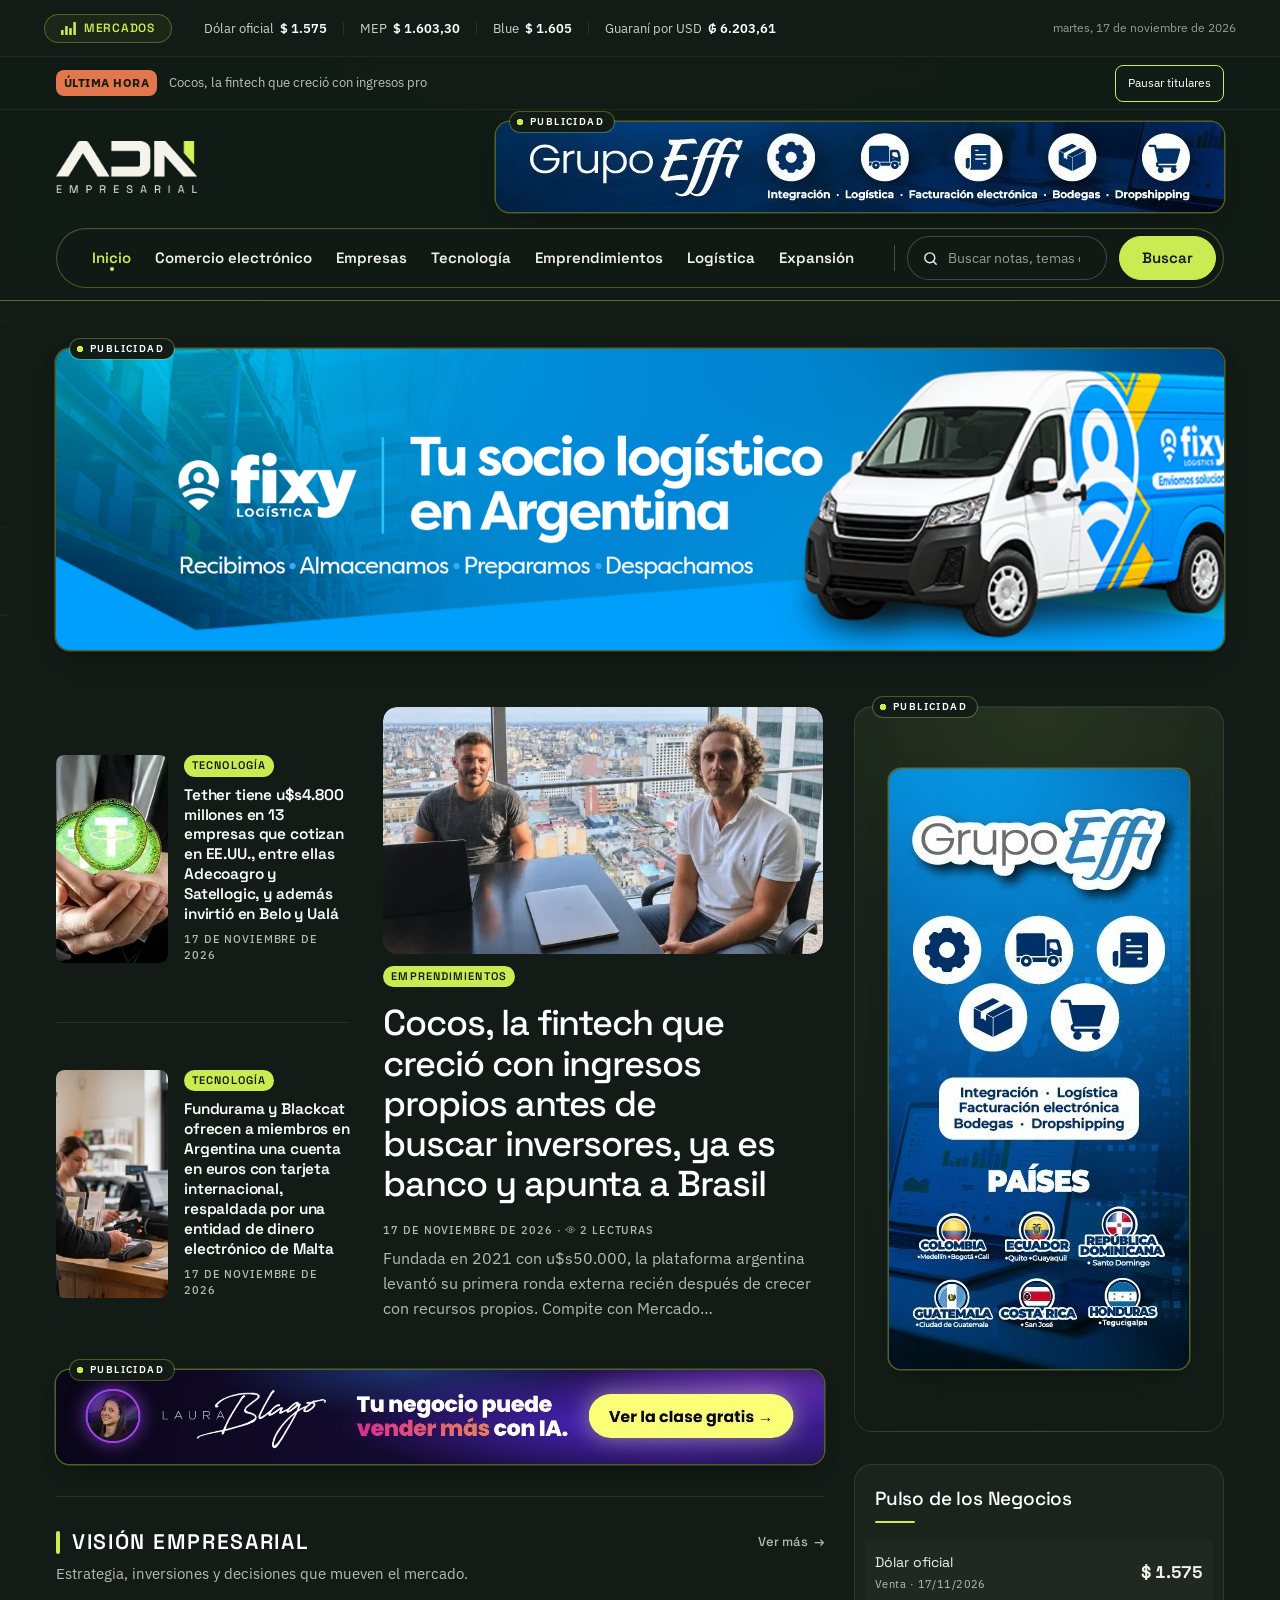
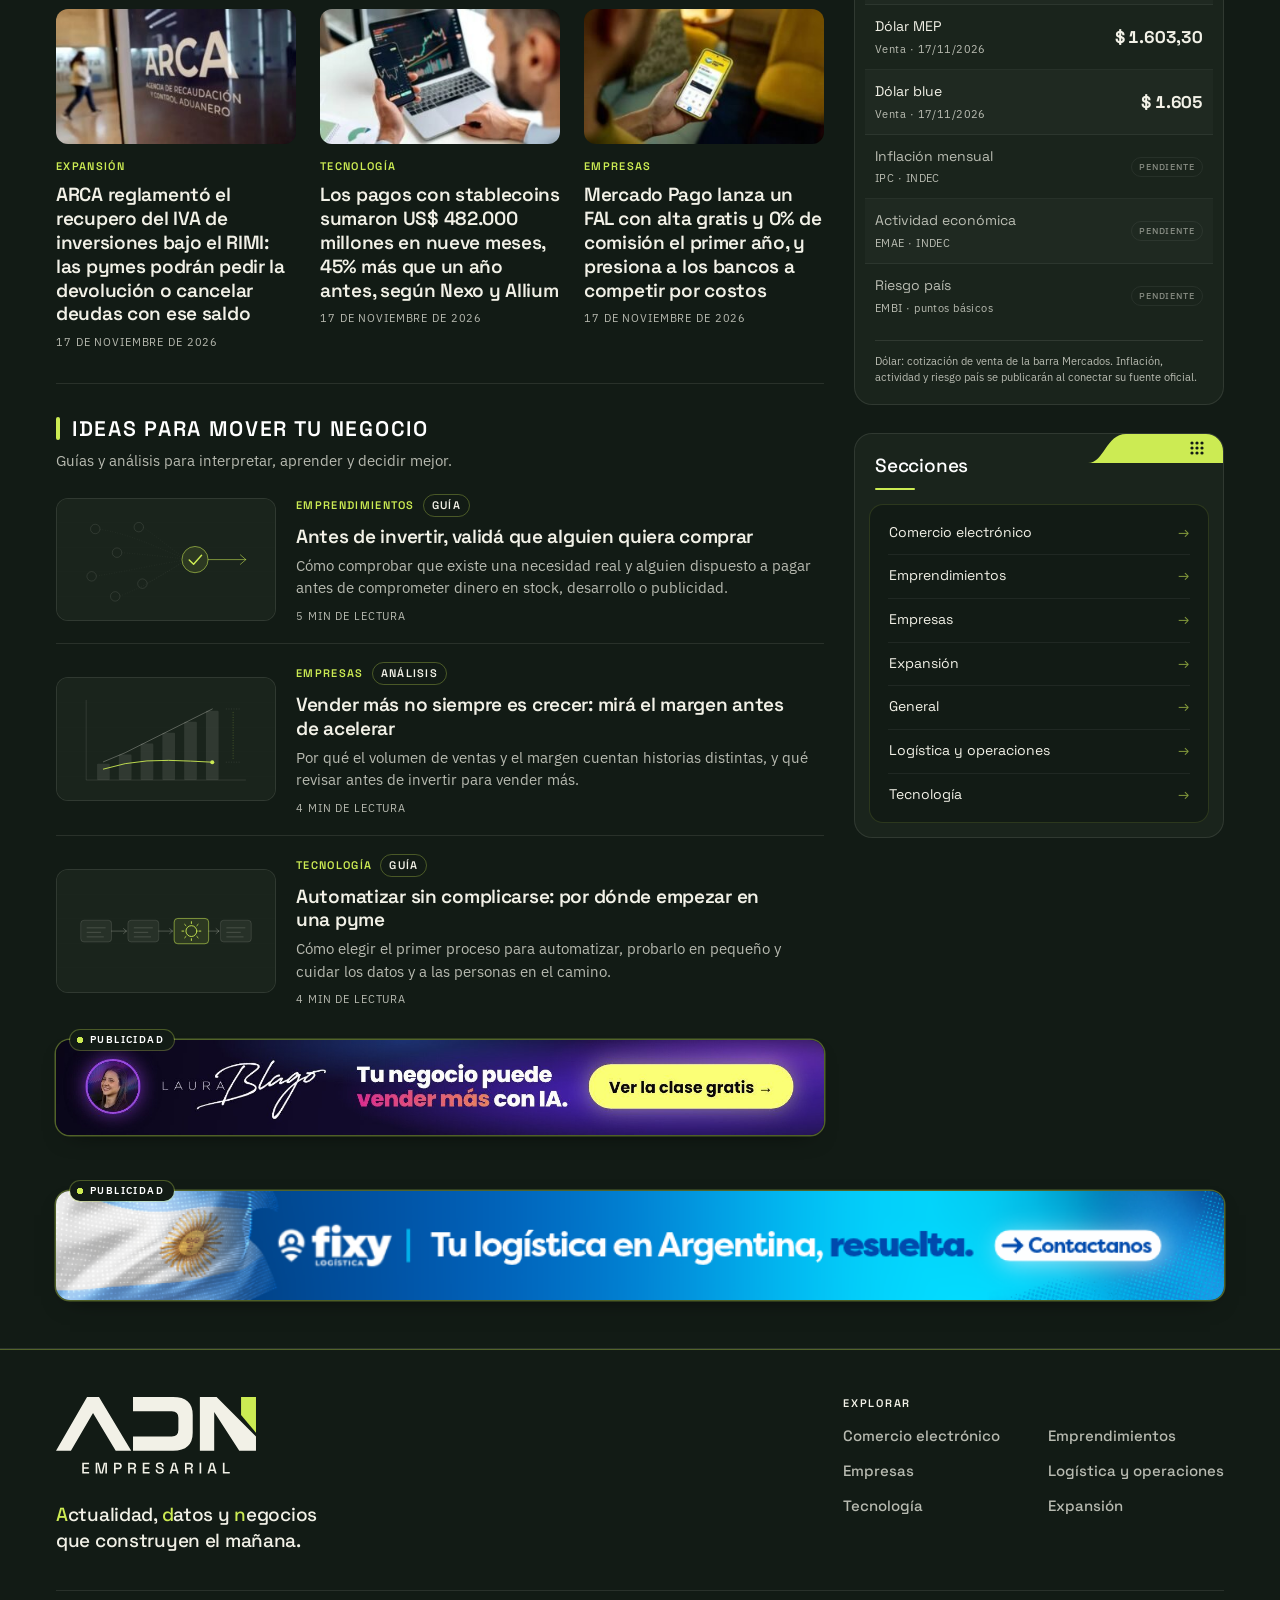
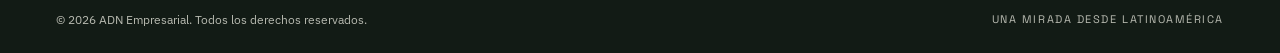
<file: index.html>
<!DOCTYPE html><html lang="es-CO"><head>
	<meta charset="utf-8">
	<meta name="viewport" content="width=device-width, initial-scale=1">
	<title>ADN Empresarial – Actualidad, datos y negocios que construyen el mañana</title>
<meta name="robots" content="max-image-preview:large">
<link rel="dns-prefetch" href="//cdn-reach.hostinger.com">
<link rel="dns-prefetch" href="//fonts.googleapis.com">
<link href="https://fonts.gstatic.com" crossorigin="" rel="preconnect">
<link rel="preconnect" href="https://fonts.googleapis.com">
<link rel="alternate" type="application/rss+xml" title="ADN Empresarial » Feed" href="https://adnempresariallatam.com/feed/">
<link rel="alternate" type="application/rss+xml" title="ADN Empresarial » RSS de los comentarios" href="https://adnempresariallatam.com/comments/feed/">
<link rel="icon" href="images/adn-icono.svg" type="image/svg+xml">
<link rel="alternate" title="oEmbed (JSON)" type="application/json+oembed" href="https://adnempresariallatam.com/wp-json/oembed/1.0/embed?url=https%3A%2F%2Fadnempresariallatam.com%2F">
<link rel="alternate" title="oEmbed (XML)" type="text/xml+oembed" href="https://adnempresariallatam.com/wp-json/oembed/1.0/embed?url=https%3A%2F%2Fadnempresariallatam.com%2F&amp;format=xml">

<!-- ADN: vista previa al compartir -->
<meta property="og:locale" content="es_AR">
<meta property="og:site_name" content="ADN Empresarial">
<meta property="og:type" content="website">
<meta property="og:title" content="ADN Empresarial – Actualidad, datos y negocios que construyen el mañana">
<meta property="og:description" content="Actualidad, datos y negocios de Argentina, Paraguay y Latinoamérica: comercio electrónico, empresas, tecnología, emprendimientos, logística y expansión.">
<meta property="og:url" content="https://adnempresariallatam.com/">
<meta property="og:image" content="images/1000000746.jpg">
<meta property="og:image:width" content="640">
<meta property="og:image:height" content="360">
<meta property="og:image:alt" content="Cocos, la fintech que creció con ingresos propios antes de buscar inversores, ya es banco y apunta a Brasil">
<meta name="twitter:card" content="summary_large_image">
<meta name="twitter:title" content="ADN Empresarial – Actualidad, datos y negocios que construyen el mañana">
<meta name="twitter:description" content="Actualidad, datos y negocios de Argentina, Paraguay y Latinoamérica: comercio electrónico, empresas, tecnología, emprendimientos, logística y expansión.">
<meta name="twitter:image" content="images/1000000746.jpg">
<meta name="description" content="Actualidad, datos y negocios de Argentina, Paraguay y Latinoamérica: comercio electrónico, empresas, tecnología, emprendimientos, logística y expansión.">
<style id="wp-img-auto-sizes-contain-inline-css">
img:is([sizes=auto i],[sizes^="auto," i]){contain-intrinsic-size:3000px 1500px}
/*# sourceURL=wp-img-auto-sizes-contain-inline-css */
</style>
 
<style id="wp-emoji-styles-inline-css">

	img.wp-smiley, img.emoji {
		display: inline !important;
		border: none !important;
		box-shadow: none !important;
		height: 1em !important;
		width: 1em !important;
		margin: 0 0.07em !important;
		vertical-align: -0.1em !important;
		background: none !important;
		padding: 0 !important;
	}
/*# sourceURL=wp-emoji-styles-inline-css */
</style>
<style id="wp-block-library-inline-css">
:root{--wp-block-synced-color:#7a00df;--wp-block-synced-color--rgb:122,0,223;--wp-bound-block-color:var(--wp-block-synced-color);--wp-editor-canvas-background:#ddd;--wp-admin-theme-color:#007cba;--wp-admin-theme-color--rgb:0,124,186;--wp-admin-theme-color-darker-10:#006ba1;--wp-admin-theme-color-darker-10--rgb:0,107,160.5;--wp-admin-theme-color-darker-20:#005a87;--wp-admin-theme-color-darker-20--rgb:0,90,135;--wp-admin-border-width-focus:2px}@media (min-resolution:192dpi){:root{--wp-admin-border-width-focus:1.5px}}.wp-element-button{cursor:pointer}:root .has-very-light-gray-background-color{background-color:#eee}:root .has-very-dark-gray-background-color{background-color:#313131}:root .has-very-light-gray-color{color:#eee}:root .has-very-dark-gray-color{color:#313131}:root .has-vivid-green-cyan-to-vivid-cyan-blue-gradient-background{background:linear-gradient(135deg,#00d084,#0693e3)}:root .has-purple-crush-gradient-background{background:linear-gradient(135deg,#34e2e4,#4721fb 50%,#ab1dfe)}:root .has-hazy-dawn-gradient-background{background:linear-gradient(135deg,#faaca8,#dad0ec)}:root .has-subdued-olive-gradient-background{background:linear-gradient(135deg,#fafae1,#67a671)}:root .has-atomic-cream-gradient-background{background:linear-gradient(135deg,#fdd79a,#004a59)}:root .has-nightshade-gradient-background{background:linear-gradient(135deg,#330968,#31cdcf)}:root .has-midnight-gradient-background{background:linear-gradient(135deg,#020381,#2874fc)}:root{--wp--preset--font-size--normal:16px;--wp--preset--font-size--huge:42px}.has-regular-font-size{font-size:1em}.has-larger-font-size{font-size:2.625em}.has-normal-font-size{font-size:var(--wp--preset--font-size--normal)}.has-huge-font-size{font-size:var(--wp--preset--font-size--huge)}:root .has-text-align-center{text-align:center}:root .has-text-align-left{text-align:left}:root .has-text-align-right{text-align:right}.has-fit-text{white-space:nowrap!important}#end-resizable-editor-section{display:none}.aligncenter{clear:both}.items-justified-left{justify-content:flex-start}.items-justified-center{justify-content:center}.items-justified-right{justify-content:flex-end}.items-justified-space-between{justify-content:space-between}.screen-reader-text{word-wrap:normal!important;border:0;clip-path:inset(50%);height:1px;margin:-1px;overflow:hidden;padding:0;position:absolute;width:1px;word-break:normal!important}.screen-reader-text:focus{background-color:#ddd;clip-path:none;color:#444;display:block;font-size:1em;height:auto;left:5px;line-height:normal;padding:15px 23px 14px;text-decoration:none;top:5px;width:auto;z-index:100000}html :where(.has-border-color){border-style:solid}html :where([style^=border-color],[style*=";border-color"],[style*="; border-color"]){border-style:solid}html :where([style^=border-top-color],[style*=";border-top-color"],[style*="; border-top-color"]){border-top-style:solid}html :where([style^=border-right-color],[style*=";border-right-color"],[style*="; border-right-color"]){border-right-style:solid}html :where([style^=border-bottom-color],[style*=";border-bottom-color"],[style*="; border-bottom-color"]){border-bottom-style:solid}html :where([style^=border-left-color],[style*=";border-left-color"],[style*="; border-left-color"]){border-left-style:solid}html :where([style^=border-width],[style*=";border-width"],[style*="; border-width"]){border-style:solid}html :where([style^=border-top-width],[style*=";border-top-width"],[style*="; border-top-width"]){border-top-style:solid}html :where([style^=border-right-width],[style*=";border-right-width"],[style*="; border-right-width"]){border-right-style:solid}html :where([style^=border-bottom-width],[style*=";border-bottom-width"],[style*="; border-bottom-width"]){border-bottom-style:solid}html :where([style^=border-left-width],[style*=";border-left-width"],[style*="; border-left-width"]){border-left-style:solid}html :where(img[class*=wp-image-]){height:auto;max-width:100%}:where(figure){margin:0 0 1em}html :where(.is-position-sticky){--wp-admin--admin-bar--position-offset:var(--wp-admin--admin-bar--height,0px)}@media screen and (max-width:600px){html :where(.is-position-sticky){--wp-admin--admin-bar--position-offset:0px}}

/*# sourceURL=/wp-includes/css/dist/block-library/common.min.css */
</style>
<style id="wp-block-categories-inline-css">
.wp-block-categories{box-sizing:border-box}.wp-block-categories.alignleft{margin-right:2em}.wp-block-categories.alignright{margin-left:2em}.wp-block-categories.wp-block-categories-dropdown.aligncenter{text-align:center}.wp-block-categories .wp-block-categories__label:not(.screen-reader-text){display:block;width:100%}
/*# sourceURL=https://adnempresariallatam.com/wp-includes/blocks/categories/style.min.css */
</style>
<style id="wp-block-heading-inline-css">
h1:where(.wp-block-heading).has-background,h2:where(.wp-block-heading).has-background,h3:where(.wp-block-heading).has-background,h4:where(.wp-block-heading).has-background,h5:where(.wp-block-heading).has-background,h6:where(.wp-block-heading).has-background{padding:1.25em 2.375em}h1.has-text-align-left[style*=writing-mode]:where([style*=vertical-lr]),h1.has-text-align-right[style*=writing-mode]:where([style*=vertical-rl]),h2.has-text-align-left[style*=writing-mode]:where([style*=vertical-lr]),h2.has-text-align-right[style*=writing-mode]:where([style*=vertical-rl]),h3.has-text-align-left[style*=writing-mode]:where([style*=vertical-lr]),h3.has-text-align-right[style*=writing-mode]:where([style*=vertical-rl]),h4.has-text-align-left[style*=writing-mode]:where([style*=vertical-lr]),h4.has-text-align-right[style*=writing-mode]:where([style*=vertical-rl]),h5.has-text-align-left[style*=writing-mode]:where([style*=vertical-lr]),h5.has-text-align-right[style*=writing-mode]:where([style*=vertical-rl]),h6.has-text-align-left[style*=writing-mode]:where([style*=vertical-lr]),h6.has-text-align-right[style*=writing-mode]:where([style*=vertical-rl]){rotate:180deg}
/*# sourceURL=https://adnempresariallatam.com/wp-includes/blocks/heading/style.min.css */
</style>
<style id="wp-block-post-date-inline-css">
.wp-block-post-date{box-sizing:border-box}
/*# sourceURL=https://adnempresariallatam.com/wp-includes/blocks/post-date/style.min.css */
</style>
<style id="wp-block-post-excerpt-inline-css">
:where(.wp-block-post-excerpt){box-sizing:border-box;margin-bottom:var(--wp--style--block-gap);margin-top:var(--wp--style--block-gap)}.wp-block-post-excerpt__excerpt{margin-bottom:0;margin-top:0}.wp-block-post-excerpt__more-text{margin-bottom:0;margin-top:var(--wp--style--block-gap)}.wp-block-post-excerpt__more-link{display:inline-block}
/*# sourceURL=https://adnempresariallatam.com/wp-includes/blocks/post-excerpt/style.min.css */
</style>
<style id="wp-block-post-featured-image-inline-css">
.wp-block-post-featured-image{margin-left:0;margin-right:0}.wp-block-post-featured-image a{display:block;height:100%}.wp-block-post-featured-image :where(img){box-sizing:border-box;height:auto;max-width:100%;vertical-align:bottom;width:100%}.wp-block-post-featured-image.alignfull img,.wp-block-post-featured-image.alignwide img{width:100%}.wp-block-post-featured-image .wp-block-post-featured-image__overlay.has-background-dim{background-color:#000;inset:0;position:absolute}.wp-block-post-featured-image{position:relative}.wp-block-post-featured-image .wp-block-post-featured-image__overlay.has-background-gradient{background-color:transparent}.wp-block-post-featured-image .wp-block-post-featured-image__overlay.has-background-dim-0{opacity:0}.wp-block-post-featured-image .wp-block-post-featured-image__overlay.has-background-dim-10{opacity:.1}.wp-block-post-featured-image .wp-block-post-featured-image__overlay.has-background-dim-20{opacity:.2}.wp-block-post-featured-image .wp-block-post-featured-image__overlay.has-background-dim-30{opacity:.3}.wp-block-post-featured-image .wp-block-post-featured-image__overlay.has-background-dim-40{opacity:.4}.wp-block-post-featured-image .wp-block-post-featured-image__overlay.has-background-dim-50{opacity:.5}.wp-block-post-featured-image .wp-block-post-featured-image__overlay.has-background-dim-60{opacity:.6}.wp-block-post-featured-image .wp-block-post-featured-image__overlay.has-background-dim-70{opacity:.7}.wp-block-post-featured-image .wp-block-post-featured-image__overlay.has-background-dim-80{opacity:.8}.wp-block-post-featured-image .wp-block-post-featured-image__overlay.has-background-dim-90{opacity:.9}.wp-block-post-featured-image .wp-block-post-featured-image__overlay.has-background-dim-100{opacity:1}.wp-block-post-featured-image:where(.alignleft,.alignright){width:100%}
/*# sourceURL=https://adnempresariallatam.com/wp-includes/blocks/post-featured-image/style.min.css */
</style>
<style id="wp-block-post-template-inline-css">
.wp-block-post-template{box-sizing:border-box;list-style:none;margin-bottom:0;margin-top:0;max-width:100%;padding:0}.wp-block-post-template.is-flex-container{display:flex;flex-direction:row;flex-wrap:wrap;gap:1.25em}.wp-block-post-template.is-flex-container>li{margin:0;width:100%}@media (min-width:600px){.wp-block-post-template.is-flex-container.is-flex-container.columns-2>li{width:calc(50% - .625em)}.wp-block-post-template.is-flex-container.is-flex-container.columns-3>li{width:calc(33.33333% - .83333em)}.wp-block-post-template.is-flex-container.is-flex-container.columns-4>li{width:calc(25% - .9375em)}.wp-block-post-template.is-flex-container.is-flex-container.columns-5>li{width:calc(20% - 1em)}.wp-block-post-template.is-flex-container.is-flex-container.columns-6>li{width:calc(16.66667% - 1.04167em)}}@media (max-width:600px){.wp-block-post-template-is-layout-grid[class*=columns-]:not(.has-native-responsive-grid){grid-template-columns:1fr}}.wp-block-post-template-is-layout-constrained>li>.alignright,.wp-block-post-template-is-layout-flow>li>.alignright{float:right;margin-inline-end:0;margin-inline-start:2em}.wp-block-post-template-is-layout-constrained>li>.alignleft,.wp-block-post-template-is-layout-flow>li>.alignleft{float:left;margin-inline-end:2em;margin-inline-start:0}.wp-block-post-template-is-layout-constrained>li>.aligncenter,.wp-block-post-template-is-layout-flow>li>.aligncenter{margin-inline-end:auto;margin-inline-start:auto}
/*# sourceURL=https://adnempresariallatam.com/wp-includes/blocks/post-template/style.min.css */
</style>
<style id="wp-block-post-terms-inline-css">
.wp-block-post-terms{box-sizing:border-box}.wp-block-post-terms .wp-block-post-terms__separator{white-space:pre-wrap}
/*# sourceURL=https://adnempresariallatam.com/wp-includes/blocks/post-terms/style.min.css */
</style>
<style id="wp-block-post-title-inline-css">
.wp-block-post-title{box-sizing:border-box;word-break:break-word}.wp-block-post-title :where(a){display:inline-block;font-family:inherit;font-size:inherit;font-style:inherit;font-weight:inherit;letter-spacing:inherit;line-height:inherit;text-decoration:inherit}
/*# sourceURL=https://adnempresariallatam.com/wp-includes/blocks/post-title/style.min.css */
</style>
<style id="wp-block-columns-inline-css">
.wp-block-columns{box-sizing:border-box;display:flex;flex-wrap:wrap!important}@media (min-width:782px){.wp-block-columns{flex-wrap:nowrap!important}}.wp-block-columns{align-items:normal!important}.wp-block-columns.are-vertically-aligned-top{align-items:flex-start}.wp-block-columns.are-vertically-aligned-center{align-items:center}.wp-block-columns.are-vertically-aligned-bottom{align-items:flex-end}@media (max-width:781px){.wp-block-columns:not(.is-not-stacked-on-mobile)>.wp-block-column{flex-basis:100%!important}}@media (min-width:782px){.wp-block-columns:not(.is-not-stacked-on-mobile)>.wp-block-column{flex-basis:0;flex-grow:1}.wp-block-columns:not(.is-not-stacked-on-mobile)>.wp-block-column[style*=flex-basis]{flex-grow:0}}.wp-block-columns.is-not-stacked-on-mobile{flex-wrap:nowrap!important}.wp-block-columns.is-not-stacked-on-mobile>.wp-block-column{flex-basis:0;flex-grow:1}.wp-block-columns.is-not-stacked-on-mobile>.wp-block-column[style*=flex-basis]{flex-grow:0}:where(.wp-block-columns){margin-bottom:1.75em}:where(.wp-block-columns.has-background){padding:1.25em 2.375em}.wp-block-column{flex-grow:1;min-width:0;overflow-wrap:break-word;word-break:break-word}.wp-block-column.is-vertically-aligned-top{align-self:flex-start}.wp-block-column.is-vertically-aligned-center{align-self:center}.wp-block-column.is-vertically-aligned-bottom{align-self:flex-end}.wp-block-column.is-vertically-aligned-stretch{align-self:stretch}.wp-block-column.is-vertically-aligned-bottom,.wp-block-column.is-vertically-aligned-center,.wp-block-column.is-vertically-aligned-top{width:100%}
/*# sourceURL=https://adnempresariallatam.com/wp-includes/blocks/columns/style.min.css */
</style>
<style id="wp-block-group-inline-css">
.wp-block-group{box-sizing:border-box}:where(.wp-block-group.wp-block-group-is-layout-constrained){position:relative}
/*# sourceURL=https://adnempresariallatam.com/wp-includes/blocks/group/style.min.css */
</style>

<style id="classic-theme-styles-inline-css">
/*! This file is auto-generated */
.wp-block-button__link{color:#fff;background-color:#32373c;border-radius:9999px;box-shadow:none;text-decoration:none;padding:calc(.667em + 2px) calc(1.333em + 2px);font-size:1.125em}.wp-block-file__button{background:#32373c;color:#fff;text-decoration:none}
/*# sourceURL=/wp-includes/css/classic-themes.min.css */
</style>

<style id="global-styles-inline-css">
:root{--wp--preset--aspect-ratio--square: 1;--wp--preset--aspect-ratio--4-3: 4/3;--wp--preset--aspect-ratio--3-4: 3/4;--wp--preset--aspect-ratio--3-2: 3/2;--wp--preset--aspect-ratio--2-3: 2/3;--wp--preset--aspect-ratio--16-9: 16/9;--wp--preset--aspect-ratio--9-16: 9/16;--wp--preset--color--black: #000000;--wp--preset--color--cyan-bluish-gray: #abb8c3;--wp--preset--color--white: #ffffff;--wp--preset--color--pale-pink: #f78da7;--wp--preset--color--vivid-red: #cf2e2e;--wp--preset--color--luminous-vivid-orange: #ff6900;--wp--preset--color--luminous-vivid-amber: #fcb900;--wp--preset--color--light-green-cyan: #7bdcb5;--wp--preset--color--vivid-green-cyan: #00d084;--wp--preset--color--pale-cyan-blue: #8ed1fc;--wp--preset--color--vivid-cyan-blue: #0693e3;--wp--preset--color--vivid-purple: #9b51e0;--wp--preset--gradient--vivid-cyan-blue-to-vivid-purple: linear-gradient(135deg,rgb(6,147,227) 0%,rgb(155,81,224) 100%);--wp--preset--gradient--light-green-cyan-to-vivid-green-cyan: linear-gradient(135deg,rgb(122,220,180) 0%,rgb(0,208,130) 100%);--wp--preset--gradient--luminous-vivid-amber-to-luminous-vivid-orange: linear-gradient(135deg,rgb(252,185,0) 0%,rgb(255,105,0) 100%);--wp--preset--gradient--luminous-vivid-orange-to-vivid-red: linear-gradient(135deg,rgb(255,105,0) 0%,rgb(207,46,46) 100%);--wp--preset--gradient--very-light-gray-to-cyan-bluish-gray: linear-gradient(135deg,rgb(238,238,238) 0%,rgb(169,184,195) 100%);--wp--preset--gradient--cool-to-warm-spectrum: linear-gradient(135deg,rgb(74,234,220) 0%,rgb(151,120,209) 20%,rgb(207,42,186) 40%,rgb(238,44,130) 60%,rgb(251,105,98) 80%,rgb(254,248,76) 100%);--wp--preset--gradient--blush-light-purple: linear-gradient(135deg,rgb(255,206,236) 0%,rgb(152,150,240) 100%);--wp--preset--gradient--blush-bordeaux: linear-gradient(135deg,rgb(254,205,165) 0%,rgb(254,45,45) 50%,rgb(107,0,62) 100%);--wp--preset--gradient--luminous-dusk: linear-gradient(135deg,rgb(255,203,112) 0%,rgb(199,81,192) 50%,rgb(65,88,208) 100%);--wp--preset--gradient--pale-ocean: linear-gradient(135deg,rgb(255,245,203) 0%,rgb(182,227,212) 50%,rgb(51,167,181) 100%);--wp--preset--gradient--electric-grass: linear-gradient(135deg,rgb(202,248,128) 0%,rgb(113,206,126) 100%);--wp--preset--gradient--midnight: linear-gradient(135deg,rgb(2,3,129) 0%,rgb(40,116,252) 100%);--wp--preset--font-size--small: 13px;--wp--preset--font-size--medium: 20px;--wp--preset--font-size--large: 36px;--wp--preset--font-size--x-large: 42px;--wp--preset--spacing--20: 0.44rem;--wp--preset--spacing--30: 0.67rem;--wp--preset--spacing--40: 1rem;--wp--preset--spacing--50: 1.5rem;--wp--preset--spacing--60: 2.25rem;--wp--preset--spacing--70: 3.38rem;--wp--preset--spacing--80: 5.06rem;--wp--preset--shadow--natural: 6px 6px 9px rgba(0, 0, 0, 0.2);--wp--preset--shadow--deep: 12px 12px 50px rgba(0, 0, 0, 0.4);--wp--preset--shadow--sharp: 6px 6px 0px rgba(0, 0, 0, 0.2);--wp--preset--shadow--outlined: 6px 6px 0px -3px rgb(255, 255, 255), 6px 6px rgb(0, 0, 0);--wp--preset--shadow--crisp: 6px 6px 0px rgb(0, 0, 0);}.wp-block-button{--wp--preset--dimension--25: 25%;--wp--preset--dimension--50: 50%;--wp--preset--dimension--75: 75%;--wp--preset--dimension--100: 100%;}:where(body) { margin: 0; }:where(.is-layout-flex){gap: 0.5em;}:where(.is-layout-grid){gap: 0.5em;}body .is-layout-flex{display: flex;}.is-layout-flex{flex-wrap: wrap;align-items: center;}.is-layout-flex > :is(*, div){margin: 0;}body .is-layout-grid{display: grid;}.is-layout-grid > :is(*, div){margin: 0;}body{padding-top: 0px;padding-right: 0px;padding-bottom: 0px;padding-left: 0px;}:root :where(.wp-element-button, .wp-block-button__link){background-color: #32373c;border-width: 0;color: #fff;font-family: inherit;font-size: inherit;font-style: inherit;font-weight: inherit;letter-spacing: inherit;line-height: inherit;padding-top: calc(0.667em + 2px);padding-right: calc(1.333em + 2px);padding-bottom: calc(0.667em + 2px);padding-left: calc(1.333em + 2px);text-decoration: none;text-transform: inherit;}.has-black-color{color: var(--wp--preset--color--black) !important;}.has-cyan-bluish-gray-color{color: var(--wp--preset--color--cyan-bluish-gray) !important;}.has-white-color{color: var(--wp--preset--color--white) !important;}.has-pale-pink-color{color: var(--wp--preset--color--pale-pink) !important;}.has-vivid-red-color{color: var(--wp--preset--color--vivid-red) !important;}.has-luminous-vivid-orange-color{color: var(--wp--preset--color--luminous-vivid-orange) !important;}.has-luminous-vivid-amber-color{color: var(--wp--preset--color--luminous-vivid-amber) !important;}.has-light-green-cyan-color{color: var(--wp--preset--color--light-green-cyan) !important;}.has-vivid-green-cyan-color{color: var(--wp--preset--color--vivid-green-cyan) !important;}.has-pale-cyan-blue-color{color: var(--wp--preset--color--pale-cyan-blue) !important;}.has-vivid-cyan-blue-color{color: var(--wp--preset--color--vivid-cyan-blue) !important;}.has-vivid-purple-color{color: var(--wp--preset--color--vivid-purple) !important;}.has-black-background-color{background-color: var(--wp--preset--color--black) !important;}.has-cyan-bluish-gray-background-color{background-color: var(--wp--preset--color--cyan-bluish-gray) !important;}.has-white-background-color{background-color: var(--wp--preset--color--white) !important;}.has-pale-pink-background-color{background-color: var(--wp--preset--color--pale-pink) !important;}.has-vivid-red-background-color{background-color: var(--wp--preset--color--vivid-red) !important;}.has-luminous-vivid-orange-background-color{background-color: var(--wp--preset--color--luminous-vivid-orange) !important;}.has-luminous-vivid-amber-background-color{background-color: var(--wp--preset--color--luminous-vivid-amber) !important;}.has-light-green-cyan-background-color{background-color: var(--wp--preset--color--light-green-cyan) !important;}.has-vivid-green-cyan-background-color{background-color: var(--wp--preset--color--vivid-green-cyan) !important;}.has-pale-cyan-blue-background-color{background-color: var(--wp--preset--color--pale-cyan-blue) !important;}.has-vivid-cyan-blue-background-color{background-color: var(--wp--preset--color--vivid-cyan-blue) !important;}.has-vivid-purple-background-color{background-color: var(--wp--preset--color--vivid-purple) !important;}.has-black-border-color{border-color: var(--wp--preset--color--black) !important;}.has-cyan-bluish-gray-border-color{border-color: var(--wp--preset--color--cyan-bluish-gray) !important;}.has-white-border-color{border-color: var(--wp--preset--color--white) !important;}.has-pale-pink-border-color{border-color: var(--wp--preset--color--pale-pink) !important;}.has-vivid-red-border-color{border-color: var(--wp--preset--color--vivid-red) !important;}.has-luminous-vivid-orange-border-color{border-color: var(--wp--preset--color--luminous-vivid-orange) !important;}.has-luminous-vivid-amber-border-color{border-color: var(--wp--preset--color--luminous-vivid-amber) !important;}.has-light-green-cyan-border-color{border-color: var(--wp--preset--color--light-green-cyan) !important;}.has-vivid-green-cyan-border-color{border-color: var(--wp--preset--color--vivid-green-cyan) !important;}.has-pale-cyan-blue-border-color{border-color: var(--wp--preset--color--pale-cyan-blue) !important;}.has-vivid-cyan-blue-border-color{border-color: var(--wp--preset--color--vivid-cyan-blue) !important;}.has-vivid-purple-border-color{border-color: var(--wp--preset--color--vivid-purple) !important;}.has-vivid-cyan-blue-to-vivid-purple-gradient-background{background: var(--wp--preset--gradient--vivid-cyan-blue-to-vivid-purple) !important;}.has-light-green-cyan-to-vivid-green-cyan-gradient-background{background: var(--wp--preset--gradient--light-green-cyan-to-vivid-green-cyan) !important;}.has-luminous-vivid-amber-to-luminous-vivid-orange-gradient-background{background: var(--wp--preset--gradient--luminous-vivid-amber-to-luminous-vivid-orange) !important;}.has-luminous-vivid-orange-to-vivid-red-gradient-background{background: var(--wp--preset--gradient--luminous-vivid-orange-to-vivid-red) !important;}.has-very-light-gray-to-cyan-bluish-gray-gradient-background{background: var(--wp--preset--gradient--very-light-gray-to-cyan-bluish-gray) !important;}.has-cool-to-warm-spectrum-gradient-background{background: var(--wp--preset--gradient--cool-to-warm-spectrum) !important;}.has-blush-light-purple-gradient-background{background: var(--wp--preset--gradient--blush-light-purple) !important;}.has-blush-bordeaux-gradient-background{background: var(--wp--preset--gradient--blush-bordeaux) !important;}.has-luminous-dusk-gradient-background{background: var(--wp--preset--gradient--luminous-dusk) !important;}.has-pale-ocean-gradient-background{background: var(--wp--preset--gradient--pale-ocean) !important;}.has-electric-grass-gradient-background{background: var(--wp--preset--gradient--electric-grass) !important;}.has-midnight-gradient-background{background: var(--wp--preset--gradient--midnight) !important;}.has-small-font-size{font-size: var(--wp--preset--font-size--small) !important;}.has-medium-font-size{font-size: var(--wp--preset--font-size--medium) !important;}.has-large-font-size{font-size: var(--wp--preset--font-size--large) !important;}.has-x-large-font-size{font-size: var(--wp--preset--font-size--x-large) !important;}
:where(.wp-block-post-template.is-layout-flex){gap: 1.25em;}:where(.wp-block-post-template.is-layout-grid){gap: 1.25em;}
:where(.wp-block-columns.is-layout-flex){gap: 2em;}:where(.wp-block-columns.is-layout-grid){gap: 2em;}
/*# sourceURL=global-styles-inline-css */
</style>

<link rel="stylesheet" id="sic-ads-css" href="css/sic-ads.css" media="all">
<link rel="stylesheet" id="sic-prensa-style-css" href="css/style.css" media="all">
<style id="sic-prensa-style-inline-css">
.sic-redes{display:flex;flex-wrap:wrap;gap:var(--sic-sp-2);margin:0;padding:0;list-style:none}.sic-redes__enlace{display:inline-flex;align-items:center;justify-content:center;min-width:44px;min-height:44px;color:inherit}.sic-redes__enlace .sic-icono{width:24px;height:24px;fill:none;stroke:currentColor;stroke-width:1.5}
/*# sourceURL=sic-prensa-style-inline-css */
</style>
<link rel="stylesheet" id="sic-prensa-blocks-css" href="css/blocks.css" media="all">
<link rel="stylesheet" id="sic-prensa-barra-css" href="css/barra.css" media="all">
<link rel="stylesheet" id="sic-prensa-layout-css" href="css/layout.css" media="all">
<link rel="stylesheet" id="sic-prensa-nav-css" href="css/nav.css" media="all">
<link rel="stylesheet" id="sic-prensa-tarjeta-css" href="css/tarjeta.css" media="all">
<link rel="stylesheet" id="sic-prensa-cabecera-css" href="css/cabecera.css" media="all">
<link rel="stylesheet" id="adn-fuentes-css" href="https://fonts.googleapis.com/css2?family=IBM+Plex+Sans:ital,wght@0,400;0,500;0,600;1,400&amp;family=Space+Grotesk:wght@400;500;600&amp;display=swap" media="all">
<link rel="stylesheet" id="pia-brand-tokens-css" href="css/pia-brand-tokens.css" media="all">
<link rel="stylesheet" id="pia-components-css" href="css/pia-components.css" media="all">
<link rel="stylesheet" id="pia-bloques-css" href="css/pia-bloques.css" media="all">
<link rel="stylesheet" id="adn-empresarial-child-css" href="css/style_1.css" media="all">
<link rel="stylesheet" id="pia-senal-css" href="css/pia-senal.css" media="all">
<link rel="stylesheet" id="adn-sobre-efectos-css" href="css/adn-sobre-efectos.css" media="all">
<link rel="stylesheet" id="adn-marca-css" href="css/adn-marca.css" media="all">
<link rel="stylesheet" id="adn-cabecera-lateral-css" href="css/adn-cabecera-lateral.css" media="all">
<link rel="stylesheet" id="adn-mega-css" href="css/adn-mega.css" media="all">
<link rel="stylesheet" id="adn-vision-css" href="css/adn-vision.css" media="all">
<link rel="stylesheet" id="adn-grilla-css" href="css/adn-grilla.css" media="all">
<link rel="stylesheet" id="adn-pie-css" href="css/adn-pie.css" media="all">
<link rel="stylesheet" id="adn-ideas-css" href="css/adn-ideas.css" media="all">
<link rel="https://api.w.org/" href="https://adnempresariallatam.com/wp-json/"><link rel="alternate" title="JSON" type="application/json" href="https://adnempresariallatam.com/wp-json/wp/v2/pages/10"><link rel="EditURI" type="application/rsd+xml" title="RSD" href="https://adnempresariallatam.com/xmlrpc.php?rsd">
<meta name="generator" content="WordPress 7.1.4">
<link rel="canonical" href="https://adnempresariallatam.com/">
<link rel="shortlink" href="https://adnempresariallatam.com/">
<link rel="describedby" href="https://adnempresariallatam.com/llms.txt">
<style id="core-block-supports-inline-css">
.wp-container-core-columns-is-layout-8f761849{flex-wrap:nowrap;}.wp-container-core-post-template-is-layout-0fed8f92{grid-template-columns:repeat(3, minmax(0, 1fr));}
/*# sourceURL=core-block-supports-inline-css */
</style>

<script src="js/wp-emoji-release.min.js" defer=""></script></head>
<body class="home wp-singular page-template-default page page-id-10 wp-theme-sic-prensa wp-child-theme-adn-empresarial-child sic-zona-lectura sic-tiene-lateral" data-tono="oscuro">
<svg id="sic-iconos" xmlns="http://www.w3.org/2000/svg" width="0" height="0" style="position:absolute" aria-hidden="true" focusable="false" fill="none" stroke="currentColor" stroke-width="1.5" stroke-linecap="round" stroke-linejoin="round"><symbol id="sic-i-lupa" viewBox="0 0 24 24"><circle cx="11" cy="11" r="6.5"></circle><path d="M16 16l4.5 4.5"></path></symbol><symbol id="sic-i-menu" viewBox="0 0 24 24"><path d="M4 7h16M4 12h16M4 17h16"></path></symbol><symbol id="sic-i-cerrar" viewBox="0 0 24 24"><path d="M6 6l12 12M18 6L6 18"></path></symbol><symbol id="sic-i-flecha" viewBox="0 0 24 24"><path d="M5 12h14M13 6l6 6-6 6"></path></symbol><symbol id="sic-i-flecha-arriba" viewBox="0 0 24 24"><path d="M12 19V5M6 11l6-6 6 6"></path></symbol><symbol id="sic-i-ojo" viewBox="0 0 24 24"><path d="M2.5 12S6 5.5 12 5.5 21.5 12 21.5 12 18 18.5 12 18.5 2.5 12 2.5 12z"></path><circle cx="12" cy="12" r="3"></circle></symbol><symbol id="sic-i-compartir" viewBox="0 0 24 24"><circle cx="6" cy="12" r="2.5"></circle><circle cx="18" cy="6" r="2.5"></circle><circle cx="18" cy="18" r="2.5"></circle><path d="M8.2 10.8l7.6-3.6M8.2 13.2l7.6 3.6"></path></symbol><symbol id="sic-i-enlace" viewBox="0 0 24 24"><path d="M10 14a4 4 0 0 0 5.7 0l3-3a4 4 0 0 0-5.7-5.7l-1 1M14 10a4 4 0 0 0-5.7 0l-3 3a4 4 0 0 0 5.7 5.7l1-1"></path></symbol><symbol id="sic-i-facebook" viewBox="0 0 24 24"><path d="M14.5 4.5h-2A3.5 3.5 0 0 0 9 8v2.5H6.5V14H9v6.5h3.5V14H15l.5-3.5h-3V8a.5.5 0 0 1 .5-.5h1.5z"></path></symbol><symbol id="sic-i-x" viewBox="0 0 24 24"><path d="M4.5 4.5h4l11 15h-4z"></path><path d="M19 4.5l-6.2 6.7M5 19.5l6.2-6.7"></path></symbol><symbol id="sic-i-instagram" viewBox="0 0 24 24"><rect x="4" y="4" width="16" height="16" rx="4.5"></rect><circle cx="12" cy="12" r="3.7"></circle><path d="M16.8 7.2h.01"></path></symbol><symbol id="sic-i-youtube" viewBox="0 0 24 24"><rect x="3" y="6" width="18" height="12" rx="4"></rect><path d="M10.5 9.5v5l4-2.5z"></path></symbol><symbol id="sic-i-tiktok" viewBox="0 0 24 24"><path d="M14 4v10.5a3.5 3.5 0 1 1-3.5-3.5"></path><path d="M14 4c.3 2.3 1.8 3.8 4.5 4"></path></symbol><symbol id="sic-i-linkedin" viewBox="0 0 24 24"><path d="M6 10v8M6 6.5h.01M10.5 18v-8M10.5 13a3 3 0 0 1 6 0v5"></path></symbol><symbol id="sic-i-whatsapp" viewBox="0 0 24 24"><path d="M4 20l1.2-4A8 8 0 1 1 8 18.8z"></path><path d="M9.5 9c0 3 2.5 5.5 5.5 5.5l1-1.5-2-1-1 .8c-.8-.3-1.6-1-2-2l.8-1-1-2z"></path></symbol><symbol id="sic-i-telegram" viewBox="0 0 24 24"><path d="M20 5L3.5 11.5l5.5 2L11 19l2.5-3.5 4 3z"></path><path d="M9 13.5L20 5"></path></symbol></svg>
<a href="#contenido" class="sic-saltar">Saltar al contenido</a>
<div class="adn-divisas" data-tono="oscuro"><div class="adn-divisas__fila"><span class="adn-divisas__rotulo">Mercados</span><ul class="adn-divisas__lista" aria-label="Cotizaciones del dólar y el guaraní"><li class="adn-divisas__item"><span class="adn-divisas__nombre">Dólar oficial</span> <span class="adn-divisas__valor">$&nbsp;1.575</span></li><li class="adn-divisas__item"><span class="adn-divisas__nombre">MEP</span> <span class="adn-divisas__valor">$&nbsp;1.603,30</span></li><li class="adn-divisas__item"><span class="adn-divisas__nombre">Blue</span> <span class="adn-divisas__valor">$&nbsp;1.605</span></li><li class="adn-divisas__item"><span class="adn-divisas__nombre">Guaraní por USD</span> <span class="adn-divisas__valor">₲&nbsp;6.203,61</span></li></ul><span class="adn-divisas__hora"><time datetime="2026-11-17">martes, 17 de noviembre de 2026</time></span></div></div>
	<div class="sic-barra" data-tono="oscuro">
		<div class="sic-barra__fila">
			<div class="sic-ticker">
				<span class="sic-ticker__rotulo">Última hora</span>
				<ol class="sic-ticker__lista" aria-label="Última hora">
											<li class="sic-ticker__item is-activo"><a href="https://adnempresariallatam.com/cocos-la-fintech-que-crecio-con-ingresos-propios-antes-de-buscar-inversores-ya-es-banco-y-apunta-a-brasil/">Cocos, la fintech que creció con ingresos propios antes de buscar inversores, ya es banco y apunta a Brasil</a></li>
											<li class="sic-ticker__item"><a href="https://adnempresariallatam.com/tether-tiene-us4-800-millones-en-13-empresas-que-cotizan-en-ee-uu-entre-ellas-adecoagro-y-satellogic-y-ademas-invirtio-en-belo-y-uala/">Tether tiene u$s4.800 millones en 13 empresas que cotizan en EE.UU., entre ellas Adecoagro y Satellogic, y además invirtió en Belo y Ualá</a></li>
											<li class="sic-ticker__item"><a href="https://adnempresariallatam.com/fundurama-y-blackcat-ofrecen-a-miembros-en-argentina-una-cuenta-en-euros-con-tarjeta-internacional-respaldada-por-una-entidad-de-dinero-electronico-de-malta/">Fundurama y Blackcat ofrecen a miembros en Argentina una cuenta en euros con tarjeta internacional, respaldada por una entidad de dinero electrónico de Malta</a></li>
											<li class="sic-ticker__item"><a href="https://adnempresariallatam.com/arca-reglamento-el-recupero-del-iva-de-inversiones-bajo-el-rimi-las-pymes-podran-pedir-la-devolucion-o-cancelar-deudas-con-ese-saldo/">ARCA reglamentó el recupero del IVA de inversiones bajo el RIMI: las pymes podrán pedir la devolución o cancelar deudas con ese saldo</a></li>
											<li class="sic-ticker__item"><a href="https://adnempresariallatam.com/los-pagos-con-stablecoins-sumaron-us-482-000-millones-en-nueve-meses-45-mas-que-un-ano-antes-segun-nexo-y-allium/">Los pagos con stablecoins sumaron US$ 482.000 millones en nueve meses, 45% más que un año antes, según Nexo y Allium</a></li>
									</ol>
				<button type="button" class="sic-ticker__pausa" aria-pressed="false">Pausar titulares</button>
			</div>
					</div>
	</div>
	<header id="theme-header" class="sic-cabecera" role="banner" data-tono="oscuro">
	<div class="sic-cabecera__fila">
		<div id="logo" class="sic-logo">
			<a class="logo-text" href="https://adnempresariallatam.com/" rel="home">ADN Empresarial</a>			<div class="pia-cabecera-anuncio"><div class="sic-ads sic-ads--cabecera-logo" data-posicion="cabecera-logo" data-ancho="728" data-alto="90" data-ancho-movil="320" data-alto-movil="50" role="complementary" aria-label="Publicidad"><a class="sic-ads__pieza" data-creativo="84" data-anunciante="20" data-posicion="cabecera-logo" data-peso="5" data-duracion="5" hidden="" href="https://grupoeffi.com/" target="_blank" rel="nofollow sponsored noopener"><img class="sic-ads__img" data-src="images/grupoeffi_leaderboard_728x90.jpg" data-src-movil="https://adnempresariallatam.com/wp-content/uploads/2026/11/grupoeffi_leaderboard_728x90.jpg" alt="Publicidad de Grupo Effi" width="728" height="90" loading="lazy" decoding="async"></a><a class="sic-ads__pieza" data-creativo="83" data-anunciante="19" data-posicion="cabecera-logo" data-peso="5" data-duracion="5" hidden="" href="https://wa.me/5491125426386?text=Hola%21%20quiero%20vender%20en%20Argentina" target="_blank" rel="nofollow sponsored noopener"><img class="sic-ads__img" data-src="images/fixy_leaderboard_728x90.png" data-src-movil="https://adnempresariallatam.com/wp-content/uploads/2026/11/fixy_cabecera_320x50.png" alt="Publicidad de FIXI" width="728" height="90" loading="lazy" decoding="async"></a><a class="sic-ads__pieza" data-creativo="82" data-anunciante="18" data-posicion="cabecera-logo" data-peso="5" data-duracion="5" hidden="" href="https://laurablago.com/clase" target="_blank" rel="nofollow sponsored noopener"><img class="sic-ads__img" data-src="images/tallerdeia_leaderboard_728x90.jpg" data-src-movil="https://adnempresariallatam.com/wp-content/uploads/2026/11/tallerdeia_cabecera_320x50.jpg" alt="Publicidad de LAURA BLANGO" width="728" height="90" loading="lazy" decoding="async"></a><noscript><a href="https://grupoeffi.com/" target="_blank" rel="nofollow sponsored noopener"><img src="https://adnempresariallatam.com/wp-content/uploads/2026/11/grupoeffi_leaderboard_728x90.jpg" alt="Publicidad de Grupo Effi" width="728" height="90" /></a></noscript></div></div>
		</div>
					<nav id="sic-nav" class="sic-nav" aria-label="Principal" data-tono="oscuro">
				<ul id="menu-principal" class="sic-nav__lista"><li id="menu-item-11" class="menu-item menu-item-type-custom menu-item-object-custom current-menu-item current_page_item menu-item-home menu-item-11"><a href="https://adnempresariallatam.com/" aria-current="page">Inicio</a></li>
<li id="menu-item-13" class="menu-item menu-item-type-taxonomy menu-item-object-category menu-item-13"><a href="https://adnempresariallatam.com/category/comercio-electronico/">Comercio electrónico</a></li>
<li id="menu-item-12" class="menu-item menu-item-type-taxonomy menu-item-object-category menu-item-12"><a href="https://adnempresariallatam.com/category/empresas/">Empresas</a></li>
<li id="menu-item-15" class="menu-item menu-item-type-taxonomy menu-item-object-category menu-item-15"><a href="https://adnempresariallatam.com/category/tecnologia/">Tecnología</a></li>
<li id="menu-item-14" class="menu-item menu-item-type-taxonomy menu-item-object-category menu-item-14"><a href="https://adnempresariallatam.com/category/emprendimientos/">Emprendimientos</a></li>
<li id="menu-item-26" class="menu-item menu-item-type-taxonomy menu-item-object-category menu-item-26"><a href="https://adnempresariallatam.com/category/logistica/">Logística</a></li>
<li id="menu-item-16" class="menu-item menu-item-type-taxonomy menu-item-object-category menu-item-16"><a href="https://adnempresariallatam.com/category/expansion/">Expansión</a></li>
</ul>			</nav>
					<form role="search" method="get" class="sic-buscador" action="https://adnempresariallatam.com/">
		<label class="sic-buscador__etiqueta" for="sic-buscador-campo">Buscar en ADN Empresarial</label>
		<input type="search" id="sic-buscador-campo" class="sic-buscador__campo" name="s" value="" placeholder="Buscar notas, temas o personas" autocomplete="off" aria-describedby="sic-buscador-aviso">
		<button type="submit" class="sic-buscador__boton" data-texto="Buscar"><svg class="sic-icono" aria-hidden="true" focusable="false"><use href="#sic-i-lupa"></use></svg><span>Buscar</span></button>
		<p id="sic-buscador-aviso" class="sic-buscador__aviso" role="alert" hidden=""></p>
	</form>
		</div>
</header>
<div class="container"><div class="pia-espacio-publicitario" id="pia-ad-portada-top"><div class="sic-ads sic-ads--portada-billboard" data-posicion="portada-billboard" data-ancho="970" data-alto="250" data-ancho-movil="320" data-alto-movil="100" role="complementary" aria-label="Publicidad"><a class="sic-ads__pieza" data-creativo="84" data-anunciante="20" data-posicion="portada-billboard" data-peso="5" data-duracion="5" hidden="" href="https://grupoeffi.com/" target="_blank" rel="nofollow sponsored noopener"><img class="sic-ads__img" data-src="images/grupoeffi_billboard_970x250.jpg" data-src-movil="https://adnempresariallatam.com/wp-content/uploads/2026/11/grupoeffi_billboard_970x250.jpg" alt="Publicidad de Grupo Effi" width="970" height="250" loading="lazy" decoding="async"></a><a class="sic-ads__pieza" data-creativo="83" data-anunciante="19" data-posicion="portada-billboard" data-peso="5" data-duracion="5" hidden="" href="https://wa.me/5491125426386?text=Hola%21%20quiero%20vender%20en%20Argentina" target="_blank" rel="nofollow sponsored noopener"><img class="sic-ads__img" data-src="images/fixy_billboard_970x250.png" data-src-movil="https://adnempresariallatam.com/wp-content/uploads/2026/11/fixy_movil_320x100.png" alt="Publicidad de FIXI" width="970" height="250" loading="lazy" decoding="async"></a><a class="sic-ads__pieza" data-creativo="82" data-anunciante="18" data-posicion="portada-billboard" data-peso="5" data-duracion="5" hidden="" href="https://laurablago.com/clase" target="_blank" rel="nofollow sponsored noopener"><img class="sic-ads__img" data-src="images/tallerdeia_billboard_970x250.jpg" data-src-movil="https://adnempresariallatam.com/wp-content/uploads/2026/11/tallerdeia_horizontal_320x100.jpg" alt="Publicidad de LAURA BLANGO" width="970" height="250" loading="lazy" decoding="async"></a><noscript><a href="https://grupoeffi.com/" target="_blank" rel="nofollow sponsored noopener"><img src="https://adnempresariallatam.com/wp-content/uploads/2026/11/grupoeffi_billboard_970x250.jpg" alt="Publicidad de Grupo Effi" width="970" height="250" /></a></noscript></div></div></div>
<main id="contenido" class="sic-contenido" tabindex="-1">
<div class="sic-envoltorio">
	<div class="sic-con-lateral"><div class="sic-con-lateral__principal">								<nav class="sic-migas" aria-label="Migas de pan">
				<ol>
					<li><a href="https://adnempresariallatam.com/">Inicio</a></li>
					<li><span aria-current="page">Portada</span></li>
				</ol>
			</nav>
				<article id="post-10" class="sic-pagina post-10 page type-page status-publish hentry">
			<h1 class="sic-nota__titulo">Portada</h1>
			<div class="sic-nota__cuerpo entry-content">
				
<div class="wp-block-columns alignwide pia-fila pia-fila-apertura is-layout-flex wp-container-core-columns-is-layout-8f761849 wp-block-columns-is-layout-flex">

<div class="wp-block-column is-layout-flow wp-block-column-is-layout-flow" style="flex-basis:66.66%">

<div class="wp-block-query is-style-sic-apertura pia-apertura is-layout-flow wp-block-query-is-layout-flow"><ul class="wp-block-post-template is-layout-flow wp-block-post-template-is-layout-flow"><li class="wp-block-post post-218 post type-post status-publish format-standard has-post-thumbnail hentry category-emprendimientos post-item">
<figure class="wp-block-post-featured-image"><a href="https://adnempresariallatam.com/cocos-la-fintech-que-crecio-con-ingresos-propios-antes-de-buscar-inversores-ya-es-banco-y-apunta-a-brasil/" target="_self"><img fetchpriority="high" decoding="async" width="640" height="360" src="images/1000000746.jpg" class="attachment-large size-large wp-post-image" alt="Cocos, la fintech que creció con ingresos propios antes de buscar inversores, ya es banco y apunta a Brasil" style="aspect-ratio:16/9;width:100%;object-fit:cover;" srcset="images/1000000746.jpg 640w, images/1000000746-300x169.jpg 300w" sizes="(max-width: 640px) 100vw, 640px"></a></figure>
<div class="taxonomy-category post-cat wp-block-post-terms"><a href="https://adnempresariallatam.com/category/emprendimientos/" rel="tag">Emprendimientos</a></div>
<h2 class="post-title wp-block-post-title"><a href="https://adnempresariallatam.com/cocos-la-fintech-que-crecio-con-ingresos-propios-antes-de-buscar-inversores-ya-es-banco-y-apunta-a-brasil/" target="_self">Cocos, la fintech que creció con ingresos propios antes de buscar inversores, ya es banco y apunta a Brasil</a></h2>
<div class="post-meta wp-block-post-date"><time datetime="2026-11-17T05:04:10-03:00">17 de noviembre de 2026</time> <span aria-hidden="true">·</span> <span class="sic-lecturas"><svg class="sic-icono" aria-hidden="true" focusable="false"><use href="#sic-i-ojo"></use></svg> <data value="2">2 lecturas</data></span></div>
<div class="wp-block-post-excerpt"><p class="wp-block-post-excerpt__excerpt">Fundada en 2021 con u$s50.000, la plataforma argentina levantó su primera ronda externa recién después de crecer con recursos propios. Compite con Mercado… </p></div>
</li></ul></div>

</div>



<div class="wp-block-column is-layout-flow wp-block-column-is-layout-flow" style="flex-basis:33.33%">

<div class="wp-block-query is-style-sic-media pia-secundarias is-layout-flow wp-block-query-is-layout-flow"><ul class="wp-block-post-template is-layout-flow wp-block-post-template-is-layout-flow"><li class="wp-block-post post-187 post type-post status-publish format-standard has-post-thumbnail hentry category-tecnologia post-item">
<figure class="wp-block-post-featured-image"><a href="https://adnempresariallatam.com/tether-tiene-us4-800-millones-en-13-empresas-que-cotizan-en-ee-uu-entre-ellas-adecoagro-y-satellogic-y-ademas-invirtio-en-belo-y-uala/" target="_self"><img decoding="async" width="640" height="360" src="images/1000000737.jpg" class="attachment-large size-large wp-post-image" alt="Tether tiene u$s4.800 millones en 13 empresas que cotizan en EE.UU., entre ellas Adecoagro y Satellogic, y además invirtió en Belo y Ualá" style="aspect-ratio:16/9;width:100%;object-fit:cover;" srcset="images/1000000737.jpg 640w, images/1000000737-300x169.jpg 300w" sizes="(max-width: 640px) 100vw, 640px"></a></figure>
<div class="taxonomy-category post-cat wp-block-post-terms"><a href="https://adnempresariallatam.com/category/tecnologia/" rel="tag">Tecnología</a></div>
<h3 class="post-title wp-block-post-title"><a href="https://adnempresariallatam.com/tether-tiene-us4-800-millones-en-13-empresas-que-cotizan-en-ee-uu-entre-ellas-adecoagro-y-satellogic-y-ademas-invirtio-en-belo-y-uala/" target="_self">Tether tiene u$s4.800 millones en 13 empresas que cotizan en EE.UU., entre ellas Adecoagro y Satellogic, y además invirtió en Belo y Ualá</a></h3>
<div class="post-meta wp-block-post-date"><time datetime="2026-11-17T04:34:32-03:00">17 de noviembre de 2026</time></div>
</li><li class="wp-block-post post-173 post type-post status-publish format-standard has-post-thumbnail hentry category-tecnologia post-item">
<figure class="wp-block-post-featured-image"><a href="https://adnempresariallatam.com/fundurama-y-blackcat-ofrecen-a-miembros-en-argentina-una-cuenta-en-euros-con-tarjeta-internacional-respaldada-por-una-entidad-de-dinero-electronico-de-malta/" target="_self"><img decoding="async" width="640" height="360" src="images/1000000743.jpg" class="attachment-large size-large wp-post-image" alt="Fundurama y Blackcat ofrecen a miembros en Argentina una cuenta en euros con tarjeta internacional, respaldada por una entidad de dinero electrónico de Malta" style="aspect-ratio:16/9;width:100%;object-fit:cover;" srcset="images/1000000743.jpg 640w, images/1000000743-300x169.jpg 300w" sizes="(max-width: 640px) 100vw, 640px"></a></figure>
<div class="taxonomy-category post-cat wp-block-post-terms"><a href="https://adnempresariallatam.com/category/tecnologia/" rel="tag">Tecnología</a></div>
<h3 class="post-title wp-block-post-title"><a href="https://adnempresariallatam.com/fundurama-y-blackcat-ofrecen-a-miembros-en-argentina-una-cuenta-en-euros-con-tarjeta-internacional-respaldada-por-una-entidad-de-dinero-electronico-de-malta/" target="_self">Fundurama y Blackcat ofrecen a miembros en Argentina una cuenta en euros con tarjeta internacional, respaldada por una entidad de dinero electrónico de Malta</a></h3>
<div class="post-meta wp-block-post-date"><time datetime="2026-11-17T04:19:20-03:00">17 de noviembre de 2026</time></div>
</li></ul></div>

</div>

</div>



<div class="wp-block-group alignwide pia-franja-publicitaria"><div class="wp-block-group__inner-container is-layout-flow wp-block-group-is-layout-flow"><div class="sic-ads sic-ads--portada-superior" data-posicion="portada-superior" data-ancho="728" data-alto="90" data-ancho-movil="320" data-alto-movil="100" role="complementary" aria-label="Publicidad"><a class="sic-ads__pieza" data-creativo="84" data-anunciante="20" data-posicion="portada-superior" data-peso="5" data-duracion="5" hidden="" href="https://grupoeffi.com/" target="_blank" rel="nofollow sponsored noopener"><img class="sic-ads__img" data-src="images/grupoeffi_leaderboard_728x90.jpg" data-src-movil="https://adnempresariallatam.com/wp-content/uploads/2026/11/grupoeffi_leaderboard_728x90.jpg" alt="Publicidad de Grupo Effi" width="728" height="90" loading="lazy" decoding="async"></a><a class="sic-ads__pieza" data-creativo="83" data-anunciante="19" data-posicion="portada-superior" data-peso="5" data-duracion="5" hidden="" href="https://wa.me/5491125426386?text=Hola%21%20quiero%20vender%20en%20Argentina" target="_blank" rel="nofollow sponsored noopener"><img class="sic-ads__img" data-src="images/fixy_leaderboard_728x90.png" data-src-movil="https://adnempresariallatam.com/wp-content/uploads/2026/11/fixy_movil_320x100.png" alt="Publicidad de FIXI" width="728" height="90" loading="lazy" decoding="async"></a><a class="sic-ads__pieza" data-creativo="82" data-anunciante="18" data-posicion="portada-superior" data-peso="5" data-duracion="5" hidden="" href="https://laurablago.com/clase" target="_blank" rel="nofollow sponsored noopener"><img class="sic-ads__img" data-src="images/tallerdeia_leaderboard_728x90.jpg" data-src-movil="https://adnempresariallatam.com/wp-content/uploads/2026/11/tallerdeia_horizontal_320x100.jpg" alt="Publicidad de LAURA BLANGO" width="728" height="90" loading="lazy" decoding="async"></a><noscript><a href="https://grupoeffi.com/" target="_blank" rel="nofollow sponsored noopener"><img loading="lazy" decoding="async" src="https://adnempresariallatam.com/wp-content/uploads/2026/11/grupoeffi_leaderboard_728x90.jpg" alt="Publicidad de Grupo Effi" width="728" height="90" /></a></noscript></div></div></div>



<div class="wp-block-group alignwide pia-fila"><div class="wp-block-group__inner-container is-layout-flow wp-block-group-is-layout-flow">

<h2 class="wp-block-heading pia-seccion-titulo">Comercio electrónico</h2>


<div class="wp-block-query is-style-sic-media pia-tarjetas is-layout-flow wp-block-query-is-layout-flow"><ul class="columns-3 wp-block-post-template is-layout-grid wp-container-core-post-template-is-layout-0fed8f92 wp-block-post-template-is-layout-grid"><li class="wp-block-post post-94 post type-post status-publish format-standard has-post-thumbnail hentry category-comercio-electronico post-item">
<figure class="wp-block-post-featured-image"><a href="https://adnempresariallatam.com/en-espana-uno-de-cada-cuatro-compradores-online-ya-compra-casi-todo-por-internet/" target="_self"><img loading="lazy" decoding="async" width="1024" height="683" src="images/Compras-online-Foto-SumUp-Unsplash-1024x683.jpg" class="attachment-large size-large wp-post-image" alt="En España, uno de cada cuatro compradores online ya compra casi todo por internet" style="aspect-ratio:16/9;width:100%;object-fit:cover;" srcset="images/Compras-online-Foto-SumUp-Unsplash-1024x683.jpg 1024w, images/Compras-online-Foto-SumUp-Unsplash-300x200.jpg 300w, images/Compras-online-Foto-SumUp-Unsplash-768x512.jpg 768w, images/Compras-online-Foto-SumUp-Unsplash.jpg 1080w" sizes="auto, (max-width: 1024px) 100vw, 1024px"></a></figure>
<div class="taxonomy-category post-cat wp-block-post-terms"><a href="https://adnempresariallatam.com/category/comercio-electronico/" rel="tag">Comercio electrónico</a></div>
<h3 class="post-title wp-block-post-title"><a href="https://adnempresariallatam.com/en-espana-uno-de-cada-cuatro-compradores-online-ya-compra-casi-todo-por-internet/" target="_self">En España, uno de cada cuatro compradores online ya compra casi todo por internet</a></h3>
<div class="post-meta wp-block-post-date"><time datetime="2026-11-12T21:25:22-03:00">12 de noviembre de 2026</time> <span aria-hidden="true">·</span> <span class="sic-lecturas"><svg class="sic-icono" aria-hidden="true" focusable="false"><use href="#sic-i-ojo"></use></svg> <data value="2">2 lecturas</data></span></div>
</li><li class="wp-block-post post-95 post type-post status-publish format-standard has-post-thumbnail hentry category-comercio-electronico post-item">
<figure class="wp-block-post-featured-image"><a href="https://adnempresariallatam.com/chatgpt-ads-en-su-primer-mes-completo-en-espana-se-habrian-invertido-unos-824-000-euros/" target="_self"><img loading="lazy" decoding="async" width="1024" height="683" src="images/Publicidad-digital-Foto-Will-Francis-Unsplash-1024x683.jpg" class="attachment-large size-large wp-post-image" alt="ChatGPT Ads: en su primer mes completo en España se habrían invertido unos 824.000 euros" style="aspect-ratio:16/9;width:100%;object-fit:cover;" srcset="images/Publicidad-digital-Foto-Will-Francis-Unsplash-1024x683.jpg 1024w, images/Publicidad-digital-Foto-Will-Francis-Unsplash-300x200.jpg 300w, images/Publicidad-digital-Foto-Will-Francis-Unsplash-768x512.jpg 768w, images/Publicidad-digital-Foto-Will-Francis-Unsplash.jpg 1080w" sizes="auto, (max-width: 1024px) 100vw, 1024px"></a></figure>
<div class="taxonomy-category post-cat wp-block-post-terms"><a href="https://adnempresariallatam.com/category/comercio-electronico/" rel="tag">Comercio electrónico</a></div>
<h3 class="post-title wp-block-post-title"><a href="https://adnempresariallatam.com/chatgpt-ads-en-su-primer-mes-completo-en-espana-se-habrian-invertido-unos-824-000-euros/" target="_self">ChatGPT Ads: en su primer mes completo en España se habrían invertido unos 824.000 euros</a></h3>
<div class="post-meta wp-block-post-date"><time datetime="2026-11-12T21:25:22-03:00">12 de noviembre de 2026</time> <span aria-hidden="true">·</span> <span class="sic-lecturas"><svg class="sic-icono" aria-hidden="true" focusable="false"><use href="#sic-i-ojo"></use></svg> <data value="4">4 lecturas</data></span></div>
</li><li class="wp-block-post post-27 post type-post status-publish format-standard has-post-thumbnail hentry category-comercio-electronico tag-noticia post-item">
<figure class="wp-block-post-featured-image"><a href="https://adnempresariallatam.com/cybermonday-2026-solo-88-de-descuento-real-pese-a-259-anunciados/" target="_self"><img loading="lazy" decoding="async" width="1024" height="683" src="images/CyberMonday-compras-online-Foto-rupixen-Unsplash-1024x683.jpg" class="attachment-large size-large wp-post-image" alt="CyberMonday 2026: solo 8,8% de descuento real pese a 25,9% anunciados" style="aspect-ratio:16/9;width:100%;object-fit:cover;" srcset="images/CyberMonday-compras-online-Foto-rupixen-Unsplash-1024x683.jpg 1024w, images/CyberMonday-compras-online-Foto-rupixen-Unsplash-300x200.jpg 300w, images/CyberMonday-compras-online-Foto-rupixen-Unsplash-768x512.jpg 768w, images/CyberMonday-compras-online-Foto-rupixen-Unsplash.jpg 1080w" sizes="auto, (max-width: 1024px) 100vw, 1024px"></a></figure>
<div class="taxonomy-category post-cat wp-block-post-terms"><a href="https://adnempresariallatam.com/category/comercio-electronico/" rel="tag">Comercio electrónico</a></div>
<h3 class="post-title wp-block-post-title"><a href="https://adnempresariallatam.com/cybermonday-2026-solo-88-de-descuento-real-pese-a-259-anunciados/" target="_self">CyberMonday 2026: solo 8,8% de descuento real pese a 25,9% anunciados</a></h3>
<div class="post-meta wp-block-post-date"><time datetime="2026-11-09T18:00:00-03:00">9 de noviembre de 2026</time> <span aria-hidden="true">·</span> <span class="sic-lecturas"><svg class="sic-icono" aria-hidden="true" focusable="false"><use href="#sic-i-ojo"></use></svg> <data value="2">2 lecturas</data></span></div>
</li></ul></div>

</div></div>



<div class="wp-block-group alignwide pia-fila"><div class="wp-block-group__inner-container is-layout-flow wp-block-group-is-layout-flow">

<h2 class="wp-block-heading pia-seccion-titulo">Empresas</h2>


<div class="wp-block-query is-style-sic-media pia-tarjetas is-layout-flow wp-block-query-is-layout-flow"><ul class="columns-3 wp-block-post-template is-layout-grid wp-container-core-post-template-is-layout-0fed8f92 wp-block-post-template-is-layout-grid"><li class="wp-block-post post-160 post type-post status-publish format-standard has-post-thumbnail hentry category-empresas post-item">
<figure class="wp-block-post-featured-image"><a href="https://adnempresariallatam.com/mercado-pago-lanza-un-fal-con-alta-gratis-y-0-de-comision-el-primer-ano-y-presiona-a-los-bancos-a-competir-por-costos/" target="_self"><img loading="lazy" decoding="async" width="640" height="360" src="images/1000000727.jpg" class="attachment-large size-large wp-post-image" alt="Mercado Pago lanza un FAL con alta gratis y 0% de comisión el primer año, y presiona a los bancos a competir por costos" style="aspect-ratio:16/9;width:100%;object-fit:cover;" srcset="images/1000000727.jpg 640w, images/1000000727-300x169.jpg 300w" sizes="auto, (max-width: 640px) 100vw, 640px"></a></figure>
<div class="taxonomy-category post-cat wp-block-post-terms"><a href="https://adnempresariallatam.com/category/empresas/" rel="tag">Empresas</a></div>
<h3 class="post-title wp-block-post-title"><a href="https://adnempresariallatam.com/mercado-pago-lanza-un-fal-con-alta-gratis-y-0-de-comision-el-primer-ano-y-presiona-a-los-bancos-a-competir-por-costos/" target="_self">Mercado Pago lanza un FAL con alta gratis y 0% de comisión el primer año, y presiona a los bancos a competir por costos</a></h3>
<div class="post-meta wp-block-post-date"><time datetime="2026-11-17T03:49:19-03:00">17 de noviembre de 2026</time></div>
</li><li class="wp-block-post post-126 post type-post status-publish format-standard has-post-thumbnail hentry category-empresas post-item">
<figure class="wp-block-post-featured-image"><a href="https://adnempresariallatam.com/nubank-cierra-un-tercer-trimestre-record-con-us1-100-millones-de-ganancia-pero-la-mora-de-mas-de-90-dias-sube-a-73/" target="_self"><img loading="lazy" decoding="async" width="640" height="360" src="images/1000000716.jpg" class="attachment-large size-large wp-post-image" alt="Nubank cierra un tercer trimestre récord con u$s1.100 millones de ganancia, pero la mora de más de 90 días sube a 7,3%" style="aspect-ratio:16/9;width:100%;object-fit:cover;" srcset="images/1000000716.jpg 640w, images/1000000716-300x169.jpg 300w" sizes="auto, (max-width: 640px) 100vw, 640px"></a></figure>
<div class="taxonomy-category post-cat wp-block-post-terms"><a href="https://adnempresariallatam.com/category/empresas/" rel="tag">Empresas</a></div>
<h3 class="post-title wp-block-post-title"><a href="https://adnempresariallatam.com/nubank-cierra-un-tercer-trimestre-record-con-us1-100-millones-de-ganancia-pero-la-mora-de-mas-de-90-dias-sube-a-73/" target="_self">Nubank cierra un tercer trimestre récord con u$s1.100 millones de ganancia, pero la mora de más de 90 días sube a 7,3%</a></h3>
<div class="post-meta wp-block-post-date"><time datetime="2026-11-17T02:49:26-03:00">17 de noviembre de 2026</time></div>
</li><li class="wp-block-post post-90 post type-post status-publish format-standard has-post-thumbnail hentry category-empresas post-item">
<figure class="wp-block-post-featured-image"><a href="https://adnempresariallatam.com/la-serenisima-vuelve-a-ganar-8-133-millones-en-nueve-meses-bajo-el-control-de-arcor-y-danone/" target="_self"><img loading="lazy" decoding="async" width="1024" height="768" src="images/Industria-lactea-Foto-Elizabeth-Dunne-Unsplash-1024x768.jpg" class="attachment-large size-large wp-post-image" alt="La Serenísima vuelve a ganar: $8.133 millones en nueve meses bajo el control de Arcor y Danone" style="aspect-ratio:16/9;width:100%;object-fit:cover;" srcset="images/Industria-lactea-Foto-Elizabeth-Dunne-Unsplash-1024x768.jpg 1024w, images/Industria-lactea-Foto-Elizabeth-Dunne-Unsplash-300x225.jpg 300w, images/Industria-lactea-Foto-Elizabeth-Dunne-Unsplash-768x576.jpg 768w, images/Industria-lactea-Foto-Elizabeth-Dunne-Unsplash.jpg 1080w" sizes="auto, (max-width: 1024px) 100vw, 1024px"></a></figure>
<div class="taxonomy-category post-cat wp-block-post-terms"><a href="https://adnempresariallatam.com/category/empresas/" rel="tag">Empresas</a></div>
<h3 class="post-title wp-block-post-title"><a href="https://adnempresariallatam.com/la-serenisima-vuelve-a-ganar-8-133-millones-en-nueve-meses-bajo-el-control-de-arcor-y-danone/" target="_self">La Serenísima vuelve a ganar: $8.133 millones en nueve meses bajo el control de Arcor y Danone</a></h3>
<div class="post-meta wp-block-post-date"><time datetime="2026-11-12T21:05:50-03:00">12 de noviembre de 2026</time> <span aria-hidden="true">·</span> <span class="sic-lecturas"><svg class="sic-icono" aria-hidden="true" focusable="false"><use href="#sic-i-ojo"></use></svg> <data value="1">1 lectura</data></span></div>
</li></ul></div>

</div></div>



<div class="wp-block-group alignwide pia-fila"><div class="wp-block-group__inner-container is-layout-flow wp-block-group-is-layout-flow">

<h2 class="wp-block-heading pia-seccion-titulo">Tecnología</h2>


<div class="wp-block-query is-style-sic-media pia-tarjetas is-layout-flow wp-block-query-is-layout-flow"><ul class="columns-3 wp-block-post-template is-layout-grid wp-container-core-post-template-is-layout-0fed8f92 wp-block-post-template-is-layout-grid"><li class="wp-block-post post-187 post type-post status-publish format-standard has-post-thumbnail hentry category-tecnologia post-item">
<figure class="wp-block-post-featured-image"><a href="https://adnempresariallatam.com/tether-tiene-us4-800-millones-en-13-empresas-que-cotizan-en-ee-uu-entre-ellas-adecoagro-y-satellogic-y-ademas-invirtio-en-belo-y-uala/" target="_self"><img decoding="async" width="640" height="360" src="images/1000000737.jpg" class="attachment-large size-large wp-post-image" alt="Tether tiene u$s4.800 millones en 13 empresas que cotizan en EE.UU., entre ellas Adecoagro y Satellogic, y además invirtió en Belo y Ualá" style="aspect-ratio:16/9;width:100%;object-fit:cover;" srcset="images/1000000737.jpg 640w, images/1000000737-300x169.jpg 300w" sizes="(max-width: 640px) 100vw, 640px"></a></figure>
<div class="taxonomy-category post-cat wp-block-post-terms"><a href="https://adnempresariallatam.com/category/tecnologia/" rel="tag">Tecnología</a></div>
<h3 class="post-title wp-block-post-title"><a href="https://adnempresariallatam.com/tether-tiene-us4-800-millones-en-13-empresas-que-cotizan-en-ee-uu-entre-ellas-adecoagro-y-satellogic-y-ademas-invirtio-en-belo-y-uala/" target="_self">Tether tiene u$s4.800 millones en 13 empresas que cotizan en EE.UU., entre ellas Adecoagro y Satellogic, y además invirtió en Belo y Ualá</a></h3>
<div class="post-meta wp-block-post-date"><time datetime="2026-11-17T04:34:32-03:00">17 de noviembre de 2026</time></div>
</li><li class="wp-block-post post-173 post type-post status-publish format-standard has-post-thumbnail hentry category-tecnologia post-item">
<figure class="wp-block-post-featured-image"><a href="https://adnempresariallatam.com/fundurama-y-blackcat-ofrecen-a-miembros-en-argentina-una-cuenta-en-euros-con-tarjeta-internacional-respaldada-por-una-entidad-de-dinero-electronico-de-malta/" target="_self"><img decoding="async" width="640" height="360" src="images/1000000743.jpg" class="attachment-large size-large wp-post-image" alt="Fundurama y Blackcat ofrecen a miembros en Argentina una cuenta en euros con tarjeta internacional, respaldada por una entidad de dinero electrónico de Malta" style="aspect-ratio:16/9;width:100%;object-fit:cover;" srcset="images/1000000743.jpg 640w, images/1000000743-300x169.jpg 300w" sizes="(max-width: 640px) 100vw, 640px"></a></figure>
<div class="taxonomy-category post-cat wp-block-post-terms"><a href="https://adnempresariallatam.com/category/tecnologia/" rel="tag">Tecnología</a></div>
<h3 class="post-title wp-block-post-title"><a href="https://adnempresariallatam.com/fundurama-y-blackcat-ofrecen-a-miembros-en-argentina-una-cuenta-en-euros-con-tarjeta-internacional-respaldada-por-una-entidad-de-dinero-electronico-de-malta/" target="_self">Fundurama y Blackcat ofrecen a miembros en Argentina una cuenta en euros con tarjeta internacional, respaldada por una entidad de dinero electrónico de Malta</a></h3>
<div class="post-meta wp-block-post-date"><time datetime="2026-11-17T04:19:20-03:00">17 de noviembre de 2026</time></div>
</li><li class="wp-block-post post-162 post type-post status-publish format-standard has-post-thumbnail hentry category-tecnologia post-item">
<figure class="wp-block-post-featured-image"><a href="https://adnempresariallatam.com/los-pagos-con-stablecoins-sumaron-us-482-000-millones-en-nueve-meses-45-mas-que-un-ano-antes-segun-nexo-y-allium/" target="_self"><img loading="lazy" decoding="async" width="640" height="360" src="images/1000000733.jpg" class="attachment-large size-large wp-post-image" alt="Los pagos con stablecoins sumaron US$ 482.000 millones en nueve meses, 45% más que un año antes, según Nexo y Allium" style="aspect-ratio:16/9;width:100%;object-fit:cover;" srcset="images/1000000733.jpg 640w, images/1000000733-300x169.jpg 300w" sizes="auto, (max-width: 640px) 100vw, 640px"></a></figure>
<div class="taxonomy-category post-cat wp-block-post-terms"><a href="https://adnempresariallatam.com/category/tecnologia/" rel="tag">Tecnología</a></div>
<h3 class="post-title wp-block-post-title"><a href="https://adnempresariallatam.com/los-pagos-con-stablecoins-sumaron-us-482-000-millones-en-nueve-meses-45-mas-que-un-ano-antes-segun-nexo-y-allium/" target="_self">Los pagos con stablecoins sumaron US$ 482.000 millones en nueve meses, 45% más que un año antes, según Nexo y Allium</a></h3>
<div class="post-meta wp-block-post-date"><time datetime="2026-11-17T03:49:37-03:00">17 de noviembre de 2026</time></div>
</li></ul></div>

</div></div>



<div class="wp-block-group alignwide pia-fila"><div class="wp-block-group__inner-container is-layout-flow wp-block-group-is-layout-flow">

<h2 class="wp-block-heading pia-seccion-titulo">Emprendimientos</h2>


<div class="wp-block-query is-style-sic-media pia-tarjetas is-layout-flow wp-block-query-is-layout-flow"><ul class="columns-3 wp-block-post-template is-layout-grid wp-container-core-post-template-is-layout-0fed8f92 wp-block-post-template-is-layout-grid"><li class="wp-block-post post-218 post type-post status-publish format-standard has-post-thumbnail hentry category-emprendimientos post-item">
<figure class="wp-block-post-featured-image"><a href="https://adnempresariallatam.com/cocos-la-fintech-que-crecio-con-ingresos-propios-antes-de-buscar-inversores-ya-es-banco-y-apunta-a-brasil/" target="_self"><img fetchpriority="high" decoding="async" width="640" height="360" src="images/1000000746.jpg" class="attachment-large size-large wp-post-image" alt="Cocos, la fintech que creció con ingresos propios antes de buscar inversores, ya es banco y apunta a Brasil" style="aspect-ratio:16/9;width:100%;object-fit:cover;" srcset="images/1000000746.jpg 640w, images/1000000746-300x169.jpg 300w" sizes="(max-width: 640px) 100vw, 640px"></a></figure>
<div class="taxonomy-category post-cat wp-block-post-terms"><a href="https://adnempresariallatam.com/category/emprendimientos/" rel="tag">Emprendimientos</a></div>
<h3 class="post-title wp-block-post-title"><a href="https://adnempresariallatam.com/cocos-la-fintech-que-crecio-con-ingresos-propios-antes-de-buscar-inversores-ya-es-banco-y-apunta-a-brasil/" target="_self">Cocos, la fintech que creció con ingresos propios antes de buscar inversores, ya es banco y apunta a Brasil</a></h3>
<div class="post-meta wp-block-post-date"><time datetime="2026-11-17T05:04:10-03:00">17 de noviembre de 2026</time> <span aria-hidden="true">·</span> <span class="sic-lecturas"><svg class="sic-icono" aria-hidden="true" focusable="false"><use href="#sic-i-ojo"></use></svg> <data value="2">2 lecturas</data></span></div>
</li></ul></div>

</div></div>



<div class="wp-block-group alignwide pia-fila"><div class="wp-block-group__inner-container is-layout-flow wp-block-group-is-layout-flow">

<h2 class="wp-block-heading pia-seccion-titulo">Logística y operaciones</h2>


<div class="wp-block-query is-style-sic-media pia-tarjetas is-layout-flow wp-block-query-is-layout-flow"><ul class="columns-3 wp-block-post-template is-layout-grid wp-container-core-post-template-is-layout-0fed8f92 wp-block-post-template-is-layout-grid"><li class="wp-block-post post-89 post type-post status-publish format-standard has-post-thumbnail hentry category-logistica post-item">
<figure class="wp-block-post-featured-image"><a href="https://adnempresariallatam.com/tras-la-salida-de-flybondi-aerolineas-argentinas-y-jetsmart-concentran-casi-todo-el-cabotaje/" target="_self"><img loading="lazy" decoding="async" width="1024" height="576" src="images/Cabotaje-aereo-Foto-Haci-Unsplash-1024x576.jpg" class="attachment-large size-large wp-post-image" alt="Tras la salida de Flybondi, Aerolíneas Argentinas y JetSMART concentran casi todo el cabotaje" style="aspect-ratio:16/9;width:100%;object-fit:cover;" srcset="images/Cabotaje-aereo-Foto-Haci-Unsplash-1024x576.jpg 1024w, images/Cabotaje-aereo-Foto-Haci-Unsplash-300x169.jpg 300w, images/Cabotaje-aereo-Foto-Haci-Unsplash-768x432.jpg 768w, images/Cabotaje-aereo-Foto-Haci-Unsplash.jpg 1080w" sizes="auto, (max-width: 1024px) 100vw, 1024px"></a></figure>
<div class="taxonomy-category post-cat wp-block-post-terms"><a href="https://adnempresariallatam.com/category/logistica/" rel="tag">Logística y operaciones</a></div>
<h3 class="post-title wp-block-post-title"><a href="https://adnempresariallatam.com/tras-la-salida-de-flybondi-aerolineas-argentinas-y-jetsmart-concentran-casi-todo-el-cabotaje/" target="_self">Tras la salida de Flybondi, Aerolíneas Argentinas y JetSMART concentran casi todo el cabotaje</a></h3>
<div class="post-meta wp-block-post-date"><time datetime="2026-11-12T20:42:13-03:00">12 de noviembre de 2026</time></div>
</li></ul></div>

</div></div>



<div class="wp-block-group alignwide pia-fila"><div class="wp-block-group__inner-container is-layout-flow wp-block-group-is-layout-flow">

<h2 class="wp-block-heading pia-seccion-titulo">Expansión</h2>


<div class="wp-block-query is-style-sic-media pia-tarjetas is-layout-flow wp-block-query-is-layout-flow"><ul class="columns-3 wp-block-post-template is-layout-grid wp-container-core-post-template-is-layout-0fed8f92 wp-block-post-template-is-layout-grid"><li class="wp-block-post post-171 post type-post status-publish format-standard has-post-thumbnail hentry category-expansion post-item">
<figure class="wp-block-post-featured-image"><a href="https://adnempresariallatam.com/arca-reglamento-el-recupero-del-iva-de-inversiones-bajo-el-rimi-las-pymes-podran-pedir-la-devolucion-o-cancelar-deudas-con-ese-saldo/" target="_self"><img loading="lazy" decoding="async" width="640" height="360" src="images/1000000741.jpg" class="attachment-large size-large wp-post-image" alt="ARCA reglamentó el recupero del IVA de inversiones bajo el RIMI: las pymes podrán pedir la devolución o cancelar deudas con ese saldo" style="aspect-ratio:16/9;width:100%;object-fit:cover;" srcset="images/1000000741.jpg 640w, images/1000000741-300x169.jpg 300w" sizes="auto, (max-width: 640px) 100vw, 640px"></a></figure>
<div class="taxonomy-category post-cat wp-block-post-terms"><a href="https://adnempresariallatam.com/category/expansion/" rel="tag">Expansión</a></div>
<h3 class="post-title wp-block-post-title"><a href="https://adnempresariallatam.com/arca-reglamento-el-recupero-del-iva-de-inversiones-bajo-el-rimi-las-pymes-podran-pedir-la-devolucion-o-cancelar-deudas-con-ese-saldo/" target="_self">ARCA reglamentó el recupero del IVA de inversiones bajo el RIMI: las pymes podrán pedir la devolución o cancelar deudas con ese saldo</a></h3>
<div class="post-meta wp-block-post-date"><time datetime="2026-11-17T04:19:13-03:00">17 de noviembre de 2026</time></div>
</li><li class="wp-block-post post-128 post type-post status-publish format-standard has-post-thumbnail hentry category-expansion post-item">
<figure class="wp-block-post-featured-image"><a href="https://adnempresariallatam.com/milei-afirmo-en-endeavor-que-la-argentina-abrio-mas-de-500-mercados-y-proyecto-llegar-al-90-de-la-poblacion-mundial-en-2031/" target="_self"><img loading="lazy" decoding="async" width="640" height="360" src="images/1000000719.jpg" class="attachment-large size-large wp-post-image" alt="Milei afirmó en Endeavor que la Argentina abrió más de 500 mercados y proyectó llegar al 90% de la población mundial en 2031" style="aspect-ratio:16/9;width:100%;object-fit:cover;" srcset="images/1000000719.jpg 640w, images/1000000719-300x169.jpg 300w" sizes="auto, (max-width: 640px) 100vw, 640px"></a></figure>
<div class="taxonomy-category post-cat wp-block-post-terms"><a href="https://adnempresariallatam.com/category/expansion/" rel="tag">Expansión</a></div>
<h3 class="post-title wp-block-post-title"><a href="https://adnempresariallatam.com/milei-afirmo-en-endeavor-que-la-argentina-abrio-mas-de-500-mercados-y-proyecto-llegar-al-90-de-la-poblacion-mundial-en-2031/" target="_self">Milei afirmó en Endeavor que la Argentina abrió más de 500 mercados y proyectó llegar al 90% de la población mundial en 2031</a></h3>
<div class="post-meta wp-block-post-date"><time datetime="2026-11-17T02:49:43-03:00">17 de noviembre de 2026</time></div>
</li><li class="wp-block-post post-92 post type-post status-publish format-standard has-post-thumbnail hentry category-expansion post-item">
<figure class="wp-block-post-featured-image"><a href="https://adnempresariallatam.com/ocho-empresas-bonaerenses-en-la-feria-de-importaciones-de-shanghai-reuniones-con-huawei-chery-y-edgelight/" target="_self"><img loading="lazy" decoding="async" width="1024" height="683" src="images/Shanghai-Foto-Edward-He-Unsplash-1024x683.jpg" class="attachment-large size-large wp-post-image" alt="Ocho empresas bonaerenses en la feria de importaciones de Shanghái: reuniones con Huawei, Chery y Edgelight" style="aspect-ratio:16/9;width:100%;object-fit:cover;" srcset="images/Shanghai-Foto-Edward-He-Unsplash-1024x683.jpg 1024w, images/Shanghai-Foto-Edward-He-Unsplash-300x200.jpg 300w, images/Shanghai-Foto-Edward-He-Unsplash-768x512.jpg 768w, images/Shanghai-Foto-Edward-He-Unsplash.jpg 1080w" sizes="auto, (max-width: 1024px) 100vw, 1024px"></a></figure>
<div class="taxonomy-category post-cat wp-block-post-terms"><a href="https://adnempresariallatam.com/category/expansion/" rel="tag">Expansión</a></div>
<h3 class="post-title wp-block-post-title"><a href="https://adnempresariallatam.com/ocho-empresas-bonaerenses-en-la-feria-de-importaciones-de-shanghai-reuniones-con-huawei-chery-y-edgelight/" target="_self">Ocho empresas bonaerenses en la feria de importaciones de Shanghái: reuniones con Huawei, Chery y Edgelight</a></h3>
<div class="post-meta wp-block-post-date"><time datetime="2026-11-12T21:05:50-03:00">12 de noviembre de 2026</time> <span aria-hidden="true">·</span> <span class="sic-lecturas"><svg class="sic-icono" aria-hidden="true" focusable="false"><use href="#sic-i-ojo"></use></svg> <data value="2">2 lecturas</data></span></div>
</li></ul></div>

</div></div>
			</div>
		</article>
<!-- Visión empresarial (columna editorial). Las tarjetas las completa js/adn-vision.js
     con notas reales de esta misma página, sin duplicar contenido. Sin JS queda oculta. -->
<section class="adn-vision" aria-labelledby="adn-vision-titulo" hidden>
		<header class="adn-vision__cabeza">
			<h2 id="adn-vision-titulo" class="adn-vision__titulo">Visión empresarial</h2>
			<a class="adn-vision__mas" href="https://adnempresariallatam.com/category/empresas/">Ver más</a>
		</header>
		<p class="adn-vision__bajada">Estrategia, inversiones y decisiones que mueven el mercado.</p>
		<ul class="adn-vision__notas" aria-label="Noticias de Visión empresarial"></ul>
</section>
<!-- Ideas para mover tu negocio: microsección de profundidad (guías y análisis).
     Las tarjetas salen de la lista única de js/adn-ideas.js; cada una enlaza a su página en /ideas. -->
<section class="adn-ideas" id="ideas" aria-labelledby="adn-ideas-titulo" hidden>
	<header class="adn-ideas__cabeza">
		<h2 id="adn-ideas-titulo" class="adn-ideas__titulo-seccion">Ideas para mover tu negocio</h2>
	</header>
	<p class="adn-ideas__bajada">Guías y análisis para interpretar, aprender y decidir mejor.</p>
	<ul class="adn-ideas__lista" aria-label="Artículos de Ideas para mover tu negocio"></ul>
</section>
<!-- Segunda franja horizontal (portada-cierre), integrada en la columna editorial. -->
<div class="wp-block-group alignwide pia-franja-publicitaria"><div class="wp-block-group__inner-container is-layout-flow wp-block-group-is-layout-flow"><div class="sic-ads sic-ads--portada-cierre" data-posicion="portada-cierre" data-ancho="728" data-alto="90" data-ancho-movil="320" data-alto-movil="100" role="complementary" aria-label="Publicidad"><a class="sic-ads__pieza" data-creativo="84" data-anunciante="20" data-posicion="portada-cierre" data-peso="5" data-duracion="5" hidden="" href="https://grupoeffi.com/" target="_blank" rel="nofollow sponsored noopener"><img class="sic-ads__img" data-src="images/grupoeffi_leaderboard_728x90.jpg" data-src-movil="https://adnempresariallatam.com/wp-content/uploads/2026/11/grupoeffi_leaderboard_728x90.jpg" alt="Publicidad de Grupo Effi" width="728" height="90" loading="lazy" decoding="async"></a><a class="sic-ads__pieza" data-creativo="83" data-anunciante="19" data-posicion="portada-cierre" data-peso="5" data-duracion="5" hidden="" href="https://wa.me/5491125426386?text=Hola%21%20quiero%20vender%20en%20Argentina" target="_blank" rel="nofollow sponsored noopener"><img class="sic-ads__img" data-src="images/fixy_leaderboard_728x90.png" data-src-movil="https://adnempresariallatam.com/wp-content/uploads/2026/11/fixy_movil_320x100.png" alt="Publicidad de FIXI" width="728" height="90" loading="lazy" decoding="async"></a><a class="sic-ads__pieza" data-creativo="82" data-anunciante="18" data-posicion="portada-cierre" data-peso="5" data-duracion="5" hidden="" href="https://laurablago.com/clase" target="_blank" rel="nofollow sponsored noopener"><img class="sic-ads__img" data-src="images/tallerdeia_leaderboard_728x90.jpg" data-src-movil="https://adnempresariallatam.com/wp-content/uploads/2026/11/tallerdeia_horizontal_320x100.jpg" alt="Publicidad de LAURA BLANGO" width="728" height="90" loading="lazy" decoding="async"></a><noscript><a href="https://grupoeffi.com/" target="_blank" rel="nofollow sponsored noopener"><img loading="lazy" decoding="async" src="https://adnempresariallatam.com/wp-content/uploads/2026/11/grupoeffi_leaderboard_728x90.jpg" alt="Publicidad de Grupo Effi" width="728" height="90" /></a></noscript></div></div></div>
		</div><aside class="sic-lateral" aria-label="Barra lateral"><section id="block-8" class="sic-widget widget_block widget_custom_html">
<div class="pia-espacio-publicitario pia-espacio-publicitario--caja" id="pia-ad-sidebar"><div class="sic-ads sic-ads--lateral" data-posicion="lateral" data-ancho="300" data-alto="600" data-ancho-movil="300" data-alto-movil="250" role="complementary" aria-label="Publicidad"><div class="adn-ads-flotante"><a class="sic-ads__pieza" data-creativo="84" data-anunciante="20" data-posicion="lateral" data-peso="5" data-duracion="5" hidden="" href="https://grupoeffi.com/" target="_blank" rel="nofollow sponsored noopener"><img class="sic-ads__img" data-src="images/grupoeffi_halfpage_300x600.jpg" data-src-movil="https://adnempresariallatam.com/wp-content/uploads/2026/11/grupoeffi_halfpage_300x600.jpg" alt="Publicidad de Grupo Effi" width="300" height="600" loading="lazy" decoding="async"></a><a class="sic-ads__pieza" data-creativo="83" data-anunciante="19" data-posicion="lateral" data-peso="5" data-duracion="5" hidden="" href="https://wa.me/5491125426386?text=Hola%21%20quiero%20vender%20en%20Argentina" target="_blank" rel="nofollow sponsored noopener"><img class="sic-ads__img" data-src="images/fixy_halfpage_300x600.png" data-src-movil="https://adnempresariallatam.com/wp-content/uploads/2026/11/fixy_rectangulo_300x250.png" alt="Publicidad de FIXI" width="300" height="600" loading="lazy" decoding="async"></a><a class="sic-ads__pieza" data-creativo="82" data-anunciante="18" data-posicion="lateral" data-peso="5" data-duracion="5" hidden="" href="https://laurablago.com/clase" target="_blank" rel="nofollow sponsored noopener"><img class="sic-ads__img" data-src="images/tallerdeia_halfpage_300x600.jpg" data-src-movil="https://adnempresariallatam.com/wp-content/uploads/2026/11/tallerdeia_rectangulo_300x250.jpg" alt="Publicidad de LAURA BLANGO" width="300" height="600" loading="lazy" decoding="async"></a><noscript><a href="https://grupoeffi.com/" target="_blank" rel="nofollow sponsored noopener"><img loading="lazy" decoding="async" src="https://adnempresariallatam.com/wp-content/uploads/2026/11/grupoeffi_halfpage_300x600.jpg" alt="Publicidad de Grupo Effi" width="300" height="600" /></a></noscript></div></div></div>
</section>
<!-- Pulso de los negocios (columna lateral). Dólar: barra «Mercados»; el resto, sin fuente todavía. -->
<section class="adn-pulso" aria-labelledby="adn-pulso-titulo" hidden>
		<h2 id="adn-pulso-titulo" class="adn-pulso__titulo">Pulso de los Negocios</h2>
		<dl class="adn-pulso__lista">
			<!-- Con fuente: se leen de la barra «Mercados» (.adn-divisas). -->
			<div class="adn-pulso__item" data-indicador="dolar-oficial" data-divisa="Dólar oficial">
				<dt class="adn-pulso__nombre">Dólar oficial</dt>
				<dd class="adn-pulso__valor">—</dd>
				<dd class="adn-pulso__periodo">Venta</dd>
			</div>
			<div class="adn-pulso__item" data-indicador="dolar-mep" data-divisa="MEP">
				<dt class="adn-pulso__nombre">Dólar MEP</dt>
				<dd class="adn-pulso__valor">—</dd>
				<dd class="adn-pulso__periodo">Venta</dd>
			</div>
			<div class="adn-pulso__item" data-indicador="dolar-blue" data-divisa="Blue">
				<dt class="adn-pulso__nombre">Dólar blue</dt>
				<dd class="adn-pulso__valor">—</dd>
				<dd class="adn-pulso__periodo">Venta</dd>
			</div>
			<!-- Sin fuente conectada todavía: estructura lista, sin cifras. -->
			<div class="adn-pulso__item is-pendiente" data-indicador="inflacion" data-fuente="INDEC · IPC">
				<dt class="adn-pulso__nombre">Inflación mensual</dt>
				<dd class="adn-pulso__valor">—</dd>
				<dd class="adn-pulso__periodo">IPC · INDEC</dd>
			</div>
			<div class="adn-pulso__item is-pendiente" data-indicador="actividad" data-fuente="INDEC · EMAE">
				<dt class="adn-pulso__nombre">Actividad económica</dt>
				<dd class="adn-pulso__valor">—</dd>
				<dd class="adn-pulso__periodo">EMAE · INDEC</dd>
			</div>
			<div class="adn-pulso__item is-pendiente" data-indicador="riesgo-pais" data-fuente="EMBI">
				<dt class="adn-pulso__nombre">Riesgo país</dt>
				<dd class="adn-pulso__valor">—</dd>
				<dd class="adn-pulso__periodo">EMBI · puntos básicos</dd>
			</div>
		</dl>
		<p class="adn-pulso__nota">Dólar: cotización de venta de la barra Mercados. Inflación, actividad y riesgo país se publicarán al conectar su fuente oficial.</p>
</section>
<!-- Secciones: navegación por categoría de la columna lateral, debajo del Pulso. -->
<nav class="adn-secciones" aria-labelledby="adn-secciones-titulo">
	<h2 id="adn-secciones-titulo" class="adn-secciones__titulo">Secciones</h2>
	<ul class="adn-secciones__lista">
		<li><a href="https://adnempresariallatam.com/category/comercio-electronico/">Comercio electrónico</a></li>
		<li><a href="https://adnempresariallatam.com/category/emprendimientos/">Emprendimientos</a></li>
		<li><a href="https://adnempresariallatam.com/category/empresas/">Empresas</a></li>
		<li><a href="https://adnempresariallatam.com/category/expansion/">Expansión</a></li>
		<li><a href="https://adnempresariallatam.com/category/general/">General</a></li>
		<li><a href="https://adnempresariallatam.com/category/logistica/">Logística y operaciones</a></li>
		<li><a href="https://adnempresariallatam.com/category/tecnologia/">Tecnología</a></li>
	</ul>
</nav>
</aside></div>
</div>
</main>
<div class="container"><div class="pia-espacio-publicitario" id="pia-ad-footer"><div class="sic-ads sic-ads--pie" data-posicion="pie" data-ancho="970" data-alto="90" data-ancho-movil="320" data-alto-movil="100" role="complementary" aria-label="Publicidad"><a class="sic-ads__pieza" data-creativo="84" data-anunciante="20" data-posicion="pie" data-peso="5" data-duracion="5" hidden="" href="https://grupoeffi.com/" target="_blank" rel="nofollow sponsored noopener"><img class="sic-ads__img" data-src="images/grupoeffi_megabanner_970x90.jpg" data-src-movil="https://adnempresariallatam.com/wp-content/uploads/2026/11/grupoeffi_megabanner_970x90.jpg" alt="Publicidad de Grupo Effi" width="970" height="90" loading="lazy" decoding="async"></a><a class="sic-ads__pieza" data-creativo="83" data-anunciante="19" data-posicion="pie" data-peso="5" data-duracion="5" hidden="" href="https://wa.me/5491125426386?text=Hola%21%20quiero%20vender%20en%20Argentina" target="_blank" rel="nofollow sponsored noopener"><img class="sic-ads__img" data-src="images/fixy_megabanner_970x90.png" data-src-movil="https://adnempresariallatam.com/wp-content/uploads/2026/11/fixy_movil_320x100.png" alt="Publicidad de FIXI" width="970" height="90" loading="lazy" decoding="async"></a><a class="sic-ads__pieza" data-creativo="82" data-anunciante="18" data-posicion="pie" data-peso="5" data-duracion="5" hidden="" href="https://laurablago.com/clase" target="_blank" rel="nofollow sponsored noopener"><img class="sic-ads__img" data-src="images/tallerdeia_megabanner_970x90.jpg" data-src-movil="https://adnempresariallatam.com/wp-content/uploads/2026/11/tallerdeia_horizontal_320x100.jpg" alt="Publicidad de LAURA BLANGO" width="970" height="90" loading="lazy" decoding="async"></a><noscript><a href="https://grupoeffi.com/" target="_blank" rel="nofollow sponsored noopener"><img src="https://adnempresariallatam.com/wp-content/uploads/2026/11/grupoeffi_megabanner_970x90.jpg" alt="Publicidad de Grupo Effi" width="970" height="90" /></a></noscript></div></div></div>
<footer class="sic-pie adn-pie" role="contentinfo" data-tono="oscuro">
	<div class="adn-pie__contenedor">
		<div class="adn-pie__columnas">
			<div class="adn-pie__identidad">
				<a class="adn-pie__logo" href="https://adnempresariallatam.com/" rel="home"><img src="images/adn-logo-vertical.svg" alt="ADN Empresarial" width="335" height="129" loading="lazy" decoding="async"></a>
				<p class="adn-pie__lema"><span class="adn-pie__inicial">A</span>ctualidad, <span class="adn-pie__inicial">d</span>atos y <span class="adn-pie__inicial">n</span>egocios que construyen el mañana.</p>
			</div>
			<nav class="adn-pie__explorar" aria-labelledby="adn-pie-explorar">
				<h2 id="adn-pie-explorar" class="adn-pie__titulo">Explorar</h2>
				<ul class="adn-pie__lista">
					<li><a href="https://adnempresariallatam.com/category/comercio-electronico/">Comercio electrónico</a></li>
					<li><a href="https://adnempresariallatam.com/category/empresas/">Empresas</a></li>
					<li><a href="https://adnempresariallatam.com/category/tecnologia/">Tecnología</a></li>
					<li><a href="https://adnempresariallatam.com/category/emprendimientos/">Emprendimientos</a></li>
					<li><a href="https://adnempresariallatam.com/category/logistica/">Logística y operaciones</a></li>
					<li><a href="https://adnempresariallatam.com/category/expansion/">Expansión</a></li>
				</ul>
			</nav>
		</div>
		<div class="adn-pie__base">
			<p class="adn-pie__copy">© <span data-adn-anio>2026</span> ADN Empresarial. Todos los derechos reservados.</p>
			<p class="adn-pie__mirada">Una mirada desde Latinoamérica</p>
		</div>
	</div>
</footer>
<script>
// Año del copyright: se actualiza solo (el 2026 del HTML queda si no hay JS).
( function () {
	var anio = String( new Date().getFullYear() );
	Array.prototype.forEach.call( document.querySelectorAll( '[data-adn-anio]' ), function ( el ) {
		el.textContent = anio;
	} );
}() );
</script>
<script type="speculationrules">
{"prefetch":[{"source":"document","where":{"and":[{"href_matches":"/*"},{"not":{"href_matches":["/wp-*.php","/wp-admin/*","/wp-content/uploads/*","/wp-content/*","/wp-content/plugins/*","/wp-content/themes/adn-empresarial-child/*","/wp-content/themes/sic-prensa/*","/*\\?(.+)"]}},{"not":{"selector_matches":"a[rel~=\"nofollow\"]"}},{"not":{"selector_matches":".no-prefetch, .no-prefetch a"}}]},"eagerness":"conservative"}]}
</script>
<a href="#theme-header" class="sic-arriba" aria-label="Volver arriba"><svg class="sic-icono" aria-hidden="true" focusable="false"><use href="#sic-i-flecha-arriba"></use></svg></a><script id="sic-ads-js-extra">
var sicAds = {"endpoint":"https://adnempresariallatam.com/wp-json/sic-ads/v1/evento","medir":"1"};
//# sourceURL=sic-ads-js-extra
</script>
<script id="sic-ads-js" src="js/sic-ads.js"></script>
<script id="sic-audiencia-js-extra">
var sicAudiencia = {"endpoint":"https://adnempresariallatam.com/wp-json/sic-ads/v1/pulso","titulo":"ADN Empresarial \u2013 Actualidad, datos y negocios que construyen el ma\u00f1ana","latido":"60"};
//# sourceURL=sic-audiencia-js-extra
</script>
<script id="sic-audiencia-js" src="js/sic-audiencia.js"></script>
<script data-wp-strategy="defer" defer="" id="hostinger-reach-embed-js" src="js/embed.js"></script>
<script id="sic-prensa-barra-js-extra">
var sicBarra = {"pausar":"Pausar titulares","reanudar":"Reanudar titulares"};
//# sourceURL=sic-prensa-barra-js-extra
</script>
<script data-wp-strategy="defer" defer="" id="sic-prensa-barra-js" src="js/barra.js"></script>
<script id="sic-prensa-nav-js-extra">
var sicNav = {"abrir":"Abrir el men\u00fa","cerrar":"Cerrar el men\u00fa","menu":"Men\u00fa"};
//# sourceURL=sic-prensa-nav-js-extra
</script>
<script data-wp-strategy="defer" defer="" id="sic-prensa-nav-js" src="js/nav.js"></script>
<script data-wp-strategy="defer" defer="" id="adn-mega-js" src="js/adn-mega.js"></script>
<script data-wp-strategy="defer" defer="" id="adn-vision-js" src="js/adn-vision.js"></script>
<script data-wp-strategy="defer" defer="" id="adn-mercados-js" src="js/adn-mercados.js"></script>
<script data-wp-strategy="defer" defer="" id="adn-movil-js" src="js/adn-movil.js"></script>
<script data-wp-strategy="defer" defer="" id="adn-ideas-js" src="js/adn-ideas.js"></script>
<script id="sic-prensa-cabecera-js-extra">
var sicCabecera = {"cargando":"Buscando\u2026","vacio":"Escribe qu\u00e9 quieres buscar."};
//# sourceURL=sic-prensa-cabecera-js-extra
</script>
<script data-wp-strategy="defer" defer="" id="sic-prensa-cabecera-js" src="js/cabecera.js"></script>
<script data-wp-strategy="defer" defer="" id="adn-fondo-js" src="js/adn-fondo.js"></script>
<script data-wp-strategy="defer" defer="" id="adn-vida-js" src="js/adn-vida.js"></script>
<script id="wp-emoji-settings" type="application/json">
{"baseUrl":"https://s.w.org/images/core/emoji/17.0.2/72x72/","ext":".png","svgUrl":"https://s.w.org/images/core/emoji/17.0.2/svg/","svgExt":".svg","source":{"concatemoji":"https://adnempresariallatam.com/wp-includes/js/wp-emoji-release.min.js?ver=7.1.4"}}
</script>
<script type="module">
/*! This file is auto-generated */
var e="script#wp-emoji-settings",t=document.querySelector(e);if(!(t instanceof HTMLScriptElement))throw new Error("Element missing: "+e);const r=JSON.parse(t.text),s=(window._wpemojiSettings=r,"wpEmojiSettingsSupports"),o=["flag","emoji"];function i(e){try{var t={supportTests:e,timestamp:(new Date).valueOf()};sessionStorage.setItem(s,JSON.stringify(t))}catch(e){}}function c(e,t,n){e.clearRect(0,0,e.canvas.width,e.canvas.height),e.fillText(t,0,0);t=new Uint32Array(e.getImageData(0,0,e.canvas.width,e.canvas.height).data);e.clearRect(0,0,e.canvas.width,e.canvas.height),e.fillText(n,0,0);const r=new Uint32Array(e.getImageData(0,0,e.canvas.width,e.canvas.height).data);return t.every((e,t)=>e===r[t])}function p(e,t){e.clearRect(0,0,e.canvas.width,e.canvas.height),e.fillText(t,0,0);var n=e.getImageData(16,16,1,1);for(let e=0;e<n.data.length;e++)if(0!==n.data[e])return!1;return!0}function u(e,t,n,r){switch(t){case"flag":return n(e,"\ud83c\udff3\ufe0f\u200d\u26a7\ufe0f","\ud83c\udff3\ufe0f\u200b\u26a7\ufe0f")?!1:!n(e,"\ud83c\udde8\ud83c\uddf6","\ud83c\udde8\u200b\ud83c\uddf6")&&!n(e,"\ud83c\udff4\udb40\udc67\udb40\udc62\udb40\udc65\udb40\udc6e\udb40\udc67\udb40\udc7f","\ud83c\udff4\u200b\udb40\udc67\u200b\udb40\udc62\u200b\udb40\udc65\u200b\udb40\udc6e\u200b\udb40\udc67\u200b\udb40\udc7f");case"emoji":return!r(e,"\ud83e\u1fac8")}return!1}function f(e,t,n,r){let a;const s=(a="undefined"!=typeof WorkerGlobalScope&&self instanceof WorkerGlobalScope?new OffscreenCanvas(300,150):document.createElement("canvas")).getContext("2d",{willReadFrequently:!0}),o=(s.textBaseline="top",s.font="600 32px Arial",{});return e.forEach(e=>{o[e]=t(s,e,n,r)}),o}function a(e){var t=document.createElement("script");t.src=e,t.defer=!0,document.head.appendChild(t)}r.supports={everything:!0,everythingExceptFlag:!0},new Promise(t=>{let n=function(){try{var e=JSON.parse(sessionStorage.getItem(s));if("object"==typeof e&&"number"==typeof e.timestamp&&(new Date).valueOf()<e.timestamp+604800&&"object"==typeof e.supportTests)return e.supportTests}catch(e){}return null}();if(!n){if("undefined"!=typeof Worker&&"undefined"!=typeof OffscreenCanvas&&"undefined"!=typeof URL&&URL.createObjectURL&&"undefined"!=typeof Blob)try{var e="postMessage("+f.toString()+"("+[JSON.stringify(o),u.toString(),c.toString(),p.toString()].join(",")+"));",r=new Blob([e],{type:"text/javascript"});const a=new Worker(URL.createObjectURL(r),{name:"wpTestEmojiSupports"});return void(a.onmessage=e=>{i(n=e.data),a.terminate(),t(n)})}catch(e){}i(n=f(o,u,c,p))}t(n)}).then(e=>{for(const n in e)r.supports[n]=e[n],r.supports.everything=r.supports.everything&&r.supports[n],"flag"!==n&&(r.supports.everythingExceptFlag=r.supports.everythingExceptFlag&&r.supports[n]);var t;r.supports.everythingExceptFlag=r.supports.everythingExceptFlag&&!r.supports.flag,r.supports.everything||((t=r.source||{}).concatemoji?a(t.concatemoji):t.wpemoji&&t.twemoji&&(a(t.twemoji),a(t.wpemoji)))});
//# sourceURL=https://adnempresariallatam.com/wp-includes/js/wp-emoji-loader.min.js
</script>




</body></html><!-- Page cached by LiteSpeed Cache 7.9.2 on 2026-11-17 17:33:21 -->
</file>
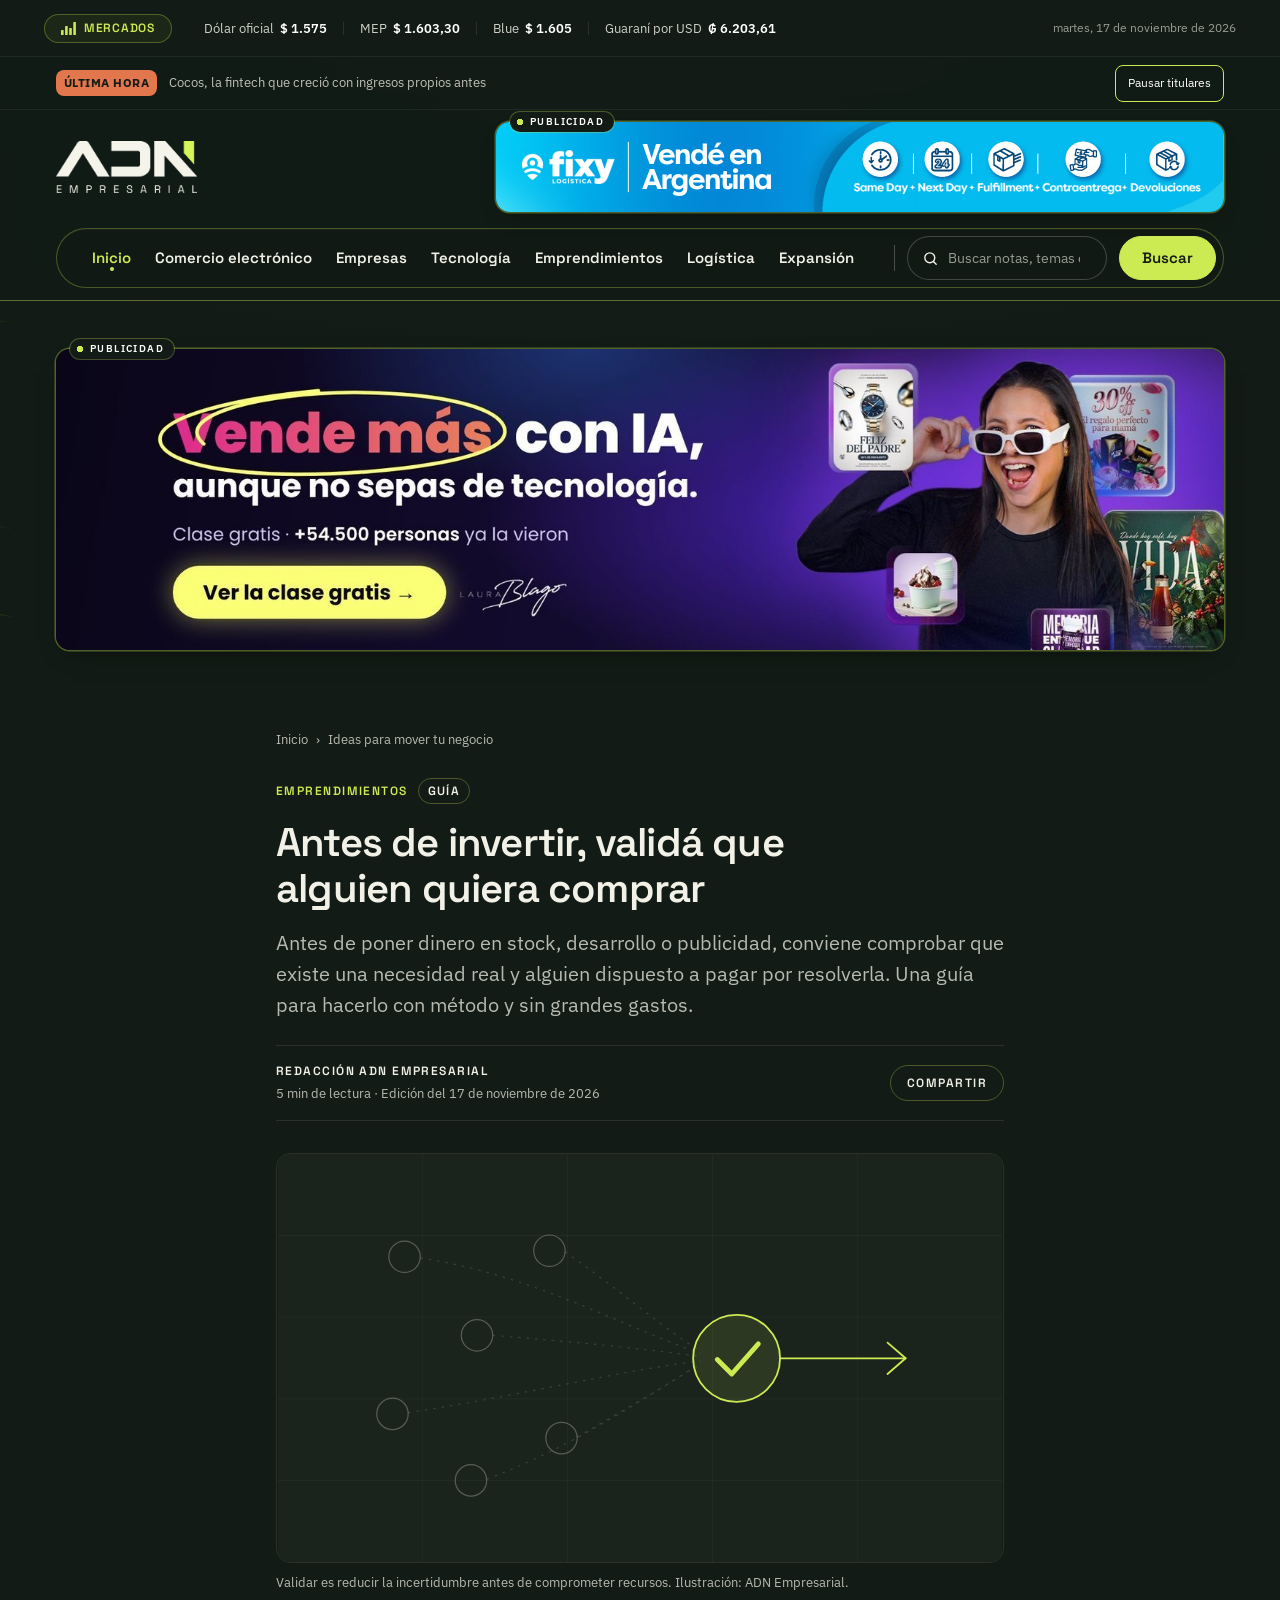
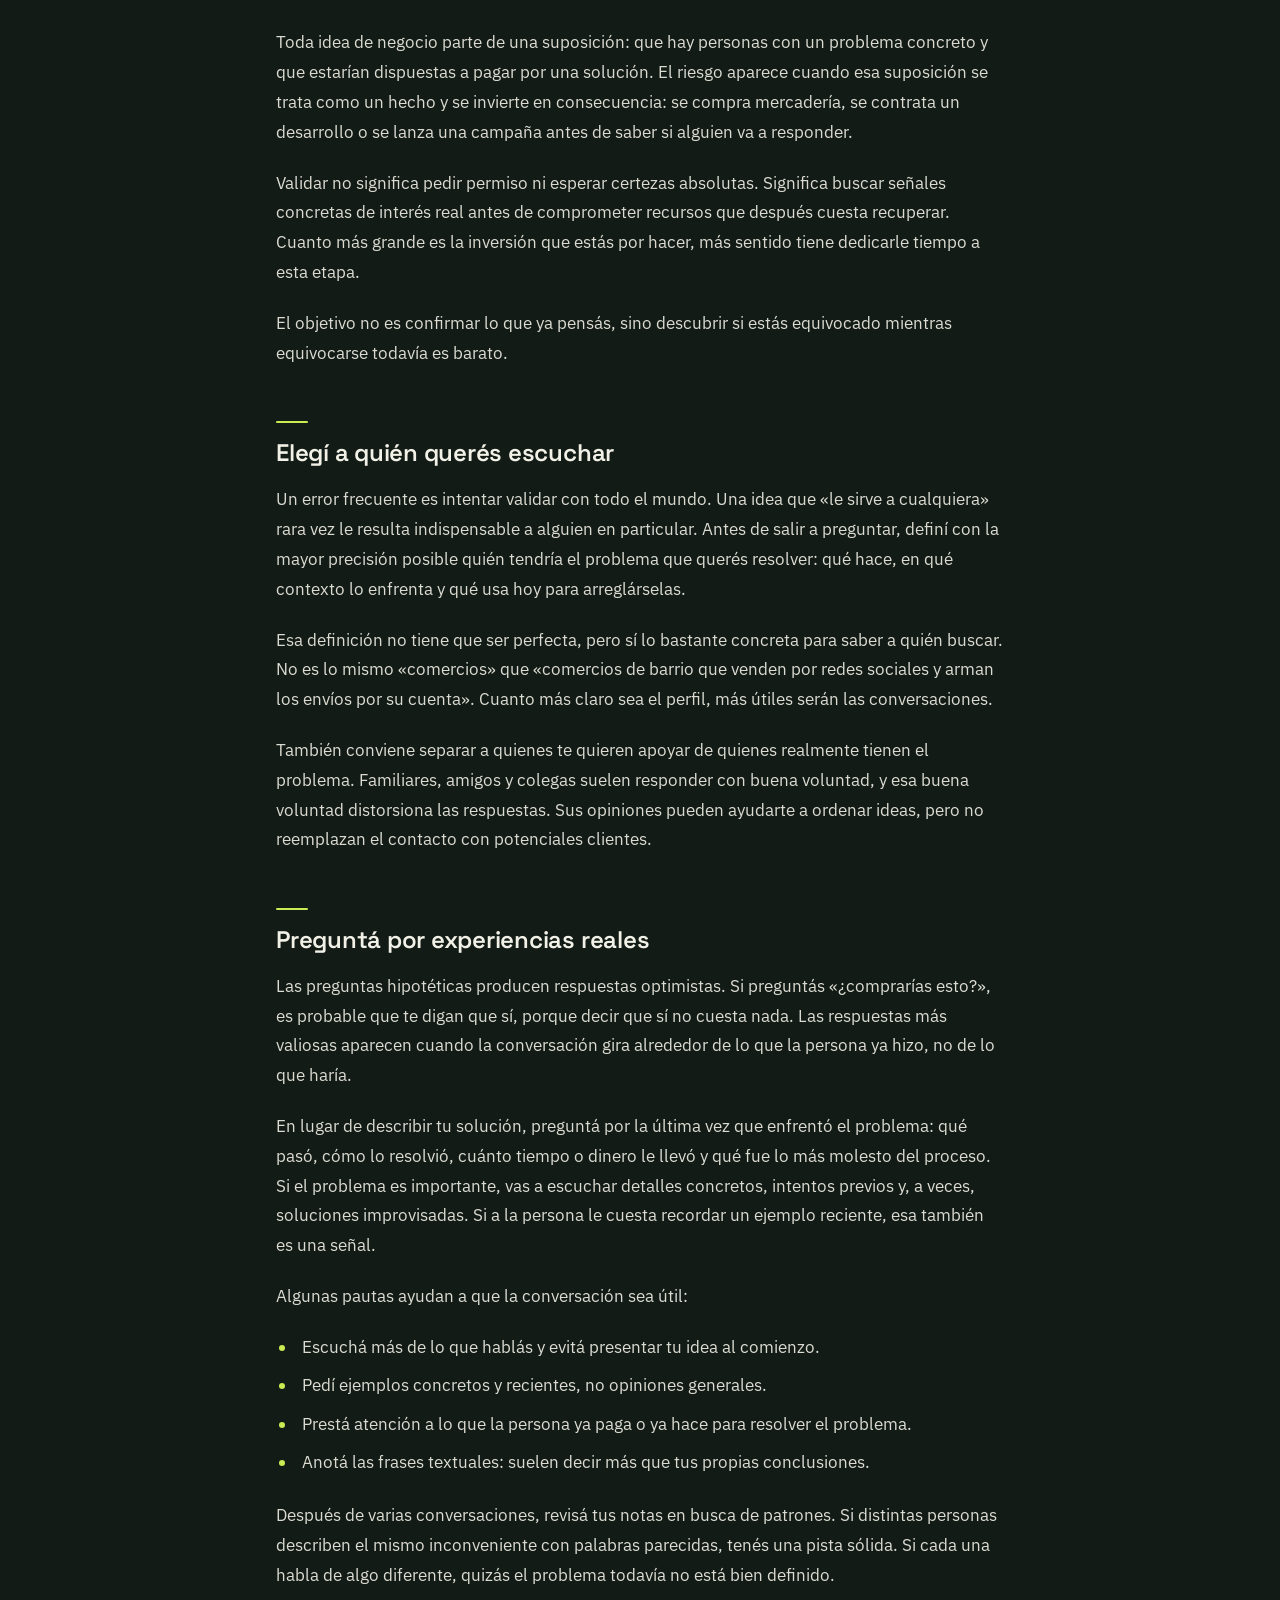
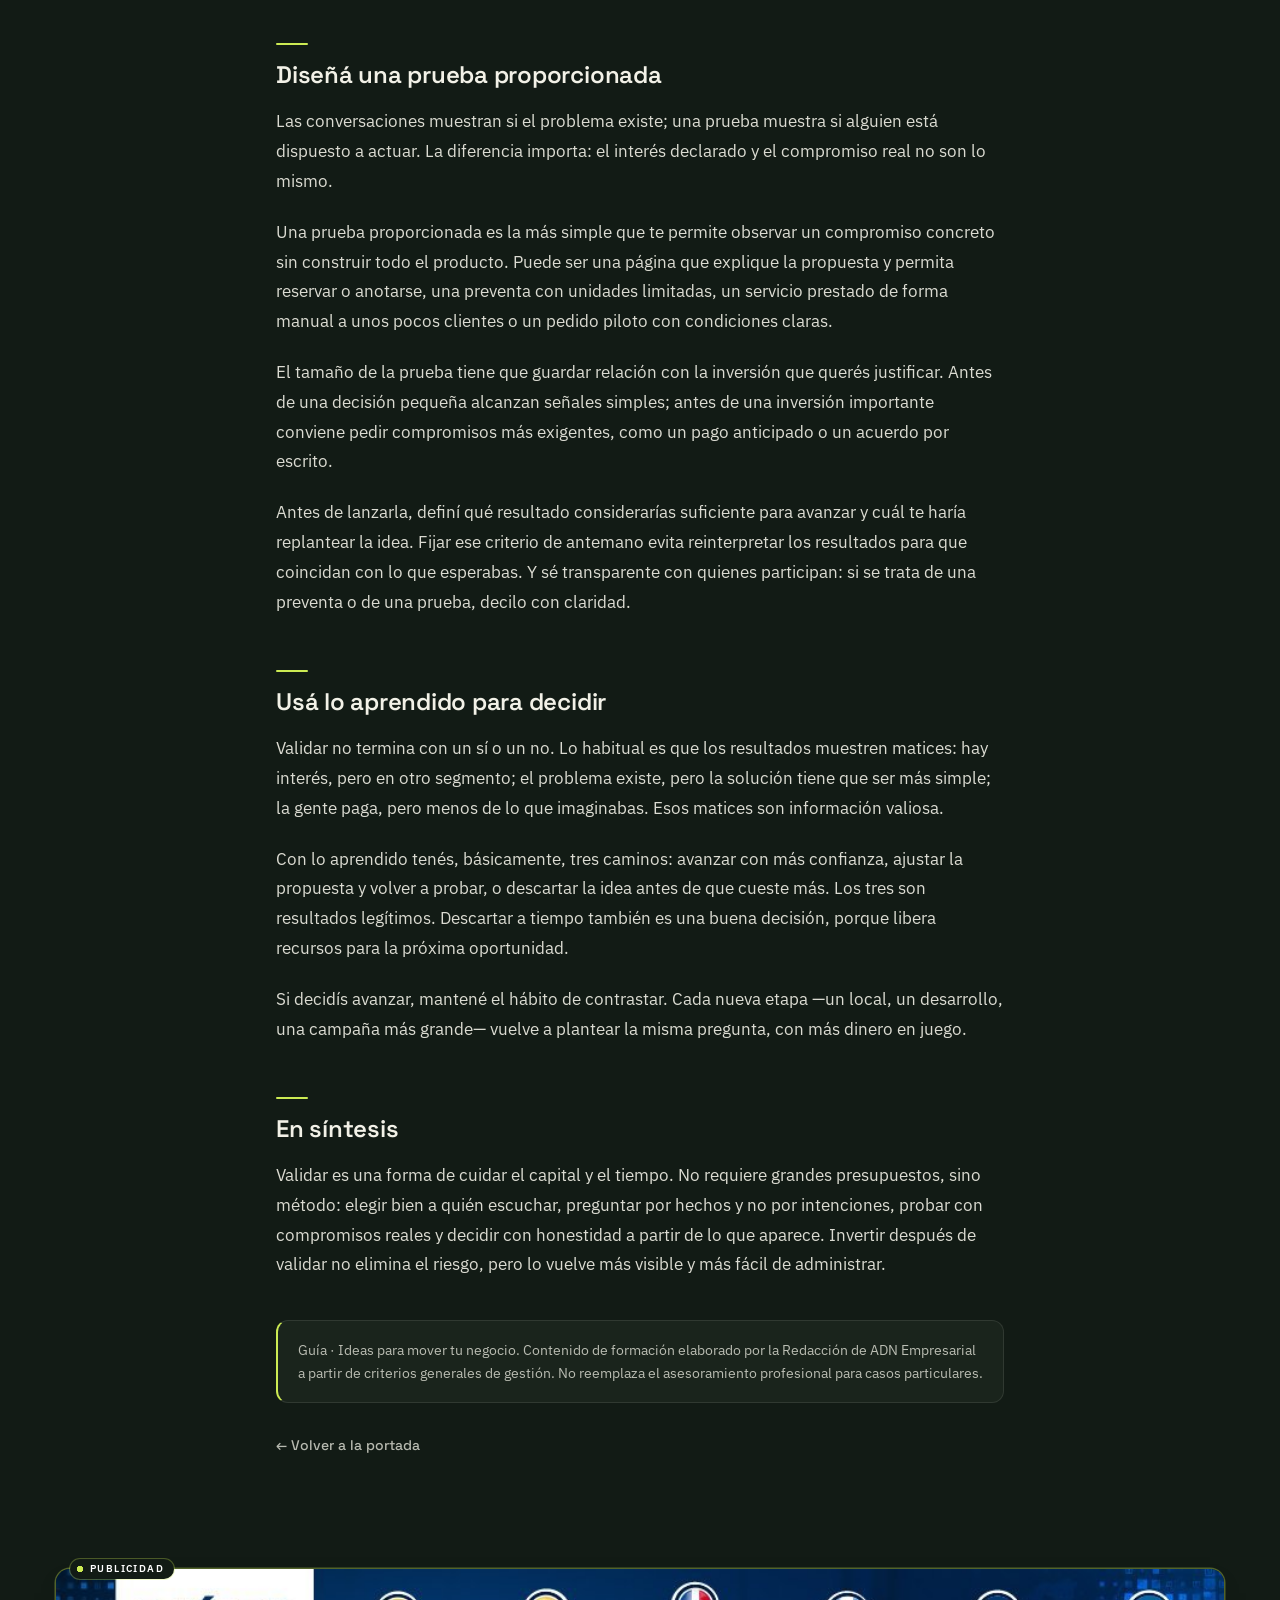
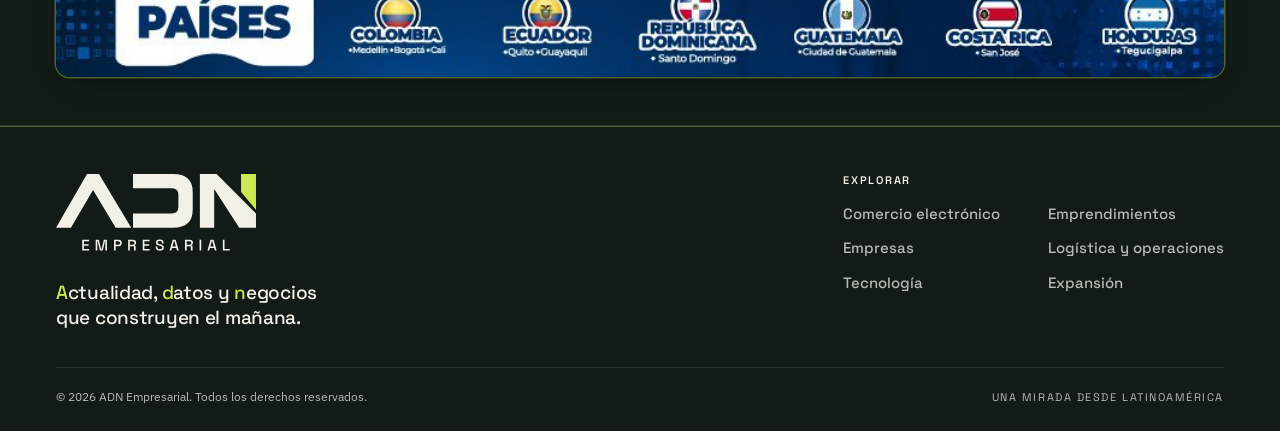
<file: ideas/antes-de-invertir-valida-que-alguien-quiera-comprar.html>
<!DOCTYPE html><html lang="es-CO"><head>
	<meta charset="utf-8">
	<meta name="viewport" content="width=device-width, initial-scale=1">
	<title>Antes de invertir, validá que alguien quiera comprar – ADN Empresarial</title>
<meta name="robots" content="max-image-preview:large">
<link rel="dns-prefetch" href="//cdn-reach.hostinger.com">
<link rel="dns-prefetch" href="//fonts.googleapis.com">
<link href="https://fonts.gstatic.com" crossorigin="" rel="preconnect">
<link rel="preconnect" href="https://fonts.googleapis.com">
<link rel="alternate" type="application/rss+xml" title="ADN Empresarial » Feed" href="https://adnempresariallatam.com/feed/">
<link rel="alternate" type="application/rss+xml" title="ADN Empresarial » RSS de los comentarios" href="https://adnempresariallatam.com/comments/feed/">
<link rel="icon" href="../images/adn-icono.svg" type="image/svg+xml">

<!-- ADN: vista previa al compartir -->
<meta property="og:locale" content="es_AR">
<meta property="og:site_name" content="ADN Empresarial">
<meta property="og:type" content="article">
<meta property="og:title" content="Antes de invertir, validá que alguien quiera comprar – ADN Empresarial">
<meta property="og:description" content="Antes de poner dinero en stock, desarrollo o publicidad, conviene comprobar que existe una necesidad real y alguien dispuesto a pagar por resolverla. Una guía para hacerlo con método y sin grandes gastos.">
<meta property="og:image" content="../images/ideas/validar.svg">
<meta name="twitter:card" content="summary_large_image">
<meta name="twitter:title" content="Antes de invertir, validá que alguien quiera comprar – ADN Empresarial">
<meta name="twitter:description" content="Antes de poner dinero en stock, desarrollo o publicidad, conviene comprobar que existe una necesidad real y alguien dispuesto a pagar por resolverla. Una guía para hacerlo con método y sin grandes gastos.">
<meta name="twitter:image" content="../images/ideas/validar.svg">
<meta name="description" content="Antes de poner dinero en stock, desarrollo o publicidad, conviene comprobar que existe una necesidad real y alguien dispuesto a pagar por resolverla. Una guía para hacerlo con método y sin grandes gastos.">
<style id="wp-img-auto-sizes-contain-inline-css">
img:is([sizes=auto i],[sizes^="auto," i]){contain-intrinsic-size:3000px 1500px}
/*# sourceURL=wp-img-auto-sizes-contain-inline-css */
</style>
 
<style id="wp-emoji-styles-inline-css">

	img.wp-smiley, img.emoji {
		display: inline !important;
		border: none !important;
		box-shadow: none !important;
		height: 1em !important;
		width: 1em !important;
		margin: 0 0.07em !important;
		vertical-align: -0.1em !important;
		background: none !important;
		padding: 0 !important;
	}
/*# sourceURL=wp-emoji-styles-inline-css */
</style>
<style id="wp-block-library-inline-css">
:root{--wp-block-synced-color:#7a00df;--wp-block-synced-color--rgb:122,0,223;--wp-bound-block-color:var(--wp-block-synced-color);--wp-editor-canvas-background:#ddd;--wp-admin-theme-color:#007cba;--wp-admin-theme-color--rgb:0,124,186;--wp-admin-theme-color-darker-10:#006ba1;--wp-admin-theme-color-darker-10--rgb:0,107,160.5;--wp-admin-theme-color-darker-20:#005a87;--wp-admin-theme-color-darker-20--rgb:0,90,135;--wp-admin-border-width-focus:2px}@media (min-resolution:192dpi){:root{--wp-admin-border-width-focus:1.5px}}.wp-element-button{cursor:pointer}:root .has-very-light-gray-background-color{background-color:#eee}:root .has-very-dark-gray-background-color{background-color:#313131}:root .has-very-light-gray-color{color:#eee}:root .has-very-dark-gray-color{color:#313131}:root .has-vivid-green-cyan-to-vivid-cyan-blue-gradient-background{background:linear-gradient(135deg,#00d084,#0693e3)}:root .has-purple-crush-gradient-background{background:linear-gradient(135deg,#34e2e4,#4721fb 50%,#ab1dfe)}:root .has-hazy-dawn-gradient-background{background:linear-gradient(135deg,#faaca8,#dad0ec)}:root .has-subdued-olive-gradient-background{background:linear-gradient(135deg,#fafae1,#67a671)}:root .has-atomic-cream-gradient-background{background:linear-gradient(135deg,#fdd79a,#004a59)}:root .has-nightshade-gradient-background{background:linear-gradient(135deg,#330968,#31cdcf)}:root .has-midnight-gradient-background{background:linear-gradient(135deg,#020381,#2874fc)}:root{--wp--preset--font-size--normal:16px;--wp--preset--font-size--huge:42px}.has-regular-font-size{font-size:1em}.has-larger-font-size{font-size:2.625em}.has-normal-font-size{font-size:var(--wp--preset--font-size--normal)}.has-huge-font-size{font-size:var(--wp--preset--font-size--huge)}:root .has-text-align-center{text-align:center}:root .has-text-align-left{text-align:left}:root .has-text-align-right{text-align:right}.has-fit-text{white-space:nowrap!important}#end-resizable-editor-section{display:none}.aligncenter{clear:both}.items-justified-left{justify-content:flex-start}.items-justified-center{justify-content:center}.items-justified-right{justify-content:flex-end}.items-justified-space-between{justify-content:space-between}.screen-reader-text{word-wrap:normal!important;border:0;clip-path:inset(50%);height:1px;margin:-1px;overflow:hidden;padding:0;position:absolute;width:1px;word-break:normal!important}.screen-reader-text:focus{background-color:#ddd;clip-path:none;color:#444;display:block;font-size:1em;height:auto;left:5px;line-height:normal;padding:15px 23px 14px;text-decoration:none;top:5px;width:auto;z-index:100000}html :where(.has-border-color){border-style:solid}html :where([style^=border-color],[style*=";border-color"],[style*="; border-color"]){border-style:solid}html :where([style^=border-top-color],[style*=";border-top-color"],[style*="; border-top-color"]){border-top-style:solid}html :where([style^=border-right-color],[style*=";border-right-color"],[style*="; border-right-color"]){border-right-style:solid}html :where([style^=border-bottom-color],[style*=";border-bottom-color"],[style*="; border-bottom-color"]){border-bottom-style:solid}html :where([style^=border-left-color],[style*=";border-left-color"],[style*="; border-left-color"]){border-left-style:solid}html :where([style^=border-width],[style*=";border-width"],[style*="; border-width"]){border-style:solid}html :where([style^=border-top-width],[style*=";border-top-width"],[style*="; border-top-width"]){border-top-style:solid}html :where([style^=border-right-width],[style*=";border-right-width"],[style*="; border-right-width"]){border-right-style:solid}html :where([style^=border-bottom-width],[style*=";border-bottom-width"],[style*="; border-bottom-width"]){border-bottom-style:solid}html :where([style^=border-left-width],[style*=";border-left-width"],[style*="; border-left-width"]){border-left-style:solid}html :where(img[class*=wp-image-]){height:auto;max-width:100%}:where(figure){margin:0 0 1em}html :where(.is-position-sticky){--wp-admin--admin-bar--position-offset:var(--wp-admin--admin-bar--height,0px)}@media screen and (max-width:600px){html :where(.is-position-sticky){--wp-admin--admin-bar--position-offset:0px}}

/*# sourceURL=/wp-includes/css/dist/block-library/common.min.css */
</style>
<style id="wp-block-categories-inline-css">
.wp-block-categories{box-sizing:border-box}.wp-block-categories.alignleft{margin-right:2em}.wp-block-categories.alignright{margin-left:2em}.wp-block-categories.wp-block-categories-dropdown.aligncenter{text-align:center}.wp-block-categories .wp-block-categories__label:not(.screen-reader-text){display:block;width:100%}
/*# sourceURL=https://adnempresariallatam.com/wp-includes/blocks/categories/style.min.css */
</style>
<style id="wp-block-heading-inline-css">
h1:where(.wp-block-heading).has-background,h2:where(.wp-block-heading).has-background,h3:where(.wp-block-heading).has-background,h4:where(.wp-block-heading).has-background,h5:where(.wp-block-heading).has-background,h6:where(.wp-block-heading).has-background{padding:1.25em 2.375em}h1.has-text-align-left[style*=writing-mode]:where([style*=vertical-lr]),h1.has-text-align-right[style*=writing-mode]:where([style*=vertical-rl]),h2.has-text-align-left[style*=writing-mode]:where([style*=vertical-lr]),h2.has-text-align-right[style*=writing-mode]:where([style*=vertical-rl]),h3.has-text-align-left[style*=writing-mode]:where([style*=vertical-lr]),h3.has-text-align-right[style*=writing-mode]:where([style*=vertical-rl]),h4.has-text-align-left[style*=writing-mode]:where([style*=vertical-lr]),h4.has-text-align-right[style*=writing-mode]:where([style*=vertical-rl]),h5.has-text-align-left[style*=writing-mode]:where([style*=vertical-lr]),h5.has-text-align-right[style*=writing-mode]:where([style*=vertical-rl]),h6.has-text-align-left[style*=writing-mode]:where([style*=vertical-lr]),h6.has-text-align-right[style*=writing-mode]:where([style*=vertical-rl]){rotate:180deg}
/*# sourceURL=https://adnempresariallatam.com/wp-includes/blocks/heading/style.min.css */
</style>
<style id="wp-block-post-date-inline-css">
.wp-block-post-date{box-sizing:border-box}
/*# sourceURL=https://adnempresariallatam.com/wp-includes/blocks/post-date/style.min.css */
</style>
<style id="wp-block-post-excerpt-inline-css">
:where(.wp-block-post-excerpt){box-sizing:border-box;margin-bottom:var(--wp--style--block-gap);margin-top:var(--wp--style--block-gap)}.wp-block-post-excerpt__excerpt{margin-bottom:0;margin-top:0}.wp-block-post-excerpt__more-text{margin-bottom:0;margin-top:var(--wp--style--block-gap)}.wp-block-post-excerpt__more-link{display:inline-block}
/*# sourceURL=https://adnempresariallatam.com/wp-includes/blocks/post-excerpt/style.min.css */
</style>
<style id="wp-block-post-featured-image-inline-css">
.wp-block-post-featured-image{margin-left:0;margin-right:0}.wp-block-post-featured-image a{display:block;height:100%}.wp-block-post-featured-image :where(img){box-sizing:border-box;height:auto;max-width:100%;vertical-align:bottom;width:100%}.wp-block-post-featured-image.alignfull img,.wp-block-post-featured-image.alignwide img{width:100%}.wp-block-post-featured-image .wp-block-post-featured-image__overlay.has-background-dim{background-color:#000;inset:0;position:absolute}.wp-block-post-featured-image{position:relative}.wp-block-post-featured-image .wp-block-post-featured-image__overlay.has-background-gradient{background-color:transparent}.wp-block-post-featured-image .wp-block-post-featured-image__overlay.has-background-dim-0{opacity:0}.wp-block-post-featured-image .wp-block-post-featured-image__overlay.has-background-dim-10{opacity:.1}.wp-block-post-featured-image .wp-block-post-featured-image__overlay.has-background-dim-20{opacity:.2}.wp-block-post-featured-image .wp-block-post-featured-image__overlay.has-background-dim-30{opacity:.3}.wp-block-post-featured-image .wp-block-post-featured-image__overlay.has-background-dim-40{opacity:.4}.wp-block-post-featured-image .wp-block-post-featured-image__overlay.has-background-dim-50{opacity:.5}.wp-block-post-featured-image .wp-block-post-featured-image__overlay.has-background-dim-60{opacity:.6}.wp-block-post-featured-image .wp-block-post-featured-image__overlay.has-background-dim-70{opacity:.7}.wp-block-post-featured-image .wp-block-post-featured-image__overlay.has-background-dim-80{opacity:.8}.wp-block-post-featured-image .wp-block-post-featured-image__overlay.has-background-dim-90{opacity:.9}.wp-block-post-featured-image .wp-block-post-featured-image__overlay.has-background-dim-100{opacity:1}.wp-block-post-featured-image:where(.alignleft,.alignright){width:100%}
/*# sourceURL=https://adnempresariallatam.com/wp-includes/blocks/post-featured-image/style.min.css */
</style>
<style id="wp-block-post-template-inline-css">
.wp-block-post-template{box-sizing:border-box;list-style:none;margin-bottom:0;margin-top:0;max-width:100%;padding:0}.wp-block-post-template.is-flex-container{display:flex;flex-direction:row;flex-wrap:wrap;gap:1.25em}.wp-block-post-template.is-flex-container>li{margin:0;width:100%}@media (min-width:600px){.wp-block-post-template.is-flex-container.is-flex-container.columns-2>li{width:calc(50% - .625em)}.wp-block-post-template.is-flex-container.is-flex-container.columns-3>li{width:calc(33.33333% - .83333em)}.wp-block-post-template.is-flex-container.is-flex-container.columns-4>li{width:calc(25% - .9375em)}.wp-block-post-template.is-flex-container.is-flex-container.columns-5>li{width:calc(20% - 1em)}.wp-block-post-template.is-flex-container.is-flex-container.columns-6>li{width:calc(16.66667% - 1.04167em)}}@media (max-width:600px){.wp-block-post-template-is-layout-grid[class*=columns-]:not(.has-native-responsive-grid){grid-template-columns:1fr}}.wp-block-post-template-is-layout-constrained>li>.alignright,.wp-block-post-template-is-layout-flow>li>.alignright{float:right;margin-inline-end:0;margin-inline-start:2em}.wp-block-post-template-is-layout-constrained>li>.alignleft,.wp-block-post-template-is-layout-flow>li>.alignleft{float:left;margin-inline-end:2em;margin-inline-start:0}.wp-block-post-template-is-layout-constrained>li>.aligncenter,.wp-block-post-template-is-layout-flow>li>.aligncenter{margin-inline-end:auto;margin-inline-start:auto}
/*# sourceURL=https://adnempresariallatam.com/wp-includes/blocks/post-template/style.min.css */
</style>
<style id="wp-block-post-terms-inline-css">
.wp-block-post-terms{box-sizing:border-box}.wp-block-post-terms .wp-block-post-terms__separator{white-space:pre-wrap}
/*# sourceURL=https://adnempresariallatam.com/wp-includes/blocks/post-terms/style.min.css */
</style>
<style id="wp-block-post-title-inline-css">
.wp-block-post-title{box-sizing:border-box;word-break:break-word}.wp-block-post-title :where(a){display:inline-block;font-family:inherit;font-size:inherit;font-style:inherit;font-weight:inherit;letter-spacing:inherit;line-height:inherit;text-decoration:inherit}
/*# sourceURL=https://adnempresariallatam.com/wp-includes/blocks/post-title/style.min.css */
</style>
<style id="wp-block-columns-inline-css">
.wp-block-columns{box-sizing:border-box;display:flex;flex-wrap:wrap!important}@media (min-width:782px){.wp-block-columns{flex-wrap:nowrap!important}}.wp-block-columns{align-items:normal!important}.wp-block-columns.are-vertically-aligned-top{align-items:flex-start}.wp-block-columns.are-vertically-aligned-center{align-items:center}.wp-block-columns.are-vertically-aligned-bottom{align-items:flex-end}@media (max-width:781px){.wp-block-columns:not(.is-not-stacked-on-mobile)>.wp-block-column{flex-basis:100%!important}}@media (min-width:782px){.wp-block-columns:not(.is-not-stacked-on-mobile)>.wp-block-column{flex-basis:0;flex-grow:1}.wp-block-columns:not(.is-not-stacked-on-mobile)>.wp-block-column[style*=flex-basis]{flex-grow:0}}.wp-block-columns.is-not-stacked-on-mobile{flex-wrap:nowrap!important}.wp-block-columns.is-not-stacked-on-mobile>.wp-block-column{flex-basis:0;flex-grow:1}.wp-block-columns.is-not-stacked-on-mobile>.wp-block-column[style*=flex-basis]{flex-grow:0}:where(.wp-block-columns){margin-bottom:1.75em}:where(.wp-block-columns.has-background){padding:1.25em 2.375em}.wp-block-column{flex-grow:1;min-width:0;overflow-wrap:break-word;word-break:break-word}.wp-block-column.is-vertically-aligned-top{align-self:flex-start}.wp-block-column.is-vertically-aligned-center{align-self:center}.wp-block-column.is-vertically-aligned-bottom{align-self:flex-end}.wp-block-column.is-vertically-aligned-stretch{align-self:stretch}.wp-block-column.is-vertically-aligned-bottom,.wp-block-column.is-vertically-aligned-center,.wp-block-column.is-vertically-aligned-top{width:100%}
/*# sourceURL=https://adnempresariallatam.com/wp-includes/blocks/columns/style.min.css */
</style>
<style id="wp-block-group-inline-css">
.wp-block-group{box-sizing:border-box}:where(.wp-block-group.wp-block-group-is-layout-constrained){position:relative}
/*# sourceURL=https://adnempresariallatam.com/wp-includes/blocks/group/style.min.css */
</style>

<style id="classic-theme-styles-inline-css">
/*! This file is auto-generated */
.wp-block-button__link{color:#fff;background-color:#32373c;border-radius:9999px;box-shadow:none;text-decoration:none;padding:calc(.667em + 2px) calc(1.333em + 2px);font-size:1.125em}.wp-block-file__button{background:#32373c;color:#fff;text-decoration:none}
/*# sourceURL=/wp-includes/css/classic-themes.min.css */
</style>

<style id="global-styles-inline-css">
:root{--wp--preset--aspect-ratio--square: 1;--wp--preset--aspect-ratio--4-3: 4/3;--wp--preset--aspect-ratio--3-4: 3/4;--wp--preset--aspect-ratio--3-2: 3/2;--wp--preset--aspect-ratio--2-3: 2/3;--wp--preset--aspect-ratio--16-9: 16/9;--wp--preset--aspect-ratio--9-16: 9/16;--wp--preset--color--black: #000000;--wp--preset--color--cyan-bluish-gray: #abb8c3;--wp--preset--color--white: #ffffff;--wp--preset--color--pale-pink: #f78da7;--wp--preset--color--vivid-red: #cf2e2e;--wp--preset--color--luminous-vivid-orange: #ff6900;--wp--preset--color--luminous-vivid-amber: #fcb900;--wp--preset--color--light-green-cyan: #7bdcb5;--wp--preset--color--vivid-green-cyan: #00d084;--wp--preset--color--pale-cyan-blue: #8ed1fc;--wp--preset--color--vivid-cyan-blue: #0693e3;--wp--preset--color--vivid-purple: #9b51e0;--wp--preset--gradient--vivid-cyan-blue-to-vivid-purple: linear-gradient(135deg,rgb(6,147,227) 0%,rgb(155,81,224) 100%);--wp--preset--gradient--light-green-cyan-to-vivid-green-cyan: linear-gradient(135deg,rgb(122,220,180) 0%,rgb(0,208,130) 100%);--wp--preset--gradient--luminous-vivid-amber-to-luminous-vivid-orange: linear-gradient(135deg,rgb(252,185,0) 0%,rgb(255,105,0) 100%);--wp--preset--gradient--luminous-vivid-orange-to-vivid-red: linear-gradient(135deg,rgb(255,105,0) 0%,rgb(207,46,46) 100%);--wp--preset--gradient--very-light-gray-to-cyan-bluish-gray: linear-gradient(135deg,rgb(238,238,238) 0%,rgb(169,184,195) 100%);--wp--preset--gradient--cool-to-warm-spectrum: linear-gradient(135deg,rgb(74,234,220) 0%,rgb(151,120,209) 20%,rgb(207,42,186) 40%,rgb(238,44,130) 60%,rgb(251,105,98) 80%,rgb(254,248,76) 100%);--wp--preset--gradient--blush-light-purple: linear-gradient(135deg,rgb(255,206,236) 0%,rgb(152,150,240) 100%);--wp--preset--gradient--blush-bordeaux: linear-gradient(135deg,rgb(254,205,165) 0%,rgb(254,45,45) 50%,rgb(107,0,62) 100%);--wp--preset--gradient--luminous-dusk: linear-gradient(135deg,rgb(255,203,112) 0%,rgb(199,81,192) 50%,rgb(65,88,208) 100%);--wp--preset--gradient--pale-ocean: linear-gradient(135deg,rgb(255,245,203) 0%,rgb(182,227,212) 50%,rgb(51,167,181) 100%);--wp--preset--gradient--electric-grass: linear-gradient(135deg,rgb(202,248,128) 0%,rgb(113,206,126) 100%);--wp--preset--gradient--midnight: linear-gradient(135deg,rgb(2,3,129) 0%,rgb(40,116,252) 100%);--wp--preset--font-size--small: 13px;--wp--preset--font-size--medium: 20px;--wp--preset--font-size--large: 36px;--wp--preset--font-size--x-large: 42px;--wp--preset--spacing--20: 0.44rem;--wp--preset--spacing--30: 0.67rem;--wp--preset--spacing--40: 1rem;--wp--preset--spacing--50: 1.5rem;--wp--preset--spacing--60: 2.25rem;--wp--preset--spacing--70: 3.38rem;--wp--preset--spacing--80: 5.06rem;--wp--preset--shadow--natural: 6px 6px 9px rgba(0, 0, 0, 0.2);--wp--preset--shadow--deep: 12px 12px 50px rgba(0, 0, 0, 0.4);--wp--preset--shadow--sharp: 6px 6px 0px rgba(0, 0, 0, 0.2);--wp--preset--shadow--outlined: 6px 6px 0px -3px rgb(255, 255, 255), 6px 6px rgb(0, 0, 0);--wp--preset--shadow--crisp: 6px 6px 0px rgb(0, 0, 0);}.wp-block-button{--wp--preset--dimension--25: 25%;--wp--preset--dimension--50: 50%;--wp--preset--dimension--75: 75%;--wp--preset--dimension--100: 100%;}:where(body) { margin: 0; }:where(.is-layout-flex){gap: 0.5em;}:where(.is-layout-grid){gap: 0.5em;}body .is-layout-flex{display: flex;}.is-layout-flex{flex-wrap: wrap;align-items: center;}.is-layout-flex > :is(*, div){margin: 0;}body .is-layout-grid{display: grid;}.is-layout-grid > :is(*, div){margin: 0;}body{padding-top: 0px;padding-right: 0px;padding-bottom: 0px;padding-left: 0px;}:root :where(.wp-element-button, .wp-block-button__link){background-color: #32373c;border-width: 0;color: #fff;font-family: inherit;font-size: inherit;font-style: inherit;font-weight: inherit;letter-spacing: inherit;line-height: inherit;padding-top: calc(0.667em + 2px);padding-right: calc(1.333em + 2px);padding-bottom: calc(0.667em + 2px);padding-left: calc(1.333em + 2px);text-decoration: none;text-transform: inherit;}.has-black-color{color: var(--wp--preset--color--black) !important;}.has-cyan-bluish-gray-color{color: var(--wp--preset--color--cyan-bluish-gray) !important;}.has-white-color{color: var(--wp--preset--color--white) !important;}.has-pale-pink-color{color: var(--wp--preset--color--pale-pink) !important;}.has-vivid-red-color{color: var(--wp--preset--color--vivid-red) !important;}.has-luminous-vivid-orange-color{color: var(--wp--preset--color--luminous-vivid-orange) !important;}.has-luminous-vivid-amber-color{color: var(--wp--preset--color--luminous-vivid-amber) !important;}.has-light-green-cyan-color{color: var(--wp--preset--color--light-green-cyan) !important;}.has-vivid-green-cyan-color{color: var(--wp--preset--color--vivid-green-cyan) !important;}.has-pale-cyan-blue-color{color: var(--wp--preset--color--pale-cyan-blue) !important;}.has-vivid-cyan-blue-color{color: var(--wp--preset--color--vivid-cyan-blue) !important;}.has-vivid-purple-color{color: var(--wp--preset--color--vivid-purple) !important;}.has-black-background-color{background-color: var(--wp--preset--color--black) !important;}.has-cyan-bluish-gray-background-color{background-color: var(--wp--preset--color--cyan-bluish-gray) !important;}.has-white-background-color{background-color: var(--wp--preset--color--white) !important;}.has-pale-pink-background-color{background-color: var(--wp--preset--color--pale-pink) !important;}.has-vivid-red-background-color{background-color: var(--wp--preset--color--vivid-red) !important;}.has-luminous-vivid-orange-background-color{background-color: var(--wp--preset--color--luminous-vivid-orange) !important;}.has-luminous-vivid-amber-background-color{background-color: var(--wp--preset--color--luminous-vivid-amber) !important;}.has-light-green-cyan-background-color{background-color: var(--wp--preset--color--light-green-cyan) !important;}.has-vivid-green-cyan-background-color{background-color: var(--wp--preset--color--vivid-green-cyan) !important;}.has-pale-cyan-blue-background-color{background-color: var(--wp--preset--color--pale-cyan-blue) !important;}.has-vivid-cyan-blue-background-color{background-color: var(--wp--preset--color--vivid-cyan-blue) !important;}.has-vivid-purple-background-color{background-color: var(--wp--preset--color--vivid-purple) !important;}.has-black-border-color{border-color: var(--wp--preset--color--black) !important;}.has-cyan-bluish-gray-border-color{border-color: var(--wp--preset--color--cyan-bluish-gray) !important;}.has-white-border-color{border-color: var(--wp--preset--color--white) !important;}.has-pale-pink-border-color{border-color: var(--wp--preset--color--pale-pink) !important;}.has-vivid-red-border-color{border-color: var(--wp--preset--color--vivid-red) !important;}.has-luminous-vivid-orange-border-color{border-color: var(--wp--preset--color--luminous-vivid-orange) !important;}.has-luminous-vivid-amber-border-color{border-color: var(--wp--preset--color--luminous-vivid-amber) !important;}.has-light-green-cyan-border-color{border-color: var(--wp--preset--color--light-green-cyan) !important;}.has-vivid-green-cyan-border-color{border-color: var(--wp--preset--color--vivid-green-cyan) !important;}.has-pale-cyan-blue-border-color{border-color: var(--wp--preset--color--pale-cyan-blue) !important;}.has-vivid-cyan-blue-border-color{border-color: var(--wp--preset--color--vivid-cyan-blue) !important;}.has-vivid-purple-border-color{border-color: var(--wp--preset--color--vivid-purple) !important;}.has-vivid-cyan-blue-to-vivid-purple-gradient-background{background: var(--wp--preset--gradient--vivid-cyan-blue-to-vivid-purple) !important;}.has-light-green-cyan-to-vivid-green-cyan-gradient-background{background: var(--wp--preset--gradient--light-green-cyan-to-vivid-green-cyan) !important;}.has-luminous-vivid-amber-to-luminous-vivid-orange-gradient-background{background: var(--wp--preset--gradient--luminous-vivid-amber-to-luminous-vivid-orange) !important;}.has-luminous-vivid-orange-to-vivid-red-gradient-background{background: var(--wp--preset--gradient--luminous-vivid-orange-to-vivid-red) !important;}.has-very-light-gray-to-cyan-bluish-gray-gradient-background{background: var(--wp--preset--gradient--very-light-gray-to-cyan-bluish-gray) !important;}.has-cool-to-warm-spectrum-gradient-background{background: var(--wp--preset--gradient--cool-to-warm-spectrum) !important;}.has-blush-light-purple-gradient-background{background: var(--wp--preset--gradient--blush-light-purple) !important;}.has-blush-bordeaux-gradient-background{background: var(--wp--preset--gradient--blush-bordeaux) !important;}.has-luminous-dusk-gradient-background{background: var(--wp--preset--gradient--luminous-dusk) !important;}.has-pale-ocean-gradient-background{background: var(--wp--preset--gradient--pale-ocean) !important;}.has-electric-grass-gradient-background{background: var(--wp--preset--gradient--electric-grass) !important;}.has-midnight-gradient-background{background: var(--wp--preset--gradient--midnight) !important;}.has-small-font-size{font-size: var(--wp--preset--font-size--small) !important;}.has-medium-font-size{font-size: var(--wp--preset--font-size--medium) !important;}.has-large-font-size{font-size: var(--wp--preset--font-size--large) !important;}.has-x-large-font-size{font-size: var(--wp--preset--font-size--x-large) !important;}
:where(.wp-block-post-template.is-layout-flex){gap: 1.25em;}:where(.wp-block-post-template.is-layout-grid){gap: 1.25em;}
:where(.wp-block-columns.is-layout-flex){gap: 2em;}:where(.wp-block-columns.is-layout-grid){gap: 2em;}
/*# sourceURL=global-styles-inline-css */
</style>

<link rel="stylesheet" id="sic-ads-css" href="../css/sic-ads.css" media="all">
<link rel="stylesheet" id="sic-prensa-style-css" href="../css/style.css" media="all">
<style id="sic-prensa-style-inline-css">
.sic-redes{display:flex;flex-wrap:wrap;gap:var(--sic-sp-2);margin:0;padding:0;list-style:none}.sic-redes__enlace{display:inline-flex;align-items:center;justify-content:center;min-width:44px;min-height:44px;color:inherit}.sic-redes__enlace .sic-icono{width:24px;height:24px;fill:none;stroke:currentColor;stroke-width:1.5}
/*# sourceURL=sic-prensa-style-inline-css */
</style>
<link rel="stylesheet" id="sic-prensa-blocks-css" href="../css/blocks.css" media="all">
<link rel="stylesheet" id="sic-prensa-barra-css" href="../css/barra.css" media="all">
<link rel="stylesheet" id="sic-prensa-layout-css" href="../css/layout.css" media="all">
<link rel="stylesheet" id="sic-prensa-nav-css" href="../css/nav.css" media="all">
<link rel="stylesheet" id="sic-prensa-tarjeta-css" href="../css/tarjeta.css" media="all">
<link rel="stylesheet" id="sic-prensa-cabecera-css" href="../css/cabecera.css" media="all">
<link rel="stylesheet" id="adn-fuentes-css" href="https://fonts.googleapis.com/css2?family=IBM+Plex+Sans:ital,wght@0,400;0,500;0,600;1,400&amp;family=Space+Grotesk:wght@400;500;600&amp;display=swap" media="all">
<link rel="stylesheet" id="pia-brand-tokens-css" href="../css/pia-brand-tokens.css" media="all">
<link rel="stylesheet" id="pia-components-css" href="../css/pia-components.css" media="all">
<link rel="stylesheet" id="pia-bloques-css" href="../css/pia-bloques.css" media="all">
<link rel="stylesheet" id="adn-empresarial-child-css" href="../css/style_1.css" media="all">
<link rel="stylesheet" id="pia-senal-css" href="../css/pia-senal.css" media="all">
<link rel="stylesheet" id="adn-sobre-efectos-css" href="../css/adn-sobre-efectos.css" media="all">
<link rel="stylesheet" id="adn-marca-css" href="../css/adn-marca.css" media="all">
<link rel="stylesheet" id="adn-cabecera-lateral-css" href="../css/adn-cabecera-lateral.css" media="all">
<link rel="stylesheet" id="adn-mega-css" href="../css/adn-mega.css" media="all">
<link rel="stylesheet" id="adn-vision-css" href="../css/adn-vision.css" media="all">
<link rel="stylesheet" id="adn-grilla-css" href="../css/adn-grilla.css" media="all">
<link rel="stylesheet" id="adn-pie-css" href="../css/adn-pie.css" media="all">
<link rel="stylesheet" id="adn-articulo-css" href="../css/adn-articulo.css" media="all">
<meta name="generator" content="WordPress 7.1.4">
<style id="core-block-supports-inline-css">
.wp-container-core-columns-is-layout-8f761849{flex-wrap:nowrap;}.wp-container-core-post-template-is-layout-0fed8f92{grid-template-columns:repeat(3, minmax(0, 1fr));}
/*# sourceURL=core-block-supports-inline-css */
</style>

<script src="../js/wp-emoji-release.min.js" defer=""></script></head>
<body class="single adn-idea wp-theme-sic-prensa wp-child-theme-adn-empresarial-child sic-zona-lectura" data-tono="oscuro">
<svg id="sic-iconos" xmlns="http://www.w3.org/2000/svg" width="0" height="0" style="position:absolute" aria-hidden="true" focusable="false" fill="none" stroke="currentColor" stroke-width="1.5" stroke-linecap="round" stroke-linejoin="round"><symbol id="sic-i-lupa" viewBox="0 0 24 24"><circle cx="11" cy="11" r="6.5"></circle><path d="M16 16l4.5 4.5"></path></symbol><symbol id="sic-i-menu" viewBox="0 0 24 24"><path d="M4 7h16M4 12h16M4 17h16"></path></symbol><symbol id="sic-i-cerrar" viewBox="0 0 24 24"><path d="M6 6l12 12M18 6L6 18"></path></symbol><symbol id="sic-i-flecha" viewBox="0 0 24 24"><path d="M5 12h14M13 6l6 6-6 6"></path></symbol><symbol id="sic-i-flecha-arriba" viewBox="0 0 24 24"><path d="M12 19V5M6 11l6-6 6 6"></path></symbol><symbol id="sic-i-ojo" viewBox="0 0 24 24"><path d="M2.5 12S6 5.5 12 5.5 21.5 12 21.5 12 18 18.5 12 18.5 2.5 12 2.5 12z"></path><circle cx="12" cy="12" r="3"></circle></symbol><symbol id="sic-i-compartir" viewBox="0 0 24 24"><circle cx="6" cy="12" r="2.5"></circle><circle cx="18" cy="6" r="2.5"></circle><circle cx="18" cy="18" r="2.5"></circle><path d="M8.2 10.8l7.6-3.6M8.2 13.2l7.6 3.6"></path></symbol><symbol id="sic-i-enlace" viewBox="0 0 24 24"><path d="M10 14a4 4 0 0 0 5.7 0l3-3a4 4 0 0 0-5.7-5.7l-1 1M14 10a4 4 0 0 0-5.7 0l-3 3a4 4 0 0 0 5.7 5.7l1-1"></path></symbol><symbol id="sic-i-facebook" viewBox="0 0 24 24"><path d="M14.5 4.5h-2A3.5 3.5 0 0 0 9 8v2.5H6.5V14H9v6.5h3.5V14H15l.5-3.5h-3V8a.5.5 0 0 1 .5-.5h1.5z"></path></symbol><symbol id="sic-i-x" viewBox="0 0 24 24"><path d="M4.5 4.5h4l11 15h-4z"></path><path d="M19 4.5l-6.2 6.7M5 19.5l6.2-6.7"></path></symbol><symbol id="sic-i-instagram" viewBox="0 0 24 24"><rect x="4" y="4" width="16" height="16" rx="4.5"></rect><circle cx="12" cy="12" r="3.7"></circle><path d="M16.8 7.2h.01"></path></symbol><symbol id="sic-i-youtube" viewBox="0 0 24 24"><rect x="3" y="6" width="18" height="12" rx="4"></rect><path d="M10.5 9.5v5l4-2.5z"></path></symbol><symbol id="sic-i-tiktok" viewBox="0 0 24 24"><path d="M14 4v10.5a3.5 3.5 0 1 1-3.5-3.5"></path><path d="M14 4c.3 2.3 1.8 3.8 4.5 4"></path></symbol><symbol id="sic-i-linkedin" viewBox="0 0 24 24"><path d="M6 10v8M6 6.5h.01M10.5 18v-8M10.5 13a3 3 0 0 1 6 0v5"></path></symbol><symbol id="sic-i-whatsapp" viewBox="0 0 24 24"><path d="M4 20l1.2-4A8 8 0 1 1 8 18.8z"></path><path d="M9.5 9c0 3 2.5 5.5 5.5 5.5l1-1.5-2-1-1 .8c-.8-.3-1.6-1-2-2l.8-1-1-2z"></path></symbol><symbol id="sic-i-telegram" viewBox="0 0 24 24"><path d="M20 5L3.5 11.5l5.5 2L11 19l2.5-3.5 4 3z"></path><path d="M9 13.5L20 5"></path></symbol></svg>
<a href="#contenido" class="sic-saltar">Saltar al contenido</a>
<div class="adn-divisas" data-tono="oscuro"><div class="adn-divisas__fila"><span class="adn-divisas__rotulo">Mercados</span><ul class="adn-divisas__lista" aria-label="Cotizaciones del dólar y el guaraní"><li class="adn-divisas__item"><span class="adn-divisas__nombre">Dólar oficial</span> <span class="adn-divisas__valor">$&nbsp;1.575</span></li><li class="adn-divisas__item"><span class="adn-divisas__nombre">MEP</span> <span class="adn-divisas__valor">$&nbsp;1.603,30</span></li><li class="adn-divisas__item"><span class="adn-divisas__nombre">Blue</span> <span class="adn-divisas__valor">$&nbsp;1.605</span></li><li class="adn-divisas__item"><span class="adn-divisas__nombre">Guaraní por USD</span> <span class="adn-divisas__valor">₲&nbsp;6.203,61</span></li></ul><span class="adn-divisas__hora"><time datetime="2026-11-17">martes, 17 de noviembre de 2026</time></span></div></div>
	<div class="sic-barra" data-tono="oscuro">
		<div class="sic-barra__fila">
			<div class="sic-ticker">
				<span class="sic-ticker__rotulo">Última hora</span>
				<ol class="sic-ticker__lista" aria-label="Última hora">
											<li class="sic-ticker__item is-activo"><a href="https://adnempresariallatam.com/cocos-la-fintech-que-crecio-con-ingresos-propios-antes-de-buscar-inversores-ya-es-banco-y-apunta-a-brasil/">Cocos, la fintech que creció con ingresos propios antes de buscar inversores, ya es banco y apunta a Brasil</a></li>
											<li class="sic-ticker__item"><a href="https://adnempresariallatam.com/tether-tiene-us4-800-millones-en-13-empresas-que-cotizan-en-ee-uu-entre-ellas-adecoagro-y-satellogic-y-ademas-invirtio-en-belo-y-uala/">Tether tiene u$s4.800 millones en 13 empresas que cotizan en EE.UU., entre ellas Adecoagro y Satellogic, y además invirtió en Belo y Ualá</a></li>
											<li class="sic-ticker__item"><a href="https://adnempresariallatam.com/fundurama-y-blackcat-ofrecen-a-miembros-en-argentina-una-cuenta-en-euros-con-tarjeta-internacional-respaldada-por-una-entidad-de-dinero-electronico-de-malta/">Fundurama y Blackcat ofrecen a miembros en Argentina una cuenta en euros con tarjeta internacional, respaldada por una entidad de dinero electrónico de Malta</a></li>
											<li class="sic-ticker__item"><a href="https://adnempresariallatam.com/arca-reglamento-el-recupero-del-iva-de-inversiones-bajo-el-rimi-las-pymes-podran-pedir-la-devolucion-o-cancelar-deudas-con-ese-saldo/">ARCA reglamentó el recupero del IVA de inversiones bajo el RIMI: las pymes podrán pedir la devolución o cancelar deudas con ese saldo</a></li>
											<li class="sic-ticker__item"><a href="https://adnempresariallatam.com/los-pagos-con-stablecoins-sumaron-us-482-000-millones-en-nueve-meses-45-mas-que-un-ano-antes-segun-nexo-y-allium/">Los pagos con stablecoins sumaron US$ 482.000 millones en nueve meses, 45% más que un año antes, según Nexo y Allium</a></li>
									</ol>
				<button type="button" class="sic-ticker__pausa" aria-pressed="false">Pausar titulares</button>
			</div>
					</div>
	</div>
	<header id="theme-header" class="sic-cabecera" role="banner" data-tono="oscuro">
	<div class="sic-cabecera__fila">
		<div id="logo" class="sic-logo">
			<a class="logo-text" href="https://adnempresariallatam.com/" rel="home">ADN Empresarial</a>			<div class="pia-cabecera-anuncio"><div class="sic-ads sic-ads--cabecera-logo" data-posicion="cabecera-logo" data-ancho="728" data-alto="90" data-ancho-movil="320" data-alto-movil="50" role="complementary" aria-label="Publicidad"><a class="sic-ads__pieza" data-creativo="84" data-anunciante="20" data-posicion="cabecera-logo" data-peso="5" data-duracion="5" hidden="" href="https://grupoeffi.com/" target="_blank" rel="nofollow sponsored noopener"><img class="sic-ads__img" data-src="../images/grupoeffi_leaderboard_728x90.jpg" data-src-movil="https://adnempresariallatam.com/wp-content/uploads/2026/11/grupoeffi_leaderboard_728x90.jpg" alt="Publicidad de Grupo Effi" width="728" height="90" loading="lazy" decoding="async"></a><a class="sic-ads__pieza" data-creativo="83" data-anunciante="19" data-posicion="cabecera-logo" data-peso="5" data-duracion="5" hidden="" href="https://wa.me/5491125426386?text=Hola%21%20quiero%20vender%20en%20Argentina" target="_blank" rel="nofollow sponsored noopener"><img class="sic-ads__img" data-src="../images/fixy_leaderboard_728x90.png" data-src-movil="https://adnempresariallatam.com/wp-content/uploads/2026/11/fixy_cabecera_320x50.png" alt="Publicidad de FIXI" width="728" height="90" loading="lazy" decoding="async"></a><a class="sic-ads__pieza" data-creativo="82" data-anunciante="18" data-posicion="cabecera-logo" data-peso="5" data-duracion="5" hidden="" href="https://laurablago.com/clase" target="_blank" rel="nofollow sponsored noopener"><img class="sic-ads__img" data-src="../images/tallerdeia_leaderboard_728x90.jpg" data-src-movil="https://adnempresariallatam.com/wp-content/uploads/2026/11/tallerdeia_cabecera_320x50.jpg" alt="Publicidad de LAURA BLANGO" width="728" height="90" loading="lazy" decoding="async"></a><noscript><a href="https://grupoeffi.com/" target="_blank" rel="nofollow sponsored noopener"><img src="https://adnempresariallatam.com/wp-content/uploads/2026/11/grupoeffi_leaderboard_728x90.jpg" alt="Publicidad de Grupo Effi" width="728" height="90" /></a></noscript></div></div>
		</div>
					<nav id="sic-nav" class="sic-nav" aria-label="Principal" data-tono="oscuro">
				<ul id="menu-principal" class="sic-nav__lista"><li id="menu-item-11" class="menu-item menu-item-type-custom menu-item-object-custom current-menu-item current_page_item menu-item-home menu-item-11"><a href="https://adnempresariallatam.com/" aria-current="page">Inicio</a></li>
<li id="menu-item-13" class="menu-item menu-item-type-taxonomy menu-item-object-category menu-item-13"><a href="https://adnempresariallatam.com/category/comercio-electronico/">Comercio electrónico</a></li>
<li id="menu-item-12" class="menu-item menu-item-type-taxonomy menu-item-object-category menu-item-12"><a href="https://adnempresariallatam.com/category/empresas/">Empresas</a></li>
<li id="menu-item-15" class="menu-item menu-item-type-taxonomy menu-item-object-category menu-item-15"><a href="https://adnempresariallatam.com/category/tecnologia/">Tecnología</a></li>
<li id="menu-item-14" class="menu-item menu-item-type-taxonomy menu-item-object-category menu-item-14"><a href="https://adnempresariallatam.com/category/emprendimientos/">Emprendimientos</a></li>
<li id="menu-item-26" class="menu-item menu-item-type-taxonomy menu-item-object-category menu-item-26"><a href="https://adnempresariallatam.com/category/logistica/">Logística</a></li>
<li id="menu-item-16" class="menu-item menu-item-type-taxonomy menu-item-object-category menu-item-16"><a href="https://adnempresariallatam.com/category/expansion/">Expansión</a></li>
</ul>			</nav>
					<form role="search" method="get" class="sic-buscador" action="https://adnempresariallatam.com/">
		<label class="sic-buscador__etiqueta" for="sic-buscador-campo">Buscar en ADN Empresarial</label>
		<input type="search" id="sic-buscador-campo" class="sic-buscador__campo" name="s" value="" placeholder="Buscar notas, temas o personas" autocomplete="off" aria-describedby="sic-buscador-aviso">
		<button type="submit" class="sic-buscador__boton" data-texto="Buscar"><svg class="sic-icono" aria-hidden="true" focusable="false"><use href="#sic-i-lupa"></use></svg><span>Buscar</span></button>
		<p id="sic-buscador-aviso" class="sic-buscador__aviso" role="alert" hidden=""></p>
	</form>
		</div>
</header>
<div class="container"><div class="pia-espacio-publicitario" id="pia-ad-portada-top"><div class="sic-ads sic-ads--portada-billboard" data-posicion="portada-billboard" data-ancho="970" data-alto="250" data-ancho-movil="320" data-alto-movil="100" role="complementary" aria-label="Publicidad"><a class="sic-ads__pieza" data-creativo="84" data-anunciante="20" data-posicion="portada-billboard" data-peso="5" data-duracion="5" hidden="" href="https://grupoeffi.com/" target="_blank" rel="nofollow sponsored noopener"><img class="sic-ads__img" data-src="../images/grupoeffi_billboard_970x250.jpg" data-src-movil="https://adnempresariallatam.com/wp-content/uploads/2026/11/grupoeffi_billboard_970x250.jpg" alt="Publicidad de Grupo Effi" width="970" height="250" loading="lazy" decoding="async"></a><a class="sic-ads__pieza" data-creativo="83" data-anunciante="19" data-posicion="portada-billboard" data-peso="5" data-duracion="5" hidden="" href="https://wa.me/5491125426386?text=Hola%21%20quiero%20vender%20en%20Argentina" target="_blank" rel="nofollow sponsored noopener"><img class="sic-ads__img" data-src="../images/fixy_billboard_970x250.png" data-src-movil="https://adnempresariallatam.com/wp-content/uploads/2026/11/fixy_movil_320x100.png" alt="Publicidad de FIXI" width="970" height="250" loading="lazy" decoding="async"></a><a class="sic-ads__pieza" data-creativo="82" data-anunciante="18" data-posicion="portada-billboard" data-peso="5" data-duracion="5" hidden="" href="https://laurablago.com/clase" target="_blank" rel="nofollow sponsored noopener"><img class="sic-ads__img" data-src="../images/tallerdeia_billboard_970x250.jpg" data-src-movil="https://adnempresariallatam.com/wp-content/uploads/2026/11/tallerdeia_horizontal_320x100.jpg" alt="Publicidad de LAURA BLANGO" width="970" height="250" loading="lazy" decoding="async"></a><noscript><a href="https://grupoeffi.com/" target="_blank" rel="nofollow sponsored noopener"><img src="https://adnempresariallatam.com/wp-content/uploads/2026/11/grupoeffi_billboard_970x250.jpg" alt="Publicidad de Grupo Effi" width="970" height="250" /></a></noscript></div></div></div>
<main id="contenido" class="sic-contenido adn-articulo" tabindex="-1">
	<!-- BORRADOR PARA REVISIÓN EDITORIAL: texto redactado como propuesta, sin datos, cifras, citas ni fuentes. Revisar antes de publicar. -->
	<div class="adn-articulo__envoltorio">
		<nav class="adn-articulo__migas" aria-label="Migas de pan">
			<a href="../index.html">Inicio</a>
			<span aria-hidden="true">›</span>
			<a href="../index.html#ideas">Ideas para mover tu negocio</a>
		</nav>
		<article class="adn-articulo__nota">
			<header class="adn-articulo__cabeza">
				<p class="adn-articulo__rotulo"><span class="adn-articulo__categoria">Emprendimientos</span><span class="adn-articulo__tipo">Guía</span></p>
				<h1 class="adn-articulo__titulo">Antes de invertir, validá que alguien quiera comprar</h1>
				<p class="adn-articulo__bajada">Antes de poner dinero en stock, desarrollo o publicidad, conviene comprobar que existe una necesidad real y alguien dispuesto a pagar por resolverla. Una guía para hacerlo con método y sin grandes gastos.</p>
				<div class="adn-articulo__meta">
					<p class="adn-articulo__firma"><span class="adn-articulo__autor">Redacción ADN Empresarial</span><span class="adn-articulo__datos">5 min de lectura · Edición del <time datetime="2026-11-17">17 de noviembre de 2026</time></span></p>
					<button type="button" class="adn-articulo__compartir" data-titulo="Antes de invertir, validá que alguien quiera comprar">Compartir</button>
					<p class="adn-articulo__aviso" role="status" aria-live="polite"></p>
				</div>
			</header>
			<figure class="adn-articulo__figura">
				<img src="../images/ideas/validar.svg" alt="Ilustración de varias señales que convergen en una sola, marcada como validada." width="1200" height="675" decoding="async">
				<figcaption>Validar es reducir la incertidumbre antes de comprometer recursos. Ilustración: ADN Empresarial.</figcaption>
			</figure>
			<div class="adn-articulo__cuerpo">
				<p>Toda idea de negocio parte de una suposición: que hay personas con un problema concreto y que estarían dispuestas a pagar por una solución. El riesgo aparece cuando esa suposición se trata como un hecho y se invierte en consecuencia: se compra mercadería, se contrata un desarrollo o se lanza una campaña antes de saber si alguien va a responder.</p>
				<p>Validar no significa pedir permiso ni esperar certezas absolutas. Significa buscar señales concretas de interés real antes de comprometer recursos que después cuesta recuperar. Cuanto más grande es la inversión que estás por hacer, más sentido tiene dedicarle tiempo a esta etapa.</p>
				<p>El objetivo no es confirmar lo que ya pensás, sino descubrir si estás equivocado mientras equivocarse todavía es barato.</p>
				<h2>Elegí a quién querés escuchar</h2>
				<p>Un error frecuente es intentar validar con todo el mundo. Una idea que «le sirve a cualquiera» rara vez le resulta indispensable a alguien en particular. Antes de salir a preguntar, definí con la mayor precisión posible quién tendría el problema que querés resolver: qué hace, en qué contexto lo enfrenta y qué usa hoy para arreglárselas.</p>
				<p>Esa definición no tiene que ser perfecta, pero sí lo bastante concreta para saber a quién buscar. No es lo mismo «comercios» que «comercios de barrio que venden por redes sociales y arman los envíos por su cuenta». Cuanto más claro sea el perfil, más útiles serán las conversaciones.</p>
				<p>También conviene separar a quienes te quieren apoyar de quienes realmente tienen el problema. Familiares, amigos y colegas suelen responder con buena voluntad, y esa buena voluntad distorsiona las respuestas. Sus opiniones pueden ayudarte a ordenar ideas, pero no reemplazan el contacto con potenciales clientes.</p>
				<h2>Preguntá por experiencias reales</h2>
				<p>Las preguntas hipotéticas producen respuestas optimistas. Si preguntás «¿comprarías esto?», es probable que te digan que sí, porque decir que sí no cuesta nada. Las respuestas más valiosas aparecen cuando la conversación gira alrededor de lo que la persona ya hizo, no de lo que haría.</p>
				<p>En lugar de describir tu solución, preguntá por la última vez que enfrentó el problema: qué pasó, cómo lo resolvió, cuánto tiempo o dinero le llevó y qué fue lo más molesto del proceso. Si el problema es importante, vas a escuchar detalles concretos, intentos previos y, a veces, soluciones improvisadas. Si a la persona le cuesta recordar un ejemplo reciente, esa también es una señal.</p>
				<p>Algunas pautas ayudan a que la conversación sea útil:</p>
				<ul>
					<li>Escuchá más de lo que hablás y evitá presentar tu idea al comienzo.</li>
					<li>Pedí ejemplos concretos y recientes, no opiniones generales.</li>
					<li>Prestá atención a lo que la persona ya paga o ya hace para resolver el problema.</li>
					<li>Anotá las frases textuales: suelen decir más que tus propias conclusiones.</li>
				</ul>
				<p>Después de varias conversaciones, revisá tus notas en busca de patrones. Si distintas personas describen el mismo inconveniente con palabras parecidas, tenés una pista sólida. Si cada una habla de algo diferente, quizás el problema todavía no está bien definido.</p>
				<h2>Diseñá una prueba proporcionada</h2>
				<p>Las conversaciones muestran si el problema existe; una prueba muestra si alguien está dispuesto a actuar. La diferencia importa: el interés declarado y el compromiso real no son lo mismo.</p>
				<p>Una prueba proporcionada es la más simple que te permite observar un compromiso concreto sin construir todo el producto. Puede ser una página que explique la propuesta y permita reservar o anotarse, una preventa con unidades limitadas, un servicio prestado de forma manual a unos pocos clientes o un pedido piloto con condiciones claras.</p>
				<p>El tamaño de la prueba tiene que guardar relación con la inversión que querés justificar. Antes de una decisión pequeña alcanzan señales simples; antes de una inversión importante conviene pedir compromisos más exigentes, como un pago anticipado o un acuerdo por escrito.</p>
				<p>Antes de lanzarla, definí qué resultado considerarías suficiente para avanzar y cuál te haría replantear la idea. Fijar ese criterio de antemano evita reinterpretar los resultados para que coincidan con lo que esperabas. Y sé transparente con quienes participan: si se trata de una preventa o de una prueba, decilo con claridad.</p>
				<h2>Usá lo aprendido para decidir</h2>
				<p>Validar no termina con un sí o un no. Lo habitual es que los resultados muestren matices: hay interés, pero en otro segmento; el problema existe, pero la solución tiene que ser más simple; la gente paga, pero menos de lo que imaginabas. Esos matices son información valiosa.</p>
				<p>Con lo aprendido tenés, básicamente, tres caminos: avanzar con más confianza, ajustar la propuesta y volver a probar, o descartar la idea antes de que cueste más. Los tres son resultados legítimos. Descartar a tiempo también es una buena decisión, porque libera recursos para la próxima oportunidad.</p>
				<p>Si decidís avanzar, mantené el hábito de contrastar. Cada nueva etapa —un local, un desarrollo, una campaña más grande— vuelve a plantear la misma pregunta, con más dinero en juego.</p>
				<h2>En síntesis</h2>
				<p>Validar es una forma de cuidar el capital y el tiempo. No requiere grandes presupuestos, sino método: elegir bien a quién escuchar, preguntar por hechos y no por intenciones, probar con compromisos reales y decidir con honestidad a partir de lo que aparece. Invertir después de validar no elimina el riesgo, pero lo vuelve más visible y más fácil de administrar.</p>
			</div>
			<aside class="adn-articulo__nota-editorial" aria-label="Nota editorial">
				<p>Guía · Ideas para mover tu negocio. Contenido de formación elaborado por la Redacción de ADN Empresarial a partir de criterios generales de gestión. No reemplaza el asesoramiento profesional para casos particulares.</p>
			</aside>
			<p class="adn-articulo__volver"><a href="../index.html">← Volver a la portada</a></p>
		</article>
	</div>
</main>
<div class="container"><div class="pia-espacio-publicitario" id="pia-ad-footer"><div class="sic-ads sic-ads--pie" data-posicion="pie" data-ancho="970" data-alto="90" data-ancho-movil="320" data-alto-movil="100" role="complementary" aria-label="Publicidad"><a class="sic-ads__pieza" data-creativo="84" data-anunciante="20" data-posicion="pie" data-peso="5" data-duracion="5" hidden="" href="https://grupoeffi.com/" target="_blank" rel="nofollow sponsored noopener"><img class="sic-ads__img" data-src="../images/grupoeffi_megabanner_970x90.jpg" data-src-movil="https://adnempresariallatam.com/wp-content/uploads/2026/11/grupoeffi_megabanner_970x90.jpg" alt="Publicidad de Grupo Effi" width="970" height="90" loading="lazy" decoding="async"></a><a class="sic-ads__pieza" data-creativo="83" data-anunciante="19" data-posicion="pie" data-peso="5" data-duracion="5" hidden="" href="https://wa.me/5491125426386?text=Hola%21%20quiero%20vender%20en%20Argentina" target="_blank" rel="nofollow sponsored noopener"><img class="sic-ads__img" data-src="../images/fixy_megabanner_970x90.png" data-src-movil="https://adnempresariallatam.com/wp-content/uploads/2026/11/fixy_movil_320x100.png" alt="Publicidad de FIXI" width="970" height="90" loading="lazy" decoding="async"></a><a class="sic-ads__pieza" data-creativo="82" data-anunciante="18" data-posicion="pie" data-peso="5" data-duracion="5" hidden="" href="https://laurablago.com/clase" target="_blank" rel="nofollow sponsored noopener"><img class="sic-ads__img" data-src="../images/tallerdeia_megabanner_970x90.jpg" data-src-movil="https://adnempresariallatam.com/wp-content/uploads/2026/11/tallerdeia_horizontal_320x100.jpg" alt="Publicidad de LAURA BLANGO" width="970" height="90" loading="lazy" decoding="async"></a><noscript><a href="https://grupoeffi.com/" target="_blank" rel="nofollow sponsored noopener"><img src="https://adnempresariallatam.com/wp-content/uploads/2026/11/grupoeffi_megabanner_970x90.jpg" alt="Publicidad de Grupo Effi" width="970" height="90" /></a></noscript></div></div></div>
<footer class="sic-pie adn-pie" role="contentinfo" data-tono="oscuro">
	<div class="adn-pie__contenedor">
		<div class="adn-pie__columnas">
			<div class="adn-pie__identidad">
				<a class="adn-pie__logo" href="https://adnempresariallatam.com/" rel="home"><img src="../images/adn-logo-vertical.svg" alt="ADN Empresarial" width="335" height="129" loading="lazy" decoding="async"></a>
				<p class="adn-pie__lema"><span class="adn-pie__inicial">A</span>ctualidad, <span class="adn-pie__inicial">d</span>atos y <span class="adn-pie__inicial">n</span>egocios que construyen el mañana.</p>
			</div>
			<nav class="adn-pie__explorar" aria-labelledby="adn-pie-explorar">
				<h2 id="adn-pie-explorar" class="adn-pie__titulo">Explorar</h2>
				<ul class="adn-pie__lista">
					<li><a href="https://adnempresariallatam.com/category/comercio-electronico/">Comercio electrónico</a></li>
					<li><a href="https://adnempresariallatam.com/category/empresas/">Empresas</a></li>
					<li><a href="https://adnempresariallatam.com/category/tecnologia/">Tecnología</a></li>
					<li><a href="https://adnempresariallatam.com/category/emprendimientos/">Emprendimientos</a></li>
					<li><a href="https://adnempresariallatam.com/category/logistica/">Logística y operaciones</a></li>
					<li><a href="https://adnempresariallatam.com/category/expansion/">Expansión</a></li>
				</ul>
			</nav>
		</div>
		<div class="adn-pie__base">
			<p class="adn-pie__copy">© <span data-adn-anio>2026</span> ADN Empresarial. Todos los derechos reservados.</p>
			<p class="adn-pie__mirada">Una mirada desde Latinoamérica</p>
		</div>
	</div>
</footer>
<script>
// Año del copyright: se actualiza solo (el 2026 del HTML queda si no hay JS).
( function () {
	var anio = String( new Date().getFullYear() );
	Array.prototype.forEach.call( document.querySelectorAll( '[data-adn-anio]' ), function ( el ) {
		el.textContent = anio;
	} );
}() );
</script>
<script type="speculationrules">
{"prefetch":[{"source":"document","where":{"and":[{"href_matches":"/*"},{"not":{"href_matches":["/wp-*.php","/wp-admin/*","/wp-content/uploads/*","/wp-content/*","/wp-content/plugins/*","/wp-content/themes/adn-empresarial-child/*","/wp-content/themes/sic-prensa/*","/*\\?(.+)"]}},{"not":{"selector_matches":"a[rel~=\"nofollow\"]"}},{"not":{"selector_matches":".no-prefetch, .no-prefetch a"}}]},"eagerness":"conservative"}]}
</script>
<a href="#theme-header" class="sic-arriba" aria-label="Volver arriba"><svg class="sic-icono" aria-hidden="true" focusable="false"><use href="#sic-i-flecha-arriba"></use></svg></a><script id="sic-ads-js-extra">
var sicAds = {"endpoint":"https://adnempresariallatam.com/wp-json/sic-ads/v1/evento","medir":"1"};
//# sourceURL=sic-ads-js-extra
</script>
<script id="sic-ads-js" src="../js/sic-ads.js"></script>
<script id="sic-audiencia-js-extra">
var sicAudiencia = {"endpoint":"https://adnempresariallatam.com/wp-json/sic-ads/v1/pulso","titulo":"ADN Empresarial \u2013 Actualidad, datos y negocios que construyen el ma\u00f1ana","latido":"60"};
//# sourceURL=sic-audiencia-js-extra
</script>
<script id="sic-audiencia-js" src="../js/sic-audiencia.js"></script>
<script data-wp-strategy="defer" defer="" id="hostinger-reach-embed-js" src="../js/embed.js"></script>
<script id="sic-prensa-barra-js-extra">
var sicBarra = {"pausar":"Pausar titulares","reanudar":"Reanudar titulares"};
//# sourceURL=sic-prensa-barra-js-extra
</script>
<script data-wp-strategy="defer" defer="" id="sic-prensa-barra-js" src="../js/barra.js"></script>
<script id="sic-prensa-nav-js-extra">
var sicNav = {"abrir":"Abrir el men\u00fa","cerrar":"Cerrar el men\u00fa","menu":"Men\u00fa"};
//# sourceURL=sic-prensa-nav-js-extra
</script>
<script data-wp-strategy="defer" defer="" id="sic-prensa-nav-js" src="../js/nav.js"></script>
<script data-wp-strategy="defer" defer="" id="adn-mega-js" src="../js/adn-mega.js"></script>
<script data-wp-strategy="defer" defer="" id="adn-vision-js" src="../js/adn-vision.js"></script>
<script data-wp-strategy="defer" defer="" id="adn-mercados-js" src="../js/adn-mercados.js"></script>
<script data-wp-strategy="defer" defer="" id="adn-movil-js" src="../js/adn-movil.js"></script>
<script data-wp-strategy="defer" defer="" id="adn-articulo-js" src="../js/adn-articulo.js"></script>
<script id="sic-prensa-cabecera-js-extra">
var sicCabecera = {"cargando":"Buscando\u2026","vacio":"Escribe qu\u00e9 quieres buscar."};
//# sourceURL=sic-prensa-cabecera-js-extra
</script>
<script data-wp-strategy="defer" defer="" id="sic-prensa-cabecera-js" src="../js/cabecera.js"></script>
<script data-wp-strategy="defer" defer="" id="adn-fondo-js" src="../js/adn-fondo.js"></script>
<script data-wp-strategy="defer" defer="" id="adn-vida-js" src="../js/adn-vida.js"></script>
<script id="wp-emoji-settings" type="application/json">
{"baseUrl":"https://s.w.org/images/core/emoji/17.0.2/72x72/","ext":".png","svgUrl":"https://s.w.org/images/core/emoji/17.0.2/svg/","svgExt":".svg","source":{"concatemoji":"https://adnempresariallatam.com/wp-includes/js/wp-emoji-release.min.js?ver=7.1.4"}}
</script>
<script type="module">
/*! This file is auto-generated */
var e="script#wp-emoji-settings",t=document.querySelector(e);if(!(t instanceof HTMLScriptElement))throw new Error("Element missing: "+e);const r=JSON.parse(t.text),s=(window._wpemojiSettings=r,"wpEmojiSettingsSupports"),o=["flag","emoji"];function i(e){try{var t={supportTests:e,timestamp:(new Date).valueOf()};sessionStorage.setItem(s,JSON.stringify(t))}catch(e){}}function c(e,t,n){e.clearRect(0,0,e.canvas.width,e.canvas.height),e.fillText(t,0,0);t=new Uint32Array(e.getImageData(0,0,e.canvas.width,e.canvas.height).data);e.clearRect(0,0,e.canvas.width,e.canvas.height),e.fillText(n,0,0);const r=new Uint32Array(e.getImageData(0,0,e.canvas.width,e.canvas.height).data);return t.every((e,t)=>e===r[t])}function p(e,t){e.clearRect(0,0,e.canvas.width,e.canvas.height),e.fillText(t,0,0);var n=e.getImageData(16,16,1,1);for(let e=0;e<n.data.length;e++)if(0!==n.data[e])return!1;return!0}function u(e,t,n,r){switch(t){case"flag":return n(e,"\ud83c\udff3\ufe0f\u200d\u26a7\ufe0f","\ud83c\udff3\ufe0f\u200b\u26a7\ufe0f")?!1:!n(e,"\ud83c\udde8\ud83c\uddf6","\ud83c\udde8\u200b\ud83c\uddf6")&&!n(e,"\ud83c\udff4\udb40\udc67\udb40\udc62\udb40\udc65\udb40\udc6e\udb40\udc67\udb40\udc7f","\ud83c\udff4\u200b\udb40\udc67\u200b\udb40\udc62\u200b\udb40\udc65\u200b\udb40\udc6e\u200b\udb40\udc67\u200b\udb40\udc7f");case"emoji":return!r(e,"\ud83e\u1fac8")}return!1}function f(e,t,n,r){let a;const s=(a="undefined"!=typeof WorkerGlobalScope&&self instanceof WorkerGlobalScope?new OffscreenCanvas(300,150):document.createElement("canvas")).getContext("2d",{willReadFrequently:!0}),o=(s.textBaseline="top",s.font="600 32px Arial",{});return e.forEach(e=>{o[e]=t(s,e,n,r)}),o}function a(e){var t=document.createElement("script");t.src=e,t.defer=!0,document.head.appendChild(t)}r.supports={everything:!0,everythingExceptFlag:!0},new Promise(t=>{let n=function(){try{var e=JSON.parse(sessionStorage.getItem(s));if("object"==typeof e&&"number"==typeof e.timestamp&&(new Date).valueOf()<e.timestamp+604800&&"object"==typeof e.supportTests)return e.supportTests}catch(e){}return null}();if(!n){if("undefined"!=typeof Worker&&"undefined"!=typeof OffscreenCanvas&&"undefined"!=typeof URL&&URL.createObjectURL&&"undefined"!=typeof Blob)try{var e="postMessage("+f.toString()+"("+[JSON.stringify(o),u.toString(),c.toString(),p.toString()].join(",")+"));",r=new Blob([e],{type:"text/javascript"});const a=new Worker(URL.createObjectURL(r),{name:"wpTestEmojiSupports"});return void(a.onmessage=e=>{i(n=e.data),a.terminate(),t(n)})}catch(e){}i(n=f(o,u,c,p))}t(n)}).then(e=>{for(const n in e)r.supports[n]=e[n],r.supports.everything=r.supports.everything&&r.supports[n],"flag"!==n&&(r.supports.everythingExceptFlag=r.supports.everythingExceptFlag&&r.supports[n]);var t;r.supports.everythingExceptFlag=r.supports.everythingExceptFlag&&!r.supports.flag,r.supports.everything||((t=r.source||{}).concatemoji?a(t.concatemoji):t.wpemoji&&t.twemoji&&(a(t.twemoji),a(t.wpemoji)))});
//# sourceURL=https://adnempresariallatam.com/wp-includes/js/wp-emoji-loader.min.js
</script>




</body></html><!-- Page cached by LiteSpeed Cache 7.9.2 on 2026-11-17 17:33:21 -->
</file>
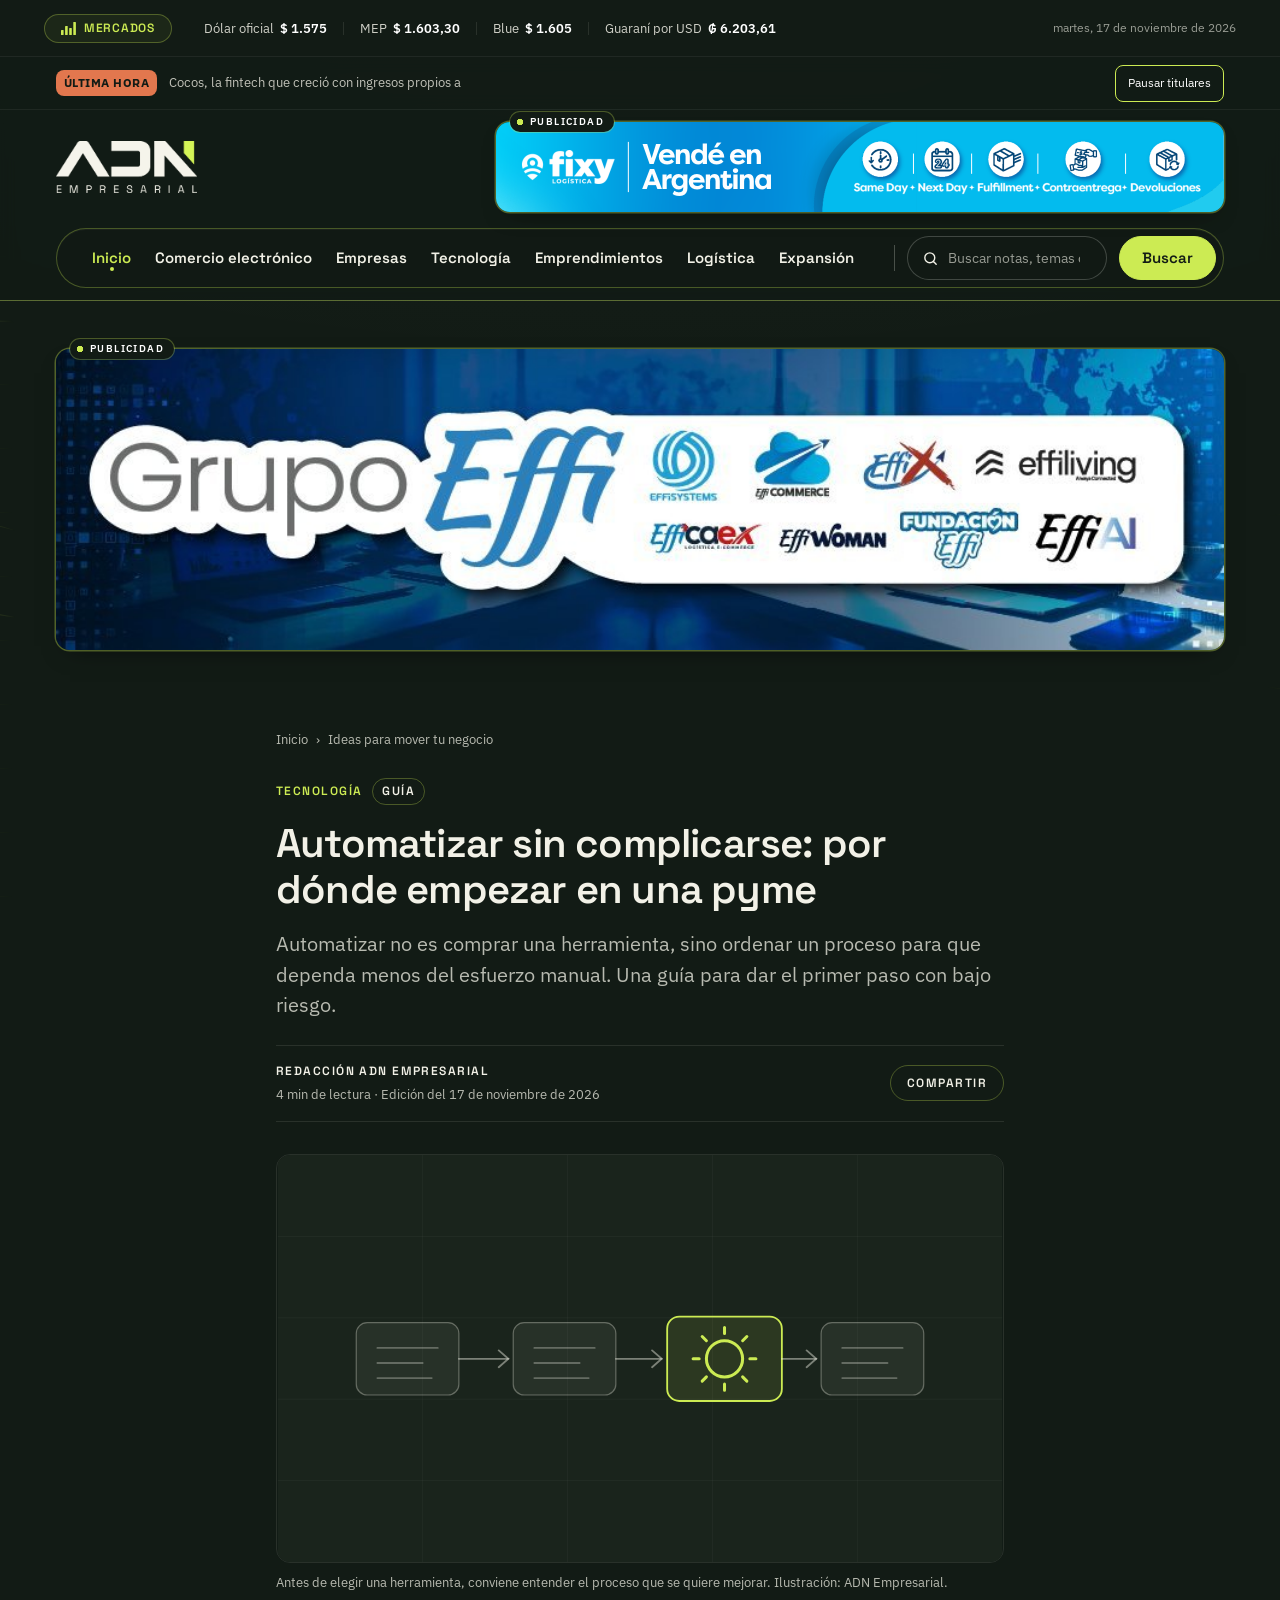
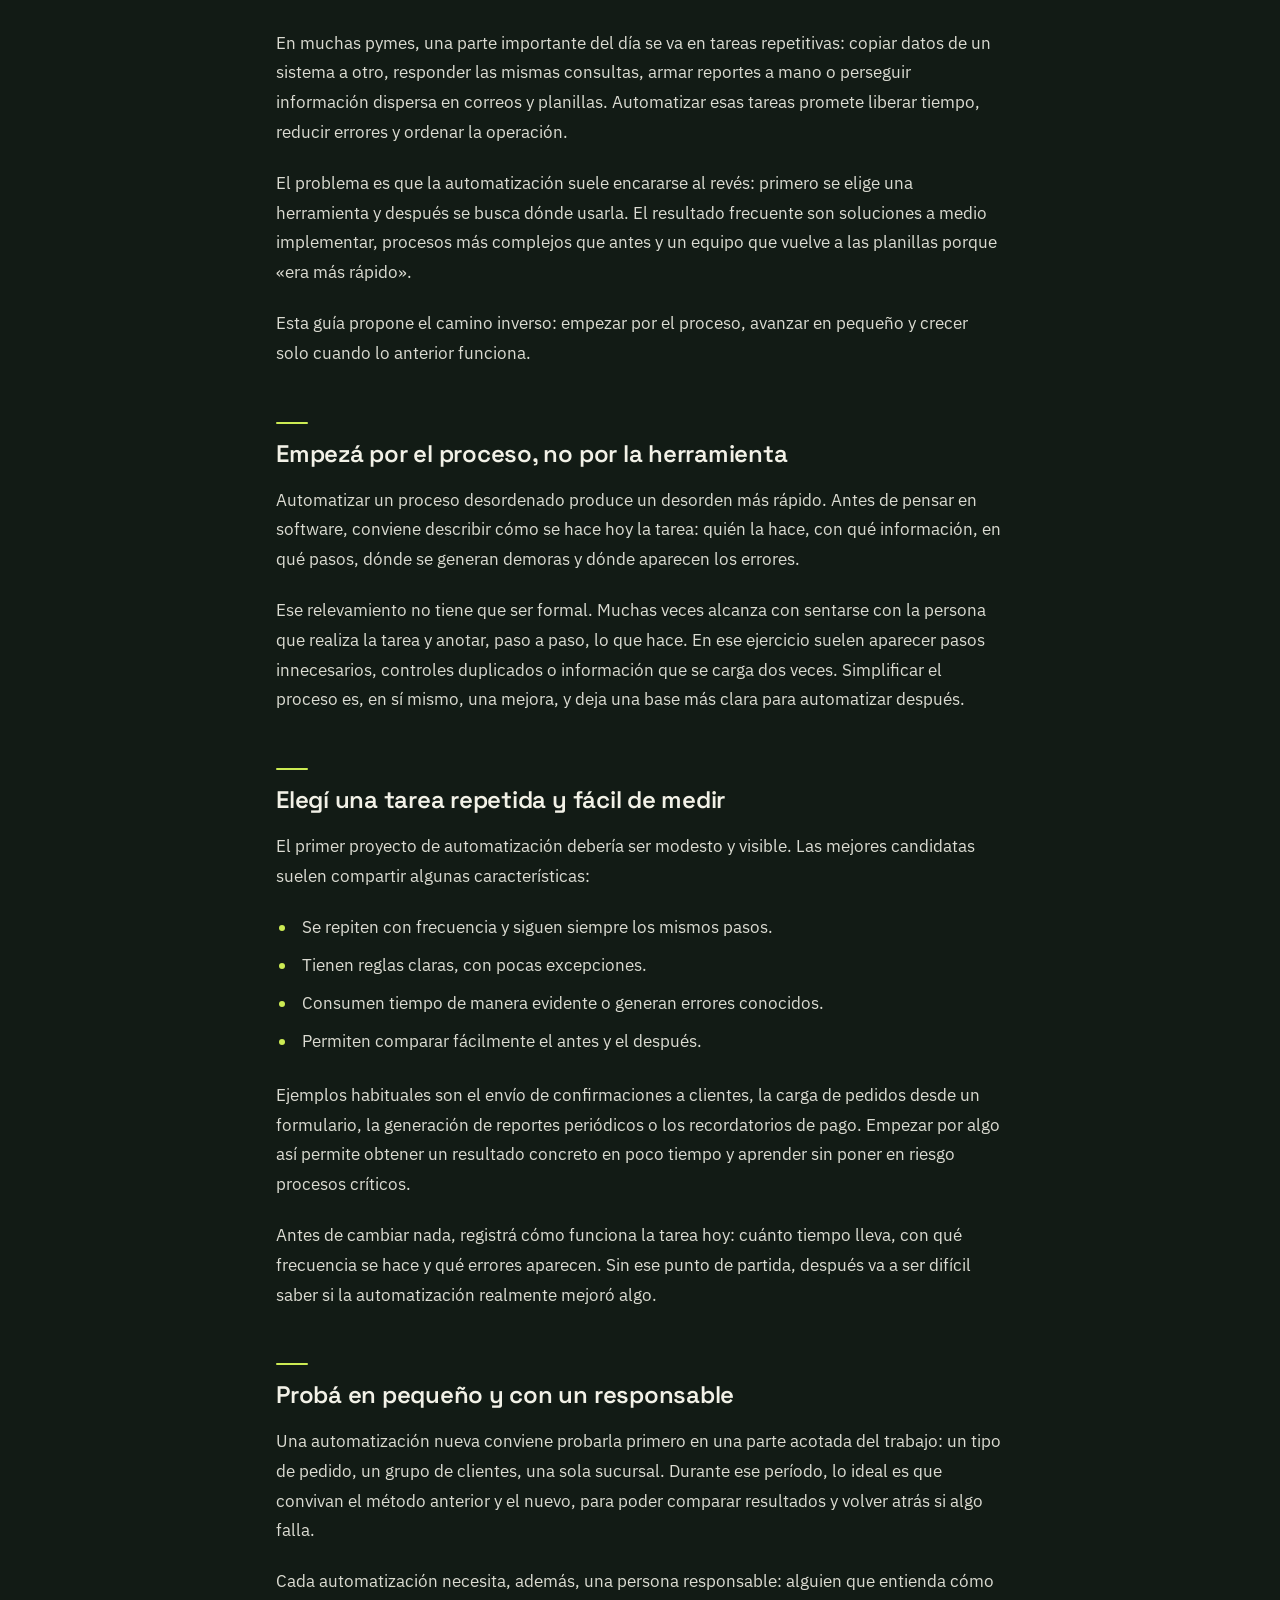
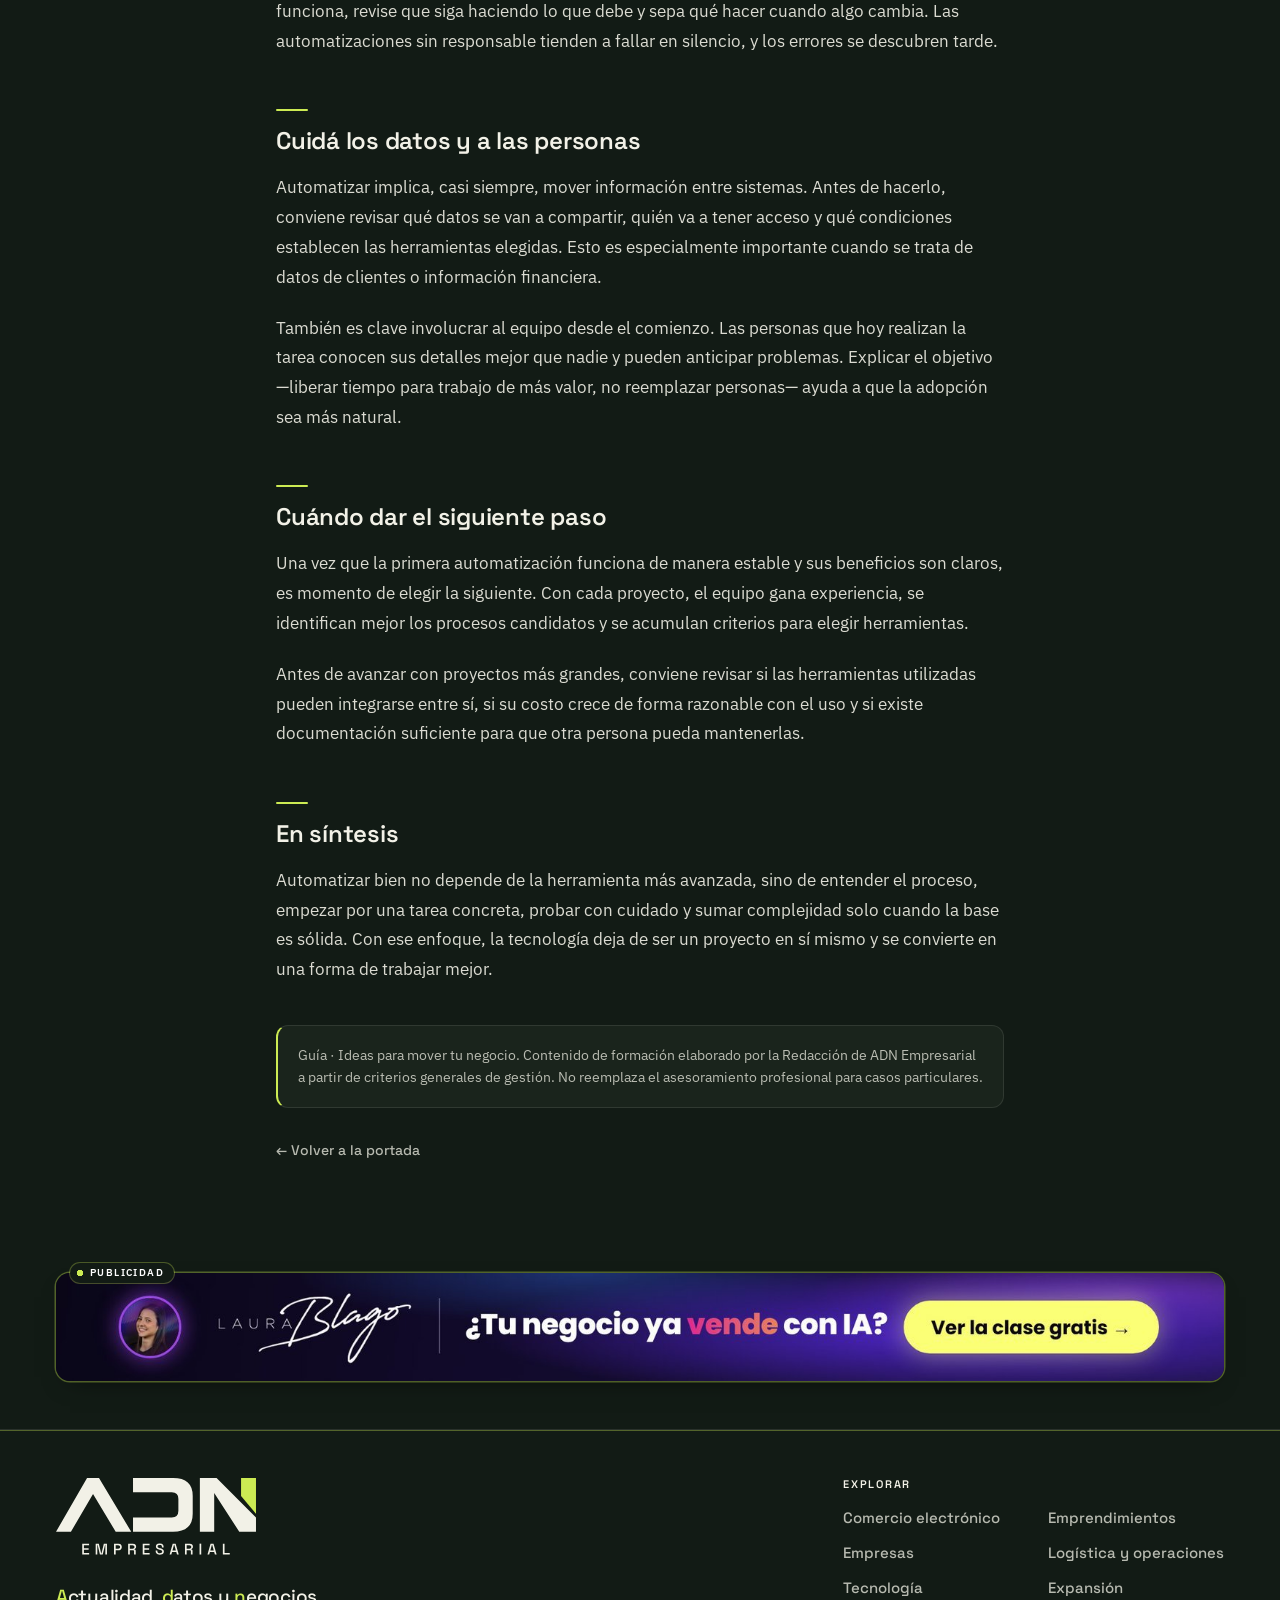
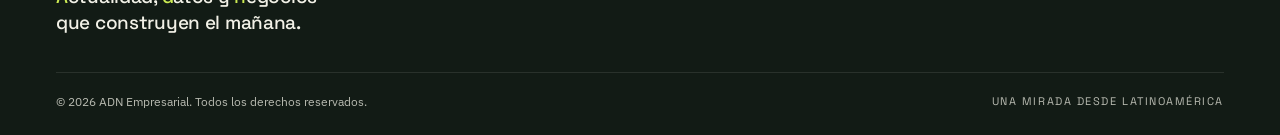
<file: ideas/automatizar-sin-complicarse.html>
<!DOCTYPE html><html lang="es-CO"><head>
	<meta charset="utf-8">
	<meta name="viewport" content="width=device-width, initial-scale=1">
	<title>Automatizar sin complicarse: por dónde empezar en una pyme – ADN Empresarial</title>
<meta name="robots" content="max-image-preview:large">
<link rel="dns-prefetch" href="//cdn-reach.hostinger.com">
<link rel="dns-prefetch" href="//fonts.googleapis.com">
<link href="https://fonts.gstatic.com" crossorigin="" rel="preconnect">
<link rel="preconnect" href="https://fonts.googleapis.com">
<link rel="alternate" type="application/rss+xml" title="ADN Empresarial » Feed" href="https://adnempresariallatam.com/feed/">
<link rel="alternate" type="application/rss+xml" title="ADN Empresarial » RSS de los comentarios" href="https://adnempresariallatam.com/comments/feed/">
<link rel="icon" href="../images/adn-icono.svg" type="image/svg+xml">

<!-- ADN: vista previa al compartir -->
<meta property="og:locale" content="es_AR">
<meta property="og:site_name" content="ADN Empresarial">
<meta property="og:type" content="article">
<meta property="og:title" content="Automatizar sin complicarse: por dónde empezar en una pyme – ADN Empresarial">
<meta property="og:description" content="Automatizar no es comprar una herramienta, sino ordenar un proceso para que dependa menos del esfuerzo manual. Una guía para dar el primer paso con bajo riesgo.">
<meta property="og:image" content="../images/ideas/automatizar.svg">
<meta name="twitter:card" content="summary_large_image">
<meta name="twitter:title" content="Automatizar sin complicarse: por dónde empezar en una pyme – ADN Empresarial">
<meta name="twitter:description" content="Automatizar no es comprar una herramienta, sino ordenar un proceso para que dependa menos del esfuerzo manual. Una guía para dar el primer paso con bajo riesgo.">
<meta name="twitter:image" content="../images/ideas/automatizar.svg">
<meta name="description" content="Automatizar no es comprar una herramienta, sino ordenar un proceso para que dependa menos del esfuerzo manual. Una guía para dar el primer paso con bajo riesgo.">
<style id="wp-img-auto-sizes-contain-inline-css">
img:is([sizes=auto i],[sizes^="auto," i]){contain-intrinsic-size:3000px 1500px}
/*# sourceURL=wp-img-auto-sizes-contain-inline-css */
</style>
 
<style id="wp-emoji-styles-inline-css">

	img.wp-smiley, img.emoji {
		display: inline !important;
		border: none !important;
		box-shadow: none !important;
		height: 1em !important;
		width: 1em !important;
		margin: 0 0.07em !important;
		vertical-align: -0.1em !important;
		background: none !important;
		padding: 0 !important;
	}
/*# sourceURL=wp-emoji-styles-inline-css */
</style>
<style id="wp-block-library-inline-css">
:root{--wp-block-synced-color:#7a00df;--wp-block-synced-color--rgb:122,0,223;--wp-bound-block-color:var(--wp-block-synced-color);--wp-editor-canvas-background:#ddd;--wp-admin-theme-color:#007cba;--wp-admin-theme-color--rgb:0,124,186;--wp-admin-theme-color-darker-10:#006ba1;--wp-admin-theme-color-darker-10--rgb:0,107,160.5;--wp-admin-theme-color-darker-20:#005a87;--wp-admin-theme-color-darker-20--rgb:0,90,135;--wp-admin-border-width-focus:2px}@media (min-resolution:192dpi){:root{--wp-admin-border-width-focus:1.5px}}.wp-element-button{cursor:pointer}:root .has-very-light-gray-background-color{background-color:#eee}:root .has-very-dark-gray-background-color{background-color:#313131}:root .has-very-light-gray-color{color:#eee}:root .has-very-dark-gray-color{color:#313131}:root .has-vivid-green-cyan-to-vivid-cyan-blue-gradient-background{background:linear-gradient(135deg,#00d084,#0693e3)}:root .has-purple-crush-gradient-background{background:linear-gradient(135deg,#34e2e4,#4721fb 50%,#ab1dfe)}:root .has-hazy-dawn-gradient-background{background:linear-gradient(135deg,#faaca8,#dad0ec)}:root .has-subdued-olive-gradient-background{background:linear-gradient(135deg,#fafae1,#67a671)}:root .has-atomic-cream-gradient-background{background:linear-gradient(135deg,#fdd79a,#004a59)}:root .has-nightshade-gradient-background{background:linear-gradient(135deg,#330968,#31cdcf)}:root .has-midnight-gradient-background{background:linear-gradient(135deg,#020381,#2874fc)}:root{--wp--preset--font-size--normal:16px;--wp--preset--font-size--huge:42px}.has-regular-font-size{font-size:1em}.has-larger-font-size{font-size:2.625em}.has-normal-font-size{font-size:var(--wp--preset--font-size--normal)}.has-huge-font-size{font-size:var(--wp--preset--font-size--huge)}:root .has-text-align-center{text-align:center}:root .has-text-align-left{text-align:left}:root .has-text-align-right{text-align:right}.has-fit-text{white-space:nowrap!important}#end-resizable-editor-section{display:none}.aligncenter{clear:both}.items-justified-left{justify-content:flex-start}.items-justified-center{justify-content:center}.items-justified-right{justify-content:flex-end}.items-justified-space-between{justify-content:space-between}.screen-reader-text{word-wrap:normal!important;border:0;clip-path:inset(50%);height:1px;margin:-1px;overflow:hidden;padding:0;position:absolute;width:1px;word-break:normal!important}.screen-reader-text:focus{background-color:#ddd;clip-path:none;color:#444;display:block;font-size:1em;height:auto;left:5px;line-height:normal;padding:15px 23px 14px;text-decoration:none;top:5px;width:auto;z-index:100000}html :where(.has-border-color){border-style:solid}html :where([style^=border-color],[style*=";border-color"],[style*="; border-color"]){border-style:solid}html :where([style^=border-top-color],[style*=";border-top-color"],[style*="; border-top-color"]){border-top-style:solid}html :where([style^=border-right-color],[style*=";border-right-color"],[style*="; border-right-color"]){border-right-style:solid}html :where([style^=border-bottom-color],[style*=";border-bottom-color"],[style*="; border-bottom-color"]){border-bottom-style:solid}html :where([style^=border-left-color],[style*=";border-left-color"],[style*="; border-left-color"]){border-left-style:solid}html :where([style^=border-width],[style*=";border-width"],[style*="; border-width"]){border-style:solid}html :where([style^=border-top-width],[style*=";border-top-width"],[style*="; border-top-width"]){border-top-style:solid}html :where([style^=border-right-width],[style*=";border-right-width"],[style*="; border-right-width"]){border-right-style:solid}html :where([style^=border-bottom-width],[style*=";border-bottom-width"],[style*="; border-bottom-width"]){border-bottom-style:solid}html :where([style^=border-left-width],[style*=";border-left-width"],[style*="; border-left-width"]){border-left-style:solid}html :where(img[class*=wp-image-]){height:auto;max-width:100%}:where(figure){margin:0 0 1em}html :where(.is-position-sticky){--wp-admin--admin-bar--position-offset:var(--wp-admin--admin-bar--height,0px)}@media screen and (max-width:600px){html :where(.is-position-sticky){--wp-admin--admin-bar--position-offset:0px}}

/*# sourceURL=/wp-includes/css/dist/block-library/common.min.css */
</style>
<style id="wp-block-categories-inline-css">
.wp-block-categories{box-sizing:border-box}.wp-block-categories.alignleft{margin-right:2em}.wp-block-categories.alignright{margin-left:2em}.wp-block-categories.wp-block-categories-dropdown.aligncenter{text-align:center}.wp-block-categories .wp-block-categories__label:not(.screen-reader-text){display:block;width:100%}
/*# sourceURL=https://adnempresariallatam.com/wp-includes/blocks/categories/style.min.css */
</style>
<style id="wp-block-heading-inline-css">
h1:where(.wp-block-heading).has-background,h2:where(.wp-block-heading).has-background,h3:where(.wp-block-heading).has-background,h4:where(.wp-block-heading).has-background,h5:where(.wp-block-heading).has-background,h6:where(.wp-block-heading).has-background{padding:1.25em 2.375em}h1.has-text-align-left[style*=writing-mode]:where([style*=vertical-lr]),h1.has-text-align-right[style*=writing-mode]:where([style*=vertical-rl]),h2.has-text-align-left[style*=writing-mode]:where([style*=vertical-lr]),h2.has-text-align-right[style*=writing-mode]:where([style*=vertical-rl]),h3.has-text-align-left[style*=writing-mode]:where([style*=vertical-lr]),h3.has-text-align-right[style*=writing-mode]:where([style*=vertical-rl]),h4.has-text-align-left[style*=writing-mode]:where([style*=vertical-lr]),h4.has-text-align-right[style*=writing-mode]:where([style*=vertical-rl]),h5.has-text-align-left[style*=writing-mode]:where([style*=vertical-lr]),h5.has-text-align-right[style*=writing-mode]:where([style*=vertical-rl]),h6.has-text-align-left[style*=writing-mode]:where([style*=vertical-lr]),h6.has-text-align-right[style*=writing-mode]:where([style*=vertical-rl]){rotate:180deg}
/*# sourceURL=https://adnempresariallatam.com/wp-includes/blocks/heading/style.min.css */
</style>
<style id="wp-block-post-date-inline-css">
.wp-block-post-date{box-sizing:border-box}
/*# sourceURL=https://adnempresariallatam.com/wp-includes/blocks/post-date/style.min.css */
</style>
<style id="wp-block-post-excerpt-inline-css">
:where(.wp-block-post-excerpt){box-sizing:border-box;margin-bottom:var(--wp--style--block-gap);margin-top:var(--wp--style--block-gap)}.wp-block-post-excerpt__excerpt{margin-bottom:0;margin-top:0}.wp-block-post-excerpt__more-text{margin-bottom:0;margin-top:var(--wp--style--block-gap)}.wp-block-post-excerpt__more-link{display:inline-block}
/*# sourceURL=https://adnempresariallatam.com/wp-includes/blocks/post-excerpt/style.min.css */
</style>
<style id="wp-block-post-featured-image-inline-css">
.wp-block-post-featured-image{margin-left:0;margin-right:0}.wp-block-post-featured-image a{display:block;height:100%}.wp-block-post-featured-image :where(img){box-sizing:border-box;height:auto;max-width:100%;vertical-align:bottom;width:100%}.wp-block-post-featured-image.alignfull img,.wp-block-post-featured-image.alignwide img{width:100%}.wp-block-post-featured-image .wp-block-post-featured-image__overlay.has-background-dim{background-color:#000;inset:0;position:absolute}.wp-block-post-featured-image{position:relative}.wp-block-post-featured-image .wp-block-post-featured-image__overlay.has-background-gradient{background-color:transparent}.wp-block-post-featured-image .wp-block-post-featured-image__overlay.has-background-dim-0{opacity:0}.wp-block-post-featured-image .wp-block-post-featured-image__overlay.has-background-dim-10{opacity:.1}.wp-block-post-featured-image .wp-block-post-featured-image__overlay.has-background-dim-20{opacity:.2}.wp-block-post-featured-image .wp-block-post-featured-image__overlay.has-background-dim-30{opacity:.3}.wp-block-post-featured-image .wp-block-post-featured-image__overlay.has-background-dim-40{opacity:.4}.wp-block-post-featured-image .wp-block-post-featured-image__overlay.has-background-dim-50{opacity:.5}.wp-block-post-featured-image .wp-block-post-featured-image__overlay.has-background-dim-60{opacity:.6}.wp-block-post-featured-image .wp-block-post-featured-image__overlay.has-background-dim-70{opacity:.7}.wp-block-post-featured-image .wp-block-post-featured-image__overlay.has-background-dim-80{opacity:.8}.wp-block-post-featured-image .wp-block-post-featured-image__overlay.has-background-dim-90{opacity:.9}.wp-block-post-featured-image .wp-block-post-featured-image__overlay.has-background-dim-100{opacity:1}.wp-block-post-featured-image:where(.alignleft,.alignright){width:100%}
/*# sourceURL=https://adnempresariallatam.com/wp-includes/blocks/post-featured-image/style.min.css */
</style>
<style id="wp-block-post-template-inline-css">
.wp-block-post-template{box-sizing:border-box;list-style:none;margin-bottom:0;margin-top:0;max-width:100%;padding:0}.wp-block-post-template.is-flex-container{display:flex;flex-direction:row;flex-wrap:wrap;gap:1.25em}.wp-block-post-template.is-flex-container>li{margin:0;width:100%}@media (min-width:600px){.wp-block-post-template.is-flex-container.is-flex-container.columns-2>li{width:calc(50% - .625em)}.wp-block-post-template.is-flex-container.is-flex-container.columns-3>li{width:calc(33.33333% - .83333em)}.wp-block-post-template.is-flex-container.is-flex-container.columns-4>li{width:calc(25% - .9375em)}.wp-block-post-template.is-flex-container.is-flex-container.columns-5>li{width:calc(20% - 1em)}.wp-block-post-template.is-flex-container.is-flex-container.columns-6>li{width:calc(16.66667% - 1.04167em)}}@media (max-width:600px){.wp-block-post-template-is-layout-grid[class*=columns-]:not(.has-native-responsive-grid){grid-template-columns:1fr}}.wp-block-post-template-is-layout-constrained>li>.alignright,.wp-block-post-template-is-layout-flow>li>.alignright{float:right;margin-inline-end:0;margin-inline-start:2em}.wp-block-post-template-is-layout-constrained>li>.alignleft,.wp-block-post-template-is-layout-flow>li>.alignleft{float:left;margin-inline-end:2em;margin-inline-start:0}.wp-block-post-template-is-layout-constrained>li>.aligncenter,.wp-block-post-template-is-layout-flow>li>.aligncenter{margin-inline-end:auto;margin-inline-start:auto}
/*# sourceURL=https://adnempresariallatam.com/wp-includes/blocks/post-template/style.min.css */
</style>
<style id="wp-block-post-terms-inline-css">
.wp-block-post-terms{box-sizing:border-box}.wp-block-post-terms .wp-block-post-terms__separator{white-space:pre-wrap}
/*# sourceURL=https://adnempresariallatam.com/wp-includes/blocks/post-terms/style.min.css */
</style>
<style id="wp-block-post-title-inline-css">
.wp-block-post-title{box-sizing:border-box;word-break:break-word}.wp-block-post-title :where(a){display:inline-block;font-family:inherit;font-size:inherit;font-style:inherit;font-weight:inherit;letter-spacing:inherit;line-height:inherit;text-decoration:inherit}
/*# sourceURL=https://adnempresariallatam.com/wp-includes/blocks/post-title/style.min.css */
</style>
<style id="wp-block-columns-inline-css">
.wp-block-columns{box-sizing:border-box;display:flex;flex-wrap:wrap!important}@media (min-width:782px){.wp-block-columns{flex-wrap:nowrap!important}}.wp-block-columns{align-items:normal!important}.wp-block-columns.are-vertically-aligned-top{align-items:flex-start}.wp-block-columns.are-vertically-aligned-center{align-items:center}.wp-block-columns.are-vertically-aligned-bottom{align-items:flex-end}@media (max-width:781px){.wp-block-columns:not(.is-not-stacked-on-mobile)>.wp-block-column{flex-basis:100%!important}}@media (min-width:782px){.wp-block-columns:not(.is-not-stacked-on-mobile)>.wp-block-column{flex-basis:0;flex-grow:1}.wp-block-columns:not(.is-not-stacked-on-mobile)>.wp-block-column[style*=flex-basis]{flex-grow:0}}.wp-block-columns.is-not-stacked-on-mobile{flex-wrap:nowrap!important}.wp-block-columns.is-not-stacked-on-mobile>.wp-block-column{flex-basis:0;flex-grow:1}.wp-block-columns.is-not-stacked-on-mobile>.wp-block-column[style*=flex-basis]{flex-grow:0}:where(.wp-block-columns){margin-bottom:1.75em}:where(.wp-block-columns.has-background){padding:1.25em 2.375em}.wp-block-column{flex-grow:1;min-width:0;overflow-wrap:break-word;word-break:break-word}.wp-block-column.is-vertically-aligned-top{align-self:flex-start}.wp-block-column.is-vertically-aligned-center{align-self:center}.wp-block-column.is-vertically-aligned-bottom{align-self:flex-end}.wp-block-column.is-vertically-aligned-stretch{align-self:stretch}.wp-block-column.is-vertically-aligned-bottom,.wp-block-column.is-vertically-aligned-center,.wp-block-column.is-vertically-aligned-top{width:100%}
/*# sourceURL=https://adnempresariallatam.com/wp-includes/blocks/columns/style.min.css */
</style>
<style id="wp-block-group-inline-css">
.wp-block-group{box-sizing:border-box}:where(.wp-block-group.wp-block-group-is-layout-constrained){position:relative}
/*# sourceURL=https://adnempresariallatam.com/wp-includes/blocks/group/style.min.css */
</style>

<style id="classic-theme-styles-inline-css">
/*! This file is auto-generated */
.wp-block-button__link{color:#fff;background-color:#32373c;border-radius:9999px;box-shadow:none;text-decoration:none;padding:calc(.667em + 2px) calc(1.333em + 2px);font-size:1.125em}.wp-block-file__button{background:#32373c;color:#fff;text-decoration:none}
/*# sourceURL=/wp-includes/css/classic-themes.min.css */
</style>

<style id="global-styles-inline-css">
:root{--wp--preset--aspect-ratio--square: 1;--wp--preset--aspect-ratio--4-3: 4/3;--wp--preset--aspect-ratio--3-4: 3/4;--wp--preset--aspect-ratio--3-2: 3/2;--wp--preset--aspect-ratio--2-3: 2/3;--wp--preset--aspect-ratio--16-9: 16/9;--wp--preset--aspect-ratio--9-16: 9/16;--wp--preset--color--black: #000000;--wp--preset--color--cyan-bluish-gray: #abb8c3;--wp--preset--color--white: #ffffff;--wp--preset--color--pale-pink: #f78da7;--wp--preset--color--vivid-red: #cf2e2e;--wp--preset--color--luminous-vivid-orange: #ff6900;--wp--preset--color--luminous-vivid-amber: #fcb900;--wp--preset--color--light-green-cyan: #7bdcb5;--wp--preset--color--vivid-green-cyan: #00d084;--wp--preset--color--pale-cyan-blue: #8ed1fc;--wp--preset--color--vivid-cyan-blue: #0693e3;--wp--preset--color--vivid-purple: #9b51e0;--wp--preset--gradient--vivid-cyan-blue-to-vivid-purple: linear-gradient(135deg,rgb(6,147,227) 0%,rgb(155,81,224) 100%);--wp--preset--gradient--light-green-cyan-to-vivid-green-cyan: linear-gradient(135deg,rgb(122,220,180) 0%,rgb(0,208,130) 100%);--wp--preset--gradient--luminous-vivid-amber-to-luminous-vivid-orange: linear-gradient(135deg,rgb(252,185,0) 0%,rgb(255,105,0) 100%);--wp--preset--gradient--luminous-vivid-orange-to-vivid-red: linear-gradient(135deg,rgb(255,105,0) 0%,rgb(207,46,46) 100%);--wp--preset--gradient--very-light-gray-to-cyan-bluish-gray: linear-gradient(135deg,rgb(238,238,238) 0%,rgb(169,184,195) 100%);--wp--preset--gradient--cool-to-warm-spectrum: linear-gradient(135deg,rgb(74,234,220) 0%,rgb(151,120,209) 20%,rgb(207,42,186) 40%,rgb(238,44,130) 60%,rgb(251,105,98) 80%,rgb(254,248,76) 100%);--wp--preset--gradient--blush-light-purple: linear-gradient(135deg,rgb(255,206,236) 0%,rgb(152,150,240) 100%);--wp--preset--gradient--blush-bordeaux: linear-gradient(135deg,rgb(254,205,165) 0%,rgb(254,45,45) 50%,rgb(107,0,62) 100%);--wp--preset--gradient--luminous-dusk: linear-gradient(135deg,rgb(255,203,112) 0%,rgb(199,81,192) 50%,rgb(65,88,208) 100%);--wp--preset--gradient--pale-ocean: linear-gradient(135deg,rgb(255,245,203) 0%,rgb(182,227,212) 50%,rgb(51,167,181) 100%);--wp--preset--gradient--electric-grass: linear-gradient(135deg,rgb(202,248,128) 0%,rgb(113,206,126) 100%);--wp--preset--gradient--midnight: linear-gradient(135deg,rgb(2,3,129) 0%,rgb(40,116,252) 100%);--wp--preset--font-size--small: 13px;--wp--preset--font-size--medium: 20px;--wp--preset--font-size--large: 36px;--wp--preset--font-size--x-large: 42px;--wp--preset--spacing--20: 0.44rem;--wp--preset--spacing--30: 0.67rem;--wp--preset--spacing--40: 1rem;--wp--preset--spacing--50: 1.5rem;--wp--preset--spacing--60: 2.25rem;--wp--preset--spacing--70: 3.38rem;--wp--preset--spacing--80: 5.06rem;--wp--preset--shadow--natural: 6px 6px 9px rgba(0, 0, 0, 0.2);--wp--preset--shadow--deep: 12px 12px 50px rgba(0, 0, 0, 0.4);--wp--preset--shadow--sharp: 6px 6px 0px rgba(0, 0, 0, 0.2);--wp--preset--shadow--outlined: 6px 6px 0px -3px rgb(255, 255, 255), 6px 6px rgb(0, 0, 0);--wp--preset--shadow--crisp: 6px 6px 0px rgb(0, 0, 0);}.wp-block-button{--wp--preset--dimension--25: 25%;--wp--preset--dimension--50: 50%;--wp--preset--dimension--75: 75%;--wp--preset--dimension--100: 100%;}:where(body) { margin: 0; }:where(.is-layout-flex){gap: 0.5em;}:where(.is-layout-grid){gap: 0.5em;}body .is-layout-flex{display: flex;}.is-layout-flex{flex-wrap: wrap;align-items: center;}.is-layout-flex > :is(*, div){margin: 0;}body .is-layout-grid{display: grid;}.is-layout-grid > :is(*, div){margin: 0;}body{padding-top: 0px;padding-right: 0px;padding-bottom: 0px;padding-left: 0px;}:root :where(.wp-element-button, .wp-block-button__link){background-color: #32373c;border-width: 0;color: #fff;font-family: inherit;font-size: inherit;font-style: inherit;font-weight: inherit;letter-spacing: inherit;line-height: inherit;padding-top: calc(0.667em + 2px);padding-right: calc(1.333em + 2px);padding-bottom: calc(0.667em + 2px);padding-left: calc(1.333em + 2px);text-decoration: none;text-transform: inherit;}.has-black-color{color: var(--wp--preset--color--black) !important;}.has-cyan-bluish-gray-color{color: var(--wp--preset--color--cyan-bluish-gray) !important;}.has-white-color{color: var(--wp--preset--color--white) !important;}.has-pale-pink-color{color: var(--wp--preset--color--pale-pink) !important;}.has-vivid-red-color{color: var(--wp--preset--color--vivid-red) !important;}.has-luminous-vivid-orange-color{color: var(--wp--preset--color--luminous-vivid-orange) !important;}.has-luminous-vivid-amber-color{color: var(--wp--preset--color--luminous-vivid-amber) !important;}.has-light-green-cyan-color{color: var(--wp--preset--color--light-green-cyan) !important;}.has-vivid-green-cyan-color{color: var(--wp--preset--color--vivid-green-cyan) !important;}.has-pale-cyan-blue-color{color: var(--wp--preset--color--pale-cyan-blue) !important;}.has-vivid-cyan-blue-color{color: var(--wp--preset--color--vivid-cyan-blue) !important;}.has-vivid-purple-color{color: var(--wp--preset--color--vivid-purple) !important;}.has-black-background-color{background-color: var(--wp--preset--color--black) !important;}.has-cyan-bluish-gray-background-color{background-color: var(--wp--preset--color--cyan-bluish-gray) !important;}.has-white-background-color{background-color: var(--wp--preset--color--white) !important;}.has-pale-pink-background-color{background-color: var(--wp--preset--color--pale-pink) !important;}.has-vivid-red-background-color{background-color: var(--wp--preset--color--vivid-red) !important;}.has-luminous-vivid-orange-background-color{background-color: var(--wp--preset--color--luminous-vivid-orange) !important;}.has-luminous-vivid-amber-background-color{background-color: var(--wp--preset--color--luminous-vivid-amber) !important;}.has-light-green-cyan-background-color{background-color: var(--wp--preset--color--light-green-cyan) !important;}.has-vivid-green-cyan-background-color{background-color: var(--wp--preset--color--vivid-green-cyan) !important;}.has-pale-cyan-blue-background-color{background-color: var(--wp--preset--color--pale-cyan-blue) !important;}.has-vivid-cyan-blue-background-color{background-color: var(--wp--preset--color--vivid-cyan-blue) !important;}.has-vivid-purple-background-color{background-color: var(--wp--preset--color--vivid-purple) !important;}.has-black-border-color{border-color: var(--wp--preset--color--black) !important;}.has-cyan-bluish-gray-border-color{border-color: var(--wp--preset--color--cyan-bluish-gray) !important;}.has-white-border-color{border-color: var(--wp--preset--color--white) !important;}.has-pale-pink-border-color{border-color: var(--wp--preset--color--pale-pink) !important;}.has-vivid-red-border-color{border-color: var(--wp--preset--color--vivid-red) !important;}.has-luminous-vivid-orange-border-color{border-color: var(--wp--preset--color--luminous-vivid-orange) !important;}.has-luminous-vivid-amber-border-color{border-color: var(--wp--preset--color--luminous-vivid-amber) !important;}.has-light-green-cyan-border-color{border-color: var(--wp--preset--color--light-green-cyan) !important;}.has-vivid-green-cyan-border-color{border-color: var(--wp--preset--color--vivid-green-cyan) !important;}.has-pale-cyan-blue-border-color{border-color: var(--wp--preset--color--pale-cyan-blue) !important;}.has-vivid-cyan-blue-border-color{border-color: var(--wp--preset--color--vivid-cyan-blue) !important;}.has-vivid-purple-border-color{border-color: var(--wp--preset--color--vivid-purple) !important;}.has-vivid-cyan-blue-to-vivid-purple-gradient-background{background: var(--wp--preset--gradient--vivid-cyan-blue-to-vivid-purple) !important;}.has-light-green-cyan-to-vivid-green-cyan-gradient-background{background: var(--wp--preset--gradient--light-green-cyan-to-vivid-green-cyan) !important;}.has-luminous-vivid-amber-to-luminous-vivid-orange-gradient-background{background: var(--wp--preset--gradient--luminous-vivid-amber-to-luminous-vivid-orange) !important;}.has-luminous-vivid-orange-to-vivid-red-gradient-background{background: var(--wp--preset--gradient--luminous-vivid-orange-to-vivid-red) !important;}.has-very-light-gray-to-cyan-bluish-gray-gradient-background{background: var(--wp--preset--gradient--very-light-gray-to-cyan-bluish-gray) !important;}.has-cool-to-warm-spectrum-gradient-background{background: var(--wp--preset--gradient--cool-to-warm-spectrum) !important;}.has-blush-light-purple-gradient-background{background: var(--wp--preset--gradient--blush-light-purple) !important;}.has-blush-bordeaux-gradient-background{background: var(--wp--preset--gradient--blush-bordeaux) !important;}.has-luminous-dusk-gradient-background{background: var(--wp--preset--gradient--luminous-dusk) !important;}.has-pale-ocean-gradient-background{background: var(--wp--preset--gradient--pale-ocean) !important;}.has-electric-grass-gradient-background{background: var(--wp--preset--gradient--electric-grass) !important;}.has-midnight-gradient-background{background: var(--wp--preset--gradient--midnight) !important;}.has-small-font-size{font-size: var(--wp--preset--font-size--small) !important;}.has-medium-font-size{font-size: var(--wp--preset--font-size--medium) !important;}.has-large-font-size{font-size: var(--wp--preset--font-size--large) !important;}.has-x-large-font-size{font-size: var(--wp--preset--font-size--x-large) !important;}
:where(.wp-block-post-template.is-layout-flex){gap: 1.25em;}:where(.wp-block-post-template.is-layout-grid){gap: 1.25em;}
:where(.wp-block-columns.is-layout-flex){gap: 2em;}:where(.wp-block-columns.is-layout-grid){gap: 2em;}
/*# sourceURL=global-styles-inline-css */
</style>

<link rel="stylesheet" id="sic-ads-css" href="../css/sic-ads.css" media="all">
<link rel="stylesheet" id="sic-prensa-style-css" href="../css/style.css" media="all">
<style id="sic-prensa-style-inline-css">
.sic-redes{display:flex;flex-wrap:wrap;gap:var(--sic-sp-2);margin:0;padding:0;list-style:none}.sic-redes__enlace{display:inline-flex;align-items:center;justify-content:center;min-width:44px;min-height:44px;color:inherit}.sic-redes__enlace .sic-icono{width:24px;height:24px;fill:none;stroke:currentColor;stroke-width:1.5}
/*# sourceURL=sic-prensa-style-inline-css */
</style>
<link rel="stylesheet" id="sic-prensa-blocks-css" href="../css/blocks.css" media="all">
<link rel="stylesheet" id="sic-prensa-barra-css" href="../css/barra.css" media="all">
<link rel="stylesheet" id="sic-prensa-layout-css" href="../css/layout.css" media="all">
<link rel="stylesheet" id="sic-prensa-nav-css" href="../css/nav.css" media="all">
<link rel="stylesheet" id="sic-prensa-tarjeta-css" href="../css/tarjeta.css" media="all">
<link rel="stylesheet" id="sic-prensa-cabecera-css" href="../css/cabecera.css" media="all">
<link rel="stylesheet" id="adn-fuentes-css" href="https://fonts.googleapis.com/css2?family=IBM+Plex+Sans:ital,wght@0,400;0,500;0,600;1,400&amp;family=Space+Grotesk:wght@400;500;600&amp;display=swap" media="all">
<link rel="stylesheet" id="pia-brand-tokens-css" href="../css/pia-brand-tokens.css" media="all">
<link rel="stylesheet" id="pia-components-css" href="../css/pia-components.css" media="all">
<link rel="stylesheet" id="pia-bloques-css" href="../css/pia-bloques.css" media="all">
<link rel="stylesheet" id="adn-empresarial-child-css" href="../css/style_1.css" media="all">
<link rel="stylesheet" id="pia-senal-css" href="../css/pia-senal.css" media="all">
<link rel="stylesheet" id="adn-sobre-efectos-css" href="../css/adn-sobre-efectos.css" media="all">
<link rel="stylesheet" id="adn-marca-css" href="../css/adn-marca.css" media="all">
<link rel="stylesheet" id="adn-cabecera-lateral-css" href="../css/adn-cabecera-lateral.css" media="all">
<link rel="stylesheet" id="adn-mega-css" href="../css/adn-mega.css" media="all">
<link rel="stylesheet" id="adn-vision-css" href="../css/adn-vision.css" media="all">
<link rel="stylesheet" id="adn-grilla-css" href="../css/adn-grilla.css" media="all">
<link rel="stylesheet" id="adn-pie-css" href="../css/adn-pie.css" media="all">
<link rel="stylesheet" id="adn-articulo-css" href="../css/adn-articulo.css" media="all">
<meta name="generator" content="WordPress 7.1.4">
<style id="core-block-supports-inline-css">
.wp-container-core-columns-is-layout-8f761849{flex-wrap:nowrap;}.wp-container-core-post-template-is-layout-0fed8f92{grid-template-columns:repeat(3, minmax(0, 1fr));}
/*# sourceURL=core-block-supports-inline-css */
</style>

<script src="../js/wp-emoji-release.min.js" defer=""></script></head>
<body class="single adn-idea wp-theme-sic-prensa wp-child-theme-adn-empresarial-child sic-zona-lectura" data-tono="oscuro">
<svg id="sic-iconos" xmlns="http://www.w3.org/2000/svg" width="0" height="0" style="position:absolute" aria-hidden="true" focusable="false" fill="none" stroke="currentColor" stroke-width="1.5" stroke-linecap="round" stroke-linejoin="round"><symbol id="sic-i-lupa" viewBox="0 0 24 24"><circle cx="11" cy="11" r="6.5"></circle><path d="M16 16l4.5 4.5"></path></symbol><symbol id="sic-i-menu" viewBox="0 0 24 24"><path d="M4 7h16M4 12h16M4 17h16"></path></symbol><symbol id="sic-i-cerrar" viewBox="0 0 24 24"><path d="M6 6l12 12M18 6L6 18"></path></symbol><symbol id="sic-i-flecha" viewBox="0 0 24 24"><path d="M5 12h14M13 6l6 6-6 6"></path></symbol><symbol id="sic-i-flecha-arriba" viewBox="0 0 24 24"><path d="M12 19V5M6 11l6-6 6 6"></path></symbol><symbol id="sic-i-ojo" viewBox="0 0 24 24"><path d="M2.5 12S6 5.5 12 5.5 21.5 12 21.5 12 18 18.5 12 18.5 2.5 12 2.5 12z"></path><circle cx="12" cy="12" r="3"></circle></symbol><symbol id="sic-i-compartir" viewBox="0 0 24 24"><circle cx="6" cy="12" r="2.5"></circle><circle cx="18" cy="6" r="2.5"></circle><circle cx="18" cy="18" r="2.5"></circle><path d="M8.2 10.8l7.6-3.6M8.2 13.2l7.6 3.6"></path></symbol><symbol id="sic-i-enlace" viewBox="0 0 24 24"><path d="M10 14a4 4 0 0 0 5.7 0l3-3a4 4 0 0 0-5.7-5.7l-1 1M14 10a4 4 0 0 0-5.7 0l-3 3a4 4 0 0 0 5.7 5.7l1-1"></path></symbol><symbol id="sic-i-facebook" viewBox="0 0 24 24"><path d="M14.5 4.5h-2A3.5 3.5 0 0 0 9 8v2.5H6.5V14H9v6.5h3.5V14H15l.5-3.5h-3V8a.5.5 0 0 1 .5-.5h1.5z"></path></symbol><symbol id="sic-i-x" viewBox="0 0 24 24"><path d="M4.5 4.5h4l11 15h-4z"></path><path d="M19 4.5l-6.2 6.7M5 19.5l6.2-6.7"></path></symbol><symbol id="sic-i-instagram" viewBox="0 0 24 24"><rect x="4" y="4" width="16" height="16" rx="4.5"></rect><circle cx="12" cy="12" r="3.7"></circle><path d="M16.8 7.2h.01"></path></symbol><symbol id="sic-i-youtube" viewBox="0 0 24 24"><rect x="3" y="6" width="18" height="12" rx="4"></rect><path d="M10.5 9.5v5l4-2.5z"></path></symbol><symbol id="sic-i-tiktok" viewBox="0 0 24 24"><path d="M14 4v10.5a3.5 3.5 0 1 1-3.5-3.5"></path><path d="M14 4c.3 2.3 1.8 3.8 4.5 4"></path></symbol><symbol id="sic-i-linkedin" viewBox="0 0 24 24"><path d="M6 10v8M6 6.5h.01M10.5 18v-8M10.5 13a3 3 0 0 1 6 0v5"></path></symbol><symbol id="sic-i-whatsapp" viewBox="0 0 24 24"><path d="M4 20l1.2-4A8 8 0 1 1 8 18.8z"></path><path d="M9.5 9c0 3 2.5 5.5 5.5 5.5l1-1.5-2-1-1 .8c-.8-.3-1.6-1-2-2l.8-1-1-2z"></path></symbol><symbol id="sic-i-telegram" viewBox="0 0 24 24"><path d="M20 5L3.5 11.5l5.5 2L11 19l2.5-3.5 4 3z"></path><path d="M9 13.5L20 5"></path></symbol></svg>
<a href="#contenido" class="sic-saltar">Saltar al contenido</a>
<div class="adn-divisas" data-tono="oscuro"><div class="adn-divisas__fila"><span class="adn-divisas__rotulo">Mercados</span><ul class="adn-divisas__lista" aria-label="Cotizaciones del dólar y el guaraní"><li class="adn-divisas__item"><span class="adn-divisas__nombre">Dólar oficial</span> <span class="adn-divisas__valor">$&nbsp;1.575</span></li><li class="adn-divisas__item"><span class="adn-divisas__nombre">MEP</span> <span class="adn-divisas__valor">$&nbsp;1.603,30</span></li><li class="adn-divisas__item"><span class="adn-divisas__nombre">Blue</span> <span class="adn-divisas__valor">$&nbsp;1.605</span></li><li class="adn-divisas__item"><span class="adn-divisas__nombre">Guaraní por USD</span> <span class="adn-divisas__valor">₲&nbsp;6.203,61</span></li></ul><span class="adn-divisas__hora"><time datetime="2026-11-17">martes, 17 de noviembre de 2026</time></span></div></div>
	<div class="sic-barra" data-tono="oscuro">
		<div class="sic-barra__fila">
			<div class="sic-ticker">
				<span class="sic-ticker__rotulo">Última hora</span>
				<ol class="sic-ticker__lista" aria-label="Última hora">
											<li class="sic-ticker__item is-activo"><a href="https://adnempresariallatam.com/cocos-la-fintech-que-crecio-con-ingresos-propios-antes-de-buscar-inversores-ya-es-banco-y-apunta-a-brasil/">Cocos, la fintech que creció con ingresos propios antes de buscar inversores, ya es banco y apunta a Brasil</a></li>
											<li class="sic-ticker__item"><a href="https://adnempresariallatam.com/tether-tiene-us4-800-millones-en-13-empresas-que-cotizan-en-ee-uu-entre-ellas-adecoagro-y-satellogic-y-ademas-invirtio-en-belo-y-uala/">Tether tiene u$s4.800 millones en 13 empresas que cotizan en EE.UU., entre ellas Adecoagro y Satellogic, y además invirtió en Belo y Ualá</a></li>
											<li class="sic-ticker__item"><a href="https://adnempresariallatam.com/fundurama-y-blackcat-ofrecen-a-miembros-en-argentina-una-cuenta-en-euros-con-tarjeta-internacional-respaldada-por-una-entidad-de-dinero-electronico-de-malta/">Fundurama y Blackcat ofrecen a miembros en Argentina una cuenta en euros con tarjeta internacional, respaldada por una entidad de dinero electrónico de Malta</a></li>
											<li class="sic-ticker__item"><a href="https://adnempresariallatam.com/arca-reglamento-el-recupero-del-iva-de-inversiones-bajo-el-rimi-las-pymes-podran-pedir-la-devolucion-o-cancelar-deudas-con-ese-saldo/">ARCA reglamentó el recupero del IVA de inversiones bajo el RIMI: las pymes podrán pedir la devolución o cancelar deudas con ese saldo</a></li>
											<li class="sic-ticker__item"><a href="https://adnempresariallatam.com/los-pagos-con-stablecoins-sumaron-us-482-000-millones-en-nueve-meses-45-mas-que-un-ano-antes-segun-nexo-y-allium/">Los pagos con stablecoins sumaron US$ 482.000 millones en nueve meses, 45% más que un año antes, según Nexo y Allium</a></li>
									</ol>
				<button type="button" class="sic-ticker__pausa" aria-pressed="false">Pausar titulares</button>
			</div>
					</div>
	</div>
	<header id="theme-header" class="sic-cabecera" role="banner" data-tono="oscuro">
	<div class="sic-cabecera__fila">
		<div id="logo" class="sic-logo">
			<a class="logo-text" href="https://adnempresariallatam.com/" rel="home">ADN Empresarial</a>			<div class="pia-cabecera-anuncio"><div class="sic-ads sic-ads--cabecera-logo" data-posicion="cabecera-logo" data-ancho="728" data-alto="90" data-ancho-movil="320" data-alto-movil="50" role="complementary" aria-label="Publicidad"><a class="sic-ads__pieza" data-creativo="84" data-anunciante="20" data-posicion="cabecera-logo" data-peso="5" data-duracion="5" hidden="" href="https://grupoeffi.com/" target="_blank" rel="nofollow sponsored noopener"><img class="sic-ads__img" data-src="../images/grupoeffi_leaderboard_728x90.jpg" data-src-movil="https://adnempresariallatam.com/wp-content/uploads/2026/11/grupoeffi_leaderboard_728x90.jpg" alt="Publicidad de Grupo Effi" width="728" height="90" loading="lazy" decoding="async"></a><a class="sic-ads__pieza" data-creativo="83" data-anunciante="19" data-posicion="cabecera-logo" data-peso="5" data-duracion="5" hidden="" href="https://wa.me/5491125426386?text=Hola%21%20quiero%20vender%20en%20Argentina" target="_blank" rel="nofollow sponsored noopener"><img class="sic-ads__img" data-src="../images/fixy_leaderboard_728x90.png" data-src-movil="https://adnempresariallatam.com/wp-content/uploads/2026/11/fixy_cabecera_320x50.png" alt="Publicidad de FIXI" width="728" height="90" loading="lazy" decoding="async"></a><a class="sic-ads__pieza" data-creativo="82" data-anunciante="18" data-posicion="cabecera-logo" data-peso="5" data-duracion="5" hidden="" href="https://laurablago.com/clase" target="_blank" rel="nofollow sponsored noopener"><img class="sic-ads__img" data-src="../images/tallerdeia_leaderboard_728x90.jpg" data-src-movil="https://adnempresariallatam.com/wp-content/uploads/2026/11/tallerdeia_cabecera_320x50.jpg" alt="Publicidad de LAURA BLANGO" width="728" height="90" loading="lazy" decoding="async"></a><noscript><a href="https://grupoeffi.com/" target="_blank" rel="nofollow sponsored noopener"><img src="https://adnempresariallatam.com/wp-content/uploads/2026/11/grupoeffi_leaderboard_728x90.jpg" alt="Publicidad de Grupo Effi" width="728" height="90" /></a></noscript></div></div>
		</div>
					<nav id="sic-nav" class="sic-nav" aria-label="Principal" data-tono="oscuro">
				<ul id="menu-principal" class="sic-nav__lista"><li id="menu-item-11" class="menu-item menu-item-type-custom menu-item-object-custom current-menu-item current_page_item menu-item-home menu-item-11"><a href="https://adnempresariallatam.com/" aria-current="page">Inicio</a></li>
<li id="menu-item-13" class="menu-item menu-item-type-taxonomy menu-item-object-category menu-item-13"><a href="https://adnempresariallatam.com/category/comercio-electronico/">Comercio electrónico</a></li>
<li id="menu-item-12" class="menu-item menu-item-type-taxonomy menu-item-object-category menu-item-12"><a href="https://adnempresariallatam.com/category/empresas/">Empresas</a></li>
<li id="menu-item-15" class="menu-item menu-item-type-taxonomy menu-item-object-category menu-item-15"><a href="https://adnempresariallatam.com/category/tecnologia/">Tecnología</a></li>
<li id="menu-item-14" class="menu-item menu-item-type-taxonomy menu-item-object-category menu-item-14"><a href="https://adnempresariallatam.com/category/emprendimientos/">Emprendimientos</a></li>
<li id="menu-item-26" class="menu-item menu-item-type-taxonomy menu-item-object-category menu-item-26"><a href="https://adnempresariallatam.com/category/logistica/">Logística</a></li>
<li id="menu-item-16" class="menu-item menu-item-type-taxonomy menu-item-object-category menu-item-16"><a href="https://adnempresariallatam.com/category/expansion/">Expansión</a></li>
</ul>			</nav>
					<form role="search" method="get" class="sic-buscador" action="https://adnempresariallatam.com/">
		<label class="sic-buscador__etiqueta" for="sic-buscador-campo">Buscar en ADN Empresarial</label>
		<input type="search" id="sic-buscador-campo" class="sic-buscador__campo" name="s" value="" placeholder="Buscar notas, temas o personas" autocomplete="off" aria-describedby="sic-buscador-aviso">
		<button type="submit" class="sic-buscador__boton" data-texto="Buscar"><svg class="sic-icono" aria-hidden="true" focusable="false"><use href="#sic-i-lupa"></use></svg><span>Buscar</span></button>
		<p id="sic-buscador-aviso" class="sic-buscador__aviso" role="alert" hidden=""></p>
	</form>
		</div>
</header>
<div class="container"><div class="pia-espacio-publicitario" id="pia-ad-portada-top"><div class="sic-ads sic-ads--portada-billboard" data-posicion="portada-billboard" data-ancho="970" data-alto="250" data-ancho-movil="320" data-alto-movil="100" role="complementary" aria-label="Publicidad"><a class="sic-ads__pieza" data-creativo="84" data-anunciante="20" data-posicion="portada-billboard" data-peso="5" data-duracion="5" hidden="" href="https://grupoeffi.com/" target="_blank" rel="nofollow sponsored noopener"><img class="sic-ads__img" data-src="../images/grupoeffi_billboard_970x250.jpg" data-src-movil="https://adnempresariallatam.com/wp-content/uploads/2026/11/grupoeffi_billboard_970x250.jpg" alt="Publicidad de Grupo Effi" width="970" height="250" loading="lazy" decoding="async"></a><a class="sic-ads__pieza" data-creativo="83" data-anunciante="19" data-posicion="portada-billboard" data-peso="5" data-duracion="5" hidden="" href="https://wa.me/5491125426386?text=Hola%21%20quiero%20vender%20en%20Argentina" target="_blank" rel="nofollow sponsored noopener"><img class="sic-ads__img" data-src="../images/fixy_billboard_970x250.png" data-src-movil="https://adnempresariallatam.com/wp-content/uploads/2026/11/fixy_movil_320x100.png" alt="Publicidad de FIXI" width="970" height="250" loading="lazy" decoding="async"></a><a class="sic-ads__pieza" data-creativo="82" data-anunciante="18" data-posicion="portada-billboard" data-peso="5" data-duracion="5" hidden="" href="https://laurablago.com/clase" target="_blank" rel="nofollow sponsored noopener"><img class="sic-ads__img" data-src="../images/tallerdeia_billboard_970x250.jpg" data-src-movil="https://adnempresariallatam.com/wp-content/uploads/2026/11/tallerdeia_horizontal_320x100.jpg" alt="Publicidad de LAURA BLANGO" width="970" height="250" loading="lazy" decoding="async"></a><noscript><a href="https://grupoeffi.com/" target="_blank" rel="nofollow sponsored noopener"><img src="https://adnempresariallatam.com/wp-content/uploads/2026/11/grupoeffi_billboard_970x250.jpg" alt="Publicidad de Grupo Effi" width="970" height="250" /></a></noscript></div></div></div>
<main id="contenido" class="sic-contenido adn-articulo" tabindex="-1">
	<!-- BORRADOR PARA REVISIÓN EDITORIAL: texto redactado como propuesta, sin datos, cifras, citas ni fuentes. Revisar antes de publicar. -->
	<div class="adn-articulo__envoltorio">
		<nav class="adn-articulo__migas" aria-label="Migas de pan">
			<a href="../index.html">Inicio</a>
			<span aria-hidden="true">›</span>
			<a href="../index.html#ideas">Ideas para mover tu negocio</a>
		</nav>
		<article class="adn-articulo__nota">
			<header class="adn-articulo__cabeza">
				<p class="adn-articulo__rotulo"><span class="adn-articulo__categoria">Tecnología</span><span class="adn-articulo__tipo">Guía</span></p>
				<h1 class="adn-articulo__titulo">Automatizar sin complicarse: por dónde empezar en una pyme</h1>
				<p class="adn-articulo__bajada">Automatizar no es comprar una herramienta, sino ordenar un proceso para que dependa menos del esfuerzo manual. Una guía para dar el primer paso con bajo riesgo.</p>
				<div class="adn-articulo__meta">
					<p class="adn-articulo__firma"><span class="adn-articulo__autor">Redacción ADN Empresarial</span><span class="adn-articulo__datos">4 min de lectura · Edición del <time datetime="2026-11-17">17 de noviembre de 2026</time></span></p>
					<button type="button" class="adn-articulo__compartir" data-titulo="Automatizar sin complicarse: por dónde empezar en una pyme">Compartir</button>
					<p class="adn-articulo__aviso" role="status" aria-live="polite"></p>
				</div>
			</header>
			<figure class="adn-articulo__figura">
				<img src="../images/ideas/automatizar.svg" alt="Ilustración de un proceso en pasos conectados, con un paso central automatizado." width="1200" height="675" decoding="async">
				<figcaption>Antes de elegir una herramienta, conviene entender el proceso que se quiere mejorar. Ilustración: ADN Empresarial.</figcaption>
			</figure>
			<div class="adn-articulo__cuerpo">
				<p>En muchas pymes, una parte importante del día se va en tareas repetitivas: copiar datos de un sistema a otro, responder las mismas consultas, armar reportes a mano o perseguir información dispersa en correos y planillas. Automatizar esas tareas promete liberar tiempo, reducir errores y ordenar la operación.</p>
				<p>El problema es que la automatización suele encararse al revés: primero se elige una herramienta y después se busca dónde usarla. El resultado frecuente son soluciones a medio implementar, procesos más complejos que antes y un equipo que vuelve a las planillas porque «era más rápido».</p>
				<p>Esta guía propone el camino inverso: empezar por el proceso, avanzar en pequeño y crecer solo cuando lo anterior funciona.</p>
				<h2>Empezá por el proceso, no por la herramienta</h2>
				<p>Automatizar un proceso desordenado produce un desorden más rápido. Antes de pensar en software, conviene describir cómo se hace hoy la tarea: quién la hace, con qué información, en qué pasos, dónde se generan demoras y dónde aparecen los errores.</p>
				<p>Ese relevamiento no tiene que ser formal. Muchas veces alcanza con sentarse con la persona que realiza la tarea y anotar, paso a paso, lo que hace. En ese ejercicio suelen aparecer pasos innecesarios, controles duplicados o información que se carga dos veces. Simplificar el proceso es, en sí mismo, una mejora, y deja una base más clara para automatizar después.</p>
				<h2>Elegí una tarea repetida y fácil de medir</h2>
				<p>El primer proyecto de automatización debería ser modesto y visible. Las mejores candidatas suelen compartir algunas características:</p>
				<ul>
					<li>Se repiten con frecuencia y siguen siempre los mismos pasos.</li>
					<li>Tienen reglas claras, con pocas excepciones.</li>
					<li>Consumen tiempo de manera evidente o generan errores conocidos.</li>
					<li>Permiten comparar fácilmente el antes y el después.</li>
				</ul>
				<p>Ejemplos habituales son el envío de confirmaciones a clientes, la carga de pedidos desde un formulario, la generación de reportes periódicos o los recordatorios de pago. Empezar por algo así permite obtener un resultado concreto en poco tiempo y aprender sin poner en riesgo procesos críticos.</p>
				<p>Antes de cambiar nada, registrá cómo funciona la tarea hoy: cuánto tiempo lleva, con qué frecuencia se hace y qué errores aparecen. Sin ese punto de partida, después va a ser difícil saber si la automatización realmente mejoró algo.</p>
				<h2>Probá en pequeño y con un responsable</h2>
				<p>Una automatización nueva conviene probarla primero en una parte acotada del trabajo: un tipo de pedido, un grupo de clientes, una sola sucursal. Durante ese período, lo ideal es que convivan el método anterior y el nuevo, para poder comparar resultados y volver atrás si algo falla.</p>
				<p>Cada automatización necesita, además, una persona responsable: alguien que entienda cómo funciona, revise que siga haciendo lo que debe y sepa qué hacer cuando algo cambia. Las automatizaciones sin responsable tienden a fallar en silencio, y los errores se descubren tarde.</p>
				<h2>Cuidá los datos y a las personas</h2>
				<p>Automatizar implica, casi siempre, mover información entre sistemas. Antes de hacerlo, conviene revisar qué datos se van a compartir, quién va a tener acceso y qué condiciones establecen las herramientas elegidas. Esto es especialmente importante cuando se trata de datos de clientes o información financiera.</p>
				<p>También es clave involucrar al equipo desde el comienzo. Las personas que hoy realizan la tarea conocen sus detalles mejor que nadie y pueden anticipar problemas. Explicar el objetivo —liberar tiempo para trabajo de más valor, no reemplazar personas— ayuda a que la adopción sea más natural.</p>
				<h2>Cuándo dar el siguiente paso</h2>
				<p>Una vez que la primera automatización funciona de manera estable y sus beneficios son claros, es momento de elegir la siguiente. Con cada proyecto, el equipo gana experiencia, se identifican mejor los procesos candidatos y se acumulan criterios para elegir herramientas.</p>
				<p>Antes de avanzar con proyectos más grandes, conviene revisar si las herramientas utilizadas pueden integrarse entre sí, si su costo crece de forma razonable con el uso y si existe documentación suficiente para que otra persona pueda mantenerlas.</p>
				<h2>En síntesis</h2>
				<p>Automatizar bien no depende de la herramienta más avanzada, sino de entender el proceso, empezar por una tarea concreta, probar con cuidado y sumar complejidad solo cuando la base es sólida. Con ese enfoque, la tecnología deja de ser un proyecto en sí mismo y se convierte en una forma de trabajar mejor.</p>
			</div>
			<aside class="adn-articulo__nota-editorial" aria-label="Nota editorial">
				<p>Guía · Ideas para mover tu negocio. Contenido de formación elaborado por la Redacción de ADN Empresarial a partir de criterios generales de gestión. No reemplaza el asesoramiento profesional para casos particulares.</p>
			</aside>
			<p class="adn-articulo__volver"><a href="../index.html">← Volver a la portada</a></p>
		</article>
	</div>
</main>
<div class="container"><div class="pia-espacio-publicitario" id="pia-ad-footer"><div class="sic-ads sic-ads--pie" data-posicion="pie" data-ancho="970" data-alto="90" data-ancho-movil="320" data-alto-movil="100" role="complementary" aria-label="Publicidad"><a class="sic-ads__pieza" data-creativo="84" data-anunciante="20" data-posicion="pie" data-peso="5" data-duracion="5" hidden="" href="https://grupoeffi.com/" target="_blank" rel="nofollow sponsored noopener"><img class="sic-ads__img" data-src="../images/grupoeffi_megabanner_970x90.jpg" data-src-movil="https://adnempresariallatam.com/wp-content/uploads/2026/11/grupoeffi_megabanner_970x90.jpg" alt="Publicidad de Grupo Effi" width="970" height="90" loading="lazy" decoding="async"></a><a class="sic-ads__pieza" data-creativo="83" data-anunciante="19" data-posicion="pie" data-peso="5" data-duracion="5" hidden="" href="https://wa.me/5491125426386?text=Hola%21%20quiero%20vender%20en%20Argentina" target="_blank" rel="nofollow sponsored noopener"><img class="sic-ads__img" data-src="../images/fixy_megabanner_970x90.png" data-src-movil="https://adnempresariallatam.com/wp-content/uploads/2026/11/fixy_movil_320x100.png" alt="Publicidad de FIXI" width="970" height="90" loading="lazy" decoding="async"></a><a class="sic-ads__pieza" data-creativo="82" data-anunciante="18" data-posicion="pie" data-peso="5" data-duracion="5" hidden="" href="https://laurablago.com/clase" target="_blank" rel="nofollow sponsored noopener"><img class="sic-ads__img" data-src="../images/tallerdeia_megabanner_970x90.jpg" data-src-movil="https://adnempresariallatam.com/wp-content/uploads/2026/11/tallerdeia_horizontal_320x100.jpg" alt="Publicidad de LAURA BLANGO" width="970" height="90" loading="lazy" decoding="async"></a><noscript><a href="https://grupoeffi.com/" target="_blank" rel="nofollow sponsored noopener"><img src="https://adnempresariallatam.com/wp-content/uploads/2026/11/grupoeffi_megabanner_970x90.jpg" alt="Publicidad de Grupo Effi" width="970" height="90" /></a></noscript></div></div></div>
<footer class="sic-pie adn-pie" role="contentinfo" data-tono="oscuro">
	<div class="adn-pie__contenedor">
		<div class="adn-pie__columnas">
			<div class="adn-pie__identidad">
				<a class="adn-pie__logo" href="https://adnempresariallatam.com/" rel="home"><img src="../images/adn-logo-vertical.svg" alt="ADN Empresarial" width="335" height="129" loading="lazy" decoding="async"></a>
				<p class="adn-pie__lema"><span class="adn-pie__inicial">A</span>ctualidad, <span class="adn-pie__inicial">d</span>atos y <span class="adn-pie__inicial">n</span>egocios que construyen el mañana.</p>
			</div>
			<nav class="adn-pie__explorar" aria-labelledby="adn-pie-explorar">
				<h2 id="adn-pie-explorar" class="adn-pie__titulo">Explorar</h2>
				<ul class="adn-pie__lista">
					<li><a href="https://adnempresariallatam.com/category/comercio-electronico/">Comercio electrónico</a></li>
					<li><a href="https://adnempresariallatam.com/category/empresas/">Empresas</a></li>
					<li><a href="https://adnempresariallatam.com/category/tecnologia/">Tecnología</a></li>
					<li><a href="https://adnempresariallatam.com/category/emprendimientos/">Emprendimientos</a></li>
					<li><a href="https://adnempresariallatam.com/category/logistica/">Logística y operaciones</a></li>
					<li><a href="https://adnempresariallatam.com/category/expansion/">Expansión</a></li>
				</ul>
			</nav>
		</div>
		<div class="adn-pie__base">
			<p class="adn-pie__copy">© <span data-adn-anio>2026</span> ADN Empresarial. Todos los derechos reservados.</p>
			<p class="adn-pie__mirada">Una mirada desde Latinoamérica</p>
		</div>
	</div>
</footer>
<script>
// Año del copyright: se actualiza solo (el 2026 del HTML queda si no hay JS).
( function () {
	var anio = String( new Date().getFullYear() );
	Array.prototype.forEach.call( document.querySelectorAll( '[data-adn-anio]' ), function ( el ) {
		el.textContent = anio;
	} );
}() );
</script>
<script type="speculationrules">
{"prefetch":[{"source":"document","where":{"and":[{"href_matches":"/*"},{"not":{"href_matches":["/wp-*.php","/wp-admin/*","/wp-content/uploads/*","/wp-content/*","/wp-content/plugins/*","/wp-content/themes/adn-empresarial-child/*","/wp-content/themes/sic-prensa/*","/*\\?(.+)"]}},{"not":{"selector_matches":"a[rel~=\"nofollow\"]"}},{"not":{"selector_matches":".no-prefetch, .no-prefetch a"}}]},"eagerness":"conservative"}]}
</script>
<a href="#theme-header" class="sic-arriba" aria-label="Volver arriba"><svg class="sic-icono" aria-hidden="true" focusable="false"><use href="#sic-i-flecha-arriba"></use></svg></a><script id="sic-ads-js-extra">
var sicAds = {"endpoint":"https://adnempresariallatam.com/wp-json/sic-ads/v1/evento","medir":"1"};
//# sourceURL=sic-ads-js-extra
</script>
<script id="sic-ads-js" src="../js/sic-ads.js"></script>
<script id="sic-audiencia-js-extra">
var sicAudiencia = {"endpoint":"https://adnempresariallatam.com/wp-json/sic-ads/v1/pulso","titulo":"ADN Empresarial \u2013 Actualidad, datos y negocios que construyen el ma\u00f1ana","latido":"60"};
//# sourceURL=sic-audiencia-js-extra
</script>
<script id="sic-audiencia-js" src="../js/sic-audiencia.js"></script>
<script data-wp-strategy="defer" defer="" id="hostinger-reach-embed-js" src="../js/embed.js"></script>
<script id="sic-prensa-barra-js-extra">
var sicBarra = {"pausar":"Pausar titulares","reanudar":"Reanudar titulares"};
//# sourceURL=sic-prensa-barra-js-extra
</script>
<script data-wp-strategy="defer" defer="" id="sic-prensa-barra-js" src="../js/barra.js"></script>
<script id="sic-prensa-nav-js-extra">
var sicNav = {"abrir":"Abrir el men\u00fa","cerrar":"Cerrar el men\u00fa","menu":"Men\u00fa"};
//# sourceURL=sic-prensa-nav-js-extra
</script>
<script data-wp-strategy="defer" defer="" id="sic-prensa-nav-js" src="../js/nav.js"></script>
<script data-wp-strategy="defer" defer="" id="adn-mega-js" src="../js/adn-mega.js"></script>
<script data-wp-strategy="defer" defer="" id="adn-vision-js" src="../js/adn-vision.js"></script>
<script data-wp-strategy="defer" defer="" id="adn-mercados-js" src="../js/adn-mercados.js"></script>
<script data-wp-strategy="defer" defer="" id="adn-movil-js" src="../js/adn-movil.js"></script>
<script data-wp-strategy="defer" defer="" id="adn-articulo-js" src="../js/adn-articulo.js"></script>
<script id="sic-prensa-cabecera-js-extra">
var sicCabecera = {"cargando":"Buscando\u2026","vacio":"Escribe qu\u00e9 quieres buscar."};
//# sourceURL=sic-prensa-cabecera-js-extra
</script>
<script data-wp-strategy="defer" defer="" id="sic-prensa-cabecera-js" src="../js/cabecera.js"></script>
<script data-wp-strategy="defer" defer="" id="adn-fondo-js" src="../js/adn-fondo.js"></script>
<script data-wp-strategy="defer" defer="" id="adn-vida-js" src="../js/adn-vida.js"></script>
<script id="wp-emoji-settings" type="application/json">
{"baseUrl":"https://s.w.org/images/core/emoji/17.0.2/72x72/","ext":".png","svgUrl":"https://s.w.org/images/core/emoji/17.0.2/svg/","svgExt":".svg","source":{"concatemoji":"https://adnempresariallatam.com/wp-includes/js/wp-emoji-release.min.js?ver=7.1.4"}}
</script>
<script type="module">
/*! This file is auto-generated */
var e="script#wp-emoji-settings",t=document.querySelector(e);if(!(t instanceof HTMLScriptElement))throw new Error("Element missing: "+e);const r=JSON.parse(t.text),s=(window._wpemojiSettings=r,"wpEmojiSettingsSupports"),o=["flag","emoji"];function i(e){try{var t={supportTests:e,timestamp:(new Date).valueOf()};sessionStorage.setItem(s,JSON.stringify(t))}catch(e){}}function c(e,t,n){e.clearRect(0,0,e.canvas.width,e.canvas.height),e.fillText(t,0,0);t=new Uint32Array(e.getImageData(0,0,e.canvas.width,e.canvas.height).data);e.clearRect(0,0,e.canvas.width,e.canvas.height),e.fillText(n,0,0);const r=new Uint32Array(e.getImageData(0,0,e.canvas.width,e.canvas.height).data);return t.every((e,t)=>e===r[t])}function p(e,t){e.clearRect(0,0,e.canvas.width,e.canvas.height),e.fillText(t,0,0);var n=e.getImageData(16,16,1,1);for(let e=0;e<n.data.length;e++)if(0!==n.data[e])return!1;return!0}function u(e,t,n,r){switch(t){case"flag":return n(e,"\ud83c\udff3\ufe0f\u200d\u26a7\ufe0f","\ud83c\udff3\ufe0f\u200b\u26a7\ufe0f")?!1:!n(e,"\ud83c\udde8\ud83c\uddf6","\ud83c\udde8\u200b\ud83c\uddf6")&&!n(e,"\ud83c\udff4\udb40\udc67\udb40\udc62\udb40\udc65\udb40\udc6e\udb40\udc67\udb40\udc7f","\ud83c\udff4\u200b\udb40\udc67\u200b\udb40\udc62\u200b\udb40\udc65\u200b\udb40\udc6e\u200b\udb40\udc67\u200b\udb40\udc7f");case"emoji":return!r(e,"\ud83e\u1fac8")}return!1}function f(e,t,n,r){let a;const s=(a="undefined"!=typeof WorkerGlobalScope&&self instanceof WorkerGlobalScope?new OffscreenCanvas(300,150):document.createElement("canvas")).getContext("2d",{willReadFrequently:!0}),o=(s.textBaseline="top",s.font="600 32px Arial",{});return e.forEach(e=>{o[e]=t(s,e,n,r)}),o}function a(e){var t=document.createElement("script");t.src=e,t.defer=!0,document.head.appendChild(t)}r.supports={everything:!0,everythingExceptFlag:!0},new Promise(t=>{let n=function(){try{var e=JSON.parse(sessionStorage.getItem(s));if("object"==typeof e&&"number"==typeof e.timestamp&&(new Date).valueOf()<e.timestamp+604800&&"object"==typeof e.supportTests)return e.supportTests}catch(e){}return null}();if(!n){if("undefined"!=typeof Worker&&"undefined"!=typeof OffscreenCanvas&&"undefined"!=typeof URL&&URL.createObjectURL&&"undefined"!=typeof Blob)try{var e="postMessage("+f.toString()+"("+[JSON.stringify(o),u.toString(),c.toString(),p.toString()].join(",")+"));",r=new Blob([e],{type:"text/javascript"});const a=new Worker(URL.createObjectURL(r),{name:"wpTestEmojiSupports"});return void(a.onmessage=e=>{i(n=e.data),a.terminate(),t(n)})}catch(e){}i(n=f(o,u,c,p))}t(n)}).then(e=>{for(const n in e)r.supports[n]=e[n],r.supports.everything=r.supports.everything&&r.supports[n],"flag"!==n&&(r.supports.everythingExceptFlag=r.supports.everythingExceptFlag&&r.supports[n]);var t;r.supports.everythingExceptFlag=r.supports.everythingExceptFlag&&!r.supports.flag,r.supports.everything||((t=r.source||{}).concatemoji?a(t.concatemoji):t.wpemoji&&t.twemoji&&(a(t.twemoji),a(t.wpemoji)))});
//# sourceURL=https://adnempresariallatam.com/wp-includes/js/wp-emoji-loader.min.js
</script>




</body></html><!-- Page cached by LiteSpeed Cache 7.9.2 on 2026-11-17 17:33:21 -->
</file>
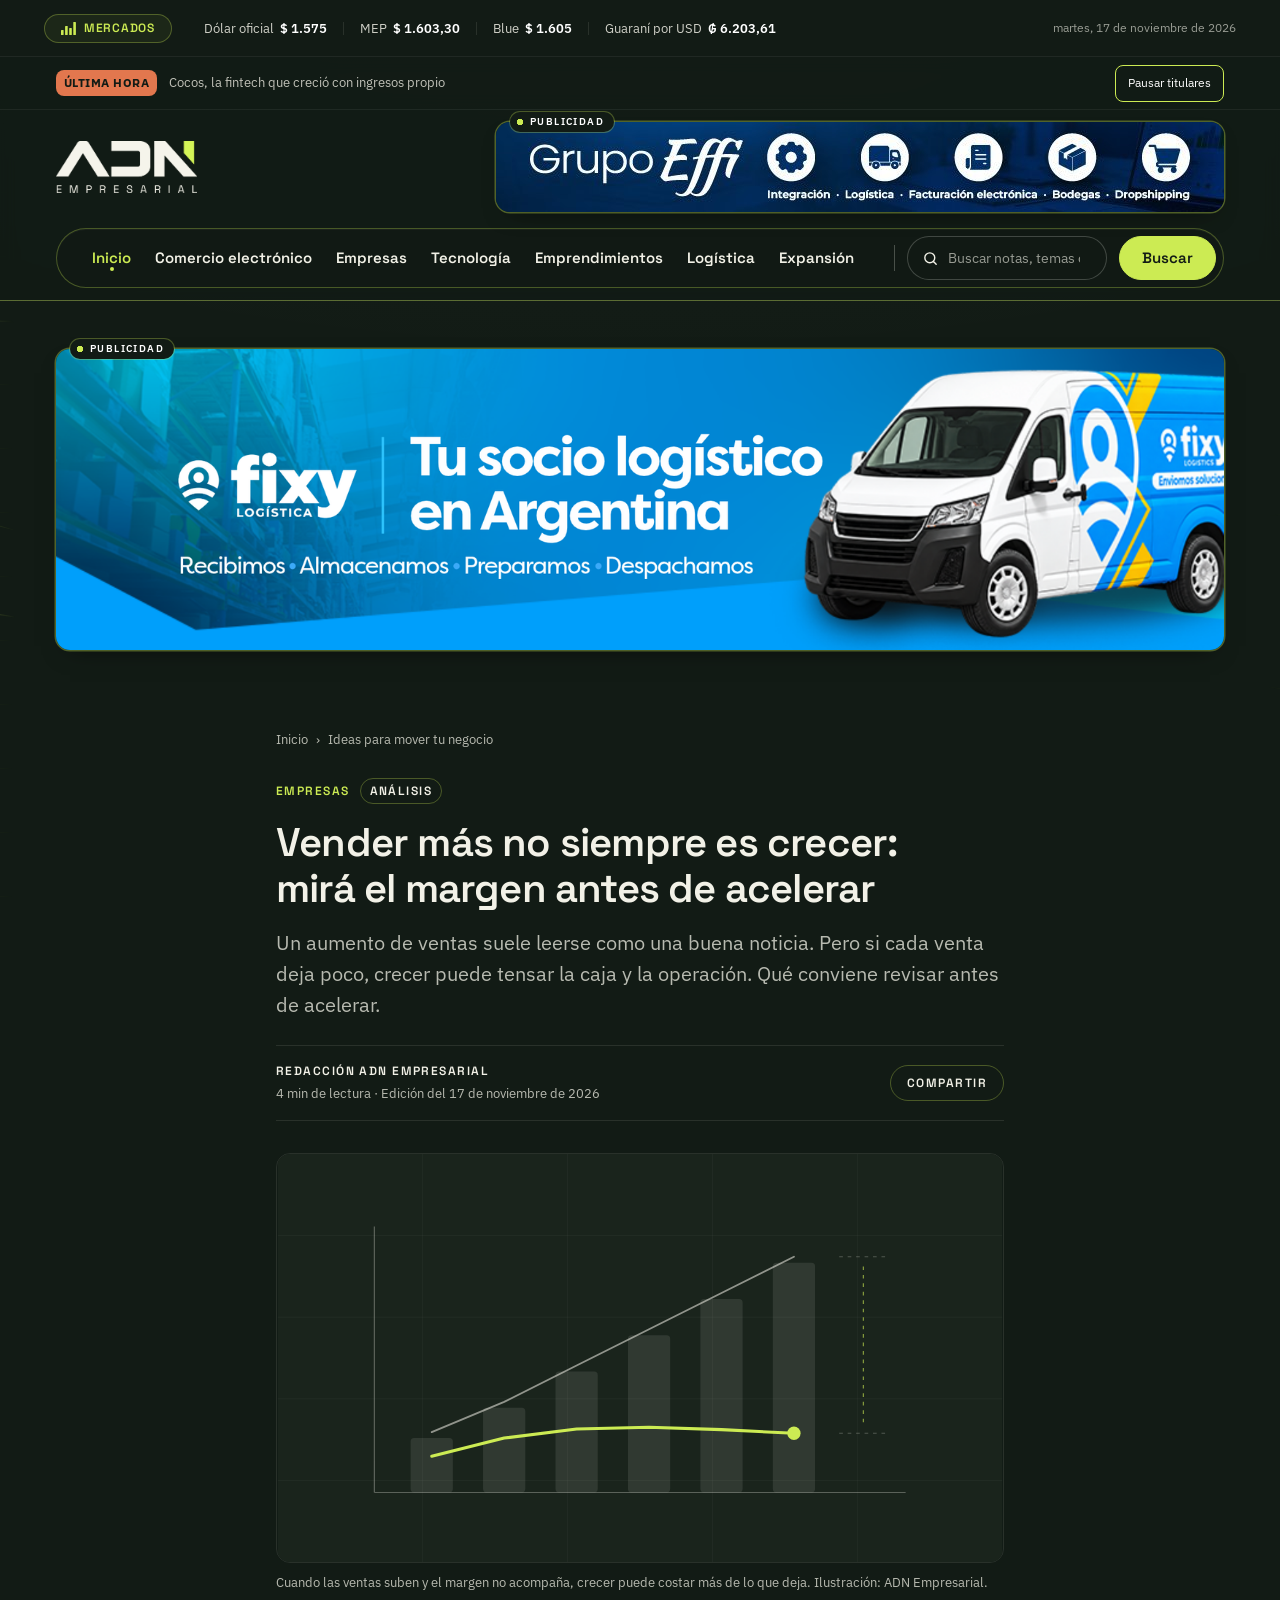
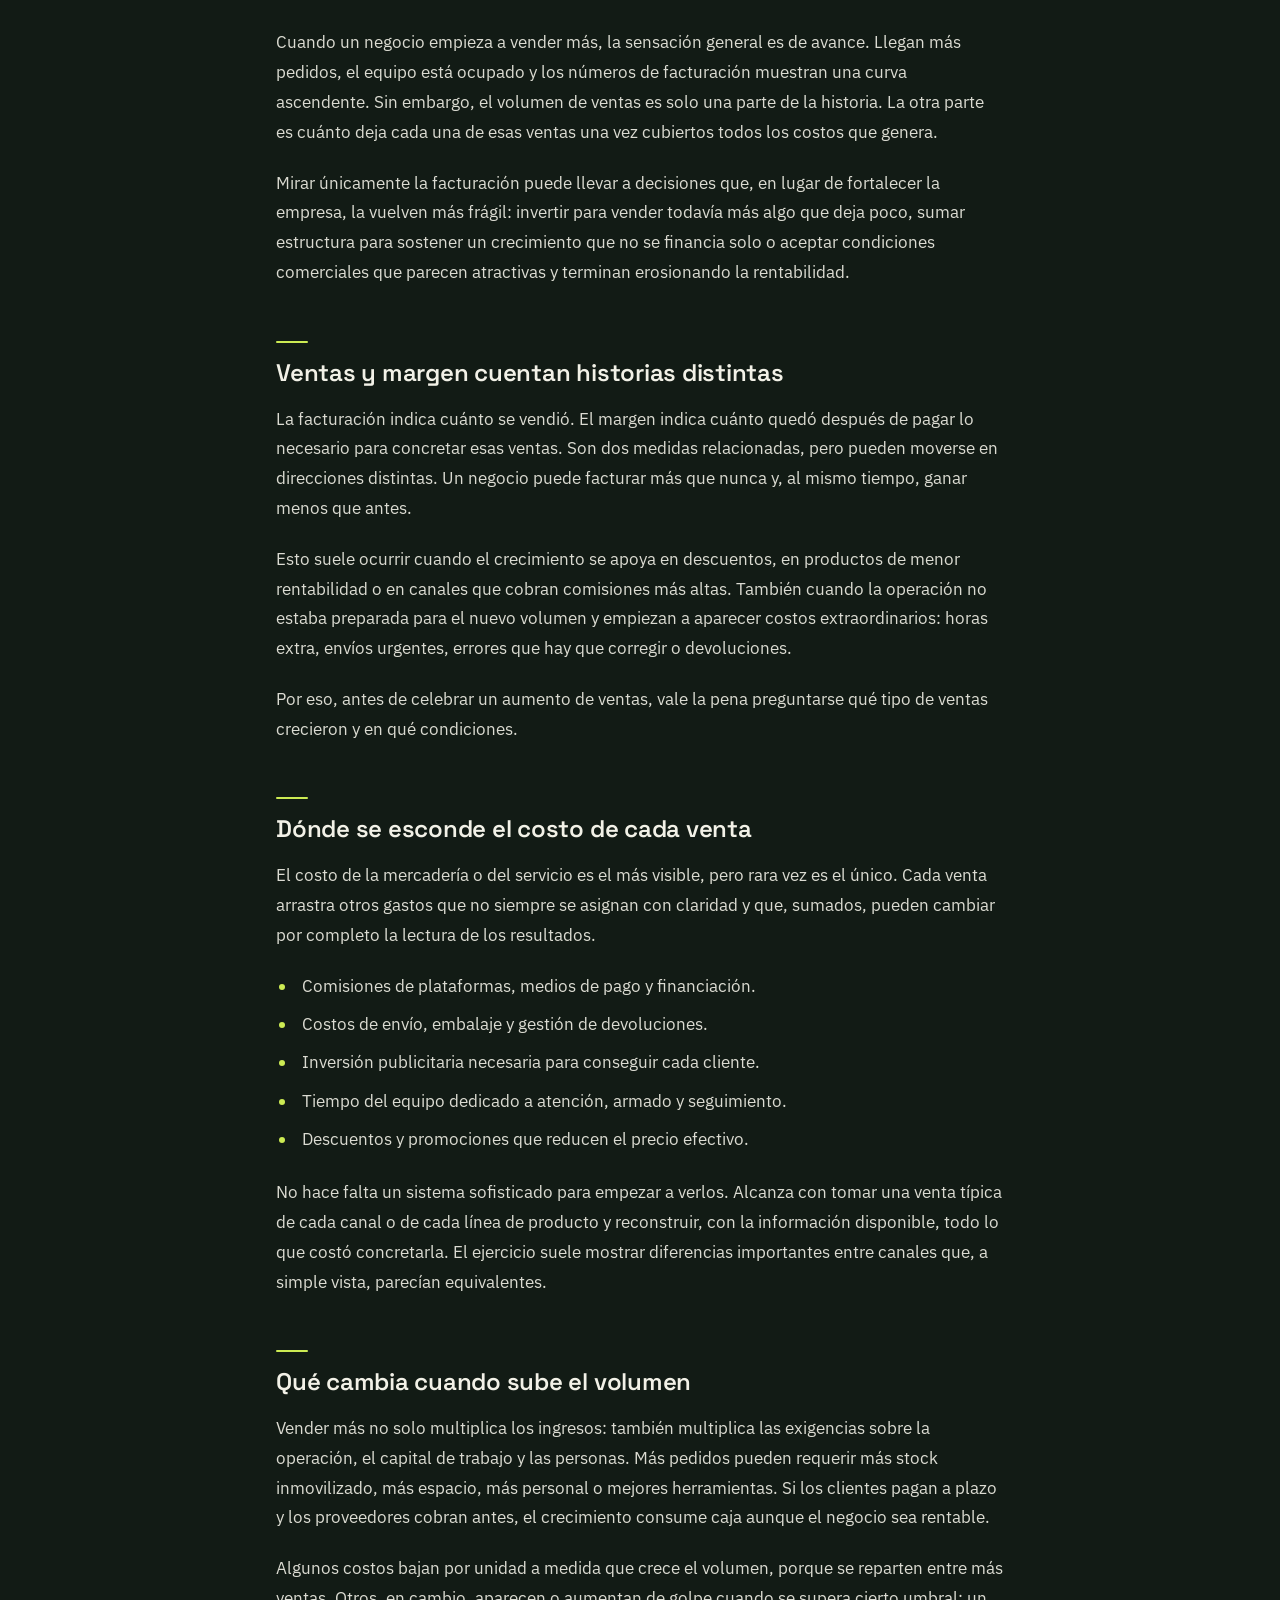
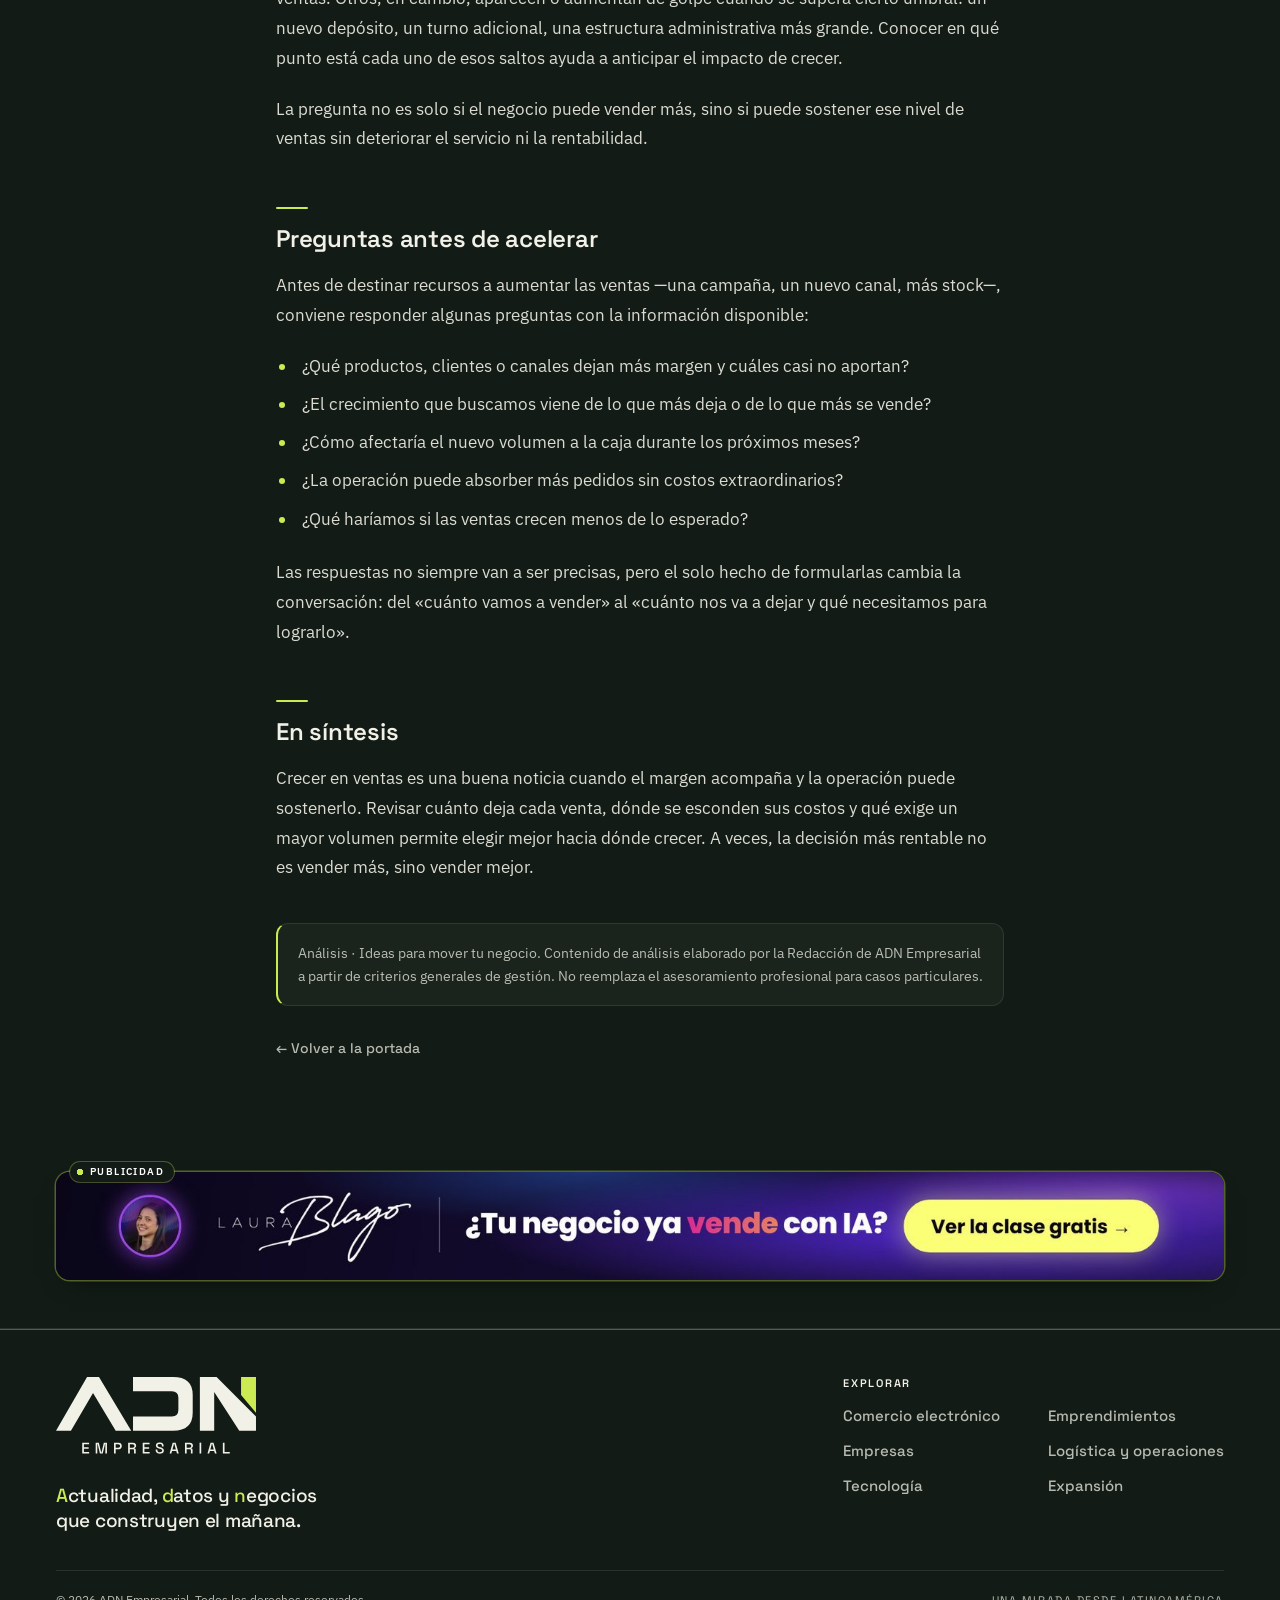
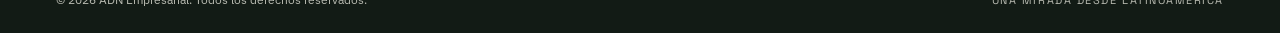
<file: ideas/vender-mas-no-siempre-es-crecer.html>
<!DOCTYPE html><html lang="es-CO"><head>
	<meta charset="utf-8">
	<meta name="viewport" content="width=device-width, initial-scale=1">
	<title>Vender más no siempre es crecer: mirá el margen antes de acelerar – ADN Empresarial</title>
<meta name="robots" content="max-image-preview:large">
<link rel="dns-prefetch" href="//cdn-reach.hostinger.com">
<link rel="dns-prefetch" href="//fonts.googleapis.com">
<link href="https://fonts.gstatic.com" crossorigin="" rel="preconnect">
<link rel="preconnect" href="https://fonts.googleapis.com">
<link rel="alternate" type="application/rss+xml" title="ADN Empresarial » Feed" href="https://adnempresariallatam.com/feed/">
<link rel="alternate" type="application/rss+xml" title="ADN Empresarial » RSS de los comentarios" href="https://adnempresariallatam.com/comments/feed/">
<link rel="icon" href="../images/adn-icono.svg" type="image/svg+xml">

<!-- ADN: vista previa al compartir -->
<meta property="og:locale" content="es_AR">
<meta property="og:site_name" content="ADN Empresarial">
<meta property="og:type" content="article">
<meta property="og:title" content="Vender más no siempre es crecer: mirá el margen antes de acelerar – ADN Empresarial">
<meta property="og:description" content="Un aumento de ventas suele leerse como una buena noticia. Pero si cada venta deja poco, crecer puede tensar la caja y la operación. Qué conviene revisar antes de acelerar.">
<meta property="og:image" content="../images/ideas/margen.svg">
<meta name="twitter:card" content="summary_large_image">
<meta name="twitter:title" content="Vender más no siempre es crecer: mirá el margen antes de acelerar – ADN Empresarial">
<meta name="twitter:description" content="Un aumento de ventas suele leerse como una buena noticia. Pero si cada venta deja poco, crecer puede tensar la caja y la operación. Qué conviene revisar antes de acelerar.">
<meta name="twitter:image" content="../images/ideas/margen.svg">
<meta name="description" content="Un aumento de ventas suele leerse como una buena noticia. Pero si cada venta deja poco, crecer puede tensar la caja y la operación. Qué conviene revisar antes de acelerar.">
<style id="wp-img-auto-sizes-contain-inline-css">
img:is([sizes=auto i],[sizes^="auto," i]){contain-intrinsic-size:3000px 1500px}
/*# sourceURL=wp-img-auto-sizes-contain-inline-css */
</style>
 
<style id="wp-emoji-styles-inline-css">

	img.wp-smiley, img.emoji {
		display: inline !important;
		border: none !important;
		box-shadow: none !important;
		height: 1em !important;
		width: 1em !important;
		margin: 0 0.07em !important;
		vertical-align: -0.1em !important;
		background: none !important;
		padding: 0 !important;
	}
/*# sourceURL=wp-emoji-styles-inline-css */
</style>
<style id="wp-block-library-inline-css">
:root{--wp-block-synced-color:#7a00df;--wp-block-synced-color--rgb:122,0,223;--wp-bound-block-color:var(--wp-block-synced-color);--wp-editor-canvas-background:#ddd;--wp-admin-theme-color:#007cba;--wp-admin-theme-color--rgb:0,124,186;--wp-admin-theme-color-darker-10:#006ba1;--wp-admin-theme-color-darker-10--rgb:0,107,160.5;--wp-admin-theme-color-darker-20:#005a87;--wp-admin-theme-color-darker-20--rgb:0,90,135;--wp-admin-border-width-focus:2px}@media (min-resolution:192dpi){:root{--wp-admin-border-width-focus:1.5px}}.wp-element-button{cursor:pointer}:root .has-very-light-gray-background-color{background-color:#eee}:root .has-very-dark-gray-background-color{background-color:#313131}:root .has-very-light-gray-color{color:#eee}:root .has-very-dark-gray-color{color:#313131}:root .has-vivid-green-cyan-to-vivid-cyan-blue-gradient-background{background:linear-gradient(135deg,#00d084,#0693e3)}:root .has-purple-crush-gradient-background{background:linear-gradient(135deg,#34e2e4,#4721fb 50%,#ab1dfe)}:root .has-hazy-dawn-gradient-background{background:linear-gradient(135deg,#faaca8,#dad0ec)}:root .has-subdued-olive-gradient-background{background:linear-gradient(135deg,#fafae1,#67a671)}:root .has-atomic-cream-gradient-background{background:linear-gradient(135deg,#fdd79a,#004a59)}:root .has-nightshade-gradient-background{background:linear-gradient(135deg,#330968,#31cdcf)}:root .has-midnight-gradient-background{background:linear-gradient(135deg,#020381,#2874fc)}:root{--wp--preset--font-size--normal:16px;--wp--preset--font-size--huge:42px}.has-regular-font-size{font-size:1em}.has-larger-font-size{font-size:2.625em}.has-normal-font-size{font-size:var(--wp--preset--font-size--normal)}.has-huge-font-size{font-size:var(--wp--preset--font-size--huge)}:root .has-text-align-center{text-align:center}:root .has-text-align-left{text-align:left}:root .has-text-align-right{text-align:right}.has-fit-text{white-space:nowrap!important}#end-resizable-editor-section{display:none}.aligncenter{clear:both}.items-justified-left{justify-content:flex-start}.items-justified-center{justify-content:center}.items-justified-right{justify-content:flex-end}.items-justified-space-between{justify-content:space-between}.screen-reader-text{word-wrap:normal!important;border:0;clip-path:inset(50%);height:1px;margin:-1px;overflow:hidden;padding:0;position:absolute;width:1px;word-break:normal!important}.screen-reader-text:focus{background-color:#ddd;clip-path:none;color:#444;display:block;font-size:1em;height:auto;left:5px;line-height:normal;padding:15px 23px 14px;text-decoration:none;top:5px;width:auto;z-index:100000}html :where(.has-border-color){border-style:solid}html :where([style^=border-color],[style*=";border-color"],[style*="; border-color"]){border-style:solid}html :where([style^=border-top-color],[style*=";border-top-color"],[style*="; border-top-color"]){border-top-style:solid}html :where([style^=border-right-color],[style*=";border-right-color"],[style*="; border-right-color"]){border-right-style:solid}html :where([style^=border-bottom-color],[style*=";border-bottom-color"],[style*="; border-bottom-color"]){border-bottom-style:solid}html :where([style^=border-left-color],[style*=";border-left-color"],[style*="; border-left-color"]){border-left-style:solid}html :where([style^=border-width],[style*=";border-width"],[style*="; border-width"]){border-style:solid}html :where([style^=border-top-width],[style*=";border-top-width"],[style*="; border-top-width"]){border-top-style:solid}html :where([style^=border-right-width],[style*=";border-right-width"],[style*="; border-right-width"]){border-right-style:solid}html :where([style^=border-bottom-width],[style*=";border-bottom-width"],[style*="; border-bottom-width"]){border-bottom-style:solid}html :where([style^=border-left-width],[style*=";border-left-width"],[style*="; border-left-width"]){border-left-style:solid}html :where(img[class*=wp-image-]){height:auto;max-width:100%}:where(figure){margin:0 0 1em}html :where(.is-position-sticky){--wp-admin--admin-bar--position-offset:var(--wp-admin--admin-bar--height,0px)}@media screen and (max-width:600px){html :where(.is-position-sticky){--wp-admin--admin-bar--position-offset:0px}}

/*# sourceURL=/wp-includes/css/dist/block-library/common.min.css */
</style>
<style id="wp-block-categories-inline-css">
.wp-block-categories{box-sizing:border-box}.wp-block-categories.alignleft{margin-right:2em}.wp-block-categories.alignright{margin-left:2em}.wp-block-categories.wp-block-categories-dropdown.aligncenter{text-align:center}.wp-block-categories .wp-block-categories__label:not(.screen-reader-text){display:block;width:100%}
/*# sourceURL=https://adnempresariallatam.com/wp-includes/blocks/categories/style.min.css */
</style>
<style id="wp-block-heading-inline-css">
h1:where(.wp-block-heading).has-background,h2:where(.wp-block-heading).has-background,h3:where(.wp-block-heading).has-background,h4:where(.wp-block-heading).has-background,h5:where(.wp-block-heading).has-background,h6:where(.wp-block-heading).has-background{padding:1.25em 2.375em}h1.has-text-align-left[style*=writing-mode]:where([style*=vertical-lr]),h1.has-text-align-right[style*=writing-mode]:where([style*=vertical-rl]),h2.has-text-align-left[style*=writing-mode]:where([style*=vertical-lr]),h2.has-text-align-right[style*=writing-mode]:where([style*=vertical-rl]),h3.has-text-align-left[style*=writing-mode]:where([style*=vertical-lr]),h3.has-text-align-right[style*=writing-mode]:where([style*=vertical-rl]),h4.has-text-align-left[style*=writing-mode]:where([style*=vertical-lr]),h4.has-text-align-right[style*=writing-mode]:where([style*=vertical-rl]),h5.has-text-align-left[style*=writing-mode]:where([style*=vertical-lr]),h5.has-text-align-right[style*=writing-mode]:where([style*=vertical-rl]),h6.has-text-align-left[style*=writing-mode]:where([style*=vertical-lr]),h6.has-text-align-right[style*=writing-mode]:where([style*=vertical-rl]){rotate:180deg}
/*# sourceURL=https://adnempresariallatam.com/wp-includes/blocks/heading/style.min.css */
</style>
<style id="wp-block-post-date-inline-css">
.wp-block-post-date{box-sizing:border-box}
/*# sourceURL=https://adnempresariallatam.com/wp-includes/blocks/post-date/style.min.css */
</style>
<style id="wp-block-post-excerpt-inline-css">
:where(.wp-block-post-excerpt){box-sizing:border-box;margin-bottom:var(--wp--style--block-gap);margin-top:var(--wp--style--block-gap)}.wp-block-post-excerpt__excerpt{margin-bottom:0;margin-top:0}.wp-block-post-excerpt__more-text{margin-bottom:0;margin-top:var(--wp--style--block-gap)}.wp-block-post-excerpt__more-link{display:inline-block}
/*# sourceURL=https://adnempresariallatam.com/wp-includes/blocks/post-excerpt/style.min.css */
</style>
<style id="wp-block-post-featured-image-inline-css">
.wp-block-post-featured-image{margin-left:0;margin-right:0}.wp-block-post-featured-image a{display:block;height:100%}.wp-block-post-featured-image :where(img){box-sizing:border-box;height:auto;max-width:100%;vertical-align:bottom;width:100%}.wp-block-post-featured-image.alignfull img,.wp-block-post-featured-image.alignwide img{width:100%}.wp-block-post-featured-image .wp-block-post-featured-image__overlay.has-background-dim{background-color:#000;inset:0;position:absolute}.wp-block-post-featured-image{position:relative}.wp-block-post-featured-image .wp-block-post-featured-image__overlay.has-background-gradient{background-color:transparent}.wp-block-post-featured-image .wp-block-post-featured-image__overlay.has-background-dim-0{opacity:0}.wp-block-post-featured-image .wp-block-post-featured-image__overlay.has-background-dim-10{opacity:.1}.wp-block-post-featured-image .wp-block-post-featured-image__overlay.has-background-dim-20{opacity:.2}.wp-block-post-featured-image .wp-block-post-featured-image__overlay.has-background-dim-30{opacity:.3}.wp-block-post-featured-image .wp-block-post-featured-image__overlay.has-background-dim-40{opacity:.4}.wp-block-post-featured-image .wp-block-post-featured-image__overlay.has-background-dim-50{opacity:.5}.wp-block-post-featured-image .wp-block-post-featured-image__overlay.has-background-dim-60{opacity:.6}.wp-block-post-featured-image .wp-block-post-featured-image__overlay.has-background-dim-70{opacity:.7}.wp-block-post-featured-image .wp-block-post-featured-image__overlay.has-background-dim-80{opacity:.8}.wp-block-post-featured-image .wp-block-post-featured-image__overlay.has-background-dim-90{opacity:.9}.wp-block-post-featured-image .wp-block-post-featured-image__overlay.has-background-dim-100{opacity:1}.wp-block-post-featured-image:where(.alignleft,.alignright){width:100%}
/*# sourceURL=https://adnempresariallatam.com/wp-includes/blocks/post-featured-image/style.min.css */
</style>
<style id="wp-block-post-template-inline-css">
.wp-block-post-template{box-sizing:border-box;list-style:none;margin-bottom:0;margin-top:0;max-width:100%;padding:0}.wp-block-post-template.is-flex-container{display:flex;flex-direction:row;flex-wrap:wrap;gap:1.25em}.wp-block-post-template.is-flex-container>li{margin:0;width:100%}@media (min-width:600px){.wp-block-post-template.is-flex-container.is-flex-container.columns-2>li{width:calc(50% - .625em)}.wp-block-post-template.is-flex-container.is-flex-container.columns-3>li{width:calc(33.33333% - .83333em)}.wp-block-post-template.is-flex-container.is-flex-container.columns-4>li{width:calc(25% - .9375em)}.wp-block-post-template.is-flex-container.is-flex-container.columns-5>li{width:calc(20% - 1em)}.wp-block-post-template.is-flex-container.is-flex-container.columns-6>li{width:calc(16.66667% - 1.04167em)}}@media (max-width:600px){.wp-block-post-template-is-layout-grid[class*=columns-]:not(.has-native-responsive-grid){grid-template-columns:1fr}}.wp-block-post-template-is-layout-constrained>li>.alignright,.wp-block-post-template-is-layout-flow>li>.alignright{float:right;margin-inline-end:0;margin-inline-start:2em}.wp-block-post-template-is-layout-constrained>li>.alignleft,.wp-block-post-template-is-layout-flow>li>.alignleft{float:left;margin-inline-end:2em;margin-inline-start:0}.wp-block-post-template-is-layout-constrained>li>.aligncenter,.wp-block-post-template-is-layout-flow>li>.aligncenter{margin-inline-end:auto;margin-inline-start:auto}
/*# sourceURL=https://adnempresariallatam.com/wp-includes/blocks/post-template/style.min.css */
</style>
<style id="wp-block-post-terms-inline-css">
.wp-block-post-terms{box-sizing:border-box}.wp-block-post-terms .wp-block-post-terms__separator{white-space:pre-wrap}
/*# sourceURL=https://adnempresariallatam.com/wp-includes/blocks/post-terms/style.min.css */
</style>
<style id="wp-block-post-title-inline-css">
.wp-block-post-title{box-sizing:border-box;word-break:break-word}.wp-block-post-title :where(a){display:inline-block;font-family:inherit;font-size:inherit;font-style:inherit;font-weight:inherit;letter-spacing:inherit;line-height:inherit;text-decoration:inherit}
/*# sourceURL=https://adnempresariallatam.com/wp-includes/blocks/post-title/style.min.css */
</style>
<style id="wp-block-columns-inline-css">
.wp-block-columns{box-sizing:border-box;display:flex;flex-wrap:wrap!important}@media (min-width:782px){.wp-block-columns{flex-wrap:nowrap!important}}.wp-block-columns{align-items:normal!important}.wp-block-columns.are-vertically-aligned-top{align-items:flex-start}.wp-block-columns.are-vertically-aligned-center{align-items:center}.wp-block-columns.are-vertically-aligned-bottom{align-items:flex-end}@media (max-width:781px){.wp-block-columns:not(.is-not-stacked-on-mobile)>.wp-block-column{flex-basis:100%!important}}@media (min-width:782px){.wp-block-columns:not(.is-not-stacked-on-mobile)>.wp-block-column{flex-basis:0;flex-grow:1}.wp-block-columns:not(.is-not-stacked-on-mobile)>.wp-block-column[style*=flex-basis]{flex-grow:0}}.wp-block-columns.is-not-stacked-on-mobile{flex-wrap:nowrap!important}.wp-block-columns.is-not-stacked-on-mobile>.wp-block-column{flex-basis:0;flex-grow:1}.wp-block-columns.is-not-stacked-on-mobile>.wp-block-column[style*=flex-basis]{flex-grow:0}:where(.wp-block-columns){margin-bottom:1.75em}:where(.wp-block-columns.has-background){padding:1.25em 2.375em}.wp-block-column{flex-grow:1;min-width:0;overflow-wrap:break-word;word-break:break-word}.wp-block-column.is-vertically-aligned-top{align-self:flex-start}.wp-block-column.is-vertically-aligned-center{align-self:center}.wp-block-column.is-vertically-aligned-bottom{align-self:flex-end}.wp-block-column.is-vertically-aligned-stretch{align-self:stretch}.wp-block-column.is-vertically-aligned-bottom,.wp-block-column.is-vertically-aligned-center,.wp-block-column.is-vertically-aligned-top{width:100%}
/*# sourceURL=https://adnempresariallatam.com/wp-includes/blocks/columns/style.min.css */
</style>
<style id="wp-block-group-inline-css">
.wp-block-group{box-sizing:border-box}:where(.wp-block-group.wp-block-group-is-layout-constrained){position:relative}
/*# sourceURL=https://adnempresariallatam.com/wp-includes/blocks/group/style.min.css */
</style>

<style id="classic-theme-styles-inline-css">
/*! This file is auto-generated */
.wp-block-button__link{color:#fff;background-color:#32373c;border-radius:9999px;box-shadow:none;text-decoration:none;padding:calc(.667em + 2px) calc(1.333em + 2px);font-size:1.125em}.wp-block-file__button{background:#32373c;color:#fff;text-decoration:none}
/*# sourceURL=/wp-includes/css/classic-themes.min.css */
</style>

<style id="global-styles-inline-css">
:root{--wp--preset--aspect-ratio--square: 1;--wp--preset--aspect-ratio--4-3: 4/3;--wp--preset--aspect-ratio--3-4: 3/4;--wp--preset--aspect-ratio--3-2: 3/2;--wp--preset--aspect-ratio--2-3: 2/3;--wp--preset--aspect-ratio--16-9: 16/9;--wp--preset--aspect-ratio--9-16: 9/16;--wp--preset--color--black: #000000;--wp--preset--color--cyan-bluish-gray: #abb8c3;--wp--preset--color--white: #ffffff;--wp--preset--color--pale-pink: #f78da7;--wp--preset--color--vivid-red: #cf2e2e;--wp--preset--color--luminous-vivid-orange: #ff6900;--wp--preset--color--luminous-vivid-amber: #fcb900;--wp--preset--color--light-green-cyan: #7bdcb5;--wp--preset--color--vivid-green-cyan: #00d084;--wp--preset--color--pale-cyan-blue: #8ed1fc;--wp--preset--color--vivid-cyan-blue: #0693e3;--wp--preset--color--vivid-purple: #9b51e0;--wp--preset--gradient--vivid-cyan-blue-to-vivid-purple: linear-gradient(135deg,rgb(6,147,227) 0%,rgb(155,81,224) 100%);--wp--preset--gradient--light-green-cyan-to-vivid-green-cyan: linear-gradient(135deg,rgb(122,220,180) 0%,rgb(0,208,130) 100%);--wp--preset--gradient--luminous-vivid-amber-to-luminous-vivid-orange: linear-gradient(135deg,rgb(252,185,0) 0%,rgb(255,105,0) 100%);--wp--preset--gradient--luminous-vivid-orange-to-vivid-red: linear-gradient(135deg,rgb(255,105,0) 0%,rgb(207,46,46) 100%);--wp--preset--gradient--very-light-gray-to-cyan-bluish-gray: linear-gradient(135deg,rgb(238,238,238) 0%,rgb(169,184,195) 100%);--wp--preset--gradient--cool-to-warm-spectrum: linear-gradient(135deg,rgb(74,234,220) 0%,rgb(151,120,209) 20%,rgb(207,42,186) 40%,rgb(238,44,130) 60%,rgb(251,105,98) 80%,rgb(254,248,76) 100%);--wp--preset--gradient--blush-light-purple: linear-gradient(135deg,rgb(255,206,236) 0%,rgb(152,150,240) 100%);--wp--preset--gradient--blush-bordeaux: linear-gradient(135deg,rgb(254,205,165) 0%,rgb(254,45,45) 50%,rgb(107,0,62) 100%);--wp--preset--gradient--luminous-dusk: linear-gradient(135deg,rgb(255,203,112) 0%,rgb(199,81,192) 50%,rgb(65,88,208) 100%);--wp--preset--gradient--pale-ocean: linear-gradient(135deg,rgb(255,245,203) 0%,rgb(182,227,212) 50%,rgb(51,167,181) 100%);--wp--preset--gradient--electric-grass: linear-gradient(135deg,rgb(202,248,128) 0%,rgb(113,206,126) 100%);--wp--preset--gradient--midnight: linear-gradient(135deg,rgb(2,3,129) 0%,rgb(40,116,252) 100%);--wp--preset--font-size--small: 13px;--wp--preset--font-size--medium: 20px;--wp--preset--font-size--large: 36px;--wp--preset--font-size--x-large: 42px;--wp--preset--spacing--20: 0.44rem;--wp--preset--spacing--30: 0.67rem;--wp--preset--spacing--40: 1rem;--wp--preset--spacing--50: 1.5rem;--wp--preset--spacing--60: 2.25rem;--wp--preset--spacing--70: 3.38rem;--wp--preset--spacing--80: 5.06rem;--wp--preset--shadow--natural: 6px 6px 9px rgba(0, 0, 0, 0.2);--wp--preset--shadow--deep: 12px 12px 50px rgba(0, 0, 0, 0.4);--wp--preset--shadow--sharp: 6px 6px 0px rgba(0, 0, 0, 0.2);--wp--preset--shadow--outlined: 6px 6px 0px -3px rgb(255, 255, 255), 6px 6px rgb(0, 0, 0);--wp--preset--shadow--crisp: 6px 6px 0px rgb(0, 0, 0);}.wp-block-button{--wp--preset--dimension--25: 25%;--wp--preset--dimension--50: 50%;--wp--preset--dimension--75: 75%;--wp--preset--dimension--100: 100%;}:where(body) { margin: 0; }:where(.is-layout-flex){gap: 0.5em;}:where(.is-layout-grid){gap: 0.5em;}body .is-layout-flex{display: flex;}.is-layout-flex{flex-wrap: wrap;align-items: center;}.is-layout-flex > :is(*, div){margin: 0;}body .is-layout-grid{display: grid;}.is-layout-grid > :is(*, div){margin: 0;}body{padding-top: 0px;padding-right: 0px;padding-bottom: 0px;padding-left: 0px;}:root :where(.wp-element-button, .wp-block-button__link){background-color: #32373c;border-width: 0;color: #fff;font-family: inherit;font-size: inherit;font-style: inherit;font-weight: inherit;letter-spacing: inherit;line-height: inherit;padding-top: calc(0.667em + 2px);padding-right: calc(1.333em + 2px);padding-bottom: calc(0.667em + 2px);padding-left: calc(1.333em + 2px);text-decoration: none;text-transform: inherit;}.has-black-color{color: var(--wp--preset--color--black) !important;}.has-cyan-bluish-gray-color{color: var(--wp--preset--color--cyan-bluish-gray) !important;}.has-white-color{color: var(--wp--preset--color--white) !important;}.has-pale-pink-color{color: var(--wp--preset--color--pale-pink) !important;}.has-vivid-red-color{color: var(--wp--preset--color--vivid-red) !important;}.has-luminous-vivid-orange-color{color: var(--wp--preset--color--luminous-vivid-orange) !important;}.has-luminous-vivid-amber-color{color: var(--wp--preset--color--luminous-vivid-amber) !important;}.has-light-green-cyan-color{color: var(--wp--preset--color--light-green-cyan) !important;}.has-vivid-green-cyan-color{color: var(--wp--preset--color--vivid-green-cyan) !important;}.has-pale-cyan-blue-color{color: var(--wp--preset--color--pale-cyan-blue) !important;}.has-vivid-cyan-blue-color{color: var(--wp--preset--color--vivid-cyan-blue) !important;}.has-vivid-purple-color{color: var(--wp--preset--color--vivid-purple) !important;}.has-black-background-color{background-color: var(--wp--preset--color--black) !important;}.has-cyan-bluish-gray-background-color{background-color: var(--wp--preset--color--cyan-bluish-gray) !important;}.has-white-background-color{background-color: var(--wp--preset--color--white) !important;}.has-pale-pink-background-color{background-color: var(--wp--preset--color--pale-pink) !important;}.has-vivid-red-background-color{background-color: var(--wp--preset--color--vivid-red) !important;}.has-luminous-vivid-orange-background-color{background-color: var(--wp--preset--color--luminous-vivid-orange) !important;}.has-luminous-vivid-amber-background-color{background-color: var(--wp--preset--color--luminous-vivid-amber) !important;}.has-light-green-cyan-background-color{background-color: var(--wp--preset--color--light-green-cyan) !important;}.has-vivid-green-cyan-background-color{background-color: var(--wp--preset--color--vivid-green-cyan) !important;}.has-pale-cyan-blue-background-color{background-color: var(--wp--preset--color--pale-cyan-blue) !important;}.has-vivid-cyan-blue-background-color{background-color: var(--wp--preset--color--vivid-cyan-blue) !important;}.has-vivid-purple-background-color{background-color: var(--wp--preset--color--vivid-purple) !important;}.has-black-border-color{border-color: var(--wp--preset--color--black) !important;}.has-cyan-bluish-gray-border-color{border-color: var(--wp--preset--color--cyan-bluish-gray) !important;}.has-white-border-color{border-color: var(--wp--preset--color--white) !important;}.has-pale-pink-border-color{border-color: var(--wp--preset--color--pale-pink) !important;}.has-vivid-red-border-color{border-color: var(--wp--preset--color--vivid-red) !important;}.has-luminous-vivid-orange-border-color{border-color: var(--wp--preset--color--luminous-vivid-orange) !important;}.has-luminous-vivid-amber-border-color{border-color: var(--wp--preset--color--luminous-vivid-amber) !important;}.has-light-green-cyan-border-color{border-color: var(--wp--preset--color--light-green-cyan) !important;}.has-vivid-green-cyan-border-color{border-color: var(--wp--preset--color--vivid-green-cyan) !important;}.has-pale-cyan-blue-border-color{border-color: var(--wp--preset--color--pale-cyan-blue) !important;}.has-vivid-cyan-blue-border-color{border-color: var(--wp--preset--color--vivid-cyan-blue) !important;}.has-vivid-purple-border-color{border-color: var(--wp--preset--color--vivid-purple) !important;}.has-vivid-cyan-blue-to-vivid-purple-gradient-background{background: var(--wp--preset--gradient--vivid-cyan-blue-to-vivid-purple) !important;}.has-light-green-cyan-to-vivid-green-cyan-gradient-background{background: var(--wp--preset--gradient--light-green-cyan-to-vivid-green-cyan) !important;}.has-luminous-vivid-amber-to-luminous-vivid-orange-gradient-background{background: var(--wp--preset--gradient--luminous-vivid-amber-to-luminous-vivid-orange) !important;}.has-luminous-vivid-orange-to-vivid-red-gradient-background{background: var(--wp--preset--gradient--luminous-vivid-orange-to-vivid-red) !important;}.has-very-light-gray-to-cyan-bluish-gray-gradient-background{background: var(--wp--preset--gradient--very-light-gray-to-cyan-bluish-gray) !important;}.has-cool-to-warm-spectrum-gradient-background{background: var(--wp--preset--gradient--cool-to-warm-spectrum) !important;}.has-blush-light-purple-gradient-background{background: var(--wp--preset--gradient--blush-light-purple) !important;}.has-blush-bordeaux-gradient-background{background: var(--wp--preset--gradient--blush-bordeaux) !important;}.has-luminous-dusk-gradient-background{background: var(--wp--preset--gradient--luminous-dusk) !important;}.has-pale-ocean-gradient-background{background: var(--wp--preset--gradient--pale-ocean) !important;}.has-electric-grass-gradient-background{background: var(--wp--preset--gradient--electric-grass) !important;}.has-midnight-gradient-background{background: var(--wp--preset--gradient--midnight) !important;}.has-small-font-size{font-size: var(--wp--preset--font-size--small) !important;}.has-medium-font-size{font-size: var(--wp--preset--font-size--medium) !important;}.has-large-font-size{font-size: var(--wp--preset--font-size--large) !important;}.has-x-large-font-size{font-size: var(--wp--preset--font-size--x-large) !important;}
:where(.wp-block-post-template.is-layout-flex){gap: 1.25em;}:where(.wp-block-post-template.is-layout-grid){gap: 1.25em;}
:where(.wp-block-columns.is-layout-flex){gap: 2em;}:where(.wp-block-columns.is-layout-grid){gap: 2em;}
/*# sourceURL=global-styles-inline-css */
</style>

<link rel="stylesheet" id="sic-ads-css" href="../css/sic-ads.css" media="all">
<link rel="stylesheet" id="sic-prensa-style-css" href="../css/style.css" media="all">
<style id="sic-prensa-style-inline-css">
.sic-redes{display:flex;flex-wrap:wrap;gap:var(--sic-sp-2);margin:0;padding:0;list-style:none}.sic-redes__enlace{display:inline-flex;align-items:center;justify-content:center;min-width:44px;min-height:44px;color:inherit}.sic-redes__enlace .sic-icono{width:24px;height:24px;fill:none;stroke:currentColor;stroke-width:1.5}
/*# sourceURL=sic-prensa-style-inline-css */
</style>
<link rel="stylesheet" id="sic-prensa-blocks-css" href="../css/blocks.css" media="all">
<link rel="stylesheet" id="sic-prensa-barra-css" href="../css/barra.css" media="all">
<link rel="stylesheet" id="sic-prensa-layout-css" href="../css/layout.css" media="all">
<link rel="stylesheet" id="sic-prensa-nav-css" href="../css/nav.css" media="all">
<link rel="stylesheet" id="sic-prensa-tarjeta-css" href="../css/tarjeta.css" media="all">
<link rel="stylesheet" id="sic-prensa-cabecera-css" href="../css/cabecera.css" media="all">
<link rel="stylesheet" id="adn-fuentes-css" href="https://fonts.googleapis.com/css2?family=IBM+Plex+Sans:ital,wght@0,400;0,500;0,600;1,400&amp;family=Space+Grotesk:wght@400;500;600&amp;display=swap" media="all">
<link rel="stylesheet" id="pia-brand-tokens-css" href="../css/pia-brand-tokens.css" media="all">
<link rel="stylesheet" id="pia-components-css" href="../css/pia-components.css" media="all">
<link rel="stylesheet" id="pia-bloques-css" href="../css/pia-bloques.css" media="all">
<link rel="stylesheet" id="adn-empresarial-child-css" href="../css/style_1.css" media="all">
<link rel="stylesheet" id="pia-senal-css" href="../css/pia-senal.css" media="all">
<link rel="stylesheet" id="adn-sobre-efectos-css" href="../css/adn-sobre-efectos.css" media="all">
<link rel="stylesheet" id="adn-marca-css" href="../css/adn-marca.css" media="all">
<link rel="stylesheet" id="adn-cabecera-lateral-css" href="../css/adn-cabecera-lateral.css" media="all">
<link rel="stylesheet" id="adn-mega-css" href="../css/adn-mega.css" media="all">
<link rel="stylesheet" id="adn-vision-css" href="../css/adn-vision.css" media="all">
<link rel="stylesheet" id="adn-grilla-css" href="../css/adn-grilla.css" media="all">
<link rel="stylesheet" id="adn-pie-css" href="../css/adn-pie.css" media="all">
<link rel="stylesheet" id="adn-articulo-css" href="../css/adn-articulo.css" media="all">
<meta name="generator" content="WordPress 7.1.4">
<style id="core-block-supports-inline-css">
.wp-container-core-columns-is-layout-8f761849{flex-wrap:nowrap;}.wp-container-core-post-template-is-layout-0fed8f92{grid-template-columns:repeat(3, minmax(0, 1fr));}
/*# sourceURL=core-block-supports-inline-css */
</style>

<script src="../js/wp-emoji-release.min.js" defer=""></script></head>
<body class="single adn-idea wp-theme-sic-prensa wp-child-theme-adn-empresarial-child sic-zona-lectura" data-tono="oscuro">
<svg id="sic-iconos" xmlns="http://www.w3.org/2000/svg" width="0" height="0" style="position:absolute" aria-hidden="true" focusable="false" fill="none" stroke="currentColor" stroke-width="1.5" stroke-linecap="round" stroke-linejoin="round"><symbol id="sic-i-lupa" viewBox="0 0 24 24"><circle cx="11" cy="11" r="6.5"></circle><path d="M16 16l4.5 4.5"></path></symbol><symbol id="sic-i-menu" viewBox="0 0 24 24"><path d="M4 7h16M4 12h16M4 17h16"></path></symbol><symbol id="sic-i-cerrar" viewBox="0 0 24 24"><path d="M6 6l12 12M18 6L6 18"></path></symbol><symbol id="sic-i-flecha" viewBox="0 0 24 24"><path d="M5 12h14M13 6l6 6-6 6"></path></symbol><symbol id="sic-i-flecha-arriba" viewBox="0 0 24 24"><path d="M12 19V5M6 11l6-6 6 6"></path></symbol><symbol id="sic-i-ojo" viewBox="0 0 24 24"><path d="M2.5 12S6 5.5 12 5.5 21.5 12 21.5 12 18 18.5 12 18.5 2.5 12 2.5 12z"></path><circle cx="12" cy="12" r="3"></circle></symbol><symbol id="sic-i-compartir" viewBox="0 0 24 24"><circle cx="6" cy="12" r="2.5"></circle><circle cx="18" cy="6" r="2.5"></circle><circle cx="18" cy="18" r="2.5"></circle><path d="M8.2 10.8l7.6-3.6M8.2 13.2l7.6 3.6"></path></symbol><symbol id="sic-i-enlace" viewBox="0 0 24 24"><path d="M10 14a4 4 0 0 0 5.7 0l3-3a4 4 0 0 0-5.7-5.7l-1 1M14 10a4 4 0 0 0-5.7 0l-3 3a4 4 0 0 0 5.7 5.7l1-1"></path></symbol><symbol id="sic-i-facebook" viewBox="0 0 24 24"><path d="M14.5 4.5h-2A3.5 3.5 0 0 0 9 8v2.5H6.5V14H9v6.5h3.5V14H15l.5-3.5h-3V8a.5.5 0 0 1 .5-.5h1.5z"></path></symbol><symbol id="sic-i-x" viewBox="0 0 24 24"><path d="M4.5 4.5h4l11 15h-4z"></path><path d="M19 4.5l-6.2 6.7M5 19.5l6.2-6.7"></path></symbol><symbol id="sic-i-instagram" viewBox="0 0 24 24"><rect x="4" y="4" width="16" height="16" rx="4.5"></rect><circle cx="12" cy="12" r="3.7"></circle><path d="M16.8 7.2h.01"></path></symbol><symbol id="sic-i-youtube" viewBox="0 0 24 24"><rect x="3" y="6" width="18" height="12" rx="4"></rect><path d="M10.5 9.5v5l4-2.5z"></path></symbol><symbol id="sic-i-tiktok" viewBox="0 0 24 24"><path d="M14 4v10.5a3.5 3.5 0 1 1-3.5-3.5"></path><path d="M14 4c.3 2.3 1.8 3.8 4.5 4"></path></symbol><symbol id="sic-i-linkedin" viewBox="0 0 24 24"><path d="M6 10v8M6 6.5h.01M10.5 18v-8M10.5 13a3 3 0 0 1 6 0v5"></path></symbol><symbol id="sic-i-whatsapp" viewBox="0 0 24 24"><path d="M4 20l1.2-4A8 8 0 1 1 8 18.8z"></path><path d="M9.5 9c0 3 2.5 5.5 5.5 5.5l1-1.5-2-1-1 .8c-.8-.3-1.6-1-2-2l.8-1-1-2z"></path></symbol><symbol id="sic-i-telegram" viewBox="0 0 24 24"><path d="M20 5L3.5 11.5l5.5 2L11 19l2.5-3.5 4 3z"></path><path d="M9 13.5L20 5"></path></symbol></svg>
<a href="#contenido" class="sic-saltar">Saltar al contenido</a>
<div class="adn-divisas" data-tono="oscuro"><div class="adn-divisas__fila"><span class="adn-divisas__rotulo">Mercados</span><ul class="adn-divisas__lista" aria-label="Cotizaciones del dólar y el guaraní"><li class="adn-divisas__item"><span class="adn-divisas__nombre">Dólar oficial</span> <span class="adn-divisas__valor">$&nbsp;1.575</span></li><li class="adn-divisas__item"><span class="adn-divisas__nombre">MEP</span> <span class="adn-divisas__valor">$&nbsp;1.603,30</span></li><li class="adn-divisas__item"><span class="adn-divisas__nombre">Blue</span> <span class="adn-divisas__valor">$&nbsp;1.605</span></li><li class="adn-divisas__item"><span class="adn-divisas__nombre">Guaraní por USD</span> <span class="adn-divisas__valor">₲&nbsp;6.203,61</span></li></ul><span class="adn-divisas__hora"><time datetime="2026-11-17">martes, 17 de noviembre de 2026</time></span></div></div>
	<div class="sic-barra" data-tono="oscuro">
		<div class="sic-barra__fila">
			<div class="sic-ticker">
				<span class="sic-ticker__rotulo">Última hora</span>
				<ol class="sic-ticker__lista" aria-label="Última hora">
											<li class="sic-ticker__item is-activo"><a href="https://adnempresariallatam.com/cocos-la-fintech-que-crecio-con-ingresos-propios-antes-de-buscar-inversores-ya-es-banco-y-apunta-a-brasil/">Cocos, la fintech que creció con ingresos propios antes de buscar inversores, ya es banco y apunta a Brasil</a></li>
											<li class="sic-ticker__item"><a href="https://adnempresariallatam.com/tether-tiene-us4-800-millones-en-13-empresas-que-cotizan-en-ee-uu-entre-ellas-adecoagro-y-satellogic-y-ademas-invirtio-en-belo-y-uala/">Tether tiene u$s4.800 millones en 13 empresas que cotizan en EE.UU., entre ellas Adecoagro y Satellogic, y además invirtió en Belo y Ualá</a></li>
											<li class="sic-ticker__item"><a href="https://adnempresariallatam.com/fundurama-y-blackcat-ofrecen-a-miembros-en-argentina-una-cuenta-en-euros-con-tarjeta-internacional-respaldada-por-una-entidad-de-dinero-electronico-de-malta/">Fundurama y Blackcat ofrecen a miembros en Argentina una cuenta en euros con tarjeta internacional, respaldada por una entidad de dinero electrónico de Malta</a></li>
											<li class="sic-ticker__item"><a href="https://adnempresariallatam.com/arca-reglamento-el-recupero-del-iva-de-inversiones-bajo-el-rimi-las-pymes-podran-pedir-la-devolucion-o-cancelar-deudas-con-ese-saldo/">ARCA reglamentó el recupero del IVA de inversiones bajo el RIMI: las pymes podrán pedir la devolución o cancelar deudas con ese saldo</a></li>
											<li class="sic-ticker__item"><a href="https://adnempresariallatam.com/los-pagos-con-stablecoins-sumaron-us-482-000-millones-en-nueve-meses-45-mas-que-un-ano-antes-segun-nexo-y-allium/">Los pagos con stablecoins sumaron US$ 482.000 millones en nueve meses, 45% más que un año antes, según Nexo y Allium</a></li>
									</ol>
				<button type="button" class="sic-ticker__pausa" aria-pressed="false">Pausar titulares</button>
			</div>
					</div>
	</div>
	<header id="theme-header" class="sic-cabecera" role="banner" data-tono="oscuro">
	<div class="sic-cabecera__fila">
		<div id="logo" class="sic-logo">
			<a class="logo-text" href="https://adnempresariallatam.com/" rel="home">ADN Empresarial</a>			<div class="pia-cabecera-anuncio"><div class="sic-ads sic-ads--cabecera-logo" data-posicion="cabecera-logo" data-ancho="728" data-alto="90" data-ancho-movil="320" data-alto-movil="50" role="complementary" aria-label="Publicidad"><a class="sic-ads__pieza" data-creativo="84" data-anunciante="20" data-posicion="cabecera-logo" data-peso="5" data-duracion="5" hidden="" href="https://grupoeffi.com/" target="_blank" rel="nofollow sponsored noopener"><img class="sic-ads__img" data-src="../images/grupoeffi_leaderboard_728x90.jpg" data-src-movil="https://adnempresariallatam.com/wp-content/uploads/2026/11/grupoeffi_leaderboard_728x90.jpg" alt="Publicidad de Grupo Effi" width="728" height="90" loading="lazy" decoding="async"></a><a class="sic-ads__pieza" data-creativo="83" data-anunciante="19" data-posicion="cabecera-logo" data-peso="5" data-duracion="5" hidden="" href="https://wa.me/5491125426386?text=Hola%21%20quiero%20vender%20en%20Argentina" target="_blank" rel="nofollow sponsored noopener"><img class="sic-ads__img" data-src="../images/fixy_leaderboard_728x90.png" data-src-movil="https://adnempresariallatam.com/wp-content/uploads/2026/11/fixy_cabecera_320x50.png" alt="Publicidad de FIXI" width="728" height="90" loading="lazy" decoding="async"></a><a class="sic-ads__pieza" data-creativo="82" data-anunciante="18" data-posicion="cabecera-logo" data-peso="5" data-duracion="5" hidden="" href="https://laurablago.com/clase" target="_blank" rel="nofollow sponsored noopener"><img class="sic-ads__img" data-src="../images/tallerdeia_leaderboard_728x90.jpg" data-src-movil="https://adnempresariallatam.com/wp-content/uploads/2026/11/tallerdeia_cabecera_320x50.jpg" alt="Publicidad de LAURA BLANGO" width="728" height="90" loading="lazy" decoding="async"></a><noscript><a href="https://grupoeffi.com/" target="_blank" rel="nofollow sponsored noopener"><img src="https://adnempresariallatam.com/wp-content/uploads/2026/11/grupoeffi_leaderboard_728x90.jpg" alt="Publicidad de Grupo Effi" width="728" height="90" /></a></noscript></div></div>
		</div>
					<nav id="sic-nav" class="sic-nav" aria-label="Principal" data-tono="oscuro">
				<ul id="menu-principal" class="sic-nav__lista"><li id="menu-item-11" class="menu-item menu-item-type-custom menu-item-object-custom current-menu-item current_page_item menu-item-home menu-item-11"><a href="https://adnempresariallatam.com/" aria-current="page">Inicio</a></li>
<li id="menu-item-13" class="menu-item menu-item-type-taxonomy menu-item-object-category menu-item-13"><a href="https://adnempresariallatam.com/category/comercio-electronico/">Comercio electrónico</a></li>
<li id="menu-item-12" class="menu-item menu-item-type-taxonomy menu-item-object-category menu-item-12"><a href="https://adnempresariallatam.com/category/empresas/">Empresas</a></li>
<li id="menu-item-15" class="menu-item menu-item-type-taxonomy menu-item-object-category menu-item-15"><a href="https://adnempresariallatam.com/category/tecnologia/">Tecnología</a></li>
<li id="menu-item-14" class="menu-item menu-item-type-taxonomy menu-item-object-category menu-item-14"><a href="https://adnempresariallatam.com/category/emprendimientos/">Emprendimientos</a></li>
<li id="menu-item-26" class="menu-item menu-item-type-taxonomy menu-item-object-category menu-item-26"><a href="https://adnempresariallatam.com/category/logistica/">Logística</a></li>
<li id="menu-item-16" class="menu-item menu-item-type-taxonomy menu-item-object-category menu-item-16"><a href="https://adnempresariallatam.com/category/expansion/">Expansión</a></li>
</ul>			</nav>
					<form role="search" method="get" class="sic-buscador" action="https://adnempresariallatam.com/">
		<label class="sic-buscador__etiqueta" for="sic-buscador-campo">Buscar en ADN Empresarial</label>
		<input type="search" id="sic-buscador-campo" class="sic-buscador__campo" name="s" value="" placeholder="Buscar notas, temas o personas" autocomplete="off" aria-describedby="sic-buscador-aviso">
		<button type="submit" class="sic-buscador__boton" data-texto="Buscar"><svg class="sic-icono" aria-hidden="true" focusable="false"><use href="#sic-i-lupa"></use></svg><span>Buscar</span></button>
		<p id="sic-buscador-aviso" class="sic-buscador__aviso" role="alert" hidden=""></p>
	</form>
		</div>
</header>
<div class="container"><div class="pia-espacio-publicitario" id="pia-ad-portada-top"><div class="sic-ads sic-ads--portada-billboard" data-posicion="portada-billboard" data-ancho="970" data-alto="250" data-ancho-movil="320" data-alto-movil="100" role="complementary" aria-label="Publicidad"><a class="sic-ads__pieza" data-creativo="84" data-anunciante="20" data-posicion="portada-billboard" data-peso="5" data-duracion="5" hidden="" href="https://grupoeffi.com/" target="_blank" rel="nofollow sponsored noopener"><img class="sic-ads__img" data-src="../images/grupoeffi_billboard_970x250.jpg" data-src-movil="https://adnempresariallatam.com/wp-content/uploads/2026/11/grupoeffi_billboard_970x250.jpg" alt="Publicidad de Grupo Effi" width="970" height="250" loading="lazy" decoding="async"></a><a class="sic-ads__pieza" data-creativo="83" data-anunciante="19" data-posicion="portada-billboard" data-peso="5" data-duracion="5" hidden="" href="https://wa.me/5491125426386?text=Hola%21%20quiero%20vender%20en%20Argentina" target="_blank" rel="nofollow sponsored noopener"><img class="sic-ads__img" data-src="../images/fixy_billboard_970x250.png" data-src-movil="https://adnempresariallatam.com/wp-content/uploads/2026/11/fixy_movil_320x100.png" alt="Publicidad de FIXI" width="970" height="250" loading="lazy" decoding="async"></a><a class="sic-ads__pieza" data-creativo="82" data-anunciante="18" data-posicion="portada-billboard" data-peso="5" data-duracion="5" hidden="" href="https://laurablago.com/clase" target="_blank" rel="nofollow sponsored noopener"><img class="sic-ads__img" data-src="../images/tallerdeia_billboard_970x250.jpg" data-src-movil="https://adnempresariallatam.com/wp-content/uploads/2026/11/tallerdeia_horizontal_320x100.jpg" alt="Publicidad de LAURA BLANGO" width="970" height="250" loading="lazy" decoding="async"></a><noscript><a href="https://grupoeffi.com/" target="_blank" rel="nofollow sponsored noopener"><img src="https://adnempresariallatam.com/wp-content/uploads/2026/11/grupoeffi_billboard_970x250.jpg" alt="Publicidad de Grupo Effi" width="970" height="250" /></a></noscript></div></div></div>
<main id="contenido" class="sic-contenido adn-articulo" tabindex="-1">
	<!-- BORRADOR PARA REVISIÓN EDITORIAL: texto redactado como propuesta, sin datos, cifras, citas ni fuentes. Revisar antes de publicar. -->
	<div class="adn-articulo__envoltorio">
		<nav class="adn-articulo__migas" aria-label="Migas de pan">
			<a href="../index.html">Inicio</a>
			<span aria-hidden="true">›</span>
			<a href="../index.html#ideas">Ideas para mover tu negocio</a>
		</nav>
		<article class="adn-articulo__nota">
			<header class="adn-articulo__cabeza">
				<p class="adn-articulo__rotulo"><span class="adn-articulo__categoria">Empresas</span><span class="adn-articulo__tipo">Análisis</span></p>
				<h1 class="adn-articulo__titulo">Vender más no siempre es crecer: mirá el margen antes de acelerar</h1>
				<p class="adn-articulo__bajada">Un aumento de ventas suele leerse como una buena noticia. Pero si cada venta deja poco, crecer puede tensar la caja y la operación. Qué conviene revisar antes de acelerar.</p>
				<div class="adn-articulo__meta">
					<p class="adn-articulo__firma"><span class="adn-articulo__autor">Redacción ADN Empresarial</span><span class="adn-articulo__datos">4 min de lectura · Edición del <time datetime="2026-11-17">17 de noviembre de 2026</time></span></p>
					<button type="button" class="adn-articulo__compartir" data-titulo="Vender más no siempre es crecer: mirá el margen antes de acelerar">Compartir</button>
					<p class="adn-articulo__aviso" role="status" aria-live="polite"></p>
				</div>
			</header>
			<figure class="adn-articulo__figura">
				<img src="../images/ideas/margen.svg" alt="Ilustración de un gráfico con barras de ventas que suben y una línea de margen que se mantiene plana." width="1200" height="675" decoding="async">
				<figcaption>Cuando las ventas suben y el margen no acompaña, crecer puede costar más de lo que deja. Ilustración: ADN Empresarial.</figcaption>
			</figure>
			<div class="adn-articulo__cuerpo">
				<p>Cuando un negocio empieza a vender más, la sensación general es de avance. Llegan más pedidos, el equipo está ocupado y los números de facturación muestran una curva ascendente. Sin embargo, el volumen de ventas es solo una parte de la historia. La otra parte es cuánto deja cada una de esas ventas una vez cubiertos todos los costos que genera.</p>
				<p>Mirar únicamente la facturación puede llevar a decisiones que, en lugar de fortalecer la empresa, la vuelven más frágil: invertir para vender todavía más algo que deja poco, sumar estructura para sostener un crecimiento que no se financia solo o aceptar condiciones comerciales que parecen atractivas y terminan erosionando la rentabilidad.</p>
				<h2>Ventas y margen cuentan historias distintas</h2>
				<p>La facturación indica cuánto se vendió. El margen indica cuánto quedó después de pagar lo necesario para concretar esas ventas. Son dos medidas relacionadas, pero pueden moverse en direcciones distintas. Un negocio puede facturar más que nunca y, al mismo tiempo, ganar menos que antes.</p>
				<p>Esto suele ocurrir cuando el crecimiento se apoya en descuentos, en productos de menor rentabilidad o en canales que cobran comisiones más altas. También cuando la operación no estaba preparada para el nuevo volumen y empiezan a aparecer costos extraordinarios: horas extra, envíos urgentes, errores que hay que corregir o devoluciones.</p>
				<p>Por eso, antes de celebrar un aumento de ventas, vale la pena preguntarse qué tipo de ventas crecieron y en qué condiciones.</p>
				<h2>Dónde se esconde el costo de cada venta</h2>
				<p>El costo de la mercadería o del servicio es el más visible, pero rara vez es el único. Cada venta arrastra otros gastos que no siempre se asignan con claridad y que, sumados, pueden cambiar por completo la lectura de los resultados.</p>
				<ul>
					<li>Comisiones de plataformas, medios de pago y financiación.</li>
					<li>Costos de envío, embalaje y gestión de devoluciones.</li>
					<li>Inversión publicitaria necesaria para conseguir cada cliente.</li>
					<li>Tiempo del equipo dedicado a atención, armado y seguimiento.</li>
					<li>Descuentos y promociones que reducen el precio efectivo.</li>
				</ul>
				<p>No hace falta un sistema sofisticado para empezar a verlos. Alcanza con tomar una venta típica de cada canal o de cada línea de producto y reconstruir, con la información disponible, todo lo que costó concretarla. El ejercicio suele mostrar diferencias importantes entre canales que, a simple vista, parecían equivalentes.</p>
				<h2>Qué cambia cuando sube el volumen</h2>
				<p>Vender más no solo multiplica los ingresos: también multiplica las exigencias sobre la operación, el capital de trabajo y las personas. Más pedidos pueden requerir más stock inmovilizado, más espacio, más personal o mejores herramientas. Si los clientes pagan a plazo y los proveedores cobran antes, el crecimiento consume caja aunque el negocio sea rentable.</p>
				<p>Algunos costos bajan por unidad a medida que crece el volumen, porque se reparten entre más ventas. Otros, en cambio, aparecen o aumentan de golpe cuando se supera cierto umbral: un nuevo depósito, un turno adicional, una estructura administrativa más grande. Conocer en qué punto está cada uno de esos saltos ayuda a anticipar el impacto de crecer.</p>
				<p>La pregunta no es solo si el negocio puede vender más, sino si puede sostener ese nivel de ventas sin deteriorar el servicio ni la rentabilidad.</p>
				<h2>Preguntas antes de acelerar</h2>
				<p>Antes de destinar recursos a aumentar las ventas —una campaña, un nuevo canal, más stock—, conviene responder algunas preguntas con la información disponible:</p>
				<ul>
					<li>¿Qué productos, clientes o canales dejan más margen y cuáles casi no aportan?</li>
					<li>¿El crecimiento que buscamos viene de lo que más deja o de lo que más se vende?</li>
					<li>¿Cómo afectaría el nuevo volumen a la caja durante los próximos meses?</li>
					<li>¿La operación puede absorber más pedidos sin costos extraordinarios?</li>
					<li>¿Qué haríamos si las ventas crecen menos de lo esperado?</li>
				</ul>
				<p>Las respuestas no siempre van a ser precisas, pero el solo hecho de formularlas cambia la conversación: del «cuánto vamos a vender» al «cuánto nos va a dejar y qué necesitamos para lograrlo».</p>
				<h2>En síntesis</h2>
				<p>Crecer en ventas es una buena noticia cuando el margen acompaña y la operación puede sostenerlo. Revisar cuánto deja cada venta, dónde se esconden sus costos y qué exige un mayor volumen permite elegir mejor hacia dónde crecer. A veces, la decisión más rentable no es vender más, sino vender mejor.</p>
			</div>
			<aside class="adn-articulo__nota-editorial" aria-label="Nota editorial">
				<p>Análisis · Ideas para mover tu negocio. Contenido de análisis elaborado por la Redacción de ADN Empresarial a partir de criterios generales de gestión. No reemplaza el asesoramiento profesional para casos particulares.</p>
			</aside>
			<p class="adn-articulo__volver"><a href="../index.html">← Volver a la portada</a></p>
		</article>
	</div>
</main>
<div class="container"><div class="pia-espacio-publicitario" id="pia-ad-footer"><div class="sic-ads sic-ads--pie" data-posicion="pie" data-ancho="970" data-alto="90" data-ancho-movil="320" data-alto-movil="100" role="complementary" aria-label="Publicidad"><a class="sic-ads__pieza" data-creativo="84" data-anunciante="20" data-posicion="pie" data-peso="5" data-duracion="5" hidden="" href="https://grupoeffi.com/" target="_blank" rel="nofollow sponsored noopener"><img class="sic-ads__img" data-src="../images/grupoeffi_megabanner_970x90.jpg" data-src-movil="https://adnempresariallatam.com/wp-content/uploads/2026/11/grupoeffi_megabanner_970x90.jpg" alt="Publicidad de Grupo Effi" width="970" height="90" loading="lazy" decoding="async"></a><a class="sic-ads__pieza" data-creativo="83" data-anunciante="19" data-posicion="pie" data-peso="5" data-duracion="5" hidden="" href="https://wa.me/5491125426386?text=Hola%21%20quiero%20vender%20en%20Argentina" target="_blank" rel="nofollow sponsored noopener"><img class="sic-ads__img" data-src="../images/fixy_megabanner_970x90.png" data-src-movil="https://adnempresariallatam.com/wp-content/uploads/2026/11/fixy_movil_320x100.png" alt="Publicidad de FIXI" width="970" height="90" loading="lazy" decoding="async"></a><a class="sic-ads__pieza" data-creativo="82" data-anunciante="18" data-posicion="pie" data-peso="5" data-duracion="5" hidden="" href="https://laurablago.com/clase" target="_blank" rel="nofollow sponsored noopener"><img class="sic-ads__img" data-src="../images/tallerdeia_megabanner_970x90.jpg" data-src-movil="https://adnempresariallatam.com/wp-content/uploads/2026/11/tallerdeia_horizontal_320x100.jpg" alt="Publicidad de LAURA BLANGO" width="970" height="90" loading="lazy" decoding="async"></a><noscript><a href="https://grupoeffi.com/" target="_blank" rel="nofollow sponsored noopener"><img src="https://adnempresariallatam.com/wp-content/uploads/2026/11/grupoeffi_megabanner_970x90.jpg" alt="Publicidad de Grupo Effi" width="970" height="90" /></a></noscript></div></div></div>
<footer class="sic-pie adn-pie" role="contentinfo" data-tono="oscuro">
	<div class="adn-pie__contenedor">
		<div class="adn-pie__columnas">
			<div class="adn-pie__identidad">
				<a class="adn-pie__logo" href="https://adnempresariallatam.com/" rel="home"><img src="../images/adn-logo-vertical.svg" alt="ADN Empresarial" width="335" height="129" loading="lazy" decoding="async"></a>
				<p class="adn-pie__lema"><span class="adn-pie__inicial">A</span>ctualidad, <span class="adn-pie__inicial">d</span>atos y <span class="adn-pie__inicial">n</span>egocios que construyen el mañana.</p>
			</div>
			<nav class="adn-pie__explorar" aria-labelledby="adn-pie-explorar">
				<h2 id="adn-pie-explorar" class="adn-pie__titulo">Explorar</h2>
				<ul class="adn-pie__lista">
					<li><a href="https://adnempresariallatam.com/category/comercio-electronico/">Comercio electrónico</a></li>
					<li><a href="https://adnempresariallatam.com/category/empresas/">Empresas</a></li>
					<li><a href="https://adnempresariallatam.com/category/tecnologia/">Tecnología</a></li>
					<li><a href="https://adnempresariallatam.com/category/emprendimientos/">Emprendimientos</a></li>
					<li><a href="https://adnempresariallatam.com/category/logistica/">Logística y operaciones</a></li>
					<li><a href="https://adnempresariallatam.com/category/expansion/">Expansión</a></li>
				</ul>
			</nav>
		</div>
		<div class="adn-pie__base">
			<p class="adn-pie__copy">© <span data-adn-anio>2026</span> ADN Empresarial. Todos los derechos reservados.</p>
			<p class="adn-pie__mirada">Una mirada desde Latinoamérica</p>
		</div>
	</div>
</footer>
<script>
// Año del copyright: se actualiza solo (el 2026 del HTML queda si no hay JS).
( function () {
	var anio = String( new Date().getFullYear() );
	Array.prototype.forEach.call( document.querySelectorAll( '[data-adn-anio]' ), function ( el ) {
		el.textContent = anio;
	} );
}() );
</script>
<script type="speculationrules">
{"prefetch":[{"source":"document","where":{"and":[{"href_matches":"/*"},{"not":{"href_matches":["/wp-*.php","/wp-admin/*","/wp-content/uploads/*","/wp-content/*","/wp-content/plugins/*","/wp-content/themes/adn-empresarial-child/*","/wp-content/themes/sic-prensa/*","/*\\?(.+)"]}},{"not":{"selector_matches":"a[rel~=\"nofollow\"]"}},{"not":{"selector_matches":".no-prefetch, .no-prefetch a"}}]},"eagerness":"conservative"}]}
</script>
<a href="#theme-header" class="sic-arriba" aria-label="Volver arriba"><svg class="sic-icono" aria-hidden="true" focusable="false"><use href="#sic-i-flecha-arriba"></use></svg></a><script id="sic-ads-js-extra">
var sicAds = {"endpoint":"https://adnempresariallatam.com/wp-json/sic-ads/v1/evento","medir":"1"};
//# sourceURL=sic-ads-js-extra
</script>
<script id="sic-ads-js" src="../js/sic-ads.js"></script>
<script id="sic-audiencia-js-extra">
var sicAudiencia = {"endpoint":"https://adnempresariallatam.com/wp-json/sic-ads/v1/pulso","titulo":"ADN Empresarial \u2013 Actualidad, datos y negocios que construyen el ma\u00f1ana","latido":"60"};
//# sourceURL=sic-audiencia-js-extra
</script>
<script id="sic-audiencia-js" src="../js/sic-audiencia.js"></script>
<script data-wp-strategy="defer" defer="" id="hostinger-reach-embed-js" src="../js/embed.js"></script>
<script id="sic-prensa-barra-js-extra">
var sicBarra = {"pausar":"Pausar titulares","reanudar":"Reanudar titulares"};
//# sourceURL=sic-prensa-barra-js-extra
</script>
<script data-wp-strategy="defer" defer="" id="sic-prensa-barra-js" src="../js/barra.js"></script>
<script id="sic-prensa-nav-js-extra">
var sicNav = {"abrir":"Abrir el men\u00fa","cerrar":"Cerrar el men\u00fa","menu":"Men\u00fa"};
//# sourceURL=sic-prensa-nav-js-extra
</script>
<script data-wp-strategy="defer" defer="" id="sic-prensa-nav-js" src="../js/nav.js"></script>
<script data-wp-strategy="defer" defer="" id="adn-mega-js" src="../js/adn-mega.js"></script>
<script data-wp-strategy="defer" defer="" id="adn-vision-js" src="../js/adn-vision.js"></script>
<script data-wp-strategy="defer" defer="" id="adn-mercados-js" src="../js/adn-mercados.js"></script>
<script data-wp-strategy="defer" defer="" id="adn-movil-js" src="../js/adn-movil.js"></script>
<script data-wp-strategy="defer" defer="" id="adn-articulo-js" src="../js/adn-articulo.js"></script>
<script id="sic-prensa-cabecera-js-extra">
var sicCabecera = {"cargando":"Buscando\u2026","vacio":"Escribe qu\u00e9 quieres buscar."};
//# sourceURL=sic-prensa-cabecera-js-extra
</script>
<script data-wp-strategy="defer" defer="" id="sic-prensa-cabecera-js" src="../js/cabecera.js"></script>
<script data-wp-strategy="defer" defer="" id="adn-fondo-js" src="../js/adn-fondo.js"></script>
<script data-wp-strategy="defer" defer="" id="adn-vida-js" src="../js/adn-vida.js"></script>
<script id="wp-emoji-settings" type="application/json">
{"baseUrl":"https://s.w.org/images/core/emoji/17.0.2/72x72/","ext":".png","svgUrl":"https://s.w.org/images/core/emoji/17.0.2/svg/","svgExt":".svg","source":{"concatemoji":"https://adnempresariallatam.com/wp-includes/js/wp-emoji-release.min.js?ver=7.1.4"}}
</script>
<script type="module">
/*! This file is auto-generated */
var e="script#wp-emoji-settings",t=document.querySelector(e);if(!(t instanceof HTMLScriptElement))throw new Error("Element missing: "+e);const r=JSON.parse(t.text),s=(window._wpemojiSettings=r,"wpEmojiSettingsSupports"),o=["flag","emoji"];function i(e){try{var t={supportTests:e,timestamp:(new Date).valueOf()};sessionStorage.setItem(s,JSON.stringify(t))}catch(e){}}function c(e,t,n){e.clearRect(0,0,e.canvas.width,e.canvas.height),e.fillText(t,0,0);t=new Uint32Array(e.getImageData(0,0,e.canvas.width,e.canvas.height).data);e.clearRect(0,0,e.canvas.width,e.canvas.height),e.fillText(n,0,0);const r=new Uint32Array(e.getImageData(0,0,e.canvas.width,e.canvas.height).data);return t.every((e,t)=>e===r[t])}function p(e,t){e.clearRect(0,0,e.canvas.width,e.canvas.height),e.fillText(t,0,0);var n=e.getImageData(16,16,1,1);for(let e=0;e<n.data.length;e++)if(0!==n.data[e])return!1;return!0}function u(e,t,n,r){switch(t){case"flag":return n(e,"\ud83c\udff3\ufe0f\u200d\u26a7\ufe0f","\ud83c\udff3\ufe0f\u200b\u26a7\ufe0f")?!1:!n(e,"\ud83c\udde8\ud83c\uddf6","\ud83c\udde8\u200b\ud83c\uddf6")&&!n(e,"\ud83c\udff4\udb40\udc67\udb40\udc62\udb40\udc65\udb40\udc6e\udb40\udc67\udb40\udc7f","\ud83c\udff4\u200b\udb40\udc67\u200b\udb40\udc62\u200b\udb40\udc65\u200b\udb40\udc6e\u200b\udb40\udc67\u200b\udb40\udc7f");case"emoji":return!r(e,"\ud83e\u1fac8")}return!1}function f(e,t,n,r){let a;const s=(a="undefined"!=typeof WorkerGlobalScope&&self instanceof WorkerGlobalScope?new OffscreenCanvas(300,150):document.createElement("canvas")).getContext("2d",{willReadFrequently:!0}),o=(s.textBaseline="top",s.font="600 32px Arial",{});return e.forEach(e=>{o[e]=t(s,e,n,r)}),o}function a(e){var t=document.createElement("script");t.src=e,t.defer=!0,document.head.appendChild(t)}r.supports={everything:!0,everythingExceptFlag:!0},new Promise(t=>{let n=function(){try{var e=JSON.parse(sessionStorage.getItem(s));if("object"==typeof e&&"number"==typeof e.timestamp&&(new Date).valueOf()<e.timestamp+604800&&"object"==typeof e.supportTests)return e.supportTests}catch(e){}return null}();if(!n){if("undefined"!=typeof Worker&&"undefined"!=typeof OffscreenCanvas&&"undefined"!=typeof URL&&URL.createObjectURL&&"undefined"!=typeof Blob)try{var e="postMessage("+f.toString()+"("+[JSON.stringify(o),u.toString(),c.toString(),p.toString()].join(",")+"));",r=new Blob([e],{type:"text/javascript"});const a=new Worker(URL.createObjectURL(r),{name:"wpTestEmojiSupports"});return void(a.onmessage=e=>{i(n=e.data),a.terminate(),t(n)})}catch(e){}i(n=f(o,u,c,p))}t(n)}).then(e=>{for(const n in e)r.supports[n]=e[n],r.supports.everything=r.supports.everything&&r.supports[n],"flag"!==n&&(r.supports.everythingExceptFlag=r.supports.everythingExceptFlag&&r.supports[n]);var t;r.supports.everythingExceptFlag=r.supports.everythingExceptFlag&&!r.supports.flag,r.supports.everything||((t=r.source||{}).concatemoji?a(t.concatemoji):t.wpemoji&&t.twemoji&&(a(t.twemoji),a(t.wpemoji)))});
//# sourceURL=https://adnempresariallatam.com/wp-includes/js/wp-emoji-loader.min.js
</script>




</body></html><!-- Page cached by LiteSpeed Cache 7.9.2 on 2026-11-17 17:33:21 -->
</file>
<file: css/sic-ads.css>
/**
 * Huecos publicitarios.
 *
 * Los colores los pone cada tema hijo con variables CSS. Aquí solo van las
 * medidas y el comportamiento, que son iguales en los dos medios.
 *
 * EL HUECO RESERVA SU ALTURA ANTES DE QUE LLEGUE LA IMAGEN. Si no, la página
 * salta cuando entra el anuncio, y ese salto lo castiga Google en Core Web
 * Vitals — justo la métrica que sostiene la velocidad del sitio.
 *
 * Cómo se reserva, y por qué NO con `aspect-ratio`: la primera versión le
 * ponía `aspect-ratio` al bloque entero, pero el rótulo «Publicidad» vive
 * dentro de ese bloque. Resultado: la caja medía el alto del anuncio y el
 * contenido medía el alto del anuncio MÁS el rótulo, así que la pieza se salía
 * por abajo exactamente los píxeles del rótulo — en los nueve huecos, en
 * escritorio y en móvil (medido con scripts/auditar-espacios.mjs).
 *
 * Ahora cada posición declara `--sic-ads-alto` y el bloque reserva
 * `alto + rótulo`. La cuenta cuadra y la imagen no puede desbordar.
 */

.sic-ads {
	--sic-ads-borde: var(--ecn-neon, #FF2E3B);
	--sic-ads-fondo: var(--ecn-superficie, #14161C);
	--sic-ads-rotulo: var(--ecn-gris, #6B7280);

	/* Alto de la línea «Publicidad» más su margen inferior. */
	--sic-ads-rotulo-alto: 18px;

	display: flex;
	flex-direction: column;
	align-items: center;
	justify-content: flex-start;
	margin: 24px auto;
	text-align: center;

	/* El ancho se declara, no se deduce del contenido.
	 *
	 * El contenedor de la barra lateral del tema es un flex row, y sin esto
	 * nuestro bloque entra como ítem flexible y se encoge al ancho del rótulo
	 * «Publicidad»: 76 px. Con la caja a 76 px de ancho y sin alto, la imagen
	 * con `loading="lazy"` no llega a considerarse visible y nunca se
	 * descarga — así que el hueco queda vacío en escritorio. Medido en
	 * producción con scripts/auditar-espacios.mjs. */
	width: 100%;
	flex-shrink: 0;

	min-height: calc(var(--sic-ads-alto, 90px) + var(--sic-ads-rotulo-alto));
}

/* El rótulo «Publicidad» es obligación editorial: el lector tiene que poder
   distinguir lo pagado de lo redaccional. */
.sic-ads::before {
	content: "Publicidad";
	display: block;
	flex: 0 0 auto;
	font-size: 10px;
	line-height: 12px;
	letter-spacing: .16em;
	text-transform: uppercase;
	color: var(--sic-ads-rotulo);
	margin-bottom: 6px;
}

.sic-ads__pieza {
	display: block;
	margin: 0 auto;
	max-width: 100%;
	line-height: 0;
	text-decoration: none;
	animation: sic-ads-entrar .35s ease;
}

.sic-ads__pieza[hidden] {
	display: none;
}

.sic-ads__img,
.sic-ads noscript img {
	display: block;
	max-width: 100%;
	/* Tope duro: una pieza más alta de la cuenta no puede empujar la página. */
	max-height: var(--sic-ads-alto, 90px);
	width: auto;
	height: auto;
	margin: 0 auto;
}

@keyframes sic-ads-entrar {
	from { opacity: 0; }
	to   { opacity: 1; }
}

@media (prefers-reduced-motion: reduce) {
	.sic-ads__pieza { animation: none; }
}

/* ---------- Medidas por posición (de sic_ads_formatos()) ---------- */

.sic-ads--portada-billboard,
.sic-ads--nota-billboard {
	--sic-ads-alto: 250px;
	max-width: 970px;
}

.sic-ads--pie {
	--sic-ads-alto: 90px;
	max-width: 970px;
}

.sic-ads--portada-superior,
.sic-ads--portada-cierre,
.sic-ads--nota-dentro,
.sic-ads--nota-final,
.sic-ads--cabecera-logo {
	--sic-ads-alto: 90px;
	max-width: 728px;
}

.sic-ads--lateral {
	--sic-ads-alto: 600px;
	max-width: 300px;
}

/* ---------- Teléfono ---------- */

@media (max-width: 991px) {
	.sic-ads--portada-billboard,
	.sic-ads--nota-billboard,
	.sic-ads--pie,
	.sic-ads--portada-superior,
	.sic-ads--portada-cierre,
	.sic-ads--nota-dentro,
	.sic-ads--nota-final {
		--sic-ads-alto: 100px;
		max-width: 320px;
	}

	/* Va sobre el pliegue: 100 px de alto ahí empujan la portada entera. */
	.sic-ads--cabecera-logo {
		--sic-ads-alto: 50px;
		max-width: 320px;
	}

	.sic-ads--lateral {
		--sic-ads-alto: 250px;
		max-width: 300px;
	}

	.sic-ads {
		margin-block: 20px;
	}
}
</file>
<file: css/style.css>
/*
Theme Name: sic-prensa
Description: Tema padre para medios de prensa. No conoce ninguna marca: lee solo variables --sic-* que declara cada tema hijo.
Author: SICOMMER INT LLC
Version: 0.4.6
Requires at least: 6.5
Requires PHP: 8.1
License: GPL-2.0-or-later
Text Domain: sic-prensa
*/

/* Contrato de tokens (masterplan/DESIGN.md). Único lugar con colores escritos (TEMA-003). */
:root {
	--sic-lienzo: #F5F5F5;
	--sic-lienzo-superficie: #FFFFFF;
	--sic-lienzo-superficie-alta: var(--sic-lienzo-superficie);
	--sic-lienzo-texto: #111111;
	--sic-lienzo-suave: #595959;
	--sic-lienzo-rotulo: var(--sic-lienzo-texto);
	--sic-lienzo-borde: #DDDDDD;
	--sic-lectura: #FFFFFF;
	--sic-lectura-superficie: #F5F5F5;
	--sic-lectura-texto: #111111;
	--sic-lectura-suave: #595959;
	--sic-lectura-borde: #DDDDDD;
	--sic-cabecera: #111111;
	--sic-cabecera-texto: #FFFFFF;
	--sic-cabecera-suave: #BFBFBF;
	--sic-cabecera-borde: #BFBFBF;
	--sic-nav: #111111;
	--sic-nav-texto: #FFFFFF;
	--sic-nav-hover: #FFFFFF;
	--sic-nav-activo: #FFFFFF;
	--sic-nav-activo-texto: #111111;
	--sic-nav-borde: #BFBFBF;
	--sic-nav-superficie: #111111;
	--sic-nav-superficie-texto: #FFFFFF;
	--sic-pie: #111111;
	--sic-pie-texto: #FFFFFF;
	--sic-pie-suave: #BFBFBF;
	--sic-pie-borde: #BFBFBF;
	--sic-acento: #1F2937;
	--sic-acento-texto: #FFFFFF;
	--sic-acento-enlace: var(--sic-acento);
	--sic-acento-luz: #E5E5E5;
	--sic-acento-luz-suave: transparent;
	--sic-acento-luz-tenue: transparent;
	--sic-filete: none;
	--sic-halo: none;
	--sic-reticula: none;
	--sic-reticula-tam: 32px;
	--sic-urgente: #B42318;
	--sic-urgente-texto: #FFFFFF;
	--sic-exito: #166534;
	--sic-error: #B42318;
	--sic-foco: #111111;
	--sic-foco-oscuro: #FFFFFF;
	--sic-campo-borde: #595959;
	--sic-campo-borde-oscuro: #BFBFBF;
	--sic-pub-fondo: #111111;
	--sic-pub-luz: #E5E5E5;

	--sic-font-titular: 'Helvetica Neue', Arial, sans-serif;
	--sic-font-cuerpo: 'Helvetica Neue', Arial, sans-serif;
	--sic-font-mono: ui-monospace, 'SFMono-Regular', Menlo, Consolas, monospace;
	--sic-h1-peso: 700;
	--sic-h2-peso: 700;
	--sic-nav-peso: 600;
	--sic-etiqueta-peso: 700;
	--sic-titular-tracking: 0;
	--sic-fs-xs: 0.75rem;
	--sic-fs-sm: 0.875rem;
	--sic-fs-base: 1rem;
	--sic-fs-md: 1.25rem;
	--sic-fs-lg: 1.5625rem;
	--sic-fs-xl: 1.953rem;
	--sic-fs-2xl: 2.441rem;
	--sic-fs-3xl: 3.052rem;
	--sic-lh-titular: 1.15;
	--sic-lh-texto: 1.55;
	--sic-medida: 68ch;

	--sic-sp-0: 0;
	--sic-sp-1: 0.25rem;
	--sic-sp-2: 0.5rem;
	--sic-sp-3: 0.75rem;
	--sic-sp-4: 1rem;
	--sic-sp-5: 1.5rem;
	--sic-sp-6: 2rem;
	--sic-sp-7: 3rem;
	--sic-sp-8: 4rem;
	--sic-radio: 12px;
	--sic-radio-sm: 6px;
	--sic-radio-boton: 999px;
	--sic-radio-pildora: 999px;
	--sic-sombra-tarjeta: 0 6px 24px rgb(0 0 0 / 0.07);
	--sic-sombra-flotante: 0 16px 40px rgb(0 0 0 / 0.35);
	--sic-dur-instantanea: 80ms;
	--sic-dur-rapida: 150ms;
	--sic-dur-media: 240ms;
	--sic-dur-lenta: 400ms;
	--sic-curva-salida: cubic-bezier(0.2, 0, 0, 1);
	--sic-curva-entrada: cubic-bezier(0.4, 0, 1, 1);
	--sic-curva-estandar: cubic-bezier(0.2, 0, 0.2, 1);
	--sic-ancho-contenedor: 1200px;
	--sic-ancho-lateral: 300px;
}

/* Base */
*,
*::before,
*::after {
	box-sizing: border-box;
}

html {
	scroll-padding-top: var(--sic-sp-8);
	-webkit-text-size-adjust: 100%;
}

body {
	margin: 0;
	background: var(--sic-lienzo);
	color: var(--sic-lienzo-texto);
	font-family: var(--sic-font-cuerpo);
	font-size: var(--sic-fs-base);
	line-height: var(--sic-lh-texto);
}

body.sic-zona-lectura {
	background: var(--sic-lectura);
	color: var(--sic-lectura-texto);
}

img {
	max-width: 100%;
	height: auto;
}

a {
	color: inherit;
}

h1,
h2,
h3 {
	font-family: var(--sic-font-titular);
	font-weight: var(--sic-h2-peso);
	line-height: var(--sic-lh-titular);
	letter-spacing: var(--sic-titular-tracking);
}

/* Foco visible: claro u oscuro según la zona (TEMA-011) */
:focus-visible {
	outline: 2px solid var(--sic-foco);
	outline-offset: 2px;
}

[data-tono="oscuro"] :focus-visible,
[data-tono="oscuro"]:focus-visible {
	outline-color: var(--sic-foco-oscuro);
}

/* Saltar al contenido */
.sic-saltar {
	position: absolute;
	left: var(--sic-sp-2);
	top: -100px;
	z-index: 1000;
	padding: var(--sic-sp-2) var(--sic-sp-4);
	background: var(--sic-acento);
	color: var(--sic-acento-texto);
	border-radius: var(--sic-radio-sm);
	text-decoration: none;
}

.sic-saltar:focus {
	top: var(--sic-sp-2);
	outline-color: var(--sic-foco-oscuro);
}

/* Cabecera oscura */
.sic-cabecera {
	background: var(--sic-cabecera);
	background-image: var(--sic-reticula);
	background-size: var(--sic-reticula-tam) var(--sic-reticula-tam);
	color: var(--sic-cabecera-texto);
	border-bottom: 1px solid var(--sic-cabecera-borde);
}

.sic-cabecera__fila {
	display: flex;
	flex-wrap: wrap;
	align-items: center;
	justify-content: space-between;
	gap: var(--sic-sp-4);
	max-width: var(--sic-ancho-contenedor);
	margin: 0 auto;
	padding: var(--sic-sp-3) var(--sic-sp-4);
}

.sic-logo {
	display: flex;
	align-items: center;
	gap: var(--sic-sp-4);
	min-width: 0;
}

.sic-logo a {
	display: inline-block;
	color: var(--sic-cabecera-texto);
	text-decoration: none;
}

.sic-logo img {
	display: block;
	width: auto;
	max-height: 48px;
}

.logo-text {
	font-family: var(--sic-font-titular);
	font-size: var(--sic-fs-lg);
	font-weight: var(--sic-h1-peso);
	line-height: var(--sic-lh-titular);
}

/* Navegación principal */
.sic-nav {
	color: var(--sic-nav-texto);
	font-weight: var(--sic-nav-peso);
}

.sic-nav ul {
	display: flex;
	flex-wrap: wrap;
	gap: var(--sic-sp-1) var(--sic-sp-4);
	margin: 0;
	padding: 0;
	list-style: none;
}

.sic-nav a {
	display: inline-block;
	padding: var(--sic-sp-2) 0;
	color: var(--sic-nav-texto);
	text-decoration: none;
}

.sic-nav a:hover,
.sic-nav .current-menu-item > a {
	color: var(--sic-nav-hover);
	text-decoration: underline;
	text-decoration-color: var(--sic-acento-luz);
	text-underline-offset: 6px;
}

.sic-nav .sub-menu {
	display: none;
}

/* Contenido */
.sic-contenido:focus {
	outline: none;
}

.sic-envoltorio {
	max-width: var(--sic-ancho-contenedor);
	margin: 0 auto;
	padding: var(--sic-sp-6) var(--sic-sp-4);
}

.sic-tarjeta {
	padding: var(--sic-sp-4) 0;
	border-bottom: 1px solid var(--sic-lienzo-borde);
}

.sic-tarjeta__titulo {
	margin: 0 0 var(--sic-sp-2);
	font-size: var(--sic-fs-lg);
}

.sic-tarjeta__titulo a {
	text-decoration: none;
}

.sic-tarjeta__titulo a:hover {
	text-decoration: underline;
}

.sic-tarjeta__sumario {
	max-width: var(--sic-medida);
	color: var(--sic-lienzo-suave);
}

/* Pie */
.sic-pie {
	background: var(--sic-pie);
	background-image: var(--sic-reticula);
	background-size: var(--sic-reticula-tam) var(--sic-reticula-tam);
	color: var(--sic-pie-texto);
	border-top: 1px solid var(--sic-pie-borde);
}

.sic-pie__fila {
	display: flex;
	flex-wrap: wrap;
	align-items: center;
	justify-content: space-between;
	gap: var(--sic-sp-4);
	max-width: var(--sic-ancho-contenedor);
	margin: 0 auto;
	padding: var(--sic-sp-5) var(--sic-sp-4);
}

.sic-pie__lista {
	display: flex;
	flex-wrap: wrap;
	gap: var(--sic-sp-2) var(--sic-sp-4);
	margin: 0;
	padding: 0;
	list-style: none;
}

.sic-pie a {
	color: var(--sic-pie-texto);
}

.sic-pie__copy {
	margin: 0;
	color: var(--sic-pie-suave);
	font-size: var(--sic-fs-sm);
}

/* Comentarios de la nota: sobre la zona de lectura clara */
.sic-comentarios {
	max-width: var(--sic-medida);
	margin: var(--sic-sp-6) auto;
	padding: var(--sic-sp-5);
	background: var(--sic-lectura);
	color: var(--sic-lectura-texto);
	border: 1px solid var(--sic-lectura-borde);
	border-radius: var(--sic-radio);
}

.sic-comentarios__titulo,
.sic-comentarios__responder {
	margin: 0 0 var(--sic-sp-4);
	font-size: var(--sic-fs-md);
}

.sic-comentarios__lista,
.sic-comentarios__lista .children {
	margin: 0 0 var(--sic-sp-5);
	padding: 0;
	list-style: none;
}

.sic-comentarios__lista .children {
	margin: var(--sic-sp-4) 0 0 var(--sic-sp-5);
}

.sic-comentarios .comment-body {
	padding: var(--sic-sp-4) 0;
	border-top: 1px solid var(--sic-lectura-borde);
}

.sic-comentarios .comment-meta,
.sic-comentarios__cerrados,
.sic-comentarios .comment-notes {
	color: var(--sic-lectura-suave);
	font-size: var(--sic-fs-sm);
}

.sic-comentarios .avatar {
	float: left;
	margin-right: var(--sic-sp-3);
	border-radius: 50%;
}

.sic-comentarios label {
	display: block;
	margin-bottom: var(--sic-sp-1);
	font-weight: 600;
}

.sic-comentarios input[type="text"],
.sic-comentarios input[type="email"],
.sic-comentarios input[type="url"],
.sic-comentarios textarea {
	box-sizing: border-box;
	width: 100%;
	padding: var(--sic-sp-2) var(--sic-sp-3);
	border: 1px solid var(--sic-lectura-borde);
	border-radius: var(--sic-radio-sm);
	background: var(--sic-lectura);
	color: var(--sic-lectura-texto);
	font: inherit;
}

.sic-comentarios :focus-visible {
	outline: 2px solid var(--sic-foco);
	outline-offset: 2px;
}

.sic-comentarios .comment-form-cookies-consent label {
	display: inline;
	font-weight: 400;
}

/* Botón de acción del padre (formulario de comentarios, 404) */
.sic-boton {
	display: inline-block;
	padding: var(--sic-sp-2) var(--sic-sp-5);
	border: 0;
	border-radius: var(--sic-radio-sm);
	background: var(--sic-acento);
	color: var(--sic-acento-texto);
	font: inherit;
	font-weight: 600;
	text-decoration: none;
	cursor: pointer;
}

/* Movimiento solo si el lector no pidió reducirlo */
@media (prefers-reduced-motion: no-preference) {
	.sic-nav a {
		transition: color var(--sic-dur-rapida) var(--sic-curva-estandar);
	}
}
</file>
<file: css/blocks.css>
/*
 * Bloques de portada (TEMA-009): tarjeta de nota del padre sobre Query Loop de core.
 * Variantes de DESIGN.md › Tarjeta de nota: apertura, media, lista y compacta.
 * Solo var(--sic-*): ningún color escrito (TEMA-003).
 */

/* Sección de portada */
.sic-seccion {
	max-width: var(--sic-ancho-contenedor);
	margin: 0 auto var(--sic-sp-6);
	padding: 0 var(--sic-sp-4);
}

.sic-seccion__titulo {
	margin: 0 0 var(--sic-sp-4);
	padding-top: var(--sic-sp-3);
	border-top: var(--sic-filete);
	font-size: var(--sic-fs-xl);
	font-weight: var(--sic-h2-peso);
	font-stretch: var(--sic-h2-ancho, 100%);
	color: var(--sic-lienzo-texto);
}

/* Oculto a la vista, visible para lectores de pantalla (el h2 de sección de la apertura) */
.screen-reader-text {
	position: absolute;
	width: 1px;
	height: 1px;
	margin: -1px;
	padding: 0;
	overflow: hidden;
	clip-path: inset(50%);
	white-space: nowrap;
	border: 0;
}

/* Tarjeta base: un solo enlace (el titular) se extiende a toda la tarjeta */
.wp-block-query .wp-block-post-template {
	display: grid;
	gap: var(--sic-sp-5);
	margin: 0;
	padding: 0;
	list-style: none;
}

.wp-block-query .wp-block-post {
	position: relative;
	display: flex;
	flex-direction: column;
	gap: var(--sic-sp-2);
	margin: 0;
	min-width: 0;
}

.wp-block-query .wp-block-post:has(.wp-block-post-title a:focus-visible) {
	outline: 2px solid var(--sic-foco);
	outline-offset: 2px;
	border-radius: var(--sic-radio);
}

[data-tono="oscuro"] .wp-block-query .wp-block-post:has(.wp-block-post-title a:focus-visible) {
	outline-color: var(--sic-foco-oscuro);
}

/* Imagen: reserva 16:9 con la superficie mientras carga (esqueleto sin animación) */
.wp-block-query .wp-block-post-featured-image {
	margin: 0;
	overflow: hidden;
	aspect-ratio: 16 / 9;
	border-radius: var(--sic-radio);
	background: var(--sic-lienzo-superficie);
}

.wp-block-query .wp-block-post-featured-image img {
	display: block;
	width: 100%;
	height: 100%;
	object-fit: cover;
}

/* Etiqueta de categoría: una por tarjeta, relleno de acento */
.wp-block-query .wp-block-post-terms {
	display: flex;
	flex-wrap: wrap;
	gap: var(--sic-sp-1);
	margin: 0;
	font-size: var(--sic-fs-xs);
	line-height: 1;
}

.wp-block-query .wp-block-post-terms .wp-block-post-terms__separator {
	display: none;
}

.wp-block-query .wp-block-post-terms a {
	position: relative;
	z-index: 1;
	display: inline-block;
	padding: var(--sic-sp-1) var(--sic-sp-2);
	border-radius: var(--sic-radio-sm);
	background: var(--sic-acento);
	color: var(--sic-acento-texto);
	font-weight: var(--sic-etiqueta-peso);
	font-stretch: var(--sic-etiqueta-ancho, 85%);
	letter-spacing: 0.06em;
	text-transform: uppercase;
	text-decoration: none;
}

.wp-block-query .wp-block-post-terms a:not(:first-of-type) {
	display: none;
}

/* Titular */
.wp-block-query .wp-block-post-title {
	margin: 0;
	font-family: var(--sic-font-titular);
	font-size: var(--sic-fs-md);
	font-weight: var(--sic-h2-peso);
	font-stretch: var(--sic-h2-ancho, 100%);
	line-height: var(--sic-lh-titular);
	letter-spacing: var(--sic-titular-tracking);
	color: var(--sic-lienzo-texto);
}

.wp-block-query .wp-block-post-title a {
	color: inherit;
	text-decoration: none;
}

.wp-block-query .wp-block-post-title a::after {
	content: "";
	position: absolute;
	inset: 0;
}

.wp-block-query .wp-block-post:hover .wp-block-post-title a {
	text-decoration: underline;
	text-underline-offset: 0.15em;
}

/* Fecha (<time> lo emite core) */
.wp-block-query .wp-block-post-date {
	font-size: var(--sic-fs-sm);
	color: var(--sic-lienzo-suave);
}

.wp-block-query .wp-block-post-date a {
	color: inherit;
}

/* Zonas oscuras: la tarjeta se separa por superficie y borde; la luz solo al interactuar */
[data-tono="oscuro"] .wp-block-query:is(.is-style-sic-apertura, .is-style-sic-media) .wp-block-post {
	padding: var(--sic-sp-3);
	border: 1px solid var(--sic-acento-luz-suave);
	border-radius: var(--sic-radio);
	background: var(--sic-lienzo-superficie);
}

[data-tono="oscuro"] .wp-block-query:is(.is-style-sic-apertura, .is-style-sic-media) .wp-block-post:hover {
	border-color: var(--sic-acento-luz);
	box-shadow: var(--sic-halo);
}

/* Variante apertura: imagen grande + titular 2xl (móvil) / 3xl (escritorio) */
.wp-block-query.is-style-sic-apertura .wp-block-post-title {
	font-size: var(--sic-fs-2xl);
	font-weight: var(--sic-h1-peso);
	font-stretch: var(--sic-h1-ancho, 100%);
}

/* Variante media: imagen + titular md (el valor base) */
.wp-block-query.is-style-sic-media .wp-block-post-template {
	grid-template-columns: repeat(auto-fill, minmax(min(100%, 16rem), 1fr));
}

/* Variante lista: sin imagen, titular base + meta, separadas por filete */
.wp-block-query.is-style-sic-lista .wp-block-post-template {
	gap: 0;
}

.wp-block-query.is-style-sic-lista .wp-block-post {
	padding: var(--sic-sp-3) 0;
	border-top: 1px solid var(--sic-lienzo-borde);
}

.wp-block-query.is-style-sic-lista .wp-block-post:first-child {
	border-top: 0;
	padding-top: 0;
}

.wp-block-query.is-style-sic-lista .wp-block-post-featured-image {
	display: none;
}

.wp-block-query.is-style-sic-lista .wp-block-post-title {
	font-size: var(--sic-fs-base);
}

/* Variante compacta: miniatura 1:1 de 80 px + titular */
.wp-block-query.is-style-sic-compacta .wp-block-post {
	display: grid;
	grid-template-columns: 80px minmax(0, 1fr);
	column-gap: var(--sic-sp-3);
	row-gap: var(--sic-sp-1);
	align-content: start;
}

.wp-block-query.is-style-sic-compacta .wp-block-post > * {
	grid-column: 2;
}

.wp-block-query.is-style-sic-compacta .wp-block-post-featured-image {
	grid-column: 1;
	grid-row: 1 / span 3;
	width: 80px;
	aspect-ratio: 1;
}

.wp-block-query.is-style-sic-compacta .wp-block-post-title {
	font-size: var(--sic-fs-base);
}

/* Apertura de portada: grande 7/12, lista 5/12; en móvil, una debajo de otra */
.sic-apertura {
	display: grid;
	gap: var(--sic-sp-5);
}

/* «Lo más leído»: lista numerada, titular + sección */
.sic-mas-leidas .wp-block-post-template {
	counter-reset: sic-mas-leidas;
}

.sic-mas-leidas .wp-block-post {
	display: grid;
	grid-template-columns: 2.5rem minmax(0, 1fr);
	column-gap: var(--sic-sp-3);
	counter-increment: sic-mas-leidas;
}

.sic-mas-leidas .wp-block-post > * {
	grid-column: 2;
}

.sic-mas-leidas .wp-block-post::before {
	content: counter(sic-mas-leidas);
	grid-column: 1;
	grid-row: 1 / span 2;
	font-family: var(--sic-font-titular);
	font-size: var(--sic-fs-xl);
	font-weight: var(--sic-h1-peso);
	line-height: 1;
	color: var(--sic-lienzo-rotulo);
}

.sic-mas-leidas .wp-block-post-terms {
	order: 2;
}

@media (min-width: 992px) {
	.sic-seccion {
		margin-bottom: var(--sic-sp-7);
	}

	.sic-apertura {
		grid-template-columns: minmax(0, 7fr) minmax(0, 5fr);
		align-items: start;
	}

	.wp-block-query.is-style-sic-apertura .wp-block-post-title {
		font-size: var(--sic-fs-3xl);
	}
}

@media (prefers-reduced-motion: no-preference) {
	.wp-block-query .wp-block-post {
		transition: border-color var(--sic-dur-rapida) var(--sic-curva-estandar), box-shadow var(--sic-dur-rapida) var(--sic-curva-estandar);
	}
}
</file>
<file: css/barra.css>
/* Barra superior: fecha, ticker de Última hora y redes (TEMA-019). Solo variables --sic-*. */

.sic-barra {
	background: var(--sic-cabecera);
	color: var(--sic-cabecera-texto);
	border-bottom: 1px solid var(--sic-cabecera-borde);
	font-size: var(--sic-fs-sm);
}

.sic-barra__fila {
	display: flex;
	align-items: center;
	gap: var(--sic-sp-4);
	max-width: var(--sic-ancho-contenedor);
	margin: 0 auto;
	padding: var(--sic-sp-1) var(--sic-sp-4);
}

.sic-barra__fecha {
	flex: none;
	margin: 0;
	color: var(--sic-cabecera-suave);
	text-transform: capitalize;
}

.sic-ticker {
	display: flex;
	flex: 1 1 auto;
	align-items: center;
	gap: var(--sic-sp-3);
	min-width: 0;
}

.sic-ticker__rotulo {
	flex: none;
	padding: var(--sic-sp-1) var(--sic-sp-2);
	border-radius: var(--sic-radio-sm);
	background: var(--sic-urgente);
	color: var(--sic-urgente-texto);
	font-size: var(--sic-fs-xs);
	font-weight: 700;
	letter-spacing: 0.04em;
	text-transform: uppercase;
}

.sic-ticker__lista {
	flex: 1 1 auto;
	min-width: 0;
	margin: 0;
	padding: 0;
	list-style: none;
}

.sic-ticker__item {
	display: none;
	min-width: 0;
}

.sic-ticker__item.is-activo {
	display: block;
}

.sic-ticker__item a {
	display: block;
	padding: var(--sic-sp-2) 0;
	overflow: hidden;
	color: var(--sic-cabecera-texto);
	text-decoration: none;
	text-overflow: ellipsis;
	white-space: nowrap;
}

.sic-ticker__item a:hover {
	text-decoration: underline;
}

.sic-ticker__item a:focus-visible,
.sic-ticker__pausa:focus-visible {
	outline: 2px solid var(--sic-foco-oscuro);
	outline-offset: 2px;
}

/* El botón solo existe si el JS corre y el lector no pidió reducir el movimiento. */
.sic-ticker__pausa {
	display: none;
	flex: none;
	min-height: 44px;
	padding: 0 var(--sic-sp-3);
	border: 1px solid var(--sic-campo-borde-oscuro);
	border-radius: var(--sic-radio-sm);
	background: transparent;
	color: var(--sic-cabecera-texto);
	font: inherit;
	font-size: var(--sic-fs-xs);
	cursor: pointer;
}

.sic-barra[data-js] .sic-ticker__pausa {
	display: inline-flex;
	align-items: center;
}

.sic-ticker__pausa[aria-pressed="true"] {
	border-color: var(--sic-cabecera-texto);
}

.sic-barra__redes {
	flex: none;
}

/* Movimiento reducido: titular fijo, sin botón que pausar. */
@media (prefers-reduced-motion: reduce) {
	.sic-barra[data-js] .sic-ticker__pausa {
		display: none;
	}
}

/* Móvil: solo el ticker; las redes siguen en el pie. */
@media (max-width: 900px) {
	.sic-barra__fecha,
	.sic-barra__redes {
		display: none;
	}

	.sic-barra__fila {
		padding-inline: var(--sic-sp-3);
	}
}

@media (prefers-reduced-motion: no-preference) {
	.sic-ticker__item.is-activo {
		animation: sic-ticker-entra var(--sic-dur-media) var(--sic-curva-salida);
	}
}

@keyframes sic-ticker-entra {
	from {
		opacity: 0;
		transform: translateY(0.5em);
	}

	to {
		opacity: 1;
		transform: none;
	}
}
</file>
<file: css/layout.css>
/*
 * Barra lateral y pie con widgets (opt-in, ver inc/layout.php).
 * Solo variables --sic-*: ningún color escrito aquí.
 */

/* Rejilla contenido + lateral: 1200 de contenedor, ~800 de columna, ~370 de lateral. */
.sic-con-lateral {
	display: grid;
	grid-template-columns: minmax(0, 1fr);
	gap: var(--sic-sp-6);
	align-items: start;
}

.sic-con-lateral__principal {
	min-width: 0;
}

@media (min-width: 992px) {
	.sic-con-lateral {
		grid-template-columns: minmax(0, 1fr) var(--sic-lateral-ancho, 370px);
		gap: var(--sic-sp-6) 30px;
	}
}

/* Barra lateral */
.sic-lateral {
	display: flex;
	flex-direction: column;
	gap: var(--sic-sp-5);
	min-width: 0;
}

.sic-widget {
	padding: var(--sic-sp-4);
	background: var(--sic-lienzo-superficie);
	border: 1px solid var(--sic-lienzo-borde);
	border-radius: var(--sic-radio);
	color: var(--sic-lienzo-texto);
}

.sic-widget__titulo {
	position: relative;
	margin: 0 0 var(--sic-sp-4);
	padding-bottom: var(--sic-sp-2);
	font-family: var(--sic-font-titular);
	font-size: var(--sic-fs-md);
	line-height: var(--sic-lh-titular);
	color: var(--sic-lienzo-texto);
}

.sic-widget__titulo::after {
	content: "";
	position: absolute;
	left: 0;
	bottom: 0;
	width: 48px;
	height: 2px;
	background: var(--sic-filete);
}

.sic-widget ul {
	margin: 0;
	padding: 0;
	list-style: none;
}

.sic-widget li + li {
	margin-top: var(--sic-sp-3);
}

.sic-widget a {
	color: var(--sic-lienzo-texto);
}

.sic-widget a:hover,
.sic-widget a:focus-visible {
	color: var(--sic-acento-enlace);
}

/* Los huecos publicitarios no llevan caja de widget. */
.sic-widget:has(.sic-ads),
.sic-widget:has(.pia-casa) {
	padding: 0;
	background: transparent;
	border: 0;
}

/* Pie con widgets: 4 columnas sobre la franja legal. */
.sic-pie__columnas {
	display: grid;
	grid-template-columns: minmax(0, 1fr);
	gap: var(--sic-sp-6);
	max-width: var(--sic-ancho-contenedor);
	margin: 0 auto;
	padding: var(--sic-sp-6) var(--sic-sp-4) var(--sic-sp-5);
	border-bottom: 1px solid var(--sic-pie-borde);
}

@media (min-width: 600px) {
	.sic-pie__columnas {
		grid-template-columns: repeat(2, minmax(0, 1fr));
	}
}

@media (min-width: 992px) {
	.sic-pie__columnas {
		grid-template-columns: repeat(4, minmax(0, 1fr));
	}
}

.sic-pie__columna .sic-widget {
	padding: 0;
	background: transparent;
	border: 0;
	color: var(--sic-pie-texto);
}

.sic-pie__columna .sic-widget__titulo {
	color: var(--sic-pie-texto);
}

.sic-pie__columna .sic-widget a {
	color: var(--sic-pie-suave);
}

.sic-pie__columna .sic-widget a:hover,
.sic-pie__columna .sic-widget a:focus-visible {
	color: var(--sic-pie-texto);
}
</file>
<file: css/nav.css>
/* Menú principal: submenús, mega menú y menú móvil (TEMA-005, TEMA-006). Solo variables --sic-*. */

.sic-nav__lista > li {
	position: relative;
	display: flex;
	align-items: center;
}

/* Botón disclosure: aparece solo si el JS corre (sin JS el enlace sigue funcionando). */
.sic-nav__subtoggle,
.sic-nav__toggle {
	display: none;
	align-items: center;
	justify-content: center;
	min-width: 44px;
	min-height: 44px;
	margin: 0;
	padding: 0;
	border: 0;
	background: transparent;
	color: var(--sic-nav-texto);
	font: inherit;
	cursor: pointer;
}

.sic-nav[data-js] .sic-nav__subtoggle {
	display: inline-flex;
}

.sic-nav__chevron {
	width: 0.5rem;
	height: 0.5rem;
	border-right: 2px solid currentcolor;
	border-bottom: 2px solid currentcolor;
	transform: translateY(-2px) rotate(45deg);
}

.is-abierto > .sic-nav__subtoggle .sic-nav__chevron {
	transform: translateY(2px) rotate(-135deg);
}

/* Foco visible: anillo de 2 px y offset de 2 px (zona oscura por defecto). */
.sic-nav a:focus-visible,
.sic-nav button:focus-visible {
	outline: 2px solid var(--sic-foco-oscuro);
	outline-offset: 2px;
}

.sic-nav[data-tono="claro"] a:focus-visible,
.sic-nav[data-tono="claro"] button:focus-visible {
	outline-color: var(--sic-foco);
}

/* Paneles: submenú simple y mega menú. */
.sic-nav .sic-mega,
.sic-nav .sub-menu {
	position: absolute;
	top: 100%;
	left: 0;
	z-index: 50;
	min-width: 16rem;
	padding: var(--sic-sp-4);
	border: 1px solid var(--sic-nav-borde);
	background: var(--sic-nav-superficie);
	color: var(--sic-nav-superficie-texto);
	box-shadow: var(--sic-sombra-flotante);
}

.sic-nav .sub-menu {
	flex-direction: column;
	gap: var(--sic-sp-1);
	list-style: none;
}

.sic-nav .sic-mega {
	display: none;
	grid-template-columns: repeat(3, minmax(0, 1fr));
	gap: var(--sic-sp-5);
	width: min(64rem, 92vw);
}

.sic-nav .sic-mega[data-columnas="2"] {
	grid-template-columns: repeat(2, minmax(0, 1fr));
}

.sic-nav .sic-mega[data-columnas="4"] {
	grid-template-columns: repeat(4, minmax(0, 1fr));
}

.sic-nav .sic-mega ul {
	display: block;
}

.sic-nav .sic-mega li {
	margin: 0;
}

.sic-nav .sic-mega a,
.sic-nav .sub-menu a {
	display: block;
	min-height: 44px;
	padding: var(--sic-sp-2) 0;
	color: var(--sic-nav-superficie-texto);
}

.sic-nav .sic-mega__notas {
	grid-column: span 2;
}

.sic-nav .sic-mega__subcats:only-child,
.sic-nav .sic-mega__notas:only-child {
	grid-column: 1 / -1;
}

/* Abierto con el botón (teclado y tacto) o con hover real. */
.sic-nav li.is-abierto > .sic-mega {
	display: grid;
}

.sic-nav li.is-abierto > .sub-menu {
	display: flex;
}

@media (hover: hover) and (min-width: 901px) {
	.sic-nav li.sic-tiene-panel:not(.sic-descartado):hover > .sic-mega {
		display: grid;
	}

	.sic-nav li.sic-tiene-panel:not(.sic-descartado):hover > .sub-menu {
		display: flex;
	}
}

/* Menú móvil: el nav es un diálogo a pantalla completa cuando está abierto. */
.sic-nav__barras,
.sic-nav__barras::before,
.sic-nav__barras::after {
	display: block;
	width: 1.5rem;
	height: 2px;
	background: currentcolor;
	content: "";
}

.sic-nav__barras {
	position: relative;
}

.sic-nav__barras::before {
	position: absolute;
	top: -7px;
}

.sic-nav__barras::after {
	position: absolute;
	top: 7px;
}

html.sic-menu-abierto {
	overflow: hidden;
}

@media (max-width: 900px) {
	.sic-nav[data-js] .sic-nav__toggle {
		display: inline-flex;
	}

	.sic-nav[data-js] .sic-nav__lista {
		display: none;
	}

	.sic-nav__dialogo.is-abierto {
		position: fixed;
		inset: 0;
		z-index: 100;
		overflow-y: auto;
		padding: var(--sic-sp-8) var(--sic-sp-4) var(--sic-sp-6);
		background: var(--sic-nav);
	}

	.sic-nav__dialogo.is-abierto .sic-nav__toggle {
		position: fixed;
		top: var(--sic-sp-3);
		right: var(--sic-sp-3);
		z-index: 101;
	}

	.sic-nav__dialogo.is-abierto .sic-nav__lista {
		display: flex;
		flex-direction: column;
		flex-wrap: nowrap;
		gap: 0;
	}

	.sic-nav__lista > li {
		flex-wrap: wrap;
		justify-content: space-between;
		border-bottom: 1px solid var(--sic-nav-borde);
	}

	.sic-nav__lista > li > a {
		flex: 1;
		min-height: 44px;
	}

	.sic-nav .sic-mega,
	.sic-nav .sub-menu {
		position: static;
		flex-basis: 100%;
		width: auto;
		min-width: 0;
		box-shadow: none;
		border: 0;
		padding: var(--sic-sp-2) 0 var(--sic-sp-4);
	}

	.sic-nav .sic-mega,
	.sic-nav .sic-mega[data-columnas] {
		grid-template-columns: 1fr;
	}

	.sic-nav .sic-mega__notas {
		grid-column: auto;
	}
}

@media (prefers-reduced-motion: no-preference) {
	.sic-nav .sic-mega,
	.sic-nav .sub-menu {
		animation: sic-nav-entrada var(--sic-dur-media) var(--sic-curva-salida);
	}

	.sic-nav__chevron {
		transition: transform var(--sic-dur-rapida) var(--sic-curva-estandar);
	}
}

@keyframes sic-nav-entrada {
	from {
		opacity: 0;
	}

	to {
		opacity: 1;
	}
}

/*
 * TEMA-024: con el menú móvil abierto, el diálogo (position: fixed) debe cubrir la pantalla.
 * backdrop-filter, filter y transform en un ancestro lo convertirían en bloque contenedor del
 * fijo y el último ítem quedaría recortado. El selector con #theme-header gana a un hijo que
 * estile la cabecera por id sin recurrir a !important.
 */
html.sic-menu-abierto .sic-cabecera,
html.sic-menu-abierto #theme-header.sic-cabecera {
	-webkit-backdrop-filter: none;
	backdrop-filter: none;
	filter: none;
	transform: none;
	z-index: 100;
}

/* Iconos del sprite (inc/iconos.php): heredan color y tamaño del texto. */
.sic-icono {
	width: 1em;
	height: 1em;
	flex: none;
	fill: none;
	stroke: currentcolor;
	stroke-width: 1.5;
	stroke-linecap: round;
	stroke-linejoin: round;
	vertical-align: -0.125em;
}

/* Enlace «Ver todo en…» al pie del panel (menu_abre_panel). Ocupa toda la fila. */
.sic-nav .sic-mega__todo {
	grid-column: 1 / -1;
	margin: var(--sic-sp-2) 0 0;
	padding-top: var(--sic-sp-3);
	border-top: 1px solid var(--sic-nav-borde);
}

.sic-nav .sic-mega__todo a {
	font-weight: var(--sic-etiqueta-peso);
	color: var(--sic-acento-enlace);
}

.sic-nav .sic-mega__todo a::after {
	content: " \2192";
}

/* Notas del panel como tarjetas completas (tarjeta_imagen): rejilla de 4 con imagen arriba y titular abajo. */
.sic-nav .sic-mega__notas:has(.sic-mega__nota--tarjeta) {
	display: grid;
	grid-column: 1 / -1;
	grid-template-columns: repeat(4, minmax(0, 1fr));
	gap: var(--sic-sp-4);
}

.sic-nav .sic-mega__nota--tarjeta .sic-tarjeta--media {
	display: block;
	padding: 0;
	border: 0;
}

.sic-nav .sic-mega__nota--tarjeta .sic-tarjeta__media {
	min-height: 0;
	margin-bottom: var(--sic-sp-2);
	padding: 0;
}

.sic-nav .sic-mega__nota--tarjeta .sic-tarjeta__titulo {
	margin: 0;
	font-size: var(--sic-fs-sm);
	line-height: var(--sic-lh-titular);
}

.sic-nav .sic-mega__nota--tarjeta .sic-tarjeta__titulo a {
	min-height: 0;
	padding: 0;
}

.sic-nav .sic-mega__nota--tarjeta .sic-tarjeta__sello {
	top: var(--sic-sp-2);
	left: var(--sic-sp-2);
}

@media (max-width: 900px) {
	.sic-nav .sic-mega__notas:has(.sic-mega__nota--tarjeta) {
		grid-template-columns: repeat(2, minmax(0, 1fr));
	}
}
</file>
<file: css/tarjeta.css>
/*
 * Tarjeta con imagen y overlay de noticia (opt-in, ver inc/tarjeta.php). Solo variables --sic-*.
 * Animaciones solo con transform y opacity; sin desenfoques ni filtros.
 */

.sic-tarjeta--media {
	display: grid;
	grid-template-columns: minmax(0, 1fr);
	column-gap: var(--sic-sp-5);
	align-items: start;
}

/* Escritorio: imagen a la izquierda, texto a la derecha. */
@media (min-width: 700px) {
	.sic-tarjeta--media {
		grid-template-columns: minmax(0, 17.5rem) minmax(0, 1fr);
	}

	.sic-tarjeta--media > .sic-tarjeta__media {
		grid-column: 1;
		grid-row: 1 / span 4;
	}

	.sic-tarjeta--media > :not(.sic-tarjeta__media) {
		grid-column: 2;
	}
}

.sic-tarjeta__media {
	position: relative;
	display: block;
	aspect-ratio: 16 / 9;
	margin-bottom: var(--sic-sp-3);
	overflow: hidden;
	border-radius: var(--sic-radio-sm);
	background: var(--sic-cabecera);
	text-decoration: none;
}

@media (min-width: 700px) {
	.sic-tarjeta__media {
		margin-bottom: 0;
	}
}

.sic-tarjeta__imagen {
	display: block;
	width: 100%;
	height: 100%;
	object-fit: cover;
}

@media (prefers-reduced-motion: no-preference) {
	.sic-tarjeta__imagen {
		transition: transform var(--sic-dur-lenta) var(--sic-curva-salida);
	}

	.sic-tarjeta--media:hover .sic-tarjeta__imagen {
		transform: scale(1.04);
	}
}

/* Respaldo de marca: el nombre del medio sobre el fondo del tema. */
.sic-tarjeta__vacia {
	display: flex;
	align-items: center;
	justify-content: center;
	width: 100%;
	height: 100%;
	padding: var(--sic-sp-3);
	background-image: var(--sic-halo), var(--sic-reticula);
	background-size: auto, var(--sic-reticula-tam);
	font-family: var(--sic-font-titular);
	font-size: var(--sic-fs-lg);
	letter-spacing: 0.06em;
	text-align: center;
	text-transform: uppercase;
	color: var(--sic-cabecera-suave);
}

/* Velo: oscurece la parte baja para que la etiqueta y el borde se lean sobre cualquier foto. */
.sic-tarjeta__velo {
	position: absolute;
	inset: 0;
	background: linear-gradient(to top, color-mix(in srgb, var(--sic-cabecera) 78%, transparent) 0%, transparent 55%);
	pointer-events: none;
}

/* Etiqueta de la sección, arriba a la izquierda: píldora de acento con texto oscuro. */
.sic-tarjeta__sello {
	position: absolute;
	top: var(--sic-sp-3);
	left: var(--sic-sp-3);
	max-width: calc(100% - 2 * var(--sic-sp-3));
	padding: 0.2rem 0.6rem;
	overflow: hidden;
	border-radius: var(--sic-radio-sm);
	background: var(--sic-acento);
	color: var(--sic-acento-texto);
	font-size: var(--sic-fs-xs);
	font-weight: var(--sic-etiqueta-peso);
	letter-spacing: 0.08em;
	line-height: 1.4;
	text-overflow: ellipsis;
	text-transform: uppercase;
	white-space: nowrap;
}

/* Última hora: el único color de urgencia. */
.sic-tarjeta__sello--urgente {
	background: var(--sic-urgente);
	color: var(--sic-urgente-texto);
}

/* «Sigue leyendo» en la nota: tres tarjetas verticales en una fila (imagen arriba, titular abajo). Siempre
 * son tres (single.php completa con las más recientes), así que la fila nunca queda con huecos. */
.sic-relacionadas {
	display: grid;
	grid-template-columns: minmax(0, 1fr);
	gap: var(--sic-sp-5) var(--sic-sp-4);
}

.sic-relacionadas > h2 {
	grid-column: 1 / -1;
	margin-bottom: 0;
}

.sic-relacionadas .sic-tarjeta--media {
	display: block;
	padding: 0;
	border-bottom: 0;
}

@media (min-width: 700px) {
	.sic-relacionadas {
		grid-template-columns: repeat(3, minmax(0, 1fr));
	}
}

/* «Mientras tanto, lo último» (archivo sin notas y 404): tarjetas verticales completas, de dos en dos. */
.sic-ultimas {
	display: grid;
	grid-template-columns: minmax(0, 1fr);
	gap: var(--sic-sp-5) var(--sic-sp-4);
}

.sic-ultimas > h2 {
	grid-column: 1 / -1;
	margin-bottom: 0;
}

.sic-ultimas .sic-tarjeta--media {
	display: block;
}

@media (min-width: 600px) {
	.sic-ultimas {
		grid-template-columns: repeat(2, minmax(0, 1fr));
	}
}
</file>
<file: css/cabecera.css>
/* Buscador de la cabecera y «Volver arriba» (TEMA-018, TEMA-023). Solo variables --sic-*. */

.sic-buscador {
	position: relative;
	display: flex;
	flex-wrap: wrap;
	align-items: center;
	gap: var(--sic-sp-2);
	min-width: 0;
	color: var(--sic-cabecera-texto);
}

.sic-buscador__etiqueta {
	position: absolute;
	width: 1px;
	height: 1px;
	margin: -1px;
	padding: 0;
	overflow: hidden;
	clip-path: inset(50%);
	white-space: nowrap;
	border: 0;
}

.sic-buscador__campo {
	box-sizing: border-box;
	flex: 1 1 14rem;
	min-width: 0;
	min-height: 44px;
	padding: 0 var(--sic-sp-3);
	border: 1px solid var(--sic-campo-borde-oscuro);
	border-radius: var(--sic-radio-sm);
	background: transparent;
	color: var(--sic-cabecera-texto);
	font: inherit;
	font-size: var(--sic-fs-sm);
}

.sic-buscador__campo::placeholder {
	color: var(--sic-cabecera-suave);
	opacity: 1;
}

.sic-buscador__boton {
	display: inline-flex;
	align-items: center;
	justify-content: center;
	gap: var(--sic-sp-2);
	min-width: 44px;
	min-height: 44px;
	padding: 0 var(--sic-sp-3);
	border: 1px solid var(--sic-acento-luz);
	border-radius: var(--sic-radio-sm);
	background: var(--sic-acento);
	color: var(--sic-acento-texto);
	font: inherit;
	font-size: var(--sic-fs-sm);
	font-weight: var(--sic-nav-peso);
	cursor: pointer;
}

.sic-buscador__boton:disabled {
	cursor: progress;
	opacity: 0.8;
}

.sic-buscador__campo:focus-visible,
.sic-buscador__boton:focus-visible,
.sic-arriba:focus-visible {
	outline: 2px solid var(--sic-foco-oscuro);
	outline-offset: 2px;
}

.sic-buscador__aviso {
	flex-basis: 100%;
	margin: 0;
	color: var(--sic-cabecera-texto);
	font-size: var(--sic-fs-sm);
}

.sic-buscador__aviso::before {
	content: "";
	display: inline-block;
	width: 0.5rem;
	height: 0.5rem;
	margin-right: var(--sic-sp-2);
	border-radius: 50%;
	background: var(--sic-urgente);
}

/* En el panel del menú móvil (cabecera.js lo mueve): solo se ve con el panel abierto. */
.sic-nav__dialogo .sic-buscador {
	margin-bottom: var(--sic-sp-4);
}

@media (max-width: 900px) {
	.sic-nav__dialogo:not(.is-abierto) .sic-buscador {
		display: none;
	}

	.sic-cabecera__fila > .sic-buscador {
		flex-basis: 100%;
	}
}

/* Volver arriba: fijo abajo a la derecha; sin JS siempre visible como enlace a #theme-header. */
.sic-arriba {
	position: fixed;
	right: var(--sic-sp-4);
	bottom: calc(var(--sic-sp-4) + var(--sic-banner-alto, 0px) + var(--sic-compartir-alto, 0px));
	z-index: 40;
	display: inline-flex;
	align-items: center;
	justify-content: center;
	box-sizing: border-box;
	width: 44px;
	height: 44px;
	border: 1px solid var(--sic-acento-luz);
	border-radius: var(--sic-radio-sm);
	background: var(--sic-cabecera);
	color: var(--sic-cabecera-texto);
	font-size: var(--sic-fs-md);
	text-decoration: none;
}

.sic-arriba[data-js] {
	visibility: hidden;
	opacity: 0;
}

.sic-arriba[data-js].is-visible {
	visibility: visible;
	opacity: 1;
}

@media (prefers-reduced-motion: no-preference) {
	.sic-arriba[data-js] {
		transition: opacity var(--sic-dur-media) var(--sic-curva-estandar), visibility var(--sic-dur-media);
	}
}
</file>
<file: css/pia-brand-tokens.css>
/*
 * ADN Empresarial — Tokens de marca (1.7.0: manual de marca Fixy + estética «Edición cero»)
 * =========================================
 * Misma arquitectura y misma personalidad que PrimixIA (capa oscura, señal
 * de luz, lienzo vivo, tarjetas con relieve), con la identidad de ADN
 * (brief Fixy 2026-11: verde profundo, lima eléctrico, marfil, oliva):
 *
 *   verde profundo como lienzo   (donde PrimixIA usa negro neural)
 *   lima eléctrico como señal    (donde PrimixIA usa cian)
 *   marfil como papel de lectura (donde PrimixIA usa blanco)
 *   oliva para bordes y matices  (nunca texto: 4,1:1 sobre marfil)
 *   coral SOLO para Última hora  (donde PrimixIA usa ámbar)
 *
 * Desde 1.7.0, hex del manual: verde #121b15, lima #cceb53, marfil #f2f1e7, oliva #4c5841.
 * Tipografía del manual: Space Grotesk (titulares) + IBM Plex Sans (cuerpo). Esquinas rectas, sin brillos.
 *
 * Los nombres --pia-* se conservan a propósito: las hojas compartidas con
 * PrimixIA (pia-components, pia-bloques, pia-senal, pix-*) funcionan sin
 * tocarse. REGLA: ningún hexadecimal fuera de este archivo (y de las 4
 * constantes de assets/js/adn-fondo.js, porque un canvas no lee CSS).
 */

:root {
	/* ---- Colores de marca ---- */
	--pia-negro: #121B15;        /* Verde profundo: lienzo, cabecera, pie, titulares sobre claro */
	--pia-cian: #CCEB53;         /* Lima eléctrico: la señal. Filetes, categorías, cifras, brillo */
	--pia-ambar: #E2774E;        /* Coral: EXCLUSIVO Última hora / urgente */
	--pia-blanco: #FFFFFF;
	--pia-gris: #4C5841;         /* oliva: bordes, iconos (no texto) */
	--pia-gris-texto: rgba(242, 241, 231, 0.74); /* 1.8: secundario sobre el verde (la lectura ya no es clara) */

	/* ---- Neutros ---- */
	--pia-gris-superficie: #1A241C;   /* 1.8: superficie oscura (antes marfil hundido) */
	--pia-marfil: #F2F1E7;            /* papel de lectura */
	--pia-gris-borde: rgba(242, 241, 231, 0.10);
	--pia-superficie: #1A241C;        /* tarjeta y desplegable sobre el verde profundo */
	--pia-superficie-alta: #243027;   /* segundo nivel: hover, tabla */

	/* ---- Señal (la lima llevada a luz) ----
	 * Sobre verde la lima brilla (11,7:1); sobre marfil no tiene contraste
	 * para texto, así que ahí el enlace va en oliva oscuro (cian-oscuro). */
	--pia-cian-vivo: #D9F07A;
	--pia-cian-oscuro: #3F4A16;                  /* oliva oscuro: enlaces sobre marfil (8,5:1) */
	--pia-cian-suave: rgba(204, 235, 83, 0.30);   /* la lima pesa más que el latón: brillo más bajo */
	--pia-cian-tenue: rgba(204, 235, 83, 0.08);
	--pia-cian-fondo-claro: #1D2A19;   /* 1.8: caja «Por qué importa» en verde con tinte lima */

	--pia-tech-linea: rgba(255, 255, 255, 0.06);
	--pia-tech-linea-clara: rgba(18, 27, 21, 0.05);
	--pia-tech-texto-suave: rgba(242, 241, 231, 0.74);
	--pia-tech-hover: rgba(255, 255, 255, 0.08);

	--pia-glow: none;
	--pia-glow-fuerte: none;
	--pia-filete: linear-gradient(var(--pia-cian), var(--pia-cian));
	--pia-reticula: none;
	--pia-reticula-tam: 28px 28px;
	--pia-halo: none;

	--pia-borde-senal: 1px solid var(--pia-cian-suave);
	--pia-borde-senal-vivo: 1px solid var(--pia-cian);

	/* ---- Coral: solo urgencia ---- */
	--pia-ambar-suave: rgba(226, 119, 78, 0.45);
	--pia-ambar-tenue: rgba(226, 119, 78, 0.14);
	--pia-ambar-glow: none;
	--pia-ambar-texto: var(--pia-negro);

	--pia-sombra-tarjeta: none;
	--pia-sombra-flotante: 0 16px 40px rgba(18, 27, 21, 0.38);

	/* ---- Semánticos de dato ---- */
	--pia-exito: #1E7A3C;
	--pia-error: #B3412E;
	--pia-variacion-positiva: #7FD6A2;
	--pia-variacion-negativa: #F0A08F;
	--pia-dato-neutro: var(--pia-tech-texto-suave);

	/* ---- Tipografía: Space Grotesk (titulares, cifras) + IBM Plex Sans (cuerpo, menú) ---- */
	--pia-font-titular: 'Space Grotesk', 'Helvetica Neue', Arial, sans-serif;
	--pia-font-cuerpo: 'IBM Plex Sans', 'Helvetica Neue', Arial, sans-serif;
	--pia-font-mono: ui-monospace, 'SFMono-Regular', Menlo, Consolas, monospace;

	--pia-titular-wght: 500;
	--pia-cifra-wght: 500;
	--pia-titular-tracking: -0.04em;

	--pia-fs-xs: 0.8125rem;
	--pia-fs-sm: 0.875rem;
	--pia-fs-base: 1.0625rem;
	--pia-fs-md: 1.25rem;
	--pia-fs-lg: 1.5625rem;
	--pia-fs-xl: 2rem;
	--pia-fs-2xl: 2.5rem;
	--pia-fs-3xl: 3.25rem;

	--pia-sp-1: 0.25rem;
	--pia-sp-2: 0.5rem;
	--pia-sp-3: 0.75rem;
	--pia-sp-4: 1rem;
	--pia-sp-5: 1.5rem;
	--pia-sp-6: 2rem;
	--pia-sp-7: 3rem;

	/* ---- Radios: suaves (1.8.0: lo recto se veía duro) ---- */
	--pia-radio-borde: 14px;
	--pia-radio-borde-sm: 8px;
	--pia-radio-pildora: 999px;
	--pia-ancho-linea-dato: 3px;
	--pia-borde-dato-dia: 2px;

	/* ---- Contrato del padre sic-prensa: zonas oscuras + lectura clara ---- */
	--sic-lienzo: var(--pia-negro);
	--sic-lienzo-superficie: var(--pia-superficie);
	--sic-lienzo-superficie-alta: var(--pia-superficie-alta);
	--sic-lienzo-texto: var(--pia-marfil);
	--sic-lienzo-suave: var(--pia-tech-texto-suave);
	--sic-lienzo-rotulo: var(--pia-cian);
	--sic-lienzo-borde: var(--pia-tech-linea);
	--sic-lectura: var(--pia-negro);   /* 1.8: notas y páginas en la misma estética oscura de la portada */
	--sic-lectura-superficie: var(--pia-superficie);
	--sic-lectura-texto: var(--pia-marfil);
	--sic-lectura-suave: var(--pia-tech-texto-suave);
	--sic-lectura-borde: var(--pia-tech-linea);
	--sic-cabecera: var(--pia-negro);
	--sic-cabecera-texto: var(--pia-blanco);
	--sic-cabecera-suave: var(--pia-tech-texto-suave);
	--sic-cabecera-borde: var(--pia-tech-linea);
	--sic-nav: var(--pia-negro);
	--sic-nav-texto: var(--pia-blanco);
	--sic-nav-hover: var(--pia-tech-hover);
	--sic-nav-activo: var(--pia-cian);
	--sic-nav-activo-texto: var(--pia-negro);
	--sic-nav-superficie: var(--pia-superficie);
	--sic-nav-superficie-texto: var(--pia-blanco);
	--sic-nav-borde: var(--pia-cian-suave);
	--sic-pie: var(--pia-negro);
	--sic-pie-texto: var(--pia-blanco);
	--sic-pie-suave: var(--pia-tech-texto-suave);
	--sic-pie-borde: var(--pia-tech-linea);

	--sic-acento: var(--pia-cian);
	--sic-acento-texto: var(--pia-negro);
	--sic-acento-enlace: var(--pia-cian);
	--sic-acento-luz: var(--pia-cian);
	--sic-acento-luz-suave: var(--pia-cian-suave);
	--sic-acento-luz-tenue: var(--pia-cian-tenue);
	--sic-filete: var(--pia-filete);
	--sic-halo: var(--pia-glow);
	--sic-reticula: var(--pia-reticula);
	--sic-reticula-tam: 28px;
	--sic-urgente: var(--pia-ambar);
	--sic-urgente-texto: var(--pia-ambar-texto);
	--sic-exito: var(--pia-exito);
	--sic-error: var(--pia-error);
	--sic-dato-sube: var(--pia-variacion-positiva);
	--sic-dato-baja: var(--pia-variacion-negativa);

	--sic-foco: var(--pia-cian-vivo);
	--sic-foco-oscuro: var(--pia-cian-vivo);
	--sic-campo-borde: var(--pia-gris);
	--sic-campo-borde-oscuro: var(--pia-cian);
	--sic-pub-fondo: var(--pia-superficie);
	--sic-pub-luz: var(--pia-cian);

	--sic-font-titular: var(--pia-font-titular);
	--sic-font-cuerpo: var(--pia-font-cuerpo);
	--sic-font-mono: var(--pia-font-mono);
	--sic-h1-peso: 500;
	--sic-h2-peso: 500;
	--sic-nav-peso: 500;
	--sic-titular-tracking: var(--pia-titular-tracking);
	--sic-radio: var(--pia-radio-borde);
	--sic-radio-sm: var(--pia-radio-borde-sm);
	--sic-radio-boton: var(--pia-radio-pildora);
	--sic-sombra-tarjeta: var(--pia-sombra-tarjeta);
	--sic-sombra-flotante: var(--pia-sombra-flotante);

	/* ---- Plugins compartidos sic-* ---- */
	--sic-media-acento: var(--pia-cian);
	--sic-media-acento-vivo: var(--pia-cian-vivo);
	--sic-media-acento-texto: var(--pia-negro);
	--sic-media-lienzo: var(--pia-negro);
	--sic-media-superficie: var(--pia-superficie);
	--sic-media-superficie-texto: var(--pia-blanco);
	--sic-media-superficie-tenue: var(--pia-tech-texto-suave);
	--sic-media-borde: var(--pia-cian-suave);
	--sic-media-halo: var(--pia-glow);
	--sic-media-pista: rgba(255, 255, 255, 0.16);
	--sic-media-muted: var(--pia-gris);
	--sic-media-radio: var(--pia-radio-borde);
	--sic-media-fuente-titular: var(--pia-font-titular);
	--sic-media-fuente-cuerpo: var(--pia-font-cuerpo);
	--sic-media-fs-xs: var(--pia-fs-xs);
	--sic-media-fs-sm: var(--pia-fs-sm);

	--sic-consent-bg: var(--pia-superficie);
	--sic-consent-accent: var(--pia-cian);
	--sic-consent-accent-text: var(--pia-negro);
	--sic-consent-text: var(--pia-blanco);
	--sic-consent-muted: var(--pia-tech-texto-suave);
	--sic-consent-border: var(--pia-cian-suave);
	--sic-consent-radius: var(--pia-radio-borde);
	--sic-consent-font: var(--pia-font-cuerpo);

	--ecn-neon: var(--pia-cian);
	--ecn-superficie: var(--pia-superficie);
	--ecn-gris: var(--pia-gris);
}
</file>
<file: css/pia-components.css>
/*
 * PIA — Componentes propios del sistema visual (docs/01-sistema-visual.md)
 * ==========================================================================
 * C2 .pia-dato · C3 .pia-dato-dia · C4 espacios publicitarios · C5 .pia-en-vivo
 * Consume solo tokens de pia-brand-tokens.css. Cero valores literales de color.
 * Independiente del tema: ningún selector de Jannah aquí.
 *
 * Los bloques editoriales de la nota (Por qué te importa · Qué sigue ·
 * Fuentes · badge breaking) viven en style.css porque dependen de
 * .entry-content, que es de Jannah.
 */

/* ---- C2 — Dato inline en sumario ----
 * Hereda el color del párrafo y se marca con un subrayado cian. Un color
 * distinto dentro del texto dependía de que el lector supiera qué significaba;
 * el subrayado se entiende sin manual y sobrevive a la captura de pantalla. */
.pia-dato,
.pia-dato-inline {
	color: inherit;
	border-bottom: 2px solid var(--pia-cian);
	font-weight: 700;
	white-space: nowrap;
	font-variant-numeric: tabular-nums lining-nums;
	font-feature-settings: 'tnum' 1, 'lnum' 1;
}

/* ---- C3 — El dato del día ----
 * Vitrina del Radar de modelos en portada. La emite [pia_dato_dia] (plugin
 * primicia-radar). Todo el bloque es un enlace a la ficha del modelo, donde
 * vive la fuente y la fecha de verificación.
 *
 * Regla dura: sin FUENTE y FECHA DE VERIFICACIÓN el componente no se
 * renderiza. Una cifra sin respaldo en la portada es el riesgo reputacional
 * que el Radar existe para evitar. */
.pia-dato-dia {
	display: block;
	border: var(--pia-borde-dato-dia) solid var(--pia-cian);
	border-radius: var(--pia-radio-borde);
	background: var(--pia-superficie);
	box-shadow: var(--pia-glow);
	padding: var(--pia-sp-5) var(--pia-sp-4);
	text-align: center;
	text-decoration: none;
	transition: box-shadow 0.2s ease, transform 0.2s ease;
}

.pia-dato-dia:hover,
.pia-dato-dia:focus {
	text-decoration: none;
	outline-offset: 2px;
	box-shadow: var(--pia-glow-fuerte);
	transform: translateY(-2px);
}

.pia-dato-dia__antetitulo {
	display: block;
	font-family: var(--pia-font-titular);
	font-size: var(--pia-fs-md);
	font-weight: 700;
	color: var(--pia-blanco);
	margin: 0 0 var(--pia-sp-3);
}

.pia-dato-dia__cifra,
.pia-dato-dia__valor {
	display: block;
	font-family: var(--pia-font-titular);
	font-size: clamp(var(--pia-fs-xl), 6vw + 1rem, var(--pia-fs-3xl));
	font-weight: var(--pia-cifra-wght);
	line-height: 1.05;
	color: var(--pia-cian);
	margin: 0 0 var(--pia-sp-3);
	font-variant-numeric: tabular-nums lining-nums;
	font-feature-settings: 'tnum' 1, 'lnum' 1;
}

.pia-dato-dia__contexto {
	display: block;
	font-family: var(--pia-font-cuerpo);
	font-size: var(--pia-fs-sm);
	color: var(--pia-tech-texto-suave);
	margin: 0;
}

/* La procedencia: FUENTE · VERIFICADO. Tercera pata de la firma del dato. */
.pia-dato-dia__referencia {
	display: block;
	font-family: var(--pia-font-cuerpo);
	font-size: var(--pia-fs-xs);
	color: var(--pia-tech-texto-suave);
	margin-block-start: var(--pia-sp-2);
	font-feature-settings: 'tnum' 1, 'lnum' 1;
}

/* ---- C4 — Espacios publicitarios ----
 * Mientras no haya código de anuncio, el espacio queda reservado con la
 * etiqueta "PUBLICIDAD" (functions.php lo rellena con el anuncio de casa).
 * Uso: <div class="pia-espacio-publicitario">…código…</div>
 * Variante sidebar (300x250 / 300x600): clase pia-espacio-publicitario--caja */
.pia-espacio-publicitario,
.pia-franja-publicitaria {
	display: flex;
	align-items: center;
	justify-content: center;
	min-height: 90px;
	margin: var(--pia-sp-5) 0;
	background: var(--pia-gris-superficie);
	border: 1px dashed var(--pia-gris-borde);
	border-radius: var(--pia-radio-borde);
	position: relative;
	overflow: hidden;
}

.pia-espacio-publicitario::before,
.pia-franja-publicitaria::before {
	content: 'PUBLICIDAD';
	position: absolute;
	inset: 0;
	display: flex;
	align-items: center;
	justify-content: center;
	font-family: var(--pia-font-cuerpo);
	font-size: var(--pia-fs-xs);
	letter-spacing: 0.2em;
	color: var(--pia-gris-texto);
	z-index: 0;
}

.pia-espacio-publicitario > *,
.pia-franja-publicitaria > * {
	position: relative;
	z-index: 1;
}

.pia-espacio-publicitario--caja {
	min-height: 250px;
	max-width: 300px;
	margin-inline: auto;
}

.pia-espacio-publicitario img,
.pia-espacio-publicitario iframe,
.pia-franja-publicitaria img,
.pia-franja-publicitaria iframe {
	max-width: 100%;
	height: auto;
}

@media (max-width: 640px) {
	.pia-espacio-publicitario,
	.pia-franja-publicitaria {
		min-height: 60px;
		margin: var(--pia-sp-4) 0;
	}

	.pia-dato-dia {
		padding: var(--pia-sp-4) var(--pia-sp-3);
	}
}

/* ---- C5 — Indicador EN VIVO ----
 * Para coberturas en directo (keynotes, lanzamientos). Uso:
 *   <span class="pia-en-vivo">EN VIVO</span>
 *   <span class="pia-en-vivo pia-en-vivo--apagado">…</span> → se oculta
 * Un "EN VIVO" permanente sin transmisión desgasta la credibilidad. Va en
 * ámbar porque es urgencia, no decoración. */
.pia-en-vivo {
	display: inline-flex;
	align-items: center;
	gap: var(--pia-sp-1);
	color: var(--pia-ambar);
	font-family: var(--pia-font-titular);
	font-size: var(--pia-fs-xs);
	font-weight: 700;
	letter-spacing: 0.06em;
	text-transform: uppercase;
}

.pia-en-vivo::before {
	content: '';
	width: 0.5em;
	height: 0.5em;
	border-radius: 50%;
	background: var(--pia-ambar);
	box-shadow: 0 0 8px var(--pia-ambar);
	animation: pia-pulso 1.6s ease-in-out infinite;
}

.pia-en-vivo--apagado {
	display: none;
}

@keyframes pia-pulso {
	0%   { opacity: 1; transform: scale(1); }
	50%  { opacity: 0.35; transform: scale(0.8); }
	100% { opacity: 1; transform: scale(1); }
}

@media (prefers-reduced-motion: reduce) {
	.pia-en-vivo::before {
		animation: none;
	}
}
</file>
<file: css/pia-bloques.css>
/*
 * PIA — Bloques de portada (Gutenberg)
 * ====================================
 * La portada (página "Portada", la arma scripts/pia-portada.php) está
 * construida con bloques Query Loop sobre sic-prensa. El padre da la
 * retícula y las variantes de tarjeta (is-style-sic-*); este archivo pone
 * la piel de PrimixIA: viñetas fuera, jerarquía de titular, kicker y fecha.
 *
 * Este archivo define el componente C7 — Tarjeta de noticia y la retícula
 * de la portada. Cero hexadecimales: solo tokens de pia-brand-tokens.css.
 * Heredado de ecn-bloques.css (ECN) con la paleta de Primicia.
 *
 * Jerarquía de color (docs/01-sistema-visual.md):
 *   titular  → negro sobre claro, blanco sobre el lienzo (el color en un
 *              titular le quita autoridad)
 *   kicker   → cian oscuro sobre claro, cian sobre el lienzo (categoría: es
 *              el único acento de la tarjeta); ámbar solo si es Última hora
 *   metadato → gris
 *   dato     → superficie propia + filete cian + procedencia (Radar)
 */

/* ---- Reset de la lista del Query Loop ----------------------------------
 * .wp-block-post-template es un <ul>. Las reglas de lista del cuerpo de la
 * nota (.entry-content ul) le darían viñetas y sangría. Se neutraliza con la misma
 * especificidad de contenedor, sin !important. */
.entry-content .wp-block-post-template,
.wp-block-post-template {
	list-style: none;
	margin: 0;
	padding: 0;
}

.entry-content .wp-block-post-template > li,
.wp-block-post-template > li {
	list-style: none;
	margin: 0;
	padding: 0;
}

.entry-content .wp-block-post-template > li::before,
.entry-content .wp-block-post-template > li::marker {
	content: none;
}

/* ---- C7 — Tarjeta de noticia ------------------------------------------
 * Estructura esperada en el bloque (de arriba abajo):
 *   post-featured-image · post-terms (kicker) · post-title · post-date · post-excerpt
 * El orden se fija con flex+order para no depender de cómo quedó guardado
 * el bloque en el editor. */
.wp-block-post-template > li.wp-block-post {
	display: flex;
	flex-direction: column;
	gap: var(--pia-sp-2);
}

/* Imagen: relación fija 16:9 recortada. Es lo que alinea las tarjetas entre
 * sí aunque las fotos originales tengan proporciones distintas. */
.wp-block-post .wp-block-post-featured-image {
	margin: 0 0 var(--pia-sp-1);
	order: 0;
}

.wp-block-post .wp-block-post-featured-image a,
.wp-block-post .wp-block-post-featured-image img {
	display: block;
	width: 100%;
}

.wp-block-post .wp-block-post-featured-image img {
	aspect-ratio: 16 / 9;
	object-fit: cover;
	border-radius: var(--pia-radio-borde);
	background: var(--pia-gris-superficie);
	transition: opacity 0.2s ease, box-shadow 0.2s ease, transform 0.2s ease;
}

/* Al pasar el cursor la foto "se enciende": borde cian y leve elevación. */
.wp-block-post .wp-block-post-featured-image a:hover img {
	opacity: 0.94;
	box-shadow: var(--pia-glow);
	transform: translateY(-2px);
}

/* Kicker de categoría: el único acento de la tarjeta (C1). Sobre claro va
 * en cian oscuro (el cian de marca no cumple contraste como texto sobre
 * blanco); pia-senal.css lo sube a cian sobre el lienzo. */
.wp-block-post .wp-block-post-terms {
	order: 1;
	margin: 0;
	font-family: var(--pia-font-titular);
	font-size: var(--pia-fs-xs);
	font-weight: 700;
	letter-spacing: 0.08em;
	text-transform: uppercase;
	line-height: 1.2;
}

.wp-block-post .wp-block-post-terms a,
.wp-block-post .wp-block-post-terms a:hover {
	background: var(--pia-cian);
	color: var(--pia-negro);
	text-decoration: none;
}

/* Última hora (categoría 7): la etiqueta es el único ámbar de la tarjeta. */
.wp-block-post.category-ultima-hora .wp-block-post-terms a {
	background: var(--pia-ambar);
	color: var(--pia-negro);
}

/* Dentro de una sección que ya lleva el nombre de la categoría como titular, repetirlo en cada
 * tarjeta no aporta nada. Se queda en el hero y en las demás consultas. */
.pia-tarjetas .wp-block-post-terms {
	display: none;
}

/* El separador entre categorías no debe leerse como parte del kicker. */
.wp-block-post .wp-block-post-terms__separator {
	color: var(--pia-gris-borde);
}

/* Titular: negro. Cian oscuro solo en hover. */
.wp-block-post .wp-block-post-title {
	order: 2;
	margin: 0;
	font-family: var(--pia-font-titular);
	font-weight: 700;
	line-height: 1.18;
}

.entry-content .wp-block-post .wp-block-post-title a,
.wp-block-post .wp-block-post-title a {
	color: var(--pia-negro);
	text-decoration: none;
}

.entry-content .wp-block-post .wp-block-post-title a:hover,
.wp-block-post .wp-block-post-title a:hover,
.wp-block-post .wp-block-post-title a:focus-visible {
	color: var(--pia-cian-oscuro);
}

/* Sobre la tarjeta oscura del padre (apertura y media en tono oscuro) el
 * titular pasa a blanco; el cian, como siempre, solo en hover. */
[data-tono="oscuro"] .wp-block-query:is(.is-style-sic-apertura, .is-style-sic-media) .wp-block-post-title a {
	color: var(--pia-blanco);
}

[data-tono="oscuro"] .wp-block-query:is(.is-style-sic-apertura, .is-style-sic-media) .wp-block-post-title a:hover,
[data-tono="oscuro"] .wp-block-query:is(.is-style-sic-apertura, .is-style-sic-media) .wp-block-post-title a:focus-visible {
	color: var(--pia-cian);
}

[data-tono="oscuro"] .wp-block-query:is(.is-style-sic-apertura, .is-style-sic-media) :is(.wp-block-post-date, .wp-block-post-date a, .wp-block-post-date time, .wp-block-post-excerpt__excerpt) {
	color: var(--pia-tech-texto-suave);
}

/* Fecha: sin fecha visible, un medio de noticias parece abandonado. */
.wp-block-post .wp-block-post-date {
	order: 3;
	margin: 0;
	font-size: var(--pia-fs-xs);
	font-weight: 500;
	color: var(--pia-gris);
}

.wp-block-post .wp-block-post-date a,
.wp-block-post .wp-block-post-date time {
	color: var(--pia-gris);
	text-decoration: none;
}

.wp-block-post .wp-block-post-excerpt {
	order: 4;
	margin: 0;
}

.wp-block-post .wp-block-post-excerpt__excerpt {
	margin: 0;
	color: var(--pia-gris);
	font-size: var(--pia-fs-base);
	line-height: 1.55;
}

.wp-block-post .wp-block-post-excerpt__more-text {
	display: none;
}

/* ---- Escalas de titular por tipo de tarjeta ---------------------------
 * Una portada sin escala es una lista. La apertura tiene que ganar por
 * tamaño, no por color. */

/* Apertura (una sola por portada) */
.pia-apertura .wp-block-post-title {
	font-size: var(--pia-fs-2xl);
	font-weight: var(--pia-titular-wght);
}

.pia-apertura .wp-block-post-excerpt__excerpt {
	font-size: var(--pia-fs-md);
	line-height: 1.5;
}

/* Secundarias de la fila de apertura */
.pia-secundarias .wp-block-post-title {
	font-size: var(--pia-fs-md);
}

/* Tarjetas de sección */
.pia-tarjetas .wp-block-post-title {
	font-size: var(--pia-fs-md);
}

/* Lista compacta sin foto (columna "Lo último" del cuerpo) */
.pia-lista-compacta .wp-block-post-template > li.wp-block-post {
	gap: var(--pia-sp-1);
	padding-block: var(--pia-sp-3);
	border-bottom: 1px solid var(--pia-gris-borde);
}

.pia-lista-compacta .wp-block-post-template > li.wp-block-post:first-child {
	padding-top: 0;
}

.pia-lista-compacta .wp-block-post-template > li.wp-block-post:last-child {
	border-bottom: 0;
	padding-bottom: 0;
}

.pia-lista-compacta .wp-block-post-title {
	font-size: var(--pia-fs-base);
	font-weight: 600;
	line-height: 1.3;
}

/* ---- Retícula de la portada ------------------------------------------- */
.wp-block-post-template.is-layout-grid {
	gap: var(--pia-sp-5);
}

.wp-block-query + .wp-block-query {
	margin-top: var(--pia-sp-5);
}

/* Separación entre filas de la portada */
.pia-fila {
	margin-block: var(--pia-sp-6);
}

/* ---- Portada (scripts/pia-portada.php) --------------------------------
 * Dos columnas como la portada de producción: el listado de notas y, a su
 * lado, la región complementaria con lo último. Por debajo de 782px
 * Gutenberg apila las columnas y lo último cae tras el listado. */
.pia-portada {
	gap: var(--pia-sp-6);
	margin-block: var(--pia-sp-5) var(--pia-sp-6);
}

/* En la portada el h1 de page.php queda para lectores de pantalla
 * (EXPERIENCE.md › un solo h1, visualmente oculto en la portada). */
.home .sic-pagina > .sic-nota__titulo {
	position: absolute;
	width: 1px;
	height: 1px;
	margin: -1px;
	padding: 0;
	overflow: hidden;
	clip: rect(0, 0, 0, 0);
	white-space: nowrap;
	border: 0;
}

.pia-portada__lateral {
	position: sticky;
	top: var(--pia-sp-5);
}

.pia-portada__ultimas {
	list-style: none;
	margin: 0;
	padding: 0;
}

.pia-portada__ultimas > li {
	display: flex;
	flex-direction: column;
	gap: var(--pia-sp-1);
	padding-block: var(--pia-sp-3);
	border-bottom: 1px solid var(--pia-gris-borde);
}

.pia-portada__ultimas > li:first-child {
	padding-top: 0;
}

.pia-portada__ultimas > li:last-child {
	border-bottom: 0;
}

.pia-portada__ultimas .wp-block-latest-posts__post-title {
	font-family: var(--pia-font-titular);
	font-size: var(--pia-fs-base);
	font-weight: 600;
	line-height: 1.3;
	color: var(--pia-negro);
	text-decoration: none;
}

.pia-portada__ultimas .wp-block-latest-posts__post-title:hover,
.pia-portada__ultimas .wp-block-latest-posts__post-title:focus-visible {
	color: var(--pia-cian-oscuro);
}

.pia-portada__ultimas .wp-block-latest-posts__post-date {
	font-size: var(--pia-fs-xs);
	color: var(--pia-gris);
}

/* «Secciones» y el boletín bajo «Lo último» (functions.php › pia_child_secciones_en_portada). */
.pia-portada__lateral .pia-widget--secciones {
	margin-top: var(--pia-sp-6);
}

/* Contraste sobre el lienzo oscuro: píldoras en blanco y botón con texto negro. */
[data-tono="oscuro"] .pia-portada__lateral .pia-widget__pildoras a {
	color: var(--pia-blanco);
	background: transparent;
	border-color: var(--pia-tech-linea);
}

[data-tono="oscuro"] .pia-portada__lateral .pia-widget__pildoras a:hover,
[data-tono="oscuro"] .pia-portada__lateral .pia-widget__pildoras a:focus-visible {
	color: var(--pia-cian);
	border-color: var(--pia-cian);
}

[data-tono="oscuro"] .pia-portada__lateral .pia-widget__boletin {
	color: var(--pia-tech-texto-suave);
	border-top-color: var(--pia-tech-linea);
}

[data-tono="oscuro"] .pia-portada__lateral .pia-widget__boton {
	color: var(--pia-negro);
}

@media (max-width: 782px) {
	.pia-portada__lateral {
		position: static;
	}
}

/* La portada es página estática, así que el padre la marca como zona de
 * lectura y style.css le pone la hoja clara. La portada va sobre el lienzo
 * (CLAUDE.md › portada oscura, artículo claro): sin hoja, como el índice. */
body.home .sic-envoltorio {
	background: transparent;
	box-shadow: none;
	color: var(--pia-blanco);
}

/* «Lo último» sobre el lienzo oscuro: tokens sobre oscuro, no los de claro. */
[data-tono="oscuro"] .pia-portada__lateral .pia-seccion-titulo {
	color: var(--pia-blanco);
	border-bottom-color: var(--pia-tech-linea);
}

[data-tono="oscuro"] .pia-portada__ultimas > li {
	border-bottom-color: var(--pia-tech-linea);
}

[data-tono="oscuro"] .pia-portada__ultimas .wp-block-latest-posts__post-title {
	color: var(--pia-blanco);
}

[data-tono="oscuro"] .pia-portada__ultimas .wp-block-latest-posts__post-title:hover,
[data-tono="oscuro"] .pia-portada__ultimas .wp-block-latest-posts__post-title:focus-visible {
	color: var(--pia-cian);
}

[data-tono="oscuro"] .pia-portada__ultimas .wp-block-latest-posts__post-date {
	color: var(--pia-tech-texto-suave);
}


@media (prefers-reduced-motion: reduce) {
	.wp-block-post .wp-block-post-featured-image img {
		transition: none;
	}

	.wp-block-post .wp-block-post-featured-image a:hover img {
		transform: none;
	}
}

/* ---- Título de sección con filete cian --------------------------------
 * Marca dónde empieza cada sección sin gritar. El filete es el acento. */
.entry-content .pia-seccion-titulo,
.pia-seccion-titulo {
	position: relative;
	margin: 0 0 var(--pia-sp-4);
	padding-bottom: var(--pia-sp-2);
	border-bottom: 1px solid var(--pia-gris-borde);
	font-family: var(--pia-font-titular);
	font-size: var(--pia-fs-md);
	font-weight: 700;
	text-transform: uppercase;
	letter-spacing: 0.04em;
	color: var(--pia-negro);
}

.pia-seccion-titulo::after {
	content: '';
	position: absolute;
	left: 0;
	bottom: -1px;
	width: 56px;
	height: var(--pia-ancho-linea-dato);
	background: var(--pia-cian);
	border-radius: var(--pia-radio-pildora);
	box-shadow: 0 0 10px var(--pia-cian-suave);
}

/* Variante para el Radar de modelos: el filete no cambia de color, cambia
 * de forma. Doble trazo en lugar de uno continuo: se distingue del filete
 * editorial sin gastar un color del sistema. */
.pia-seccion-titulo--dato::after {
	width: 96px;
	background: repeating-linear-gradient(
		90deg,
		var(--pia-cian) 0 24px,
		transparent 24px 32px
	);
}

/* ---- Franja de boletín ------------------------------------------------
 * Prioridad 3 del negocio: la captura no puede vivir solo en la barra
 * lateral y el pie. Franja ancha, fondo negro, una sola acción. */
.pia-franja-boletin {
	position: relative;
	background-color: var(--pia-negro);
	background-image: var(--pia-halo), var(--pia-reticula);
	background-size: auto, var(--pia-reticula-tam);
	border: 1px solid var(--pia-cian-suave);
	border-radius: var(--pia-radio-borde);
	box-shadow: var(--pia-glow);
	color: var(--pia-blanco);
	padding: var(--pia-sp-6) var(--pia-sp-5);
	margin-block: var(--pia-sp-6);
	overflow: hidden;
}

/* Línea de señal en el borde superior de la franja */
.pia-franja-boletin::before {
	content: '';
	position: absolute;
	left: 0;
	right: 0;
	top: 0;
	height: 2px;
	background: var(--pia-filete);
	box-shadow: 0 0 12px var(--pia-cian-suave);
}

.pia-franja-boletin h2,
.pia-franja-boletin h3,
.entry-content .pia-franja-boletin h2,
.entry-content .pia-franja-boletin h3 {
	color: var(--pia-blanco);
	margin: 0 0 var(--pia-sp-2);
	font-family: var(--pia-font-titular);
	font-size: var(--pia-fs-lg);
	font-weight: 700;
}

.pia-franja-boletin p {
	color: var(--pia-blanco);
	opacity: 0.82;
	margin: 0 0 var(--pia-sp-4);
}

/* El formulario de Hostinger Reach hereda fondo claro: se fuerza contraste
 * sobre el negro sin tocar el markup del plugin. */
.pia-franja-boletin label,
.pia-franja-boletin .hostinger-reach-form label {
	color: var(--pia-blanco);
}

.pia-franja-boletin input[type="email"],
.pia-franja-boletin input[type="text"] {
	border: 1px solid var(--pia-blanco);
	border-radius: var(--pia-radio-borde-sm);
}

.pia-franja-boletin small,
.pia-franja-boletin .hostinger-reach-form small {
	color: var(--pia-blanco);
	opacity: 0.7;
}

/* ---- Responsive -------------------------------------------------------
 * Por debajo de 782px Gutenberg apila las columnas solo. Lo que hay que
 * corregir es la escala del titular de apertura, que a 39px desborda. */
@media (max-width: 782px) {
	.pia-apertura .wp-block-post-title {
		font-size: var(--pia-fs-xl);
	}

	.pia-apertura .wp-block-post-excerpt__excerpt {
		font-size: var(--pia-fs-base);
	}

	.pia-fila {
		margin-block: var(--pia-sp-5);
	}

	.pia-franja-boletin {
		padding: var(--pia-sp-5) var(--pia-sp-4);
	}
}

@media (max-width: 480px) {
	.pia-apertura .wp-block-post-title {
		font-size: var(--pia-fs-lg);
	}
}

/* ---- Botón sobre fondo negro (franja de boletín) ----------------------
 * Sobre el negro de la franja el botón se invierte: fondo blanco, texto
 * negro; en hover pasa al cian de marca con texto negro. */
.pia-franja-boletin .wp-block-button__link,
.pia-franja-boletin .wp-element-button {
	background-color: var(--pia-blanco);
	color: var(--pia-negro);
	border: 0;
	border-radius: 0;
	padding: var(--pia-sp-3) var(--pia-sp-5);
	border-radius: var(--pia-radio-pildora);
	font-family: var(--pia-font-titular);
	font-weight: 700;
	text-decoration: none;
}

.pia-franja-boletin .wp-block-button__link:hover,
.pia-franja-boletin .wp-block-button__link:focus-visible,
.pia-franja-boletin .wp-element-button:hover {
	background-color: var(--pia-cian);
	color: var(--pia-negro);
}

/* ---- Contenedor del ticker del Radar ------------------------------------
 * El ticker lo pinta el plugin primicia-radar ([pia_radar_ticker]); aquí solo
 * se le da su sitio en la cabecera: arriba del todo (sic/before_header),
 * sobre el negro neural. Si el plugin está apagado o no hay modelos
 * destacados, functions.php no pinta la franja. */
.pia-ticker-wrap {
	background: var(--pia-negro);
	border-bottom: 1px solid var(--pia-tech-linea);
	position: relative;
	z-index: 2;
}

.pia-ticker-wrap .pia-tick {
	background: transparent;
	color: var(--pia-blanco);
}

.pia-ticker-wrap .pia-tick__rotulo,
.pia-ticker-wrap .pia-tick__sep {
	color: var(--pia-tech-texto-suave);
}

.pia-ticker-wrap .pia-tick__precio {
	font-family: var(--pia-font-mono);
	color: var(--pia-cian);
}

.pia-ticker-wrap .sic-contenedor {
	padding-inline: 0;
}

/* ---- Anuncio de casa ("Publica aquí") --------------------------------
 * Rellena el inventario que todavía no está vendido. Un hueco gris
 * rotulado "PUBLICIDAD" lee como sitio inacabado; el mismo hueco
 * ofreciéndose lee como inventario disponible. Y de paso es un enlace a
 * contacto, así que trabaja comercialmente en vez de solo ocupar sitio.
 *
 * Cuando entre AdSense o un anunciante, el PHP deja de inyectarlo: el
 * anuncio pagado siempre gana al de casa. */
.pia-casa {
	display: flex;
	align-items: center;
	justify-content: center;
	gap: var(--pia-sp-2) var(--pia-sp-4);
	flex-wrap: wrap;
	width: 100%;
	min-height: 90px;
	padding: var(--pia-sp-4) var(--pia-sp-5);
	background-color: var(--pia-negro);
	background-image: var(--pia-halo), var(--pia-reticula);
	background-size: auto, var(--pia-reticula-tam);
	border-left: var(--pia-ancho-linea-dato) solid var(--pia-cian);
	border-radius: var(--pia-radio-borde);
	box-shadow: 0 0 0 1px var(--pia-cian-tenue), 0 0 20px var(--pia-cian-tenue);
	color: var(--pia-blanco);
	text-decoration: none;
	transition: box-shadow 0.2s ease, background-color 0.2s ease;
}

.pia-casa:hover,
.pia-casa:focus-visible {
	background-color: var(--pia-superficie);
	box-shadow: var(--pia-glow);
	text-decoration: none;
}

.pia-casa__rotulo {
	font-family: var(--pia-font-cuerpo);
	font-size: var(--pia-fs-xs);
	letter-spacing: 0.18em;
	text-transform: uppercase;
	color: var(--pia-cian);
	flex-basis: 100%;
	text-align: center;
	line-height: 1;
}

.pia-casa__titular {
	font-family: var(--pia-font-titular);
	font-weight: 700;
	font-size: var(--pia-fs-lg);
	line-height: 1.05;
	color: var(--pia-blanco);
}

.pia-casa__bajada {
	font-family: var(--pia-font-cuerpo);
	font-size: var(--pia-fs-sm);
	color: var(--pia-gris-borde);
}

.pia-casa__cta {
	font-family: var(--pia-font-titular);
	font-weight: 700;
	font-size: var(--pia-fs-xs);
	letter-spacing: 0.06em;
	text-transform: uppercase;
	color: var(--pia-blanco);
	border: 1px solid var(--pia-blanco);
	border-radius: var(--pia-radio-pildora);
	padding: var(--pia-sp-2) var(--pia-sp-4);
	white-space: nowrap;
}

.pia-casa:hover .pia-casa__cta {
	background: var(--pia-cian);
	color: var(--pia-negro);
	border-color: var(--pia-cian);
	box-shadow: 0 0 10px var(--pia-cian-suave);
}


.pia-casa--caja .pia-casa__titular {
	font-size: var(--pia-fs-xl);
}

/* El contenedor ya no necesita su etiqueta "PUBLICIDAD" ni su borde
 * punteado cuando lleva un anuncio de casa dentro. */
.pia-espacio-publicitario:has(.pia-casa),
.pia-franja-publicitaria:has(.pia-casa) {
	background: none;
	border: 0;
	padding: 0;
	min-height: 0;
}

.pia-espacio-publicitario:has(.pia-casa)::before,
.pia-franja-publicitaria:has(.pia-casa)::before {
	content: none;
}

.pia-espacio-publicitario--caja:has(.pia-casa) {
	max-width: none;
}

@media (max-width: 640px) {
	.pia-casa {
		flex-direction: column;
		text-align: center;
		gap: var(--pia-sp-2);
		padding: var(--pia-sp-4);
	}

	.pia-casa__titular {
		font-size: var(--pia-fs-md);
	}
}

/* ---- Anuncio junto al logo --------------------------------------------
 * El hijo lo cuelga de sic/logo_after, dentro de #logo.sic-logo, que el
 * padre ya pone en flex junto al logotipo. */
/* En movil NO se oculta: se coloca en flujo, justo bajo el logo. El
 * inventario tiene que ser el mismo en las dos pantallas; lo que cambia
 * es donde cae cada pieza, no cuantas hay. */
.pia-cabecera-anuncio {
	display: block;
	margin-top: var(--pia-sp-3);
}

@media (min-width: 992px) {
	.pia-cabecera-anuncio {
		flex: 0 1 728px;
		min-width: 0;
		max-width: 728px;
		margin: 0;
	}

	.pia-cabecera-anuncio .sic-ads {
		margin: 0;
		max-width: none;
	}

	.pia-cabecera-anuncio .pia-casa {
		min-height: 90px;
		padding: var(--pia-sp-3) var(--pia-sp-4);
	}

	.pia-cabecera-anuncio .pia-casa__titular {
		font-size: var(--pia-fs-md);
	}

	.pia-cabecera-anuncio .pia-casa__bajada {
		display: none;
	}
}

/* ---- Formatos IAB del inventario --------------------------------------
 * Medidas estandar del IAB, no medidas propias: el anunciante ya tiene las
 * piezas hechas en estos tamanos. El hueco se reserva con la altura real
 * del formato para que al llegar el anuncio no salte el maquetado. */
.pia-casa--billboard {
	min-height: 250px;
	max-width: 970px;
	margin-inline: auto;
}

.pia-casa--megabanner {
	min-height: 90px;
	max-width: 970px;
	margin-inline: auto;
}

.pia-casa--leaderboard,
.pia-casa--cabecera {
	min-height: 90px;
	max-width: 728px;
	margin-inline: auto;
}

.pia-casa--halfpage {
	flex-direction: column;
	text-align: center;
	max-width: 300px;
	margin-inline: auto;
	border-left: 0;
	border-top: var(--pia-ancho-linea-dato) solid var(--pia-cian);
	gap: var(--pia-sp-3);
}

.pia-casa--halfpage { min-height: 600px; }

/* En los formatos altos el titular puede crecer sin apretar nada. */
.pia-casa--billboard .pia-casa__titular,
.pia-casa--halfpage .pia-casa__titular {
	font-size: var(--pia-fs-xl);
}

.pia-casa--billboard,
.pia-casa--halfpage {
	flex-direction: column;
	text-align: center;
}

/* La medida se muestra en el anuncio de casa: al anunciante le dice de un
 * vistazo que pieza tiene que mandar. Desaparece con el anuncio real. */
.pia-casa__medida {
	font-family: var(--pia-font-cuerpo);
	font-size: var(--pia-fs-xs);
	letter-spacing: 0.12em;
	color: var(--pia-gris);
	border: 1px solid var(--pia-gris);
	border-radius: var(--pia-radio-borde-sm);
	padding: 2px var(--pia-sp-2);
	line-height: 1.4;
}

/* En el leaderboard de 90px de alto no cabe todo: se queda lo esencial. */
.pia-casa--leaderboard .pia-casa__bajada,
.pia-casa--cabecera .pia-casa__bajada,
.pia-casa--megabanner .pia-casa__bajada {
	display: none;
}

.pia-casa--leaderboard,
.pia-casa--cabecera,
.pia-casa--megabanner {
	flex-direction: row;
	text-align: left;
}

.pia-casa--leaderboard .pia-casa__rotulo,
.pia-casa--cabecera .pia-casa__rotulo,
.pia-casa--megabanner .pia-casa__rotulo {
	flex-basis: auto;
	text-align: left;
}

@media (max-width: 640px) {
	/* Movil: una sola medida horizontal (320x100) y la half page 300x250.
	 * Dos piezas en vez de tres le simplifica la produccion al anunciante,
	 * y 50px de alto dejan el anuncio de casa ilegible. */
	.pia-casa--billboard,
	.pia-casa--megabanner,
	.pia-casa--leaderboard {
		min-height: 100px;
		flex-direction: column;
		text-align: center;
		gap: var(--pia-sp-2);
	}

	.pia-casa--halfpage {
		min-height: 250px;
	}

	.pia-casa--leaderboard .pia-casa__rotulo,
	.pia-casa--megabanner .pia-casa__rotulo {
		text-align: center;
	}

	.pia-casa__medida { display: none; }

	.pia-casa--billboard .pia-casa__titular,
	.pia-casa--halfpage .pia-casa__titular {
		font-size: var(--pia-fs-md);
	}
}

/* ---- Ancho real del anuncio dentro de un bloque de grupo --------------
 * .pia-franja-publicitaria es display:flex (pia-components.css) y su hijo
 * .wp-block-group__inner-container es el flex item. Sin ancho declarado,
 * ese hijo se encoge al contenido y el anuncio nunca alcanza su medida.
 * Con esto el hueco ocupa todo el ancho disponible, que es lo que un
 * anunciante espera de un billboard. */
.pia-franja-publicitaria > .wp-block-group__inner-container,
.pia-espacio-publicitario > .wp-block-group__inner-container {
	width: 100%;
	flex: 1 1 100%;
}

/* ---- Anuncio de cabecera: movil vs escritorio ------------------------
 * El div vive DENTRO de #logo.sic-logo, junto al logotipo, y el padre lo
 * pone en flex: un hijo sin base declarada se aprieta al lado del logo en
 * vez de bajar. Por eso hay que forzar que ocupe una linea propia.
 *
 * En movil el formato baja a 320x50: esta posicion va sobre el pliegue y
 * un banner de 100px de alto empuja la portada entera hacia abajo. */
@media (max-width: 991px) {
	.sic-logo {
		flex-wrap: wrap;
	}

	.pia-cabecera-anuncio {
		order: 99;
		flex: 0 0 100%;
		width: 100%;
		max-width: none;
		clear: both;
		margin: var(--pia-sp-3) 0 0;
	}

	.pia-cabecera-anuncio .pia-casa {
		max-width: none;
		min-height: 50px;
		flex-direction: row;
		flex-wrap: nowrap;
		justify-content: center;
		text-align: left;
		gap: var(--pia-sp-3);
		padding: var(--pia-sp-2) var(--pia-sp-3);
	}

	/* A 50px de alto solo cabe lo imprescindible. */
	.pia-cabecera-anuncio .pia-casa__rotulo,
	.pia-cabecera-anuncio .pia-casa__bajada,
	.pia-cabecera-anuncio .pia-casa__medida {
		display: none;
	}

	.pia-cabecera-anuncio .pia-casa__titular {
		font-size: var(--pia-fs-base);
		white-space: nowrap;
	}

	.pia-cabecera-anuncio .pia-casa__cta {
		padding: var(--pia-sp-1) var(--pia-sp-3);
		font-size: 0.68rem;
	}
}

/* ---- Barra lateral y pie con widgets (2.5.0 · estructura de EcomNoticias) ----------------------
 * El contenedor, las columnas y la caja del widget los pone sic-prensa (layout.css); aquí solo lo
 * que es de PrimixIA: listas de notas, tabla del Radar recortada y el hueco publicitario. */
.sic-widget .wp-block-latest-posts__list,
.sic-widget .wp-block-categories-list {
	margin: 0;
	padding: 0;
	list-style: none;
}

.sic-widget .wp-block-latest-posts__list > li,
.sic-widget .wp-block-categories-list > li {
	padding-block: var(--pia-sp-2);
	border-bottom: 1px solid var(--pia-tech-linea);
}

.sic-widget .wp-block-latest-posts__list > li:last-child,
.sic-widget .wp-block-categories-list > li:last-child {
	border-bottom: 0;
}

.sic-widget .wp-block-latest-posts__post-title {
	font-family: var(--pia-font-titular);
	font-weight: 700;
	line-height: 1.25;
	text-decoration: none;
}

.sic-widget .wp-block-latest-posts__post-date {
	display: block;
	margin-top: var(--pia-sp-1);
	font-size: var(--pia-fs-xs);
	color: var(--pia-tech-texto-suave);
}

/* El Radar en 370 px no cabe completo: Modelo · Lab · Entrada. El resto vive en /modelos/. */
.sic-lateral .pia-radar :is(th, td):nth-child(n + 4) {
	display: none;
}

/* El hueco publicitario del widget no lleva caja de widget (la quita layout.css con :has) */
.sic-lateral .pia-espacio-publicitario--caja {
	margin-inline: auto;
}

/* Pie: el enlace «Configurar cookies» se lee como el resto del menú legal */
.pia-cookies-enlace a {
	cursor: pointer;
}

/* sic-consent: el panel de categorías usa un fondo negro al 2,5 % que no se ve sobre superficie
 * oscura. Se corrige aquí y no en el plugin (la fuente es ecn-web). */
.sic-consent__panel {
	background: color-mix(in srgb, var(--pia-blanco) 6%, transparent);
}
</file>
<file: css/style_1.css>
/*
Theme Name: ADN Empresarial Child
Theme URI:         https://adnempresariallatam.com
Description:       Tema hijo de ADN Empresarial, medio de actualidad, datos y negocios de Argentina, Paraguay y LATAM. Hijo del tema padre sic-prensa (SICOMMER), con la misma estructura de PrimixIA: la marca vive como variables en assets/css/pia-brand-tokens.css. Nunca hardcodear colores aquí.
Author:            ADN Empresarial · SICOMMER INT LLC
Author URI:        https://adnempresariallatam.com
Template:          sic-prensa
Version:           1.9.6
Requires at least: 6.5
Requires PHP:      8.1
License:           GNU General Public License v2 or later
License URI:       https://www.gnu.org/licenses/gpl-2.0.html
Text Domain:       adn-empresarial-child
*/


/*
 * Lo propio de PrimixIA sobre el padre sic-prensa (T20, 2026-10-27).
 * Cero hexadecimales: solo tokens. Sin !important. El padre pone la estructura
 * (cabecera, nav, nota, pie) con --sic-*; este archivo añade el carácter del
 * medio: píldoras de navegación, filete cian, chips de temas, logo SVG y los
 * bloques editoriales de la nota. Las hojas pia-senal, pix-inmersivo y
 * pix-efectos conservan selectores heredados de Jannah que ya no apuntan a
 * nada; su remapeo no es de esta tarea.
 *
 * 2.3.0 (2026-10-27) — el hijo cuelga de sic-prensa en lugar de Jannah. Tokens
 *   traducidos a --sic-* (pia-brand-tokens.css), cian oscuro #07788A (D-015) y
 *   gris de texto #5B6371 (D-016). Salen los overrides de Jannah (#top-nav,
 *   #main-nav, .mag-box, widgets); entran los de sic-cabecera, sic-nav y sic-nota.
 * Historial anterior (sobre Jannah): 1.0.0 tokens y bloques editoriales; 1.1.0
 *   cabecera oscura, píldoras, chips, ticker del Radar; 2.0.0 rebrand a PrimixIA
 *   y lienzo vivo; 2.1.x efectos de IA Master Tech; 2.2.x marca nueva (Magnific),
 *   logo completo con claim y widgets en español.
 *
 * Orden de carga (functions.php): pia-fonts → pia-brand-tokens → pia-components →
 * pia-bloques → este archivo → pia-senal → pix-inmersivo → pix-efectos, todos
 * con sic-prensa-style como dependencia.
 */

/* ---- Contenedor del hijo (anuncios y chips fuera de .sic-envoltorio) ---- */
.sic-contenedor {
	max-width: var(--sic-ancho-contenedor);
	margin-inline: auto;
	padding-inline: var(--sic-sp-4);
}

/* ---- Cabecera: oscura en TODAS las páginas, retícula y filete cian ----
 * El fondo y la retícula los pone el padre desde --sic-cabecera y --sic-reticula;
 * aquí solo el filete de señal bajo la barra. */
.sic-cabecera {
	position: relative;
}

.sic-cabecera::after {
	content: '';
	position: absolute;
	inset-inline: 0;
	bottom: -1px;
	height: 2px;
	background: var(--sic-filete);
	box-shadow: 0 0 12px var(--sic-acento-luz-suave), 0 0 28px var(--sic-acento-luz-tenue);
	pointer-events: none;
}

.sic-logo {
	flex-wrap: wrap;
}

/* ---- Logo: sello ADN + "Empresarial" en texto ----
 * Si el Personalizador trae el logo negativo, el padre pinta esa imagen y esto
 * no actúa. Sin él, el enlace de texto se vuelve el wordmark: bloque latón con
 * "ADN" y el resto del nombre en la serif. Es texto real (lo lee un lector de
 * pantalla y no depende de una imagen). */
.sic-logo .logo-text {
	display: inline-flex;
	align-items: center;
	gap: 0.55rem;
	color: var(--sic-cabecera-texto);
	font-family: var(--pia-font-titular);
	font-size: clamp(1.6rem, 1.1rem + 1.6vw, 2.4rem);
	font-weight: 500;
	line-height: 1;
	letter-spacing: -0.02em;
	text-decoration: none;
	white-space: nowrap;
}

.sic-logo .logo-text::first-letter {
	letter-spacing: inherit;
}

.sic-logo .logo-text:hover {
	color: var(--sic-cabecera-texto);
	text-decoration: none;
}

/* ---- Navegación: ítems en píldora, activo en cian con texto negro ---- */
.sic-nav__lista > li > a {
	font-family: var(--sic-font-titular);
	font-weight: var(--sic-nav-peso);
	border-radius: var(--sic-radio-pildora);
	padding: var(--sic-sp-1) var(--sic-sp-4);
	text-decoration: none;
	transition: background-color var(--sic-dur-rapida) var(--sic-curva-estandar), color var(--sic-dur-rapida) var(--sic-curva-estandar), box-shadow var(--sic-dur-rapida) var(--sic-curva-estandar);
}

.sic-nav__lista > li > a:hover,
.sic-nav__lista > li.is-abierto > a {
	background: var(--sic-nav-hover);
	color: var(--sic-nav-texto);
	text-decoration: none;
}

.sic-nav__lista > li.current-menu-item > a,
.sic-nav__lista > li.current-menu-ancestor > a,
.sic-nav__lista > li.current-menu-item > a:hover {
	background: var(--sic-nav-activo);
	color: var(--sic-nav-activo-texto);
	box-shadow: var(--sic-halo);
	text-decoration: none;
}

/* Desplegables y mega menú: superficie oscura con borde cian tenue */
.sic-nav .sub-menu,
.sic-nav .sic-mega {
	border: 1px solid var(--sic-nav-borde);
	border-radius: var(--sic-radio);
	box-shadow: var(--sic-sombra-flotante), 0 0 24px var(--sic-acento-luz-tenue);
}

/* ---- Ítems especiales del menú principal ----
 * Clases CSS puestas en el ítem (wp-admin, REST o scripts/pia-setup-menu.php):
 *   .pia-ultima-hora → píldora ámbar con punto pulsante (el único ámbar del menú)
 *   .pia-suscribete  → «Newsletter»: píldora cian con brillo
 *   .pia-radar       → «Radar»: punto de señal cian tras el texto */
.sic-nav__lista > li.pia-ultima-hora > a,
.sic-nav__lista > li.pia-ultima-hora > a:hover {
	background: var(--sic-urgente);
	color: var(--sic-urgente-texto);
	font-weight: 700;
	box-shadow: var(--pia-ambar-glow);
}

.pia-ultima-hora > a::before {
	content: '';
	display: inline-block;
	width: 0.5em;
	height: 0.5em;
	border-radius: 50%;
	background: var(--sic-urgente-texto);
	margin-inline-end: var(--sic-sp-2);
	vertical-align: middle;
	animation: pia-pulso 1.6s ease-in-out infinite;
}

.sic-nav__lista > li.pia-suscribete > a {
	background: var(--sic-acento);
	color: var(--sic-acento-texto);
	padding-inline: var(--sic-sp-5);
	font-weight: 700;
	box-shadow: var(--sic-halo);
}

.sic-nav__lista > li.pia-suscribete > a:hover {
	/* No cambia de relleno: sube el brillo. El cian es luz, no relleno. */
	background: var(--pia-cian-vivo);
	color: var(--sic-acento-texto);
	box-shadow: var(--pia-glow-fuerte);
}

.pia-radar > a::after {
	content: '';
	display: inline-block;
	width: 0.4em;
	height: 0.4em;
	border-radius: 50%;
	background: var(--sic-acento-luz);
	margin-inline-start: var(--sic-sp-2);
	vertical-align: 0.1em;
	animation: pia-latido 1.8s ease-out infinite;
}

.sic-nav__lista > li.pia-radar.current-menu-item > a::after,
.sic-nav__lista > li.pia-radar.current-menu-ancestor > a::after {
	background: var(--sic-acento-texto);
	animation: none;
}

@keyframes pia-latido {
	0%   { box-shadow: 0 0 0 0 color-mix(in srgb, var(--sic-acento-luz) 55%, transparent); }
	70%  { box-shadow: 0 0 0 0.45em transparent; }
	100% { box-shadow: 0 0 0 0 transparent; }
}

@media (prefers-reduced-motion: reduce) {
	.pia-ultima-hora > a::before,
	.pia-radar > a::after {
		animation: none;
	}
}

/* ---- Franja de temas (chips) bajo la navegación ----
 * La pinta functions.php con los hijos del ítem «Inicio» del menú principal. */
.pia-temas-wrap {
	background: var(--sic-cabecera);
	border-bottom: 1px solid var(--sic-cabecera-borde);
	color: var(--sic-cabecera-texto);
}

.pia-temas {
	display: flex;
	align-items: center;
	gap: var(--sic-sp-2);
	padding-block: var(--sic-sp-2);
	overflow-x: auto;
	scrollbar-width: none;
	-webkit-overflow-scrolling: touch;
}

.pia-temas::-webkit-scrollbar {
	display: none;
}

.pia-temas__rotulo {
	flex: 0 0 auto;
	font-family: var(--sic-font-titular);
	font-weight: 700;
	font-size: var(--sic-fs-xs);
	text-transform: uppercase;
	letter-spacing: 0.08em;
	color: var(--sic-lienzo-rotulo);
	margin-inline-end: var(--sic-sp-2);
}

.pia-tema {
	flex: 0 0 auto;
	font-family: var(--sic-font-cuerpo);
	font-weight: 500;
	font-size: var(--sic-fs-sm);
	color: var(--sic-cabecera-texto);
	background: var(--sic-lienzo-superficie);
	border: 1px solid var(--sic-cabecera-borde);
	border-radius: var(--sic-radio-pildora);
	padding: var(--sic-sp-1) var(--sic-sp-3);
	white-space: nowrap;
	text-decoration: none;
	transition: border-color var(--sic-dur-rapida) var(--sic-curva-estandar), box-shadow var(--sic-dur-rapida) var(--sic-curva-estandar);
}

.pia-tema:hover,
.pia-tema:focus-visible,
.pia-tema.is-actual {
	border-color: var(--sic-acento-luz);
	box-shadow: var(--sic-halo);
	text-decoration: none;
}

/* El chip de Última hora es el único ámbar de la franja. */
.pia-tema--ultima-hora {
	border-color: var(--pia-ambar-suave);
	color: var(--sic-urgente);
}

.pia-tema--ultima-hora:hover,
.pia-tema--ultima-hora.is-actual {
	border-color: var(--sic-urgente);
	box-shadow: var(--pia-ambar-glow);
}

/* ---- Nota: etiqueta de sección, titular, meta y cifras ----
 * Etiqueta de sección: cian con texto negro (un solo acento lee más autoritario). */
.sic-nota__seccion a {
	display: inline-block;
	padding: 2px var(--sic-sp-3);
	background: var(--sic-acento);
	color: var(--sic-acento-texto);
	font-family: var(--sic-font-titular);
	font-size: var(--sic-fs-xs);
	font-weight: 700;
	letter-spacing: 0.04em;
	text-transform: uppercase;
	text-decoration: none;
	border-radius: var(--sic-radio-sm);
}

.sic-nota__titulo {
	font-family: var(--sic-font-titular);
	font-weight: var(--sic-h1-peso);
	letter-spacing: -0.02em;
	color: var(--sic-lectura-texto);
}

.sic-meta {
	color: var(--sic-lectura-suave);
	font-weight: 500;
}

/* Numerales tabulares donde hay cifras */
.entry-content table,
.sic-meta,
time {
	font-variant-numeric: tabular-nums;
	font-feature-settings: 'tnum';
}

/* Nombres de modelo y precios de API en monoespaciada: es lo que el lector
 * copia y pega. */
.entry-content code,
.pia-mono {
	font-family: var(--sic-font-mono);
	font-size: 0.92em;
}

.sic-nota__imagen img,
.entry-content img {
	border-radius: var(--sic-radio);
}

/* ---- Botones: píldora ---- */
.wp-block-button__link,
.sic-boton {
	border-radius: var(--sic-radio-boton);
}

/* ---- Enlaces del contenido sobre claro: cian oscuro ----
 * El cian de marca no cumple contraste sobre blanco como texto; el enlace
 * dentro del párrafo va en --sic-acento-enlace y en hover pasa a negro. */
.entry-content p a,
.entry-content li a {
	color: var(--sic-acento-enlace);
	text-decoration-color: var(--sic-acento-luz-suave);
}

.entry-content p a:hover,
.entry-content li a:hover {
	color: var(--sic-lectura-texto);
	text-decoration-color: var(--sic-acento-luz);
}

/* ---- Pie: filete cian superior ---- */
.sic-pie {
	position: relative;
}

.sic-pie::before {
	content: '';
	position: absolute;
	inset-inline: 0;
	top: 0;
	height: 2px;
	background: var(--sic-filete);
	box-shadow: 0 0 12px var(--sic-acento-luz-suave);
	pointer-events: none;
}

@keyframes pia-pulso-suave {
	0%, 100% { opacity: 1; }
	50% { opacity: 0.78; }
}

/* =====================================================================
 * Bloques editoriales de la nota (patrón del medio)
 * Los emite el redactor (n8n) o se escriben a mano:
 *   <div class="pia-por-que-importa">…</div>
 *   <div class="pia-que-sigue">…</div>
 *   <div class="pia-fuentes"><ul>…</ul></div>
 *   <span class="pia-cifra">72%</span>
 * ================================================================== */
.entry-content .pia-por-que-importa,
.entry-content .pia-que-sigue {
	border-left: var(--pia-ancho-linea-dato) solid var(--pia-cian);
	background: var(--pia-cian-fondo-claro);
	border-radius: 0 var(--pia-radio-borde) var(--pia-radio-borde) 0;
	padding: var(--pia-sp-4) var(--pia-sp-5);
	margin: var(--pia-sp-5) 0;
}

.entry-content .pia-por-que-importa::before,
.entry-content .pia-que-sigue::before {
	display: block;
	font-family: var(--pia-font-titular);
	font-weight: 700;
	font-size: var(--pia-fs-xs);
	text-transform: uppercase;
	letter-spacing: 0.06em;
	color: var(--pia-negro);
	margin-bottom: var(--pia-sp-2);
}

.entry-content .pia-por-que-importa::before { content: 'Por qu\00E9  importa a las empresas'; }
.entry-content .pia-que-sigue::before { content: 'Qu\00E9  sigue'; }

.entry-content .pia-que-sigue {
	border-left-color: var(--pia-gris-texto);
	background: var(--pia-gris-superficie);
}

.entry-content .pia-por-que-importa p:last-child,
.entry-content .pia-que-sigue p:last-child {
	margin-bottom: 0;
}

.entry-content .pia-fuentes {
	border-top: 1px solid var(--pia-gris-borde);
	margin-top: var(--pia-sp-6);
	padding-top: var(--pia-sp-4);
	font-size: var(--pia-fs-sm);
	color: var(--pia-gris-texto);
}

.entry-content .pia-fuentes::before {
	content: 'Fuentes';
	display: block;
	font-family: var(--pia-font-titular);
	font-weight: 700;
	color: var(--pia-negro);
	margin-bottom: var(--pia-sp-2);
}

.entry-content .pia-fuentes ul {
	margin: 0;
	padding-left: 1.2em;
}

.entry-content .pia-fuentes a {
	overflow-wrap: anywhere;
}

/* Cifras destacadas dentro de la nota */
.pia-cifra {
	color: var(--pia-cian-oscuro);
	font-family: var(--pia-font-titular);
	font-weight: 700;
	font-variant-numeric: tabular-nums;
	font-feature-settings: 'tnum';
}

/* Badge breaking dentro de nota o tarjeta */
.pia-badge-breaking {
	display: inline-block;
	background: var(--pia-ambar);
	color: var(--pia-ambar-texto);
	font-family: var(--pia-font-titular);
	font-weight: 700;
	font-size: var(--pia-fs-xs);
	text-transform: uppercase;
	letter-spacing: 0.04em;
	padding: 2px var(--pia-sp-3);
	border-radius: var(--pia-radio-borde-sm);
	animation: pia-pulso-suave 2s ease-in-out infinite;
}


/* ---- Complementario: «Lo último» y «Secciones» sobre superficie oscura ----
 * Región <aside> que pinta functions.php entre el contenido y el pie. */
.pia-complementario {
	background: var(--sic-lienzo);
	background-image: var(--sic-reticula);
	background-size: var(--sic-reticula-tam) var(--sic-reticula-tam);
	color: var(--sic-lienzo-texto);
	border-top: 1px solid var(--sic-lienzo-borde);
	padding-block: var(--sic-sp-6);
}

.pia-complementario__fila {
	display: grid;
	gap: var(--sic-sp-6);
}

@media (min-width: 783px) {
	.pia-complementario__fila {
		grid-template-columns: 2fr 1fr;
	}
}

.pia-widget__titulo {
	position: relative;
	margin: 0 0 var(--sic-sp-4);
	padding-bottom: var(--sic-sp-2);
	font-family: var(--sic-font-titular);
	font-weight: 700;
	font-size: var(--sic-fs-sm);
	letter-spacing: 0.12em;
	text-transform: uppercase;
	color: var(--sic-lienzo-texto);
	border-bottom: 1px solid var(--sic-lienzo-borde);
}

.pia-widget__titulo::after {
	content: '';
	position: absolute;
	inset-inline-start: 0;
	bottom: -1px;
	width: 40px;
	height: 2px;
	background: var(--sic-acento-luz);
	box-shadow: 0 0 10px var(--sic-acento-luz-suave);
}

.pia-widget__lista,
.pia-widget__pildoras {
	margin: 0;
	padding: 0;
	list-style: none;
}

.pia-widget__lista li {
	padding: var(--sic-sp-3) 0;
	border-bottom: 1px solid var(--sic-lienzo-borde);
}

.pia-widget__lista li:last-child {
	border-bottom: 0;
}

.pia-widget__enlace {
	display: block;
	font-family: var(--sic-font-titular);
	font-weight: 600;
	line-height: 1.3;
	color: var(--sic-lienzo-texto);
	text-decoration: none;
}

.pia-widget__enlace:hover {
	color: var(--sic-lienzo-rotulo);
}

.pia-widget__fecha {
	display: block;
	margin-top: var(--sic-sp-1);
	font-size: var(--sic-fs-xs);
	color: var(--sic-lienzo-suave);
}

.pia-widget__pildoras {
	display: flex;
	flex-wrap: wrap;
	gap: var(--sic-sp-2);
}

.pia-widget__pildoras a {
	display: inline-block;
	padding: var(--sic-sp-1) var(--sic-sp-3);
	font-size: var(--sic-fs-sm);
	font-weight: 500;
	color: var(--sic-lienzo-texto);
	background: var(--sic-lienzo-superficie);
	border: 1px solid var(--sic-lienzo-borde);
	border-radius: var(--sic-radio-pildora);
	text-decoration: none;
}

.pia-widget__pildoras a:hover {
	border-color: var(--sic-acento-luz);
	box-shadow: var(--sic-halo);
}

.pia-widget__boletin {
	margin: var(--sic-sp-5) 0 0;
	padding-top: var(--sic-sp-4);
	border-top: 1px solid var(--sic-lienzo-borde);
	font-size: var(--sic-fs-sm);
	color: var(--sic-lienzo-suave);
}

/* El enlace del boletín es el botón de la marca: cian con texto negro. */
.pia-widget__boton {
	display: block;
	margin-top: var(--sic-sp-3);
	padding: var(--sic-sp-2) var(--sic-sp-4);
	text-align: center;
	font-family: var(--sic-font-titular);
	font-weight: 700;
	color: var(--sic-acento-texto);
	background: var(--sic-acento);
	border-radius: var(--sic-radio-boton);
	box-shadow: var(--sic-halo);
	text-decoration: none;
}

.pia-widget__boton:hover {
	background: var(--pia-cian-vivo);
	box-shadow: var(--pia-glow-fuerte);
}


/* ---- Móvil ---- */
@media (max-width: 782px) {
	.sic-nav__lista > li > a {
		padding-inline: var(--sic-sp-3);
	}
}

@media (max-width: 600px) {
	.entry-content .pia-por-que-importa,
	.entry-content .pia-que-sigue {
		padding: var(--sic-sp-3) var(--sic-sp-4);
		margin: var(--sic-sp-4) 0;
	}
}

/* ---- Lectura: la nota va sobre claro aunque el lienzo del medio sea oscuro ----
 * Un texto largo sobre negro cansa. La columna de lectura es una hoja clara con
 * los tokens --sic-lectura-*; el lienzo vivo queda alrededor, no detrás del texto. */
.sic-zona-lectura .sic-envoltorio {
	max-width: min(var(--sic-ancho-contenedor), calc(100% - 2 * var(--sic-sp-4)));
	margin-block: var(--sic-sp-6);
	background: var(--sic-lectura);
	color: var(--sic-lectura-texto);
	border-radius: var(--sic-radio);
	box-shadow: var(--sic-sombra-tarjeta);
}

@media (max-width: 600px) {
	.sic-zona-lectura .sic-envoltorio {
		max-width: 100%;
		margin-block: 0;
		border-radius: 0;
	}
}

/* ---- Cabecera: anuncio a la derecha y buscador a todo el ancho (2.5.3) -------------------------
 * El anuncio cuelga de #logo (sic/logo_after). En escritorio #logo ocupa toda la fila y el anuncio se
 * pega al borde derecho; el buscador, que caía solo en su propia línea con el ancho de su contenido,
 * pasa a ocupar la fila entera para alinear con la navegación y el contenido. */
@media (min-width: 992px) {
	.sic-cabecera__fila > .sic-logo {
		flex: 1 1 100%;
	}

	.sic-cabecera__fila > .sic-logo .pia-cabecera-anuncio {
		margin-left: auto;
	}
}

.sic-cabecera__fila > .sic-buscador {
	flex: 1 1 100%;
}

/* ---- Anuncio lateral fijo (2.5.5) ---------------------------------------------------------------
 * El hueco «lateral» (300×600) acompaña la lectura: al bajar se queda en pantalla hasta que la
 * columna de contenido termina. Para que `sticky` tenga recorrido, la barra lateral se estira hasta el
 * alto de la columna (el padre la deja del alto de su contenido). Solo en escritorio: en una columna
 * el anuncio fijo taparía el contenido. */
@media (min-width: 992px) {
	.sic-con-lateral > .sic-lateral {
		align-self: stretch;
	}

	.sic-lateral .sic-widget:has(.pia-espacio-publicitario--caja) {
		position: sticky;
		top: var(--sic-sp-4);
	}
}

/* ---- Cuadrículas de notas siempre con las filas llenas (2.5.6) -----------------------------------
 * Con auto-fill el número de columnas depende del ancho y una fila podía quedar con huecos (3 notas en
 * 2 columnas). Ahora son 2 columnas y, si el número de notas es impar, la última ocupa la fila entera
 * con la imagen a un lado y el texto al otro. Las secundarias del hero (una columna estrecha) se quedan
 * como están. En móvil es una sola columna: no hay huecos que llenar. */
@media (min-width: 700px) {
	.wp-block-query.is-style-sic-media:not(.pia-secundarias) .wp-block-post-template.is-layout-grid {
		grid-template-columns: repeat(2, minmax(0, 1fr));
	}

	.wp-block-query.is-style-sic-media:not(.pia-secundarias) .wp-block-post-template > li.wp-block-post:last-child:nth-child(odd) {
		grid-column: 1 / -1;
		display: grid;
		grid-template-columns: repeat(2, minmax(0, 1fr));
		column-gap: var(--sic-sp-5);
		align-items: start;
	}

	.wp-block-query.is-style-sic-media:not(.pia-secundarias) .wp-block-post-template > li.wp-block-post:last-child:nth-child(odd) > .wp-block-post-featured-image {
		grid-column: 1;
		grid-row: 1 / span 5;
	}

	.wp-block-query.is-style-sic-media:not(.pia-secundarias) .wp-block-post-template > li.wp-block-post:last-child:nth-child(odd) > :not(.wp-block-post-featured-image) {
		grid-column: 2;
	}
}

/* ---- Sin migas de pan visibles (2.5.7) ---------------------------------------------------------------
 * Se ocultan en todas las páginas. No se quitan del HTML: los datos estructurados BreadcrumbList de
 * sic-seo (lo que Google usa) siguen intactos y solo desaparece la franja visible. */
.sic-migas {
	display: none;
}

/* ---- Anuncio lateral al ancho de la columna (2.5.8) ----------------------------------------------------
 * La pieza «lateral» es de 300 px y la columna mide 370: quedaba más angosta que los widgets de arriba.
 * En escritorio ocupa todo el ancho de la columna conservando la proporción de la pieza (300x600 -> 1:2,
 * es decir 370x740). La altura reservada sube a 740 px para que al cargar la imagen no salte el diseño.
 * En móvil la columna cae bajo el contenido y se mantiene la pieza de 300x250. */
@media (min-width: 992px) {
	.sic-lateral .pia-espacio-publicitario--caja,
	.sic-lateral .sic-ads--lateral {
		max-width: none;
	}

	.sic-lateral .sic-ads--lateral {
		--sic-ads-alto: 740px;
	}

	.sic-lateral .sic-ads--lateral .sic-ads__img {
		width: 100%;
		height: auto;
	}
}

/* Avatar de la firma: el icono de marca sobre su propio fondo, recortado en círculo (2.6.0). */
.sic-autor__avatar {
	background: var(--pia-negro);
	object-fit: cover;
}

/* ---- Menú principal en una sola fila (2.6.4) ----
 * En escritorio los ocho ítems caben en una línea: sin salto, chevron más angosto y holguras menores. */
@media (min-width: 901px) {
	.sic-nav__lista {
		flex-wrap: nowrap;
		gap: var(--sic-sp-1);
		justify-content: space-between;
	}

	.sic-nav__lista > li > a {
		white-space: nowrap;
		padding-inline: var(--sic-sp-3);
	}

	.sic-nav__lista .sic-nav__subtoggle {
		min-width: 24px;
		margin-inline-start: -0.35rem;
	}
}
</file>
<file: css/pia-senal.css>
/**
 * PIA — Capa "señal" (la capa oscura de Primicia IA)
 *
 * La portada, el Radar de modelos y las landings comerciales van sobre negro
 * neural con cian de señal. El cuerpo de la nota NO se toca: se lee en claro,
 * porque un texto de mil palabras sobre negro cansa y la nota es donde el
 * lector se queda. La cabecera tampoco está aquí: es oscura en todas las
 * páginas y por eso vive en style.css.
 *
 * Heredada de ecn-neon.css (ECN, 2026-08-31). Dos cosas que hay que saber
 * antes de tocarla:
 *
 * 1. LOS CONTEXTOS SE DECLARAN CON :is(), NO UNO POR UNO. La lista vive en
 *    un sitio y añadir un contexto es añadirlo ahí. Contextos:
 *      body.home                        → portada
 *      body.post-type-archive-pia_modelo → /modelos/ (el Radar)
 *      body.single-pia_modelo           → ficha de un modelo
 *      body.tax-pia_lab                 → archivo por laboratorio
 *      body.pia-landing                 → landings comerciales
 *      body.archive / .search / .error404 → categorías, etiquetas, autor,
 *                                          búsqueda y 404 (2.1.3)
 *
 * 2. HAY QUE ENTRAR POR #contenido (el <main id="contenido"> de sic-prensa).
 *    Un ID gana a cualquier número de clases, y así esta capa gana a las
 *    reglas del padre (.sic-tarjeta, .sic-widget, .sic-envoltorio…) y a las de
 *    style.css sin recurrir a !important. (Con el tema anterior, Jannah, se entraba por otro contenedor.)
 *
 * Carga después de style.css, así que gana por orden y no hace falta ningún
 * !important. Quitar su línea en functions.php devuelve el sitio al fondo
 * claro sin tocar nada más.
 */

/* =====================================================================
 * 1. El lienzo
 * ================================================================== */

body:is(.home, .archive, .search, .error404, .post-type-archive-pia_modelo, .single-pia_modelo, .tax-pia_lab, .pia-landing) {
	background-color: var(--pia-negro);
	/* Halo de esquina sobre retícula de 28 px. Hubo un tercer trazo diagonal
	 * imitando las líneas de circuito de las piezas; se quitó tras verlo
	 * renderizado, porque daba haces anchos en vez de trazos finos. */
	background-image:
		var(--pia-halo),
		var(--pia-reticula);
	background-size:
		auto,
		var(--pia-reticula-tam);
	color: var(--pia-blanco);
}

/* En la portada la columna no se sustituye por otra caja: las tarjetas ya dan
 * toda la estructura, y una caja dentro de otra sobre negro se lee a ventana
 * de aplicación. (La hoja del .sic-envoltorio de la portada la quita
 * pia-bloques.css; aquí queda el artículo de la página.) */
body.home #contenido article.sic-pagina {
	background: transparent;
	box-shadow: none;
	border: 0;
	padding-inline: 0;
}

/* En el Radar y las landings sí es una caja: ahí el contenido es una ficha
 * o un archivo, no una portada de tarjetas sueltas.
 *
 * Archivos del Radar: la cabecera del archivo y cada tarjeta son la caja.
 * Las fichas (single-pia_modelo) y las landings son páginas singulares: el
 * padre les pone la hoja clara en .sic-envoltorio, y como toda su tipografía
 * va invertida a blanco, la caja oscura es la propia hoja. Sin esto el texto
 * blanco quedaría sobre blanco. */
body:is(.post-type-archive-pia_modelo, .tax-pia_lab) #contenido :is(
	.sic-archivo__cabecera,
	.sic-tarjeta
) {
	background: var(--pia-superficie);
	border: var(--pia-borde-senal);
	box-shadow: none;
}

body:is(.single-pia_modelo, .pia-landing) #contenido > .sic-envoltorio {
	background: var(--pia-superficie);
	border: var(--pia-borde-senal);
	box-shadow: none;
	color: var(--pia-blanco);
}

/* =====================================================================
 * 2. Texto sobre el lienzo
 * El titular es blanco; el acento lo dan el borde y el brillo, no la letra.
 * Sobre el negro el cian sí cumple contraste (9,6:1), así que aquí puede
 * ser texto: kickers, hover y cifras.
 * ================================================================== */

body:is(.home, .archive, .search, .error404, .post-type-archive-pia_modelo, .single-pia_modelo, .tax-pia_lab, .pia-landing) #contenido :is(
	.entry-content .wp-block-post .wp-block-post-title,
	.entry-content .wp-block-post .wp-block-post-title a,
	.wp-block-post-title,
	.wp-block-post-title a,
	.sic-nota__titulo,
	.sic-tarjeta__titulo,
	.sic-tarjeta__titulo a,
	.sic-archivo__titulo,
	.sic-seccion__titulo,
	.pia-seccion-titulo,
	h1, h2, h3, h4
) {
	color: var(--pia-blanco);
}

body:is(.home, .archive, .search, .error404, .post-type-archive-pia_modelo, .single-pia_modelo, .tax-pia_lab) #contenido :is(
	.entry-content .wp-block-post .wp-block-post-title a:hover,
	.wp-block-post-title a:hover,
	.wp-block-post-title a:focus-visible,
	.sic-tarjeta__titulo a:hover
) {
	color: var(--pia-cian);
}

body:is(.home, .archive, .search, .error404, .post-type-archive-pia_modelo, .single-pia_modelo, .tax-pia_lab, .pia-landing) #contenido :is(
	.wp-block-post-excerpt__excerpt,
	.wp-block-post-date,
	.wp-block-post-date a,
	.wp-block-post-date time,
	.sic-tarjeta__sumario,
	.sic-meta,
	.sic-meta a,
	.entry-content > p,
	.sic-migas,
	.sic-migas a,
	.sic-migas [aria-current]
) {
	color: var(--pia-tech-texto-suave);
}

/* La medida del hueco publicitario ("728×90") iba en gris prensa: sobre el
 * lienzo se queda en 4,1:1, por debajo del mínimo. */
body:is(.home, .archive, .search, .error404, .post-type-archive-pia_modelo, .single-pia_modelo, .tax-pia_lab, .pia-landing) .pia-casa__medida {
	color: var(--pia-tech-texto-suave);
}

/* =====================================================================
 * 3. Tarjetas de portada
 * Contorno atenuado en reposo, brillo al acercarse. Es el gesto que más se
 * repite en las piezas de campaña.
 * ================================================================== */

body.home #contenido .wp-block-post-template > li.wp-block-post {
	background: var(--pia-superficie);
	border: var(--pia-borde-senal);
	border-radius: var(--pia-radio-borde);
	padding: var(--pia-sp-4);
	transition: box-shadow 0.2s ease, border-color 0.2s ease, transform 0.2s ease;
}

body.home #contenido .wp-block-post-template > li.wp-block-post:hover,
body.home #contenido .wp-block-post-template > li.wp-block-post:focus-within {
	border: var(--pia-borde-senal-vivo);
	box-shadow: var(--pia-glow);
	transform: translateY(-2px);
}

/* La apertura no lleva caja: es la foto la que manda. Una tarjeta alrededor
 * de la nota principal la iguala a las secundarias. */
body.home #contenido .pia-apertura .wp-block-post-template > li.wp-block-post {
	background: transparent;
	border-color: transparent;
	padding-inline: 0;
}

body.home #contenido .pia-apertura .wp-block-post-template > li.wp-block-post:hover {
	transform: none;
	box-shadow: none;
	border-color: transparent;
}

/* Etiqueta de categoría sobre el lienzo (C1): el padre la pinta como píldora de acento, así que el
 * texto va en NEGRO (regla de marca: el cian es luz; si es relleno, texto negro). Antes esta regla
 * ponía el texto en cian y la píldora quedaba cian sobre cian. */
body.home #contenido .wp-block-post .wp-block-post-terms a {
	background: var(--pia-cian);
	color: var(--pia-negro);
}

body.home #contenido .wp-block-post.category-ultima-hora .wp-block-post-terms a {
	background: var(--pia-ambar);
	color: var(--pia-negro);
}

/* ---- Listados como índice de entradas: portada, categoría, etiqueta, autor,
 * búsqueda y 404. sic-prensa pinta cada nota como <article class="sic-tarjeta">
 * sin caja (solo un filete inferior); aquí pasa a tarjeta sobre superficie, el
 * mismo gesto que las tarjetas de bloques. */
body:is(.home, .archive, .search, .error404) #contenido article.sic-tarjeta {
	background: var(--pia-superficie);
	border: var(--pia-borde-senal);
	border-radius: var(--pia-radio-borde);
	padding: var(--pia-sp-4);
	margin-block-end: var(--pia-sp-4);
	transition: box-shadow 0.2s ease, border-color 0.2s ease;
}

body:is(.home, .archive, .search, .error404) #contenido article.sic-tarjeta:hover {
	border: var(--pia-borde-senal-vivo);
	box-shadow: var(--pia-glow);
}

body:is(.home, .archive, .search, .error404) #contenido .sic-tarjeta .sic-tarjeta__sumario,
body:is(.home, .archive, .search, .error404) #contenido .sic-tarjeta .sic-meta,
body:is(.home, .archive, .search, .error404) #contenido .sic-tarjeta .sic-meta a {
	color: var(--pia-tech-texto-suave);
}

/* Botón de la tarjeta. sic-prensa no pinta "Leer más" en sus tarjetas; queda
 * por si el padre lo añade (el botón del padre es .sic-boton). */
body:is(.home, .archive, .search, .error404) #contenido .sic-tarjeta .sic-boton {
	background: transparent;
	color: var(--pia-cian);
	border: 1px solid var(--pia-cian-suave);
}

body:is(.home, .archive, .search, .error404) #contenido .sic-tarjeta .sic-boton:hover {
	background: var(--pia-cian);
	color: var(--pia-negro);
}

/* =====================================================================
 * 4. Barra lateral
 * Cada widget es un .sic-widget (título .sic-widget__titulo). Aquí se le da
 * su superficie. Los huecos publicitarios que viven en un widget no llevan
 * caja (el padre ya se la quita: .sic-widget:has(.sic-ads)), así que se
 * excluyen aquí para no volver a ponérsela.
 * ================================================================== */

body:is(.home, .archive, .search, .error404, .post-type-archive-pia_modelo, .single-pia_modelo, .tax-pia_lab) #contenido .sic-widget:not(:has(.sic-ads, .pia-casa, .pia-espacio-publicitario)) {
	background: var(--pia-superficie);
	border: var(--pia-borde-senal);
	box-shadow: none;
}

body:is(.home, .archive, .search, .error404, .post-type-archive-pia_modelo, .single-pia_modelo, .tax-pia_lab) #contenido .sic-widget :is(
	.sic-widget__titulo,
	h1, h2, h3, h4,
	li a,
	p,
	.wp-block-latest-posts__post-title
) {
	color: var(--pia-blanco);
}

/* Cualquier enlace del widget, no solo los de lista: la "Política de
 * Privacidad" del boletín es un <a> suelto dentro de un párrafo y se quedaba
 * en negro sobre la superficie oscura. Se excluye el botón, que tiene su
 * propio relleno claro y ya contrasta. */
body:is(.home, .archive, .search, .error404, .post-type-archive-pia_modelo, .single-pia_modelo, .tax-pia_lab) #contenido .sic-widget
	a:not(.wp-block-button__link):not(.wp-element-button) {
	color: var(--pia-blanco);
}

body:is(.home, .archive, .search, .error404, .post-type-archive-pia_modelo, .single-pia_modelo, .tax-pia_lab) #contenido .sic-widget :is(
	time,
	.wp-block-latest-posts__post-date
) {
	color: var(--pia-tech-texto-suave);
}

body:is(.home, .archive, .search, .error404, .post-type-archive-pia_modelo, .single-pia_modelo, .tax-pia_lab) #contenido .sic-widget li a:hover {
	color: var(--pia-cian);
}

/* Los componentes del Radar no aparecen aquí a propósito: su superficie
 * oscura es parte de la definición del componente (pia-components.css y
 * radar.css del plugin), no de esta capa. Se reconocen igual dentro de una
 * nota clara: es la superficie y la procedencia lo que certifica el dato.
 */

/* =====================================================================
 * 5. Anuncio de casa y espacios publicitarios
 * Sobre negro el hueco no puede ser una caja blanca: sería lo más brillante
 * de la pantalla, y es espacio todavía no vendido.
 * ================================================================== */

body:is(.home, .archive, .search, .error404, .post-type-archive-pia_modelo, .single-pia_modelo, .tax-pia_lab, .pia-landing) :is(
	.pia-espacio-publicitario,
	.pia-franja-publicitaria
) {
	/* 2.0.1: sin punteado. El hueco es una tarjeta flotante que la pieza
	 * llena de borde a borde (pix-inmersivo.css, sección 7). */
	background: var(--pia-negro);
	border: 0;
}

body:is(.home, .archive, .search, .error404, .post-type-archive-pia_modelo, .single-pia_modelo, .tax-pia_lab, .pia-landing) :is(
	.pia-espacio-publicitario,
	.pia-franja-publicitaria
)::before {
	color: var(--pia-tech-texto-suave);
}

/* =====================================================================
 * 6. Móvil
 * ================================================================== */

/* En escritorio la columna va sin margen lateral para que las tarjetas ocupen
 * todo el ancho. En el teléfono eso deja el titular y el sumario pegados al
 * borde de la pantalla: sin la caja blanca que antes marcaba el límite, no
 * queda nada que separe el texto del canto del cristal. */
@media (max-width: 767px) {
	body.home #contenido article.sic-pagina {
		padding-inline: var(--pia-sp-4);
	}
}
</file>
<file: css/adn-sobre-efectos.css>
/*
 * ADN sobre la capa de efectos de PrimixIA (1.2.0).
 * Se carga la última: aquí va solo lo que ADN cambia respecto de PrimixIA.
 * Sin hexadecimales: todo sale de pia-brand-tokens.css.
 */

/* ---- Anuncio de casa: titular serif grande y botón latón ---- */
html body .pia-casa__titular {
	font-family: var(--pia-font-titular);
	font-weight: 600;
	letter-spacing: -0.015em;
}

html body .pia-casa__cta {
	border: 0;
	background: var(--pia-cian);
	color: var(--pia-negro);
	font-family: var(--pia-font-cuerpo);
	font-weight: 700;
	letter-spacing: 0.04em;
	padding: 0.7em 1.4em;
}

html body .pia-casa:hover .pia-casa__cta {
	background: var(--pia-blanco);
	color: var(--pia-negro);
}

html body .pia-casa--billboard .pia-casa__titular,
html body .pia-casa--halfpage .pia-casa__titular {
	font-size: clamp(2rem, 1.4rem + 2vw, 3.25rem);
	line-height: 1.02;
}

/* ---- Franjas horizontales (728/970x90): rótulo y titular apilados a la
 * izquierda, botón y medida a la derecha. ---- */
html body :is(.pia-casa--leaderboard, .pia-casa--megabanner, .pia-casa--cabecera) {
	display: grid;
	grid-template-columns: minmax(0, 1fr) auto auto;
	grid-template-areas:
		'rotulo cta medida'
		'titular cta medida';
	align-items: center;
	justify-content: stretch;
	column-gap: var(--pia-sp-4);
	row-gap: 2px;
	min-height: 90px;
	padding: var(--pia-sp-3) var(--pia-sp-6);
	text-align: left;
}

html body :is(.pia-casa--leaderboard, .pia-casa--megabanner, .pia-casa--cabecera) .pia-casa__rotulo {
	grid-area: rotulo;
	align-self: end;
	text-align: left;
}

html body :is(.pia-casa--leaderboard, .pia-casa--megabanner, .pia-casa--cabecera) .pia-casa__titular {
	grid-area: titular;
	align-self: start;
	font-size: var(--pia-fs-lg);
}

html body :is(.pia-casa--leaderboard, .pia-casa--megabanner, .pia-casa--cabecera) .pia-casa__cta {
	grid-area: cta;
}

html body :is(.pia-casa--leaderboard, .pia-casa--megabanner, .pia-casa--cabecera) .pia-casa__medida {
	grid-area: medida;
}

/* ---- Anuncio de la cabecera: tamaño real 728x90 (antes salía chiquito) ---- */
@media (min-width: 992px) {
	.pia-cabecera-anuncio {
		flex: 0 0 728px;
		width: 728px;
		max-width: 60%;
		margin-left: auto;
	}

	.pia-cabecera-anuncio .pia-casa {
		width: 100%;
		max-width: none;
		min-height: 90px;
	}
}

/* ---- El marco abraza la pieza, no la pantalla ---- */
html body :is(.pia-espacio-publicitario, .pia-franja-publicitaria)[class]:has(.pia-casa, .sic-ads) {
	width: 100%;
	max-width: 970px;
	margin-inline: auto;
	padding: 0;
	min-height: 0;
	border-radius: var(--pia-radio-borde);
}

html body :is(.pia-espacio-publicitario, .pia-franja-publicitaria)[class]:has(.pia-casa--leaderboard, .sic-ads[data-ancho="728"]) {
	max-width: 728px;
}

html body :is(.pia-espacio-publicitario, .pia-franja-publicitaria)[class] .pia-casa {
	max-width: none;
	margin: 0;
	border-radius: inherit;
}

/* ---- Sello «Publicidad» colgado del borde ---- */
html body :is(.pia-espacio-publicitario, .pia-franja-publicitaria)[class]::after,
.pia-cabecera-anuncio::after {
	content: 'Publicidad';
	position: absolute;
	top: -11px;
	right: 18px;
	z-index: 6;
	padding: 3px 12px 3px 22px;
	border-radius: 999px;
	background:
		radial-gradient(circle at 11px 50%, var(--pia-cian) 0 3px, transparent 3.5px),
		var(--pia-negro);
	box-shadow: 0 0 0 1px var(--pia-cian-suave);
	color: var(--pia-blanco);
	font-family: var(--pia-font-cuerpo);
	font-size: 0.6875rem;
	font-weight: 600;
	letter-spacing: 0.14em;
	line-height: 1.4;
	text-transform: uppercase;
	pointer-events: none;
}

.pia-cabecera-anuncio {
	position: relative;
}

.pia-cabecera-anuncio::after {
	top: auto;
	bottom: -10px;
	font-size: 0.625rem;
}

@media (max-width: 640px) {
	html body :is(.pia-casa--leaderboard, .pia-casa--megabanner, .pia-casa--cabecera) {
		grid-template-columns: minmax(0, 1fr) auto;
		grid-template-areas:
			'rotulo cta'
			'titular cta';
		padding: var(--pia-sp-3) var(--pia-sp-4);
	}

	html body :is(.pia-casa--leaderboard, .pia-casa--megabanner, .pia-casa--cabecera) .pia-casa__titular {
		font-size: var(--pia-fs-md);
	}

	html body .pia-casa--billboard .pia-casa__titular {
		font-size: var(--pia-fs-xl);
	}

	html body .pia-casa__medida {
		display: none;
	}
}

/* =====================================================================
 * 1.3.0 — Personalidad propia (no copia de PrimixIA)
 * ================================================================== */

/* ---- Publicidad: sin el salto al pasar el mouse ----
 * El "buffer" venía de tres cosas de pix-efectos a la vez: el flotado que se
 * pausaba a media subida, el filo que cambiaba de velocidad (6 s → 2,5 s, y
 * la animación salta al cambiar la duración) y el foco que seguía al mouse
 * repintando un halo enorme. Aquí la pieza queda quieta y solo se enciende
 * el borde, con transición suave. */
html body :is(.pia-espacio-publicitario, .pia-franja-publicitaria)[class] {
	animation: none;
	transform: none;
	transition: box-shadow 0.3s cubic-bezier(0.23, 1, 0.32, 1);
}

html body :is(.pia-espacio-publicitario, .pia-franja-publicitaria)[class]:is(:hover, :focus-within) {
	transform: none;
}

html body :is(.pia-espacio-publicitario, .pia-franja-publicitaria)[class]:is(:hover, :focus-within)::before {
	animation-duration: 6s;
}

html body :is(.pia-espacio-publicitario, .pia-franja-publicitaria, .pia-casa)[data-spotlight]::after,
html body .pia-casa[data-spotlight]::after {
	content: none;
}

html body .pia-casa,
html body .pia-casa:hover {
	transform: none;
}

/* ---- Cabecera ADN: marca centrada, menú + buscador en una fila, anuncio
 * de cabecera centrado debajo a su medida real. PrimixIA lleva logo a la
 * izquierda con el anuncio al lado y el buscador en fila completa. ---- */
@media (min-width: 992px) {
	.sic-cabecera__fila {
		display: grid;
		grid-template-columns: 1fr auto 1fr;
		grid-template-areas:
			'. marca .'
			'nav nav buscar'
			'anuncio anuncio anuncio';
		align-items: center;
		row-gap: var(--pia-sp-4);
	}

	#logo.sic-logo {
		display: contents;
	}

	#logo .logo-text,
	#logo .sic-logo-enlace,
	#logo .custom-logo-link {
		grid-area: marca;
		justify-self: center;
	}

	#sic-nav {
		grid-area: nav;
		justify-self: start;
	}

	.sic-cabecera__fila > .sic-buscador {
		grid-area: buscar;
		justify-self: end;
		width: min(100%, 340px);
	}

	.pia-cabecera-anuncio {
		grid-area: anuncio;
		justify-self: center;
		margin: 0;
	}
}

/* Lema bajo la marca, en versalitas lima. */
.sic-logo .logo-text {
	flex-direction: column;
	align-items: center;
	gap: 0.4rem;
	font-size: clamp(1.9rem, 1.2rem + 2.2vw, 3rem);
}

.sic-logo .logo-text::after {
	content: 'Actualidad, datos y negocios que construyen el mañana';
	color: var(--pia-cian);
	font-family: var(--pia-font-cuerpo);
	font-size: 0.72rem;
	font-weight: 600;
	letter-spacing: 0.22em;
	text-transform: uppercase;
}

@media (max-width: 991px) {
	.sic-logo .logo-text {
		align-items: flex-start;
	}
}

/* El lema es largo (52 caracteres): en celular baja el tracking y parte en
 * dos líneas en vez de salirse de la pantalla. */
@media (max-width: 599px) {
	.sic-logo .logo-text::after {
		max-width: 19rem;
		font-size: 0.62rem;
		letter-spacing: 0.12em;
		line-height: 1.5;
		white-space: normal;
	}
}

/* ---- Portada: la apertura invertida (secundarias a la izquierda, la nota
 * principal a la derecha) ---- */
@media (min-width: 782px) {
	.pia-fila-apertura > .wp-block-column:first-child {
		order: 2;
	}
}

/* ---- Títulos de sección ADN: rombo latón + serif en tipo oración + filete
 * que se apaga hacia la derecha. PrimixIA usa mayúsculas con subrayado. ---- */
html body .pia-seccion-titulo,
html body .entry-content .pia-seccion-titulo {
	display: flex;
	align-items: center;
	gap: var(--pia-sp-3);
	padding-bottom: 0;
	border-bottom: 0;
	font-family: var(--pia-font-titular);
	font-size: var(--pia-fs-xl);
	font-weight: 500;
	letter-spacing: -0.015em;
	text-transform: none;
}

html body .pia-seccion-titulo::before {
	content: '';
	flex: none;
	width: 10px;
	height: 10px;
	background: var(--pia-cian);
	transform: rotate(45deg);
	box-shadow: 0 0 12px var(--pia-cian-suave);
}

html body .pia-seccion-titulo::after {
	position: static;
	flex: 1;
	width: auto;
	height: 1px;
	background: linear-gradient(90deg, var(--pia-cian-suave), transparent);
	border-radius: 0;
	box-shadow: none;
}

@media (min-width: 992px) {
	.sic-cabecera__fila .pia-cabecera-anuncio {
		justify-self: center;
		max-width: 100%;
		margin-inline: auto;
	}
}

@media (max-width: 767px) {
	html body :is(.pia-espacio-publicitario, .pia-franja-publicitaria)[class]:has(.pia-casa, .sic-ads) {
		width: calc(100% - 2 * var(--pia-sp-4));
	}
}

/* =====================================================================
 * 1.4.0 — Páginas de sección (archivo, búsqueda) y estado vacío
 * ================================================================== */

/* Cabecera de sección: sin la caja de vidrio vacía. Rótulo con rombo,
 * título serif grande, descripción y un filete latón que cierra. */

html body:is(.archive, .search) #contenido .sic-archivo__cabecera,
html.pix-fondo-activo body:is(.archive, .search, .error404) #contenido .sic-archivo__cabecera {
	margin: 0 0 var(--pia-sp-6);
	padding: var(--pia-sp-5) 0 var(--pia-sp-5);
	background: none;
	border: 0;
	border-bottom: 1px solid var(--pia-cian-suave);
	border-radius: 0;
	box-shadow: none;
	-webkit-backdrop-filter: none;
	backdrop-filter: none;
}

html body:is(.archive, .search, .error404) #contenido .sic-archivo__titulo {
	margin: 0;
	font-family: var(--pia-font-titular);
	font-size: clamp(2.4rem, 1.5rem + 3.2vw, 4.25rem);
	font-weight: 500;
	line-height: 1;
	letter-spacing: -0.025em;
	text-shadow: none;
}

html body.category #contenido .sic-archivo__cabecera .sic-archivo__titulo::before {
	display: flex;
	align-items: center;
	gap: 10px;
	margin-bottom: var(--pia-sp-3);
	content: 'Sección';
}

html body:is(.archive, .search) #contenido .sic-archivo__descripcion {
	max-width: 60ch;
	margin-top: var(--pia-sp-3);
	font-size: var(--pia-fs-md);
	line-height: 1.45;
}

/* Lista de notas: retícula de tarjetas con foto. La primera, destacada a
 * todo el ancho (foto grande a la izquierda); las demás en tres columnas. */
html body #contenido .sic-archivo__lista {
	display: grid;
	grid-template-columns: repeat(3, minmax(0, 1fr));
	gap: var(--pia-sp-6) var(--pia-sp-5);
	align-items: start;
}

html body #contenido .sic-archivo__lista > .sic-tarjeta--media {
	display: flex;
	flex-direction: column;
	gap: var(--pia-sp-3);
	margin: 0;
}

html body #contenido .sic-archivo__lista > .sic-tarjeta--media > .sic-tarjeta__media {
	width: 100%;
	margin: 0 0 var(--pia-sp-2);
}

html body #contenido .sic-archivo__lista .sic-tarjeta__titulo {
	margin: 0;
	font-family: var(--pia-font-titular);
	font-size: var(--pia-fs-lg);
	line-height: 1.15;
	letter-spacing: -0.012em;
}

html body #contenido .sic-archivo__lista .sic-tarjeta__sumario {
	display: -webkit-box;
	-webkit-line-clamp: 3;
	-webkit-box-orient: vertical;
	overflow: hidden;
	font-size: var(--pia-fs-sm);
	line-height: 1.5;
}

@media (min-width: 900px) {
	html body #contenido .sic-archivo__lista > .sic-tarjeta--media:first-child {
		display: grid;
		grid-column: 1 / -1;
		grid-template-columns: minmax(0, 7fr) minmax(0, 5fr);
		grid-template-rows: auto auto 1fr;
		column-gap: var(--pia-sp-6);
		align-items: start;
	}

	html body #contenido .sic-archivo__lista > .sic-tarjeta--media:first-child > .sic-tarjeta__media {
		grid-column: 1;
		grid-row: 1 / span 3;
		margin: 0;
	}

	html body #contenido .sic-archivo__lista > .sic-tarjeta--media:first-child > :not(.sic-tarjeta__media) {
		grid-column: 2;
	}

	html body #contenido .sic-archivo__lista > .sic-tarjeta--media:first-child .sic-tarjeta__titulo {
		font-size: clamp(1.9rem, 1.2rem + 1.6vw, 2.75rem);
		line-height: 1.05;
	}

	html body #contenido .sic-archivo__lista > .sic-tarjeta--media:first-child .sic-tarjeta__sumario {
		-webkit-line-clamp: 5;
		font-size: var(--pia-fs-base);
	}
}

@media (max-width: 899px) and (min-width: 600px) {
	html body #contenido .sic-archivo__lista {
		grid-template-columns: repeat(2, minmax(0, 1fr));
	}

	html body #contenido .sic-archivo__lista > .sic-tarjeta--media:first-child {
		grid-column: 1 / -1;
	}
}

@media (max-width: 599px) {
	html body #contenido .sic-archivo__lista {
		grid-template-columns: minmax(0, 1fr);
	}
}

/* ---- Sección sin notas: panel con rombo, mensaje, buscador y lo último ---- */
html body #contenido .sic-vacio {
	max-width: 1080px;
	margin: var(--pia-sp-6) auto var(--pia-sp-7);
	text-align: center;
}

html body #contenido .sic-vacio > h2 {
	position: relative;
	margin: 0 auto var(--pia-sp-3);
	padding-top: var(--pia-sp-6);
	max-width: 22ch;
	font-family: var(--pia-font-titular);
	font-size: clamp(1.8rem, 1.2rem + 1.8vw, 2.6rem);
	font-weight: 500;
	line-height: 1.1;
	letter-spacing: -0.02em;
}

html body #contenido .sic-vacio > h2::before {
	content: '';
	position: absolute;
	top: 0;
	left: 50%;
	width: 14px;
	height: 14px;
	background: var(--pia-cian);
	transform: translateX(-50%) rotate(45deg);
	box-shadow: 0 0 18px var(--pia-cian-suave);
}

html body #contenido .sic-vacio > p {
	max-width: 52ch;
	margin: 0 auto var(--pia-sp-5);
	color: var(--pia-tech-texto-suave);
	font-size: var(--pia-fs-md);
}

html body #contenido .sic-vacio > .sic-buscador {
	display: flex;
	flex-wrap: wrap;
	justify-content: center;
	gap: var(--pia-sp-2);
	max-width: 560px;
	margin: 0 auto;
}

html body #contenido .sic-vacio > .sic-buscador label {
	position: absolute;
	width: 1px;
	height: 1px;
	overflow: hidden;
	clip: rect(0 0 0 0);
}

html body #contenido .sic-vacio > .sic-buscador input[type='search'] {
	flex: 1 1 260px;
	min-height: 48px;
	padding: 0 var(--pia-sp-4);
	border: 1px solid var(--pia-cian-suave);
	border-radius: var(--pia-radio-pildora);
	background: color-mix(in srgb, var(--pia-negro) 70%, transparent);
	color: var(--pia-blanco);
	font: inherit;
}

html body #contenido .sic-vacio > .sic-buscador button {
	min-height: 48px;
	padding: 0 var(--pia-sp-5);
	border: 0;
	border-radius: var(--pia-radio-pildora);
	background: var(--pia-cian);
	color: var(--pia-negro);
	font-weight: 700;
	cursor: pointer;
}

html body #contenido .sic-vacio .sic-ultimas {
	display: grid;
	grid-template-columns: repeat(4, minmax(0, 1fr));
	gap: var(--pia-sp-5);
	margin-top: var(--pia-sp-7);
	padding-top: var(--pia-sp-6);
	border-top: 1px solid var(--pia-cian-suave);
	text-align: left;
}

html body #contenido .sic-vacio .sic-ultimas > h2 {
	grid-column: 1 / -1;
	margin: 0;
	font-family: var(--pia-font-titular);
	font-size: var(--pia-fs-xl);
	font-weight: 500;
}

html body #contenido .sic-vacio .sic-ultimas > .sic-tarjeta--media {
	display: flex;
	flex-direction: column;
	gap: var(--pia-sp-2);
	margin: 0;
}

html body #contenido .sic-vacio .sic-ultimas > .sic-tarjeta--media > .sic-tarjeta__media {
	width: 100%;
	margin: 0;
}

html body #contenido .sic-vacio .sic-ultimas .sic-tarjeta__titulo {
	margin: 0;
	font-family: var(--pia-font-titular);
	font-size: var(--pia-fs-md);
	line-height: 1.2;
}

@media (max-width: 899px) {
	html body #contenido .sic-vacio .sic-ultimas {
		grid-template-columns: repeat(2, minmax(0, 1fr));
	}
}

@media (max-width: 499px) {
	html body #contenido .sic-vacio .sic-ultimas {
		grid-template-columns: minmax(0, 1fr);
	}
}

/* =========================================================================
 * 1.5.0 — Brief Fixy: cinta de divisas (AR + PY)
 * Franja fina sobre la cabecera, en mono: el lector ve el dólar del día
 * antes que nada. En móvil se desliza dentro de su propia fila.
 * ====================================================================== */
.adn-divisas {
	position: relative;
	z-index: 2;
	background: var(--pia-negro);
	color: var(--pia-tech-texto-suave);
	border-bottom: 1px solid var(--pia-tech-linea);
	font-family: var(--pia-font-mono);
	font-size: var(--pia-fs-xs);
	line-height: 1;
}

.adn-divisas__fila {
	display: flex;
	align-items: center;
	gap: var(--pia-sp-4);
	max-width: var(--sic-ancho-contenedor, 1240px);
	margin: 0 auto;
	padding: var(--pia-sp-2) var(--pia-sp-4);
}

.adn-divisas__rotulo {
	flex: none;
	color: var(--pia-cian);
	letter-spacing: 0.08em;
	text-transform: uppercase;
}

.adn-divisas__lista {
	display: flex;
	flex: 1 1 auto;
	gap: var(--pia-sp-5);
	min-width: 0;
	margin: 0;
	padding: 0;
	list-style: none;
	overflow-x: auto;
	scrollbar-width: none;
	-webkit-mask-image: linear-gradient(90deg, #000 85%, transparent);
	mask-image: linear-gradient(90deg, #000 85%, transparent);
}

.adn-divisas__lista::-webkit-scrollbar { display: none; }

.adn-divisas__item {
	flex: none;
	white-space: nowrap;
}

.adn-divisas__valor {
	color: var(--pia-marfil);
	font-variant-numeric: tabular-nums;
}

.adn-divisas__hora {
	flex: none;
	color: var(--pia-tech-texto-suave);
	opacity: 0.8;
}

@media (min-width: 900px) {
	.adn-divisas__lista {
		-webkit-mask-image: none;
		mask-image: none;
	}
}

@media (max-width: 599px) {
	.adn-divisas__hora { display: none; }
}
</file>
<file: css/adn-marca.css>
/*
 * ADN Empresarial — estética del manual de marca (1.7.0)
 * =======================================================
 * Misma estructura, mismas secciones y mismos espacios publicitarios que la
 * 1.5; cambia la piel, tomada de la maqueta «Edición cero» aprobada por Fixy:
 * Space Grotesk 500 con tracking cerrado en titulares, IBM Plex Sans en el
 * cuerpo, verde profundo + lima + marfil, esquinas suaves (1.8), filetes finos y
 * la cruz lima como marca de sección. Sin brillos ni vidrio.
 * Solo tokens: ningún hexadecimal en este archivo.
 */

/* ---------- Base ---------- */
body {
	font-family: var(--pia-font-cuerpo);
	-webkit-font-smoothing: antialiased;
}

h1, h2, h3, h4,
.sic-nota__titulo,
.post-title,
.wp-block-post-title {
	font-family: var(--pia-font-titular);
	font-weight: 500;
	letter-spacing: var(--pia-titular-tracking);
}

/* Cruz lima: la marca gráfica del manual */
.adn-cruz {
	position: relative;
	display: inline-block;
	flex-shrink: 0;
	width: 14px;
	height: 14px;
	color: var(--pia-cian);
}

.adn-cruz::before,
.adn-cruz::after {
	content: '';
	position: absolute;
	top: 50%;
	left: 0;
	right: 0;
	height: 1px;
	background: currentColor;
}

.adn-cruz::after {
	transform: rotate(90deg);
}

/* ---------- Línea superior ---------- */
.adn-linea-superior {
	background: var(--pia-negro);
	color: var(--pia-tech-texto-suave);
	border-bottom: 1px solid var(--pia-tech-linea);
}

.adn-linea-superior__fila {
	display: flex;
	align-items: center;
	justify-content: space-between;
	gap: var(--pia-sp-4);
	max-width: var(--sic-ancho, 1240px);
	min-height: 36px;
	margin-inline: auto;
	padding-inline: var(--pia-sp-5);
	font-family: var(--pia-font-titular);
	font-size: 0.6875rem;
	font-weight: 500;
	letter-spacing: 0.18em;
	text-transform: uppercase;
}

.adn-linea-superior__lado {
	display: inline-flex;
	align-items: center;
	gap: var(--pia-sp-4);
}

/* ---------- Cinta de divisas ---------- */
.adn-divisas {
	background: var(--pia-negro);
	color: var(--pia-marfil);
	border-bottom: 1px solid var(--pia-tech-linea);
	font-family: var(--pia-font-cuerpo);
	font-size: 0.75rem;
}

.adn-divisas__fila {
	display: flex;
	align-items: center;
	gap: var(--pia-sp-5);
	max-width: var(--sic-ancho, 1240px);
	min-height: 34px;
	margin-inline: auto;
	padding-inline: var(--pia-sp-5);
	overflow-x: auto;
	scrollbar-width: none;
	white-space: nowrap;
}

.adn-divisas__fila::-webkit-scrollbar {
	display: none;
}

.adn-divisas__rotulo {
	font-family: var(--pia-font-titular);
	font-size: 0.6875rem;
	font-weight: 500;
	letter-spacing: 0.14em;
	text-transform: uppercase;
	color: var(--pia-cian);
}

.adn-divisas__lista {
	display: flex;
	gap: var(--pia-sp-5);
	margin: 0;
	padding: 0;
	list-style: none;
}

.adn-divisas__nombre,
.adn-divisas__hora {
	color: var(--pia-tech-texto-suave);
}

.adn-divisas__valor {
	font-variant-numeric: tabular-nums;
}

.adn-divisas__hora {
	margin-left: auto;
	font-size: 0.6875rem;
}

/* ---------- Cabecera y logo ---------- */
.sic-cabecera {
	border-bottom: 1px solid var(--pia-tech-linea);
	box-shadow: none;
}

.sic-cabecera::after,
.sic-cabecera::before {
	box-shadow: none;
}

.sic-cabecera::after {
	height: 1px;
	opacity: 0.35;
}

/* El logotipo del manual reemplaza al texto. El nombre sigue en el HTML para
 * lectores de pantalla y buscadores; solo se oculta a la vista. */
.sic-logo .logo-text {
	display: block;
	/* Versión vertical del manual: ADN arriba, EMPRESARIAL centrado debajo. */
	width: clamp(130px, 11vw, 160px);
	aspect-ratio: 1424 / 523;
	height: auto;
	background: url('../images/adn-logo-principal.png') left center / contain no-repeat;
	color: transparent;
	font-size: 0;
	line-height: 0;
	overflow: hidden;
	white-space: nowrap;
}

.sic-logo .logo-text::first-letter {
	color: transparent;
}

/* El logotipo ya dice «Empresarial»: el lema de la 1.5 bajo la marca sobra. */
.sic-logo .logo-text::after {
	content: none;
}

/* ---------- Navegación: texto plano; hover con fondo apenas más claro y
 * texto lima (sin subrayado); activo en lima con un punto estático ---------- */
.sic-nav__lista {
	justify-content: flex-start;
	column-gap: var(--pia-sp-2);
	row-gap: 0;
}

.sic-nav__lista > li > a {
	padding-inline: var(--pia-sp-3);
}

.sic-nav__lista > li > a {
	position: relative;
	font-family: var(--pia-font-titular);
	font-weight: 500;
	font-size: 0.875rem;
	letter-spacing: 0;
	border-radius: 6px;
	background: transparent;
	box-shadow: none;
	text-decoration: none;
	transition: color 200ms ease-out, background-color 200ms ease-out;
}

.sic-nav__lista > li > a:hover,
.sic-nav__lista > li > a:focus-visible {
	background: rgba(242, 241, 231, 0.05);
	color: var(--pia-cian);
	text-decoration: none;
}

.sic-nav__lista > li.current-menu-item > a,
.sic-nav__lista > li.current_page_item > a,
.sic-nav__lista > li > a[aria-current="page"] {
	background: transparent;
	color: var(--pia-cian);
	box-shadow: none;
}

/* Activo: punto lima estático, centrado bajo el texto. */
.sic-nav__lista > li.current-menu-item > a::after,
.sic-nav__lista > li.current_page_item > a::after,
.sic-nav__lista > li > a[aria-current="page"]::after {
	content: '';
	position: absolute;
	left: 50%;
	bottom: 3px;
	width: 4px;
	height: 4px;
	margin-left: -2px;
	border-radius: 50%;
	background: var(--pia-cian);
}

/* Menú móvil: el enlace ocupa toda la fila, así que el punto va pegado al
 * texto (a su derecha, centrado en altura) en lugar de flotar al medio. */
@media (max-width: 900px) {
	.sic-nav__lista > li.current-menu-item > a::after,
	.sic-nav__lista > li.current_page_item > a::after,
	.sic-nav__lista > li > a[aria-current="page"]::after {
		position: static;
		display: inline-block;
		flex: none;
		align-self: center;
		margin: 0 0 0 8px;
		vertical-align: middle;
	}
}

@media (prefers-reduced-motion: reduce) {
	.sic-nav__lista > li > a {
		transition: none;
	}
}

/* ---------- Buscador ---------- */
.sic-buscador__campo,
.sic-buscador__boton {
	border-radius: var(--pia-radio-pildora);
	box-shadow: none;
}

.sic-buscador__campo {
	background: transparent;
	border: 1px solid var(--pia-tech-linea);
	border-bottom-color: var(--pia-cian);
	font-family: var(--pia-font-cuerpo);
}

.sic-buscador__boton {
	background: var(--pia-cian);
	color: var(--pia-negro);
	font-family: var(--pia-font-titular);
	font-weight: 500;
}

/* ---------- Títulos de sección: cruz lima + titular en sentence case ---------- */
.entry-content .pia-seccion-titulo,
.pia-seccion-titulo {
	display: flex;
	align-items: center;
	gap: var(--pia-sp-4);
	padding-bottom: var(--pia-sp-3);
	border-bottom: 1px solid var(--pia-tech-linea);
	font-family: var(--pia-font-titular);
	font-size: clamp(1.75rem, 1.3rem + 1.4vw, 2.5rem);
	font-weight: 500;
	line-height: 1.1;
	letter-spacing: -0.045em;
	text-transform: none;
}

.entry-content .pia-seccion-titulo::before,
.pia-seccion-titulo::before {
	content: '';
	flex-shrink: 0;
	width: 16px;
	height: 16px;
	background:
		linear-gradient(var(--pia-cian), var(--pia-cian)) center / 100% 1px no-repeat,
		linear-gradient(var(--pia-cian), var(--pia-cian)) center / 1px 100% no-repeat;
	border: 0;
	transform: none;
	box-shadow: none;
}

.entry-content .pia-seccion-titulo::after,
.pia-seccion-titulo::after {
	content: none;
}

/* ---------- Tarjetas y apertura ---------- */
.wp-block-post-featured-image,
.wp-block-post-featured-image img,
.wp-block-post-featured-image a,
.pia-tarjetas .wp-block-post,
.pia-secundarias .wp-block-post,
.pia-apertura .wp-block-post {
	border-radius: var(--pia-radio-borde);
	box-shadow: none;
}

.wp-block-post-featured-image {
	overflow: hidden;
}

.wp-block-post-featured-image img {
	transition: transform 500ms cubic-bezier(0.23, 1, 0.32, 1);
}

.wp-block-post:hover .wp-block-post-featured-image img {
	transform: scale(1.025);
}

/* =====================================================================
 * Escala tipográfica editorial de las noticias
 * Un único lugar para los tamaños: principal 32-36 px en escritorio,
 * secundarias 19-20, tarjetas 17-18, bajada 15-17, metadatos y categorías
 * 11 px. clamp() reparte el tamaño entre celular, tablet y escritorio.
 * Los selectores llevan #contenido porque blocks.css y pia-bloques.css
 * fijan tamaños con más especificidad; así esta escala manda sin !important.
 * ================================================================== */
:root {
	--adn-fs-titular-principal: clamp(1.625rem, 1.15rem + 1.5vw, 2.25rem);
	--adn-fs-titular-secundario: clamp(0.9375rem, 0.88rem + 0.1vw, 1rem);
	--adn-fs-titular-tarjeta: clamp(1rem, 0.92rem + 0.2vw, 1.125rem);
	--adn-fs-bajada: clamp(0.9375rem, 0.88rem + 0.15vw, 1.0625rem);
	--adn-fs-meta: 0.6875rem;
	--adn-fs-categoria: 0.6875rem;
	--adn-fs-seccion: clamp(1.375rem, 1.1rem + 0.6vw, 1.75rem);
}

#contenido .wp-block-post-title,
#contenido .post-title {
	overflow-wrap: break-word;
	hyphens: manual;
	text-wrap: pretty;
}

/* Noticia principal */
#contenido .wp-block-query.pia-apertura .wp-block-post-title {
	font-size: var(--adn-fs-titular-principal);
	font-weight: 500;
	line-height: 1.12;
	letter-spacing: -0.03em;
	text-wrap: balance;
	margin-block: 0.5rem 0.625rem;
}

#contenido .wp-block-query.pia-apertura .wp-block-post-excerpt__excerpt {
	font-size: var(--adn-fs-bajada);
	line-height: 1.55;
}

/* Noticias secundarias (columna junto a la principal): tarjetas
 * horizontales compactas, ver «Bloque destacado» en adn-grilla.css. */
#contenido .wp-block-query.pia-secundarias .wp-block-post-title {
	font-size: var(--adn-fs-titular-secundario);
	font-weight: 600;
	line-height: 1.3;
	letter-spacing: -0.01em;
	margin: 0;
}

/* Tarjetas de sección y piezas chicas */
#contenido .wp-block-query.pia-tarjetas .wp-block-post-title {
	font-size: var(--adn-fs-titular-tarjeta);
	font-weight: 600;
	line-height: 1.28;
	letter-spacing: -0.01em;
	margin-block: 0.375rem 0.5rem;
}

#contenido .wp-block-post .wp-block-post-excerpt__excerpt {
	font-size: var(--adn-fs-bajada);
	line-height: 1.55;
}

/* Categorías */
#contenido .wp-block-post .wp-block-post-terms,
#contenido .wp-block-post .wp-block-post-terms a,
.post-cat a,
.wp-block-post-terms a {
	font-family: var(--pia-font-titular);
	font-size: var(--adn-fs-categoria);
	font-weight: 600;
	letter-spacing: 0.1em;
	text-transform: uppercase;
	border-radius: var(--pia-radio-pildora);
	box-shadow: none;
}

/* Títulos de sección: por encima de las tarjetas, por debajo de la principal */
html body #contenido .pia-seccion-titulo {
	font-size: var(--adn-fs-seccion);
}

/* Titulares: al pasar el mouse solo cambian de color, sin subrayado. */
.post-title a:hover,
.wp-block-post-title a:hover,
.wp-block-post-title a:focus-visible,
.wp-block-query .wp-block-post:hover .wp-block-post-title a {
	text-decoration: none;
}

/* Fechas y metadatos */
.post-meta,
.wp-block-post-date,
#contenido .wp-block-post .wp-block-post-date {
	font-family: var(--pia-font-cuerpo);
	font-size: var(--adn-fs-meta);
	line-height: 1.4;
	letter-spacing: 0.08em;
	text-transform: uppercase;
}

/* ---------- Publicidad: mismos huecos, marco plano ---------- */
/* sic-ads ya rotula cada hueco con «Publicidad»: el sello en píldora de la
 * 1.5 duplicaba el aviso. */
html body :is(.pia-espacio-publicitario, .pia-franja-publicitaria)[class]::after,
.pia-cabecera-anuncio::after {
	content: none;
}

.pia-espacio-publicitario,
.pia-franja-publicitaria,
.pia-cabecera-anuncio {
	box-shadow: none;
}

/* El hueco no pinta caja propia: solo la pieza (o el anuncio de casa). */
html body :is(.pia-espacio-publicitario, .pia-franja-publicitaria, .pia-cabecera-anuncio) {
	background: transparent;
	border: 0;
	border-radius: var(--pia-radio-borde);
}

html body :is(.pia-espacio-publicitario, .pia-franja-publicitaria)[class]:is(:has(.pia-casa, .sic-ads), :not(:has(.pia-casa, .sic-ads))) {
	background: transparent;
	box-shadow: none;
}

html body :is(.pia-espacio-publicitario, .pia-franja-publicitaria, .pia-cabecera-anuncio)[class] .pia-casa {
	border-radius: var(--pia-radio-borde);
}

.pia-casa {
	border-radius: var(--pia-radio-borde);
	border: 1px solid var(--pia-tech-linea);
	background: var(--pia-superficie);
	box-shadow: none;
	transition: border-color 200ms cubic-bezier(0.23, 1, 0.32, 1);
}

.pia-casa::before,
.pia-casa::after {
	box-shadow: none;
	border-radius: var(--pia-radio-borde);
}

.pia-casa:hover {
	border-color: var(--pia-cian);
	box-shadow: none;
	transform: none;
}

.pia-casa__rotulo {
	font-family: var(--pia-font-titular);
	letter-spacing: 0.16em;
	color: var(--pia-cian);
}

.pia-casa__titular {
	font-family: var(--pia-font-titular);
	font-weight: 500;
	letter-spacing: -0.035em;
}

.pia-casa__cta {
	border-radius: var(--pia-radio-pildora);
	background: var(--pia-cian);
	color: var(--pia-negro);
	box-shadow: none;
	font-family: var(--pia-font-titular);
	font-weight: 500;
}

.pia-casa__medida {
	border-radius: var(--pia-radio-pildora);
}

/* ---------- Nota ---------- */
.sic-nota__titulo {
	letter-spacing: -0.05em;
	line-height: 1.06;
	text-wrap: balance;
}

.sic-nota__cuerpo blockquote {
	border-left: 2px solid var(--pia-cian);
	border-radius: var(--pia-radio-borde-sm);
}

/* ---------- Pie ---------- */
.sic-pie {
	border-top: 1px solid var(--pia-tech-linea);
	box-shadow: none;
}

.sic-pie::before,
.sic-pie::after {
	box-shadow: none;
}

/* ---------- Botones y campos en general ---------- */
.wp-block-button__link,
.wp-element-button,
button {
	border-radius: var(--pia-radio-pildora);
}

input,
select,
textarea {
	border-radius: var(--pia-radio-borde-sm);
}

/* =========================================================================
 * 1.8.0 — Vida: fondo «mercado vivo», tarjetas que responden y entradas
 * suaves al bajar. Movimiento corto (≤ 300 ms, ease-out) y con propósito;
 * todo se apaga con prefers-reduced-motion.
 * ====================================================================== */

/* Fondo animado: líneas de cotización en lima sobre el verde (adn-fondo.js). */
canvas.pix-fondo {
	position: fixed;
	inset: 0;
	width: 100%;
	height: 100%;
	z-index: 0;
	pointer-events: none;
	opacity: 0.8;
	/* Solo en los márgenes laterales: la franja del contenedor editorial
	 * (1200 px + aire) queda transparente, así ninguna línea pasa detrás de
	 * titulares, tarjetas ni anuncios. Se funde hacia el contenido. */
	-webkit-mask-image: linear-gradient(90deg, #000 0, #000 calc(50% - 700px), transparent calc(50% - 624px), transparent calc(50% + 624px), #000 calc(50% + 700px), #000 100%);
	mask-image: linear-gradient(90deg, #000 0, #000 calc(50% - 700px), transparent calc(50% - 624px), transparent calc(50% + 624px), #000 calc(50% + 700px), #000 100%);
}

/* Sin margen lateral real no hay dónde ponerlo: fondo plano del manual. */
@media (max-width: 1279px) {
	canvas.pix-fondo {
		display: none;
	}
}

/* Profundidad sin brillo: un velo apenas más claro arriba, sobre el verde
 * profundo del manual. Fijo, sin movimiento. */
html.pix-fondo-activo body {
	background-color: var(--pia-negro);
	background-image: radial-gradient(120% 60% at 50% 0%, rgba(242, 241, 231, 0.025) 0%, transparent 70%);
	background-attachment: fixed;
}

/* El contenido va por encima del lienzo. */
html.pix-fondo-activo :is(.adn-linea-superior, .adn-divisas, .sic-barra, .sic-cabecera, .sic-contenido, .pia-espacio-publicitario, .sic-pie) {
	position: relative;
	z-index: 1;
}

/* Zonas grandes translúcidas para que el fondo se vea a través. */
html.pix-fondo-activo :is(.sic-cabecera, .sic-barra) {
	background-color: color-mix(in srgb, var(--pia-negro) 82%, transparent);
	-webkit-backdrop-filter: blur(8px);
	backdrop-filter: blur(8px);
}

html.pix-fondo-activo .sic-contenido,
html.pix-fondo-activo .sic-contenido .wp-block-group,
html.pix-fondo-activo .sic-contenido .wp-block-columns {
	background-color: transparent;
}

/* Tarjetas: superficie suave, borde lima tenue y respuesta al pasar.
 * (Las secundarias del bloque destacado son una lista sin caja.) */
.pia-tarjetas .wp-block-post,
.pia-apertura .wp-block-post {
	background-color: color-mix(in srgb, var(--pia-superficie) 88%, transparent);
	border: 1px solid var(--pia-gris-borde);
	border-radius: var(--pia-radio-borde);
	overflow: hidden;
	transition:
		transform 220ms cubic-bezier(0.23, 1, 0.32, 1),
		border-color 220ms cubic-bezier(0.23, 1, 0.32, 1),
		box-shadow 220ms cubic-bezier(0.23, 1, 0.32, 1);
}

.pia-tarjetas .wp-block-post:hover,
.pia-apertura .wp-block-post:hover,
.pia-tarjetas .wp-block-post:focus-within {
	transform: translateY(-2px);
	border-color: color-mix(in srgb, var(--pia-cian) 28%, transparent);
	box-shadow: 0 14px 30px -20px rgba(0, 0, 0, 0.7);
}

.wp-block-post-featured-image,
.wp-block-post-featured-image img {
	border-radius: var(--pia-radio-borde-sm);
}

/* Anuncios: piezas redondeadas y un leve realce al pasar. */
.sic-ads__img,
.sic-ads noscript img {
	border-radius: var(--pia-radio-borde-sm);
}

.sic-ads__pieza {
	border-radius: var(--pia-radio-borde-sm);
	transition: transform 220ms cubic-bezier(0.23, 1, 0.32, 1), box-shadow 220ms cubic-bezier(0.23, 1, 0.32, 1);
}

.sic-ads__pieza:hover {
	transform: translateY(-2px);
	box-shadow: 0 12px 28px -18px rgba(0, 0, 0, 0.7);
}

.pia-casa:hover {
	transform: translateY(-2px);
}

/* Botones: píldora con respuesta al pasar y al presionar. */
.pia-casa__cta,
.sic-buscador__boton,
.wp-block-button__link {
	transition: transform 160ms cubic-bezier(0.23, 1, 0.32, 1), filter 160ms ease, background-color 160ms ease;
}

.pia-casa__cta:hover,
.sic-buscador__boton:hover,
.wp-block-button__link:hover {
	filter: brightness(1.08);
	transform: translateY(-1px);
}

.pia-casa__cta:active,
.sic-buscador__boton:active,
.wp-block-button__link:active {
	transform: scale(0.97);
}

/* La cruz de los títulos gira un cuarto al entrar la sección. */
.pia-seccion-titulo::before {
	transition: transform 420ms cubic-bezier(0.23, 1, 0.32, 1);
}

.adn-visto .pia-seccion-titulo::before,
.pia-seccion-titulo.adn-visto::before {
	transform: rotate(90deg);
}

/* Entradas al bajar: adn-vida.js marca .adn-revelar y luego .adn-visto.
 * Sin JS no hay clase y todo se ve normal. */
.adn-revelar {
	opacity: 0;
	transform: translateY(16px) scale(0.98);
	transition:
		opacity 300ms cubic-bezier(0.23, 1, 0.32, 1),
		transform 300ms cubic-bezier(0.23, 1, 0.32, 1);
	transition-delay: var(--adn-retraso, 0ms);
}

.adn-revelar.adn-visto {
	opacity: 1;
	transform: none;
}

/* El punto de «Última hora» late. */
.sic-ticker__rotulo {
	animation: adn-latido 2.4s ease-in-out infinite;
}

@keyframes adn-latido {
	0%, 100% { box-shadow: 0 0 0 0 color-mix(in srgb, var(--pia-ambar) 0%, transparent); }
	50% { box-shadow: 0 0 0 6px color-mix(in srgb, var(--pia-ambar) 25%, transparent); }
}

/* ---------- 1.8: lectura oscura (notas y páginas igual que la portada) ---------- */
.entry-content .pia-por-que-importa::before,
.entry-content .pia-que-sigue::before,
.entry-content .pia-fuentes::before {
	color: var(--pia-cian);
}

.entry-content .pia-que-sigue {
	border-left-color: var(--pia-gris);
}

.pia-casa__bajada,
.pia-casa__medida {
	color: var(--pia-tech-texto-suave);
}

.sic-nota__cuerpo blockquote,
.entry-content blockquote {
	padding: var(--pia-sp-4) var(--pia-sp-5);
	background: var(--pia-superficie);
	border-left: 2px solid var(--pia-cian);
	border-radius: var(--pia-radio-borde-sm);
}

/* Buscador dentro de resultados / 404: mismo estilo que el de la cabecera. */
#contenido .sic-buscador {
	display: flex;
	flex-wrap: wrap;
	gap: var(--pia-sp-2);
	align-items: center;
}

#contenido .sic-buscador input:not([type=submit]) {
	flex: 1 1 220px;
	min-height: 44px;
	padding: 0 var(--pia-sp-4);
	background: var(--pia-superficie);
	color: var(--pia-marfil);
	border: 1px solid color-mix(in srgb, var(--pia-cian) 30%, transparent);
	border-radius: var(--pia-radio-pildora);
	font: inherit;
}

#contenido .sic-buscador input:not([type=submit]):focus-visible {
	outline: 2px solid var(--pia-cian);
	outline-offset: 2px;
}

#contenido .sic-buscador :is(button, input[type=submit]) {
	min-height: 44px;
	padding: 0 var(--pia-sp-5);
	background: var(--pia-cian);
	color: var(--pia-negro);
	border: 0;
	border-radius: var(--pia-radio-pildora);
	font-weight: 600;
	cursor: pointer;
	transition: transform 160ms cubic-bezier(0.23, 1, 0.32, 1), filter 160ms ease;
}

#contenido .sic-buscador :is(button, input[type=submit]):hover {
	filter: brightness(1.08);
}

#contenido .sic-buscador :is(button, input[type=submit]):active {
	transform: scale(0.97);
}

/* =========================================================================
 * 1.8.1 — Secciones, búsqueda, 404, notas y páginas con la MISMA piel de la
 * portada: título con cruz lima, tarjetas con borde lima tenue, fecha en
 * versalitas chicas y etiqueta de categoría en píldora lima.
 * ====================================================================== */

/* Títulos de sección / búsqueda / 404 = títulos de bloque de la portada. */
html body:is(.archive, .search, .error404) #contenido .sic-archivo__cabecera {
	padding-top: var(--pia-sp-5);
	padding-bottom: var(--pia-sp-4);
	border-bottom: 1px solid var(--pia-tech-linea);
}

html body:is(.archive, .search, .error404) #contenido .sic-archivo__titulo {
	display: flex;
	align-items: center;
	gap: var(--pia-sp-4);
	font-size: clamp(2rem, 1.4rem + 2vw, 3rem);
	line-height: 1.05;
	letter-spacing: -0.045em;
}

html body:is(.archive, .search, .error404) #contenido .sic-archivo__cabecera .sic-archivo__titulo::before {
	content: '';
	display: block;
	flex-shrink: 0;
	width: 18px;
	height: 18px;
	margin: 0;
	background:
		linear-gradient(var(--pia-cian), var(--pia-cian)) center / 100% 1px no-repeat,
		linear-gradient(var(--pia-cian), var(--pia-cian)) center / 1px 100% no-repeat;
	transform: rotate(90deg);
	transition: transform 420ms cubic-bezier(0.23, 1, 0.32, 1);
}

html body:is(.archive, .search) #contenido .sic-archivo__descripcion {
	color: var(--pia-tech-texto-suave);
	font-size: var(--pia-fs-base);
}

/* Tarjetas de la lista = tarjetas de la portada. */
html body #contenido :is(.sic-archivo__lista, .sic-relacionadas, .sic-ultimas) > .sic-tarjeta {
	padding: var(--pia-sp-4);
	background-color: color-mix(in srgb, var(--pia-superficie) 88%, transparent);
	border: 1px solid color-mix(in srgb, var(--pia-cian) 12%, transparent);
	border-radius: var(--pia-radio-borde);
	box-shadow: none;
	-webkit-backdrop-filter: none;
	backdrop-filter: none;
	transition:
		transform 220ms cubic-bezier(0.23, 1, 0.32, 1),
		border-color 220ms cubic-bezier(0.23, 1, 0.32, 1),
		box-shadow 220ms cubic-bezier(0.23, 1, 0.32, 1);
}

html body #contenido :is(.sic-archivo__lista, .sic-relacionadas, .sic-ultimas) > .sic-tarjeta:is(:hover, :focus-within) {
	transform: translateY(-2px);
	border-color: color-mix(in srgb, var(--pia-cian) 28%, transparent);
	box-shadow: 0 14px 30px -20px rgba(0, 0, 0, 0.7);
}

html body #contenido :is(.sic-archivo__lista, .sic-relacionadas, .sic-ultimas) .sic-tarjeta__media {
	border-radius: var(--pia-radio-borde-sm);
	overflow: hidden;
}

html body #contenido :is(.sic-archivo__lista, .sic-relacionadas, .sic-ultimas) .sic-tarjeta__titulo {
	font-family: var(--pia-font-titular);
	font-size: clamp(1.15rem, 1rem + 0.4vw, 1.35rem);
	font-weight: 500;
	line-height: 1.18;
	letter-spacing: -0.03em;
}

html body #contenido :is(.sic-archivo__lista, .sic-relacionadas, .sic-ultimas) .sic-tarjeta__titulo a {
	color: var(--pia-marfil);
}

html body #contenido :is(.sic-archivo__lista, .sic-relacionadas, .sic-ultimas) .sic-tarjeta__titulo a:hover {
	color: var(--pia-cian);
}

html body #contenido :is(.sic-archivo__lista, .sic-relacionadas, .sic-ultimas) .sic-meta,
html body #contenido :is(.sic-archivo__lista, .sic-relacionadas, .sic-ultimas) .sic-meta a {
	margin: 0;
	font-size: 13px;
	font-weight: 500;
	text-transform: uppercase;
	letter-spacing: 0.08em;
	color: var(--pia-tech-texto-suave);
}

html body #contenido :is(.sic-archivo__lista, .sic-relacionadas, .sic-ultimas) .sic-tarjeta__sumario {
	color: var(--pia-tech-texto-suave);
}

/* Etiqueta de categoría sobre la foto = píldora de la portada. */
html body #contenido .sic-tarjeta__sello {
	padding: 4px 8px;
	font-size: 11px;
	font-weight: 700;
	letter-spacing: 0.06em;
	text-transform: uppercase;
	background: var(--pia-cian);
	color: var(--pia-negro);
	border-radius: var(--pia-radio-borde-sm);
}

/* Sin foto: lienzo verde con la cruz, en vez del rótulo gris. */
html body #contenido .sic-tarjeta__vacia {
	font-size: 0;
	background:
		linear-gradient(var(--pia-cian), var(--pia-cian)) center / 28px 1px no-repeat,
		linear-gradient(var(--pia-cian), var(--pia-cian)) center / 1px 28px no-repeat,
		color-mix(in srgb, var(--pia-negro) 70%, var(--pia-superficie));
}

/* La primera nota de la sección: como la apertura de la portada. */
@media (min-width: 900px) {
	html body #contenido .sic-archivo__lista > .sic-tarjeta--media:first-child .sic-tarjeta__titulo {
		font-size: clamp(1.9rem, 1.2rem + 1.8vw, 2.75rem);
		line-height: 1.04;
		letter-spacing: -0.05em;
	}

	html body #contenido .sic-archivo__lista > .sic-tarjeta--media:first-child .sic-tarjeta__sumario {
		font-size: var(--pia-fs-base);
	}
}

/* «Sigue leyendo» = título de bloque de la portada. */
html body #contenido .sic-relacionadas > h2 {
	display: flex;
	align-items: center;
	gap: var(--pia-sp-4);
	padding-bottom: var(--pia-sp-3);
	margin-bottom: var(--pia-sp-5);
	border-bottom: 1px solid var(--pia-tech-linea);
	font-family: var(--pia-font-titular);
	font-size: clamp(1.75rem, 1.3rem + 1.4vw, 2.5rem);
	font-weight: 500;
	letter-spacing: -0.045em;
}

html body #contenido .sic-relacionadas > h2::before {
	content: '';
	flex-shrink: 0;
	width: 16px;
	height: 16px;
	background:
		linear-gradient(var(--pia-cian), var(--pia-cian)) center / 100% 1px no-repeat,
		linear-gradient(var(--pia-cian), var(--pia-cian)) center / 1px 100% no-repeat;
}

/* Títulos de nota y de página: misma voz que la apertura de la portada. */
html body #contenido .sic-nota__titulo {
	font-family: var(--pia-font-titular);
	font-size: clamp(2rem, 1.3rem + 2.4vw, 3.25rem);
	font-weight: 500;
	line-height: 1.04;
	letter-spacing: -0.05em;
	color: var(--pia-marfil);
}

html body.page:not(.home) #contenido .sic-nota__titulo {
	display: flex;
	align-items: center;
	gap: var(--pia-sp-4);
	padding-bottom: var(--pia-sp-3);
	border-bottom: 1px solid var(--pia-tech-linea);
}

html body.page:not(.home) #contenido .sic-nota__titulo::before {
	content: '';
	flex-shrink: 0;
	width: 18px;
	height: 18px;
	background:
		linear-gradient(var(--pia-cian), var(--pia-cian)) center / 100% 1px no-repeat,
		linear-gradient(var(--pia-cian), var(--pia-cian)) center / 1px 100% no-repeat;
}

html body #contenido .sic-nota .sic-meta {
	font-size: 13px;
	text-transform: uppercase;
	letter-spacing: 0.08em;
	color: var(--pia-tech-texto-suave);
}

/* 1.8.2 — Secciones con la composición de la portada:
 * - nota sin foto = tarjeta de texto (sin recuadro vacío), como en Inicio;
 * - la primera nota abre como la apertura de Inicio (sin caja, título grande);
 * - el resto en dos columnas, como los bloques por categoría de Inicio. */
html body #contenido .sic-tarjeta__media:has(.sic-tarjeta__vacia) {
	aspect-ratio: auto !important;
	height: auto !important;
	min-height: 0 !important;
	margin: 0 !important;
	padding: 0;
	background: none;
	overflow: visible;
}

html body #contenido .sic-tarjeta__media:has(.sic-tarjeta__vacia) > :is(.sic-tarjeta__vacia, .sic-tarjeta__velo) {
	display: none;
}

html body #contenido .sic-tarjeta__media:has(.sic-tarjeta__vacia) > .sic-tarjeta__sello {
	position: static;
	display: inline-block;
}

html body #contenido .sic-archivo__lista {
	grid-template-columns: repeat(2, minmax(0, 1fr));
}

html body #contenido .sic-archivo__lista > .sic-tarjeta--media:first-child {
	grid-column: 1 / -1;
}

html body #contenido .sic-archivo__lista > .sic-tarjeta--media:first-child:has(.sic-tarjeta__vacia) {
	display: flex !important;
	flex-direction: column;
	gap: var(--pia-sp-3);
	padding: var(--pia-sp-4) 0;
	background: transparent;
	border: 0;
	box-shadow: none;
	transform: none;
}

html body #contenido .sic-archivo__lista > .sic-tarjeta--media:first-child:has(.sic-tarjeta__vacia) > * {
	max-width: 900px;
	padding: 0 !important;
}

html body #contenido .sic-archivo__lista > .sic-tarjeta--media:first-child:has(.sic-tarjeta__vacia) .sic-tarjeta__titulo {
	font-size: clamp(2rem, 1.2rem + 2.6vw, 3.25rem);
	line-height: 1.04;
	letter-spacing: -0.05em;
}

/* 1.8.3 — Sección sin notas con la piel de Inicio: alineado a la izquierda,
 * sin rombo, «Lo último» como bloque de portada (cruz + tarjetas en 2 col). */
html body #contenido .sic-vacio {
	max-width: none;
	margin-inline: 0;
	text-align: left;
	padding: var(--pia-sp-6) 0 0;
	background: none;
	border: 0;
}

html body #contenido .sic-vacio > h2 {
	margin: 0 0 var(--pia-sp-3);
	font-family: var(--pia-font-titular);
	font-size: clamp(1.6rem, 1.2rem + 1.4vw, 2.25rem);
	font-weight: 500;
	line-height: 1.1;
	letter-spacing: -0.04em;
	text-align: left;
}

html body #contenido .sic-vacio > h2::before {
	content: none;
	display: none;
}

html body #contenido .sic-vacio > p {
	max-width: 60ch;
	margin: 0 0 var(--pia-sp-5);
	color: var(--pia-tech-texto-suave);
	font-size: var(--pia-fs-base);
	text-align: left;
}

html body #contenido .sic-vacio > .sic-buscador {
	justify-content: flex-start;
	max-width: 640px;
	margin: 0;
}

html body #contenido .sic-vacio .sic-ultimas {
	display: grid;
	grid-template-columns: repeat(2, minmax(0, 1fr));
	gap: var(--pia-sp-5);
	max-width: none;
	margin: var(--pia-sp-7) 0 0;
	padding: 0;
	border: 0;
}

html body #contenido .sic-vacio .sic-ultimas > h2 {
	grid-column: 1 / -1;
	display: flex;
	align-items: center;
	gap: var(--pia-sp-4);
	margin: 0;
	padding-bottom: var(--pia-sp-3);
	border-bottom: 1px solid var(--pia-tech-linea);
	font-family: var(--pia-font-titular);
	font-size: clamp(1.75rem, 1.3rem + 1.4vw, 2.5rem);
	font-weight: 500;
	letter-spacing: -0.045em;
}

html body #contenido .sic-vacio .sic-ultimas > h2::before {
	content: '';
	flex-shrink: 0;
	width: 16px;
	height: 16px;
	background:
		linear-gradient(var(--pia-cian), var(--pia-cian)) center / 100% 1px no-repeat,
		linear-gradient(var(--pia-cian), var(--pia-cian)) center / 1px 100% no-repeat;
}

@media (max-width: 700px) {
	html body #contenido .sic-vacio .sic-ultimas {
		grid-template-columns: minmax(0, 1fr);
	}
}

@media (max-width: 700px) {
	html body #contenido .sic-archivo__lista {
		grid-template-columns: minmax(0, 1fr);
	}
}

@media (max-width: 700px) {
	.adn-linea-superior__lado {
		display: none;
	}

	.adn-divisas__fila,
	.adn-linea-superior__fila {
		padding-inline: var(--pia-sp-4);
		font-size: 0.625rem;
		letter-spacing: 0.12em;
	}
}

@media (prefers-reduced-motion: reduce) {
	.wp-block-post-featured-image img,
	.pia-casa,
	.wp-block-post,
	.sic-ads__pieza,
	.adn-revelar {
		transition: none;
	}

	.adn-revelar {
		opacity: 1;
		transform: none;
	}

	.sic-ticker__rotulo {
		animation: none;
	}

}
</file>
<file: css/adn-cabecera-lateral.css>
/* =====================================================================
 * 1.9.0 — Cabecera como EcomNoticias y PrimixIA
 * Fila 1: logo a la izquierda, publicidad de cabecera (728x90) a la derecha.
 * Fila 2: menú en una sola línea + buscador. Nada salta a una segunda línea.
 * ================================================================== */
@media (min-width: 992px) {
	.sic-cabecera__fila {
		grid-template-columns: auto minmax(0, 1fr) auto;
		grid-template-areas:
			'marca anuncio anuncio'
			'nav nav buscar';
		column-gap: var(--pia-sp-6);
		row-gap: var(--pia-sp-4);
	}

	#logo .logo-text,
	#logo .sic-logo-enlace,
	#logo .custom-logo-link {
		justify-self: start;
	}

	.sic-cabecera__fila .pia-cabecera-anuncio,
	.pia-cabecera-anuncio {
		grid-area: anuncio;
		justify-self: end;
		align-self: center;
		width: auto;
		max-width: 728px;
		margin: 0;
	}

	#sic-nav {
		justify-self: stretch;
		min-width: 0;
		padding-top: var(--pia-sp-3);
		border-top: 1px solid var(--pia-tech-linea);
	}

	.sic-cabecera__fila > .sic-buscador {
		display: flex;
		flex-wrap: nowrap;
		align-items: center;
		gap: var(--pia-sp-2);
		width: 320px;
		padding-top: var(--pia-sp-3);
		border-top: 1px solid var(--pia-tech-linea);
	}

	.sic-cabecera__fila > .sic-buscador .sic-buscador__campo {
		flex: 1 1 auto;
		min-width: 0;
		width: auto;
	}

	.sic-cabecera__fila > .sic-buscador .sic-buscador__boton {
		flex: none;
		white-space: nowrap;
	}

	#sic-nav .sic-nav__lista {
		flex-wrap: nowrap;
		column-gap: 0;
	}

	.sic-nav__lista > li > a {
		white-space: nowrap;
		padding-inline: var(--pia-sp-3);
	}
}

/* Pantallas medianas: el menú aprieta antes de partirse. */
@media (min-width: 992px) and (max-width: 1199px) {
	.sic-nav__lista > li > a {
		padding-inline: var(--pia-sp-2);
		font-size: 0.8125rem;
	}

	.sic-cabecera__fila > .sic-buscador {
		width: 260px;
	}
}

/* ---------- Barra lateral (portada, notas, secciones) ---------- */
.sic-lateral {
	display: flex;
	flex-direction: column;
	gap: var(--pia-sp-5);
}

.sic-lateral .sic-widget {
	padding: var(--pia-sp-4);
	border: 1px solid var(--pia-tech-linea);
	border-radius: var(--pia-radio-borde);
	background: var(--pia-superficie);
}

.sic-lateral .sic-widget:has(.pia-espacio-publicitario) {
	padding: 0;
	border: 0;
	background: transparent;
}

.sic-lateral .sic-widget__titulo {
	margin: 0 0 var(--pia-sp-3);
	font-family: var(--pia-font-titular);
	font-size: var(--pia-fs-base);
	font-weight: 500;
	text-transform: uppercase;
	letter-spacing: 0.12em;
	color: var(--pia-cian);
}

@media (min-width: 992px) {
	.sic-lateral .sic-widget:has(.pia-espacio-publicitario) {
		position: static;
		top: var(--pia-sp-5);
	}
}

/* =====================================================================
 * 1.9.5 — Publicidad del mismo tamaño que EcomNoticias y PrimixIA
 * Antes la cabecera salía en 388x48 y el resto quedaba topado en 970/728.
 * Ahora cada pieza llena su hueco con su proporción (cabecera 728x90,
 * billboard y pie a lo ancho del contenedor, superior y cierre a lo ancho
 * de la columna) y va en una tarjeta con filo lima y sello «Publicidad».
 * sic-ads es compartido: no se edita, se sobreescribe aquí.
 * ================================================================== */
@media (min-width: 992px) {
	/* Cabecera: 728x90 real a la derecha del logo. */
	.sic-cabecera__fila .pia-cabecera-anuncio,
	.pia-cabecera-anuncio {
		flex: 0 1 728px;
		justify-self: end;
		width: 100%;
		max-width: 728px;
	}

	/* Huecos del cuerpo: sin tope de 970/728, llenan contenedor o columna. */
	html body :is(.pia-espacio-publicitario, .pia-franja-publicitaria)[class]:has(.sic-ads),
	html body :is(.pia-espacio-publicitario, .pia-franja-publicitaria)[class]:has(.sic-ads[data-ancho="728"]) {
		max-width: none;
	}

	/* Billboard y pie: el .container de ADN no tiene tope, se igualan al
	 * ancho de contenido de PrimixIA (1168). */
	html body :is(.pia-espacio-publicitario, .pia-franja-publicitaria)[class]:has(.sic-ads--portada-billboard, .sic-ads--nota-billboard, .sic-ads--pie) {
		max-width: 1168px;
		margin-inline: auto;
	}

	/* sic-ads centra con flex: sin esto la pieza se encoge a su tamaño natural. */
	html body .sic-ads:not(.sic-ads--casa) .sic-ads__pieza:not([hidden]) {
		width: 100%;
	}

	html body :is(.pia-espacio-publicitario, .pia-franja-publicitaria, .pia-cabecera-anuncio)[class] .sic-ads:not(.sic-ads--lateral, .sic-ads--casa),
	.pia-cabecera-anuncio .sic-ads:not(.sic-ads--casa) {
		--sic-ads-rotulo-alto: 0px;
		max-width: none;
		min-height: 0;
	}

	html body :is(.pia-espacio-publicitario, .pia-franja-publicitaria, .pia-cabecera-anuncio)[class] .sic-ads:not(.sic-ads--lateral) .sic-ads__pieza,
	.pia-cabecera-anuncio .sic-ads .sic-ads__pieza {
		width: 100%;
		max-width: none;
	}

	html body :is(.pia-espacio-publicitario, .pia-franja-publicitaria, .pia-cabecera-anuncio)[class] .sic-ads:not(.sic-ads--lateral) :is(.sic-ads__img, noscript img),
	.pia-cabecera-anuncio .sic-ads :is(.sic-ads__img, noscript img) {
		width: 100%;
		height: auto;
		max-height: none;
	}
}

/* ---- Tarjeta: filo lima, esquinas redondas y sello encima de la pieza ---- */
html body .sic-ads:not(.sic-ads--casa) {
	position: relative;
}

html body .sic-ads:not(.sic-ads--casa) .sic-ads__pieza:not([hidden]) {
	position: relative;
	overflow: hidden;
	border-radius: var(--pia-radio-borde);
	/* Contorno de 1,5 px en lima moderado (identidad ADN), sin halo. */
	box-shadow:
		0 0 0 1.5px color-mix(in srgb, var(--pia-cian) 35%, transparent),
		0 10px 24px -14px rgba(0, 0, 0, 0.7);
	transition:
		transform 220ms cubic-bezier(0.23, 1, 0.32, 1),
		box-shadow 220ms cubic-bezier(0.23, 1, 0.32, 1);
}

html body .sic-ads:not(.sic-ads--casa) .sic-ads__pieza:not([hidden]):focus-visible {
	box-shadow:
		0 0 0 1.5px color-mix(in srgb, var(--pia-cian) 55%, transparent),
		0 14px 30px -18px rgba(0, 0, 0, 0.75);
}

/* El realce al pasar solo con mouse: en celular un toque no debe saltar. */
@media (hover: hover) and (pointer: fine) {
	html body .sic-ads:not(.sic-ads--casa) .sic-ads__pieza:not([hidden]):hover {
		transform: translateY(-2px);
		box-shadow:
			0 0 0 1.5px color-mix(in srgb, var(--pia-cian) 55%, transparent),
			0 14px 30px -18px rgba(0, 0, 0, 0.75);
	}
}

/* ---- 1.9.6 Animaciones discretas ---- */

/* Rotación de campañas: la pieza que entra crece apenas desde 0.98 en vez
 * del fundido plano de sic-ads. Solo transform y opacity. */
html body .sic-ads:not(.sic-ads--casa) .sic-ads__pieza:not([hidden]) {
	animation: adn-ads-entrar 280ms cubic-bezier(0.23, 1, 0.32, 1) backwards;
}

@keyframes adn-ads-entrar {
	from {
		opacity: 0;
		transform: scale(0.98);
	}

	to {
		opacity: 1;
		transform: none;
	}
}

/* Brillo: una franja de luz muy tenue cruza la pieza cada 9 s. Cada hueco
 * arranca en otro momento para que nunca brillen todos juntos. */
html body .sic-ads:not(.sic-ads--casa) .sic-ads__pieza:not([hidden])::after {
	content: '';
	position: absolute;
	inset: 0;
	z-index: 2;
	pointer-events: none;
	background: linear-gradient(
		105deg,
		transparent 38%,
		rgba(255, 255, 255, 0.13) 50%,
		transparent 62%
	);
	transform: translateX(-130%);
	animation: adn-ads-brillo 9s cubic-bezier(0.77, 0, 0.175, 1) var(--adn-ads-brillo-inicio, 1.5s) infinite;
}

@keyframes adn-ads-brillo {
	0% {
		transform: translateX(-130%);
	}

	14%,
	100% {
		transform: translateX(130%);
	}
}

html body .sic-ads--cabecera-logo { --adn-ads-brillo-inicio: 1.2s; }
html body .sic-ads--portada-billboard { --adn-ads-brillo-inicio: 3.4s; }
html body .sic-ads--portada-superior { --adn-ads-brillo-inicio: 5.6s; }
html body .sic-ads--lateral { --adn-ads-brillo-inicio: 7.1s; }
html body .sic-ads--portada-cierre { --adn-ads-brillo-inicio: 2.3s; }
html body .sic-ads--pie { --adn-ads-brillo-inicio: 4.5s; }

html body .sic-ads:not(.sic-ads--casa) .sic-ads__pieza:focus-visible {
	outline: 2px solid var(--pia-cian);
	outline-offset: 3px;
}

html body .sic-ads:not(.sic-ads--casa) :is(.sic-ads__img, noscript img) {
	border-radius: 0;
}

/* «Publicidad»: píldora sobre el borde superior izquierdo del banner, con
 * la mitad por encima del borde (top + translateY(-50%)), a 14 px del canto.
 * La referencia es .sic-ads (position: relative); queda fuera de la pieza,
 * que recorta sus esquinas con overflow: hidden, así la etiqueta no se corta.
 * Fondo sólido para que se lea igual sobre el banner y sobre el lienzo. */
html body .sic-ads:not(.sic-ads--casa)::before {
	position: absolute;
	top: var(--sic-ads-rotulo-alto, 0px);
	left: 14px;
	z-index: 3;
	margin: 0;
	padding: 3px 10px 3px 20px;
	border-radius: var(--pia-radio-pildora);
	background:
		radial-gradient(circle at 10px 50%, var(--pia-cian) 0 3px, transparent 3.5px),
		var(--pia-negro);
	box-shadow: 0 0 0 1px var(--pia-cian-suave);
	color: var(--pia-blanco);
	font-size: 0.625rem;
	font-weight: 600;
	line-height: 1.4;
	letter-spacing: 0.14em;
	transform: translateY(-50%);
	pointer-events: none;
}

/* Los contenedores del hueco recortaban lo que sobresale: la mitad de la
 * etiqueta queda por fuera del borde. Las esquinas las sigue recortando la
 * propia pieza. */
html body :is(.pia-espacio-publicitario, .pia-franja-publicitaria)[class]:has(.sic-ads) {
	overflow: visible;
}

/* Escritorio: la pieza arranca en el borde de .sic-ads, sin reserva extra. */
@media (min-width: 992px) {
	html body .sic-ads:not(.sic-ads--casa) {
		--sic-ads-rotulo-alto: 0px;
	}
}

/* Tablet y celular: la línea «Publicidad» reservaba 18 px sobre la pieza.
 * Esa franja se conserva como relleno (mismo alto total, misma posición del
 * banner) y la píldora se apoya en el borde del banner, que va centrado:
 * se alinea con su canto izquierdo, no con el del hueco. */
@media (max-width: 991px) {
	html body .sic-ads:not(.sic-ads--casa):not(.sic-ads--lateral) {
		padding-top: var(--sic-ads-rotulo-alto, 18px);
		min-height: var(--sic-ads-alto, 90px);
	}

	html body .sic-ads:not(.sic-ads--casa):not(.sic-ads--lateral)::before {
		left: max(14px, calc((100% - 320px) / 2 + 14px));
	}
}

@media (prefers-reduced-motion: reduce) {
	html body .sic-ads:not(.sic-ads--casa) .sic-ads__pieza:not([hidden]) {
		transition: none;
	}

	html body .sic-ads:not(.sic-ads--casa) .sic-ads__pieza:not([hidden]):hover {
		transform: none;
	}

	/* Menos movimiento: la rotación queda en fundido y el brillo se va. */
	html body .sic-ads:not(.sic-ads--casa) .sic-ads__pieza:not([hidden]) {
		animation: adn-ads-fundido 200ms ease backwards;
	}

	html body .sic-ads:not(.sic-ads--casa) .sic-ads__pieza:not([hidden])::after {
		content: none;
		animation: none;
	}
}

@keyframes adn-ads-fundido {
	from { opacity: 0; }
	to { opacity: 1; }
}

/* =====================================================================
 * Barra de navegación en cápsula (según maqueta)
 * Menú + separador + buscador dentro de un mismo contenedor redondeado
 * con filo lima suave. Solo escritorio: en celular sigue el menú hamburguesa.
 * La cápsula es un ::before de la fila que ocupa la segunda línea de la
 * grilla, así no hace falta tocar el HTML.
 * ================================================================== */
@media (min-width: 992px) {
	.sic-cabecera__fila::before {
		content: '';
		grid-row: 2;
		grid-column: 1 / -1;
		align-self: stretch;
		justify-self: stretch;
		border: 1px solid var(--pia-cian-suave);
		border-radius: var(--pia-radio-pildora);
		background: color-mix(in srgb, var(--pia-negro) 70%, transparent);
		box-shadow: inset 0 1px 0 rgba(255, 255, 255, 0.04);
		pointer-events: none;
	}

	#sic-nav,
	.sic-cabecera__fila > .sic-buscador {
		position: relative;
		z-index: 1;
		align-self: center;
		padding-block: 8px;
		border-top: 0;
	}

	#sic-nav {
		padding-left: var(--pia-sp-5, 1.25rem);
	}

	.sic-cabecera__fila > .sic-buscador {
		width: 330px;
		gap: var(--pia-sp-3);
		padding-right: 8px;
	}

	/* Separador vertical entre el menú y el buscador. */
	.sic-cabecera__fila > .sic-buscador::before {
		content: '';
		flex: none;
		width: 1px;
		height: 26px;
		background: rgba(242, 241, 231, 0.25);
	}

	/* Ítems: texto claro; activo en lima con su punto (adn-marca.css). */
	.sic-nav__lista > li > a {
		color: #F2F1E7;
		font-weight: 600;
	}

	/* Campo: cápsula con lupa a la izquierda. */
	.sic-cabecera__fila > .sic-buscador .sic-buscador__campo {
		height: 40px;
		padding-left: 40px;
		border: 1px solid rgba(242, 241, 231, 0.22);
		background: transparent url("data:image/svg+xml,%3Csvg xmlns='http://www.w3.org/2000/svg' viewBox='0 0 24 24' fill='none' stroke='%23F2F1E7' stroke-width='2' stroke-linecap='round'%3E%3Ccircle cx='11' cy='11' r='7'/%3E%3Cpath d='m20 20-3.5-3.5'/%3E%3C/svg%3E") 14px center / 17px no-repeat;
		color: #F2F1E7;
		font-size: 0.875rem;
	}

	.sic-cabecera__fila > .sic-buscador .sic-buscador__campo::placeholder {
		color: rgba(242, 241, 231, 0.6);
	}

	.sic-cabecera__fila > .sic-buscador .sic-buscador__campo:focus-visible {
		border-color: var(--pia-cian);
	}

	/* Botón: lima sólido, solo texto (la lupa ya está en el campo). */
	.sic-cabecera__fila > .sic-buscador .sic-buscador__boton {
		height: 40px;
		padding-inline: 22px;
		background: var(--pia-cian);
		color: var(--pia-negro);
		font-weight: 600;
		font-size: 0.9375rem;
	}

	.sic-cabecera__fila > .sic-buscador .sic-buscador__boton .sic-icono {
		display: none;
	}
}

@media (min-width: 1200px) {
	.sic-nav__lista > li > a {
		font-size: 0.9375rem;
	}
}

@media (min-width: 992px) and (max-width: 1199px) {
	.sic-cabecera__fila > .sic-buscador {
		width: 300px;
	}
}

/* =====================================================================
 * Barra de Mercados (según maqueta)
 * Rótulo en cápsula con filo lima e icono de barras; cotizaciones más
 * grandes, valor en negrita y separadores verticales entre ellas.
 * Escala compacta (referencia «Dólar hoy»): rótulo 12 px, nombres 12,5 px
 * regular, valores 13 px semibold, fecha 12 px; divisores casi invisibles.
 * ================================================================== */
.adn-divisas {
	font-family: var(--pia-font-cuerpo);
}

.adn-divisas__fila {
	gap: var(--pia-sp-6);
	min-height: 56px;
	padding-block: 10px;
}

.adn-divisas__rotulo {
	display: inline-flex;
	align-items: center;
	gap: 8px;
	flex: none;
	padding: 7px 16px;
	border: 1px solid var(--pia-cian-suave);
	border-radius: var(--pia-radio-pildora);
	background: color-mix(in srgb, var(--pia-cian) 6%, transparent);
	box-shadow: none;
	color: var(--pia-cian);
	font-family: var(--pia-font-titular);
	font-size: 0.75rem;
	font-weight: 600;
	letter-spacing: 0.06em;
	line-height: 1;
	text-transform: uppercase;
}

.adn-divisas__rotulo::before {
	content: '';
	flex: none;
	width: 15px;
	height: 13px;
	background: url("data:image/svg+xml,%3Csvg xmlns='http://www.w3.org/2000/svg' viewBox='0 0 15 13'%3E%3Cg fill='%23CCEB53'%3E%3Crect x='0' y='8' width='2.6' height='5' rx='.6'/%3E%3Crect x='4.1' y='4' width='2.6' height='9' rx='.6'/%3E%3Crect x='8.2' y='6' width='2.6' height='7' rx='.6'/%3E%3Crect x='12.3' y='0' width='2.6' height='13' rx='.6'/%3E%3C/g%3E%3C/svg%3E") center / contain no-repeat;
}

.adn-divisas__lista {
	gap: 0;
	align-items: center;
}

.adn-divisas__item {
	display: inline-flex;
	align-items: center;
	gap: 6px;
	padding-inline: 16px;
	font-size: 0.78125rem;
	line-height: 1;
}

.adn-divisas__item:first-child {
	padding-left: 0;
}

.adn-divisas__item + .adn-divisas__item {
	border-left: 1px solid rgba(242, 241, 231, 0.1);
}

.adn-divisas__nombre {
	color: rgba(242, 241, 231, 0.85);
	font-weight: 400;
}

.adn-divisas__valor {
	color: #FFFFFF;
	font-size: 0.8125rem;
	font-weight: 600;
}

.adn-divisas__hora {
	font-size: 0.75rem;
	font-weight: 400;
	color: rgba(242, 241, 231, 0.6);
	opacity: 1;
}

/* Celular: misma estética, más compacta. */
@media (max-width: 599px) {
	.adn-divisas__fila {
		gap: var(--pia-sp-4);
		min-height: 48px;
		padding-block: 8px;
	}

	.adn-divisas__rotulo {
		padding: 6px 12px;
		font-size: 0.75rem;
	}

	.adn-divisas__item {
		padding-inline: var(--pia-sp-3);
		font-size: 0.75rem;
	}
}

/* =====================================================================
 * Anuncio lateral (300x600) dentro de un marco con margen interior
 * Antes la pieza se estiraba a todo el ancho de la columna (370x740,
 * style_1.css 2.5.8). Ahora el marco ocupa la columna (~370x726) y la
 * creatividad queda a su tamaño real, 300 px, centrada y sin deformarse.
 * ================================================================== */
html body .sic-lateral .sic-ads.sic-ads--lateral {
	box-sizing: border-box;
	justify-content: center;
	margin-block: 0;
	border: 1px solid var(--pia-gris-borde);
	border-radius: 18px;
	background:
		radial-gradient(120% 60% at 50% 0%, var(--pia-cian-tenue) 0%, transparent 60%),
		linear-gradient(180deg, var(--pia-superficie) 0%, var(--pia-negro) 100%);
	box-shadow: inset 0 1px 0 rgba(242, 241, 231, 0.05);
}

html body .sic-lateral .sic-ads--lateral .sic-ads__pieza:not([hidden]) {
	width: auto;
	max-width: 100%;
	border-radius: 12px;
}

@media (min-width: 992px) {
	html body .sic-lateral .sic-ads.sic-ads--lateral {
		--sic-ads-alto: 600px;
		width: 100%;
		max-width: none;
		min-height: 726px;
		padding: 62px 34px;
	}

	/* La pieza vuelve a su ancho real (tope 300 px) y conserva su proporción. */
	html body .sic-lateral .sic-ads--lateral .sic-ads__img {
		width: 300px;
		max-width: 100%;
		height: auto;
		max-height: 600px;
		border-radius: 12px;
	}

}

/* Vertical: la píldora va sobre el borde superior del marco, pasada la
 * curva de su esquina (radio 18 px). */
html body .sic-lateral .sic-ads.sic-ads--lateral::before {
	top: 0;
	left: 18px;
}

/* Tablet y celular: el marco toma el ancho disponible con un margen corto. */
@media (max-width: 991px) {
	html body .sic-lateral .sic-ads.sic-ads--lateral {
		width: 100%;
		max-width: 420px;
		min-height: calc(var(--sic-ads-alto, 250px) + var(--sic-ads-rotulo-alto, 18px) + 36px);
		margin-inline: auto;
		padding: 16px;
	}

	html body .sic-lateral .sic-ads--lateral .sic-ads__img {
		max-width: 100%;
		height: auto;
		border-radius: 10px;
	}
}

/* =====================================================================
 * Botón «Pausar titulares» de la barra de última hora
 * Antes medía 44 px de alto (min-height de barra.css) y su borde lima
 * quedaba más alto que la etiqueta «Última hora». 7 px menos, centrado en
 * la barra; texto, ancho, borde y radio sin cambios. Sigue cumpliendo el
 * área táctil mínima de WCAG 2.5.8 (24 px).
 * ================================================================== */
.sic-barra[data-js] .sic-ticker__pausa {
	min-height: 37px;
	align-self: center;
}

/* El botón de 44 px era lo que daba alto a la barra: se fija ese mismo
 * alto en la fila para que la barra no cambie. */
.sic-barra[data-js] .sic-barra__fila {
	min-height: 52px;
}

/* =====================================================================
 * Publicidad destacada: flotación + reflejo sobre el borde
 * Solo en el billboard bajo el menú (portada-billboard) y en el vertical
 * 300×600 (lateral). El resto de los anuncios no cambia.
 *
 * 1. Flotación: sube y baja 5 px en 5,5 s con transform (sin escala, giro
 *    ni cambio de opacidad).
 *    - Vertical: flota el envoltorio .adn-ads-flotante (mide lo mismo que
 *      la creatividad 300×600 y no rota), con la imagen y su reflejo; el
 *      marco y la etiqueta quedan fijos.
 *    - Billboard: no tiene marco y sus creatividades rotan cada 5 s (cada
 *      una es un elemento nuevo). Flota el .sic-ads, que no rota, y la
 *      etiqueta «Publicidad» recibe el movimiento inverso sincronizado:
 *      queda fija. El hueco exterior (#pia-ad-portada-top) no se mueve.
 * 2. Reflejo: un tramo de luz lima recorre el contorno de 1,5 px y se apaga
 *    durante el último 40 % del ciclo (8 s). conic-gradient enmascarado a
 *    un anillo de 1 px: no ilumina el interior ni genera halo. El ángulo se
 *    anima con @property; sin soporte, el reflejo aparece y se apaga.
 *    Vive en elementos que no rotan (el envoltorio de la creatividad
 *    vertical y el .sic-ads del billboard), así el ciclo no se reinicia
 *    con cada creatividad y sigue el borde de la imagen al flotar.
 *    En celular el billboard no lleva reflejo: sus creatividades cambian
 *    de alto y el contorno no coincidiría con el banner.
 * 3. En estos dos se apaga el brillo diagonal que cruza el interior: la
 *    luz recorre solo el perímetro.
 * ================================================================== */
@property --adn-reflejo-angulo {
	syntax: '<angle>';
	inherits: false;
	initial-value: 0deg;
}

@keyframes adn-ads-flotar {
	0%,
	100% {
		transform: translateY(0);
	}

	50% {
		transform: translateY(-5px);
	}
}

/* Movimiento inverso para la etiqueta del billboard (mantiene su -50%). */
@keyframes adn-ads-flotar-contra {
	0%,
	100% {
		transform: translateY(-50%);
	}

	50% {
		transform: translateY(calc(-50% + 5px));
	}
}

@keyframes adn-ads-reflejo {
	0% {
		--adn-reflejo-angulo: 0deg;
		opacity: 0;
	}

	6% {
		opacity: 1;
	}

	54% {
		opacity: 1;
	}

	60% {
		--adn-reflejo-angulo: 360deg;
		opacity: 0;
	}

	100% {
		--adn-reflejo-angulo: 360deg;
		opacity: 0;
	}
}

/* ---------- 1. Flotación ---------- */
/* Vertical: el envoltorio toma el tamaño exacto de la creatividad y flota
 * con ella; las piezas que rotan adentro solo hacen su entrada. */
html body .sic-lateral .sic-ads.sic-ads--lateral .adn-ads-flotante {
	position: relative;
	width: fit-content;
	max-width: 100%;
	border-radius: 12px;
	animation: adn-ads-flotar 5.5s ease-in-out infinite;
}

html body .sic-ads.sic-ads--portada-billboard {
	animation: adn-ads-flotar 5.5s ease-in-out infinite;
}

html body .sic-ads.sic-ads--portada-billboard::before {
	animation: adn-ads-flotar-contra 5.5s ease-in-out infinite;
}

/* ---------- 3. Sin brillo interior en estos dos ---------- */
html body :is(.sic-ads.sic-ads--lateral, .sic-ads.sic-ads--portada-billboard) .sic-ads__pieza:not([hidden])::after {
	content: none;
}

/* ---------- 2. Reflejo sobre el borde ---------- */
/* Vertical: el anillo recorre el contorno de 1,5 px de la creatividad
 * (radio 12 px + 1,5), no el marco exterior. */
html body .sic-lateral .sic-ads.sic-ads--lateral .adn-ads-flotante::after {
	content: '';
	position: absolute;
	z-index: 2;
	padding: 1.5px;
	background: conic-gradient(
		from var(--adn-reflejo-angulo),
		transparent 0deg,
		transparent 300deg,
		color-mix(in srgb, var(--pia-cian) 35%, transparent) 330deg,
		var(--pia-cian) 350deg,
		transparent 360deg
	);
	-webkit-mask:
		linear-gradient(#000 0 0) content-box,
		linear-gradient(#000 0 0);
	-webkit-mask-composite: xor;
	mask:
		linear-gradient(#000 0 0) content-box exclude,
		linear-gradient(#000 0 0);
	opacity: 0;
	pointer-events: none;
	inset: -1.5px;
	border-radius: 13.5px;
	animation: adn-ads-reflejo 8s linear infinite;
}

@media (min-width: 992px) {
	/* Billboard: mismo anillo sobre el canto del banner (radio de la pieza),
	 * desfasado 4 s del vertical: los dos reflejos se alternan. */
	html body .sic-ads.sic-ads--portada-billboard::after {
		content: '';
		position: absolute;
		z-index: 2;
		padding: 1.5px;
		background: conic-gradient(
			from var(--adn-reflejo-angulo),
			transparent 0deg,
			transparent 300deg,
			color-mix(in srgb, var(--pia-cian) 35%, transparent) 330deg,
			var(--pia-cian) 350deg,
			transparent 360deg
		);
		-webkit-mask:
			linear-gradient(#000 0 0) content-box,
			linear-gradient(#000 0 0);
		-webkit-mask-composite: xor;
		mask:
			linear-gradient(#000 0 0) content-box exclude,
			linear-gradient(#000 0 0);
		opacity: 0;
		pointer-events: none;
		inset: -1.5px;
		border-radius: calc(var(--pia-radio-borde) + 1.5px);
		animation: adn-ads-reflejo 8s linear 4s infinite;
	}
}

@media (prefers-reduced-motion: reduce) {
	html body .sic-lateral .sic-ads.sic-ads--lateral .adn-ads-flotante,
	html body .sic-ads.sic-ads--portada-billboard,
	html body .sic-ads.sic-ads--portada-billboard::before {
		animation: none;
	}

	html body .sic-lateral .sic-ads.sic-ads--lateral .adn-ads-flotante::after,
	html body .sic-ads.sic-ads--portada-billboard::after {
		content: none;
		animation: none;
	}
}

/* =====================================================================
 * Titular de la barra «Última hora»
 * Liviano y editorial: IBM Plex Sans regular a 13 px, gris marfil en
 * reposo y blanco al pasar o con foco (transición 0,2 s), sin subrayado en
 * ningún estado. Solo afecta a los enlaces del ticker.
 * Efecto de escritura (js/barra.js): el titular completo va en un texto
 * oculto a la vista para lectores de pantalla y las letras que se escriben
 * son aria-hidden. Al cambiar de titular, fundido breve.
 * ================================================================== */
.sic-barra .sic-ticker__item a {
	color: rgba(242, 241, 231, 0.78);
	font-family: var(--pia-font-cuerpo);
	font-size: 0.8125rem;
	font-weight: 400;
	text-decoration: none;
	transition: color 0.2s ease;
}

.sic-barra .sic-ticker__item a:hover,
.sic-barra .sic-ticker__item a:focus-visible {
	color: #FFFFFF;
	text-decoration: none;
}

/* Titular completo para lectores de pantalla (invisible). */
.sic-ticker__completo {
	position: absolute;
	width: 1px;
	height: 1px;
	margin: -1px;
	padding: 0;
	overflow: hidden;
	clip: rect(0 0 0 0);
	clip-path: inset(50%);
	white-space: nowrap;
	border: 0;
}

/* La línea conserva su alto aunque el titular esté vacío al empezar. */
.sic-ticker__escrito::after {
	content: '\200B';
}

.sic-barra .sic-ticker__lista {
	transition: opacity 220ms ease;
}

.sic-barra .sic-ticker__lista.is-saliendo {
	opacity: 0;
}

@media (prefers-reduced-motion: reduce) {
	.sic-barra .sic-ticker__item a,
	.sic-barra .sic-ticker__lista {
		transition: none;
	}
}

/* =====================================================================
 * Header en celular y tablet (hasta 900 px, donde aparece la hamburguesa)
 * El anuncio del header vive dentro de #logo en el HTML: en una fila
 * flexible quedaba entre el logo y el menú, y el botón caía a una tercera
 * fila. Ahora la fila es una grilla de dos filas:
 *   logo ........ menú      (una sola fila, ~72 px, centrados)
 *   anuncio del header      (a lo ancho, debajo)
 * #logo pasa a display: contents para que el logo y el anuncio se ubiquen
 * por separado (mismo recurso que usa el header de escritorio). El
 * buscador ya vive dentro del menú en celular (cabecera.js).
 * ================================================================== */
@media (max-width: 900px) {
	.sic-cabecera__fila {
		display: grid;
		grid-template-columns: minmax(0, 1fr) auto;
		grid-template-areas:
			'marca menu'
			'anuncio anuncio';
		align-items: center;
		column-gap: 16px;
		row-gap: 12px;
		padding-block: 12px;
	}

	#logo.sic-logo {
		display: contents;
	}

	#logo .logo-text {
		grid-area: marca;
		justify-self: start;
	}

	.sic-cabecera__fila > #sic-nav {
		grid-area: menu;
		justify-self: end;
	}

	.sic-cabecera__fila .pia-cabecera-anuncio {
		grid-area: anuncio;
		justify-self: stretch;
		width: auto;
		margin: 0;
	}

	/* Sin JS el buscador sigue en la fila: va a lo ancho, debajo. */
	.sic-cabecera__fila > .sic-buscador {
		grid-column: 1 / -1;
	}

	/* El anuncio del header en celular es de 320×50 (data-alto-movil="50"),
	 * pero el hueco reservaba 90 px (medida de escritorio) y dejaba un vacío
	 * debajo. La reserva pasa a su alto móvil declarado; la pieza no cambia. */
	html body .sic-ads.sic-ads--cabecera-logo {
		--sic-ads-alto: 50px;
		margin-block: 0;
	}
}

/* =====================================================================
 * Barra «Mercados» en celular (hasta 767 px): cinta continua
 * Sin el rótulo «Mercados» (gana todo el ancho) y con las cotizaciones
 * desplazándose de derecha a izquierda en un bucle sin corte: la pista
 * lleva la lista y una copia aria-hidden (js/adn-mercados.js) y se mueve
 * exactamente una copia (-50 %). Velocidad constante: la duración la
 * ajusta el script al ancho real. Se pausa al tocar o pasar el puntero.
 * Escritorio: los envoltorios no generan caja y la barra no cambia.
 * ================================================================== */
.adn-divisas__cinta,
.adn-divisas__pista {
	display: contents;
}

.adn-divisas__lista--copia {
	display: none;
}

@keyframes adn-cinta {
	from {
		transform: translateX(0);
	}

	to {
		transform: translateX(-50%);
	}
}

@media (max-width: 767px) {
	.adn-divisas__rotulo {
		display: none;
	}

	.adn-divisas__cinta {
		display: block;
		flex: 1 1 auto;
		min-width: 0;
		overflow: hidden;
		/* Bordes fundidos: los valores entran y salen sin corte seco. */
		-webkit-mask-image: linear-gradient(90deg, transparent 0, #000 16px, #000 calc(100% - 16px), transparent 100%);
		mask-image: linear-gradient(90deg, transparent 0, #000 16px, #000 calc(100% - 16px), transparent 100%);
	}

	.adn-divisas__pista {
		display: flex;
		width: max-content;
		animation: adn-cinta var(--adn-cinta-duracion, 22s) linear infinite;
	}

	.adn-divisas__cinta:hover .adn-divisas__pista,
	.adn-divisas__cinta:active .adn-divisas__pista {
		animation-play-state: paused;
	}

	/* Cada copia es idéntica (mismo divisor al comienzo de cada ítem), así el
	 * empalme entre una y otra no se nota. */
	.adn-divisas__pista .adn-divisas__lista {
		display: flex;
		flex: none;
		overflow: visible;
		-webkit-mask-image: none;
		mask-image: none;
		white-space: nowrap;
	}

	.adn-divisas__pista .adn-divisas__item,
	.adn-divisas__pista .adn-divisas__item:first-child {
		padding-inline: 14px;
		border-left: 1px solid rgba(242, 241, 231, 0.1);
	}

	.adn-divisas__lista--copia {
		display: flex;
	}
}

/* Movimiento reducido: sin animación; la lista se recorre deslizando. */
@media (max-width: 767px) and (prefers-reduced-motion: reduce) {
	.adn-divisas__cinta {
		overflow-x: auto;
		scrollbar-width: none;
	}

	.adn-divisas__cinta::-webkit-scrollbar {
		display: none;
	}

	.adn-divisas__pista {
		animation: none;
	}

	.adn-divisas__pista .adn-divisas__lista--copia {
		display: none;
	}
}

/* =====================================================================
 * Disposición móvil (hasta 767 px) — js/adn-movil.js
 *   1. Publicidad arriba: el anuncio del header va en una franja al
 *      comienzo de la página (.adn-movil-tope).
 *   2. Header fijo: queda pegado arriba al bajar, solo con logo + menú.
 *   3. Publicidad abajo: el anuncio del pie queda anclado al borde inferior,
 *      con una pestaña para esconderlo (se desliza hacia abajo y deja solo
 *      la pestaña a la vista).
 * Sin JS no cambia nada (todo depende de html.adn-movil-activo).
 * ================================================================== */
/* La pestaña solo existe en el anuncio anclado (celular). */
.adn-anclado__pestana {
	display: none;
}

@media (max-width: 767px) {
	/* ---------- 1. Franja superior ---------- */
	.adn-movil-tope {
		position: relative;
		z-index: 1;
		padding: 8px 16px 10px;
		background: var(--pia-negro);
	}

	.adn-movil-tope .pia-cabecera-anuncio {
		width: 100%;
		margin: 0;
	}

	/* ---------- 2. Header fijo ---------- */
	html.adn-movil-activo body #theme-header.sic-cabecera {
		position: sticky;
		top: 0;
		z-index: 50;
	}

	/* Sin el anuncio adentro, el header es una sola fila (logo | menú). */
	html.adn-movil-activo .sic-cabecera__fila {
		grid-template-areas: 'marca menu';
		row-gap: 0;
	}

	/* ---------- 3. Publicidad anclada abajo ---------- */
	html body #pia-ad-footer.adn-anclado {
		position: fixed;
		left: 0;
		right: 0;
		bottom: 0;
		z-index: 45;
		max-width: none;
		margin: 0;
		padding: 14px 16px calc(8px + env(safe-area-inset-bottom, 0px));
		border-top: 1px solid var(--pia-gris-borde);
		background: color-mix(in srgb, var(--pia-negro) 96%, transparent);
		opacity: 1;
		transform: none;
		transition: transform 250ms ease-out;
	}

	/* Sin la franja reservada para el rótulo: la etiqueta «Publicidad» se
	 * apoya en el borde de la creatividad, como en el resto de los banners. */
	html body #pia-ad-footer.adn-anclado .sic-ads.sic-ads--pie {
		--sic-ads-rotulo-alto: 0px;
		margin: 0 auto;
		padding-top: 0;
	}

	/* Escondido: baja entero; la pestaña (por encima del borde) queda visible. */
	html body #pia-ad-footer.adn-anclado.is-oculto {
		transform: translateY(100%);
		transition-timing-function: ease-in;
	}

	/* Mientras rueda la página, el contenido final no queda tapado. */
	html.adn-movil-activo body {
		padding-bottom: var(--sic-banner-alto, 0px);
	}

	/* Pestaña: sobresale del borde superior, a la izquierda. */
	#pia-ad-footer.adn-anclado .adn-anclado__pestana {
		display: inline-flex;
		align-items: center;
		justify-content: center;
		position: absolute;
		bottom: 100%;
		left: 12px;
		width: 52px;
		height: 28px;
		margin: 0;
		padding: 0;
		border: 1px solid var(--pia-gris-borde);
		border-bottom: 0;
		border-radius: 10px 10px 0 0;
		background: color-mix(in srgb, var(--pia-negro) 96%, transparent);
		color: var(--pia-marfil);
		cursor: pointer;
	}

	/* Área táctil de 44 px sin agrandar la pestaña. */
	#pia-ad-footer.adn-anclado .adn-anclado__pestana::before {
		content: '';
		position: absolute;
		inset: -10px -4px 0;
	}

	.adn-anclado__flecha {
		width: 9px;
		height: 9px;
		border-right: 2px solid currentColor;
		border-bottom: 2px solid currentColor;
		transform: translateY(-2px) rotate(45deg);
		transition: transform 250ms ease-out;
	}

	#pia-ad-footer.is-oculto .adn-anclado__flecha {
		transform: translateY(2px) rotate(-135deg);
	}

	#pia-ad-footer.adn-anclado .adn-anclado__pestana:focus-visible {
		outline: 2px solid var(--pia-cian);
		outline-offset: 2px;
	}
}

@media (max-width: 767px) and (prefers-reduced-motion: reduce) {
	html body #pia-ad-footer.adn-anclado,
	.adn-anclado__flecha {
		transition: none;
	}
}
</file>
<file: css/adn-mega.css>
/* =====================================================================
 * ADN Empresarial — Mega menú editorial (js/adn-mega.js)
 * Todo cuelga de html.adn-mega-activo: si el script no corre, el menú y la
 * portada quedan exactamente como antes.
 * Colores del manual: verde profundo (fondo), marfil (texto), lima (acento).
 * ================================================================== */

/* ---------- Portada: las secciones por categoría pasan al menú ----------
 * Se ocultan a la vista, no se borran: las notas siguen en el HTML y son la
 * fuente de las previsualizaciones del menú. El bloque principal queda. */
html.adn-mega-activo body.home #contenido .pia-fila:has(.pia-tarjetas):not(:has(.pia-apertura, .pia-secundarias)) {
	display: none;
}

/* ---------- Piezas comunes ---------- */
.adn-mega-activo .sic-nav .adn-mega a {
	min-height: 0;
	padding: 0;
	text-decoration: none;
}

.adn-mega__cabeza {
	display: flex;
	align-items: center;
	justify-content: space-between;
	gap: var(--pia-sp-4);
}

.adn-mega__categoria {
	display: inline-flex;
	align-items: center;
	gap: 10px;
	margin: 0;
	color: var(--pia-marfil);
	font-family: var(--pia-font-titular);
	font-size: 1.0625rem;
	font-weight: 600;
	letter-spacing: -0.01em;
	line-height: 1.2;
}

.adn-mega__categoria::before {
	content: '';
	width: 6px;
	height: 6px;
	border-radius: 50%;
	background: var(--pia-cian);
}

.adn-mega-activo .sic-nav .adn-mega .adn-mega__todo {
	display: inline-flex;
	align-items: center;
	gap: 6px;
	color: var(--pia-tech-texto-suave);
	font-family: var(--pia-font-titular);
	font-size: 0.8125rem;
	font-weight: 500;
	white-space: nowrap;
	transition: color 160ms ease;
}

.adn-mega-activo .sic-nav .adn-mega .adn-mega__todo::after {
	content: '\2192';
	transition: transform 200ms cubic-bezier(0.23, 1, 0.32, 1);
}

.adn-mega-activo .sic-nav .adn-mega .adn-mega__todo:hover,
.adn-mega-activo .sic-nav .adn-mega .adn-mega__todo:focus-visible {
	color: var(--pia-cian);
}

.adn-mega-activo .sic-nav .adn-mega .adn-mega__todo:hover::after {
	transform: translateX(3px);
}

.adn-mega__notas {
	margin: 0;
	padding: 0;
	list-style: none;
}

.adn-mega-activo .sic-nav .adn-mega .adn-mega__enlace {
	display: flex;
	align-items: flex-start;
	gap: 14px;
	color: var(--pia-marfil);
	border-radius: 12px;
}

.adn-mega__imagen {
	flex: none;
	display: block;
	aspect-ratio: 16 / 9;
	overflow: hidden;
	border: 1px solid var(--pia-gris-borde);
	border-radius: 10px;
	background: var(--pia-superficie);
}

.adn-mega__imagen img {
	display: block;
	width: 100%;
	height: 100%;
	object-fit: cover;
	transition: transform 320ms cubic-bezier(0.23, 1, 0.32, 1);
}

.adn-mega__texto {
	display: flex;
	flex-direction: column;
	gap: 6px;
	min-width: 0;
}

.adn-mega__titulo {
	display: -webkit-box;
	overflow: hidden;
	-webkit-box-orient: vertical;
	-webkit-line-clamp: 3;
	font-family: var(--pia-font-titular);
	font-size: 0.875rem;
	font-weight: 600;
	line-height: 1.3;
	letter-spacing: -0.01em;
	overflow-wrap: break-word;
	transition: color 160ms ease;
}

.adn-mega__fecha {
	color: var(--pia-gris-texto);
	font-family: var(--pia-font-cuerpo);
	font-size: 0.6875rem;
	letter-spacing: 0.08em;
	text-transform: uppercase;
}

.adn-mega-activo .sic-nav .adn-mega .adn-mega__enlace:hover .adn-mega__titulo,
.adn-mega-activo .sic-nav .adn-mega .adn-mega__enlace:focus-visible .adn-mega__titulo {
	color: var(--pia-cian);
}

.adn-mega-activo .sic-nav .adn-mega .adn-mega__enlace:hover .adn-mega__imagen img {
	transform: scale(1.04);
}

/* ---------- Escritorio y tablet horizontal ---------- */
@media (min-width: 901px) {
	/* El panel se alinea con el contenedor de la cabecera, no con el ítem. */
	html.adn-mega-activo .sic-cabecera {
		z-index: 60;
	}

	.adn-mega-activo .sic-cabecera__fila {
		position: relative;
	}

	.adn-mega-activo #sic-nav,
	.adn-mega-activo .sic-nav__dialogo,
	.adn-mega-activo .sic-nav__lista,
	.adn-mega-activo .sic-nav__lista > li {
		position: static;
	}

	/* En escritorio abre el propio nombre de la categoría (hover o clic). */
	.adn-mega-activo .sic-nav[data-js] .sic-nav__subtoggle {
		display: none;
	}

	.adn-mega-activo .sic-nav .sic-mega.adn-mega {
		display: block;
		position: absolute;
		top: 100%;
		left: var(--sic-sp-4, 1rem);
		right: var(--sic-sp-4, 1rem);
		z-index: 51;
		width: auto;
		min-width: 0;
		margin-top: 10px;
		padding: 18px 24px 22px;
		border: 1px solid color-mix(in srgb, var(--pia-cian) 38%, transparent);
		border-radius: 18px;
		/* Superficie un escalón más clara que el lienzo: el panel se despega del fondo. */
		background: linear-gradient(180deg, var(--pia-superficie-alta) 0%, var(--pia-superficie) 100%);
		box-shadow:
			inset 0 1px 0 rgba(242, 241, 231, 0.06),
			0 32px 64px -20px rgba(0, 0, 0, 0.85),
			0 12px 24px -12px rgba(0, 0, 0, 0.6);
		color: var(--pia-marfil);
		opacity: 0;
		visibility: hidden;
		transform: translateY(-6px);
		animation: none;
		/* Cierre con un respiro: cruzar en diagonal no lo cierra de golpe. */
		transition:
			opacity 160ms ease 140ms,
			transform 200ms cubic-bezier(0.23, 1, 0.32, 1) 140ms,
			visibility 0s linear 300ms;
	}

	/* Filete lima en el borde superior: marca de señal del manual. */
	.adn-mega-activo .sic-nav .sic-mega.adn-mega::after {
		content: '';
		position: absolute;
		top: -1px;
		left: 28px;
		right: 28px;
		height: 2px;
		border-radius: 2px;
		background: linear-gradient(90deg, transparent, var(--pia-cian) 18%, var(--pia-cian) 82%, transparent);
		opacity: 0.85;
		pointer-events: none;
	}

	/* Velo sobre la página mientras el menú está abierto: el contenido de
	 * debajo (banners, fotos) deja de competir con el panel. Vive en la
	 * cabecera, que ya está por encima del contenido; el panel queda encima. */
	html.adn-mega-activo .sic-cabecera::before {
		content: '';
		position: absolute;
		top: 100%;
		left: 0;
		right: 0;
		height: 100vh;
		background: rgba(6, 10, 8, 0.72);
		-webkit-backdrop-filter: blur(3px);
		backdrop-filter: blur(3px);
		opacity: 0;
		visibility: hidden;
		pointer-events: none;
		transition: opacity 200ms ease 140ms, visibility 0s linear 340ms;
	}

	html.adn-mega-activo .sic-cabecera:has(#sic-nav li.is-abierto > .adn-mega)::before {
		opacity: 1;
		visibility: visible;
		transition: opacity 200ms ease, visibility 0s;
	}

	/* Puente invisible entre la barra y el panel: el hover no se corta en el hueco. */
	.adn-mega-activo .sic-nav .sic-mega.adn-mega::before {
		content: '';
		position: absolute;
		left: 0;
		right: 0;
		bottom: 100%;
		height: 22px;
	}

	.adn-mega-activo .sic-nav li.is-abierto > .sic-mega.adn-mega {
		display: block;
		z-index: 52;
		opacity: 1;
		visibility: visible;
		transform: none;
		transition:
			opacity 180ms ease,
			transform 220ms cubic-bezier(0.23, 1, 0.32, 1),
			visibility 0s;
	}

	.adn-mega__cabeza {
		margin-bottom: 16px;
		padding-bottom: 14px;
		border-bottom: 1px solid var(--pia-gris-borde);
	}

	.adn-mega-activo .sic-nav .adn-mega .adn-mega__notas {
		display: grid;
		grid-template-columns: repeat(3, minmax(0, 1fr));
		gap: 24px;
	}

	.adn-mega__notas > li + li {
		position: relative;
	}

	.adn-mega__notas > li + li::before {
		content: '';
		position: absolute;
		top: 4px;
		bottom: 4px;
		left: -12px;
		width: 1px;
		background: var(--pia-gris-borde);
	}

	.adn-mega__imagen {
		width: 128px;
	}
}

/* Hover real (mouse): abre con una mínima intención para no destellar al pasar. */
@media (hover: hover) and (min-width: 901px) {
	html.adn-mega-activo .sic-cabecera:has(#sic-nav li.sic-tiene-panel:not(.sic-descartado):hover > .adn-mega)::before {
		opacity: 1;
		visibility: visible;
		transition: opacity 200ms ease 70ms, visibility 0s linear 70ms;
	}

	.adn-mega-activo .sic-nav li.sic-tiene-panel:not(.sic-descartado):hover > .sic-mega.adn-mega {
		display: block;
		z-index: 52;
		opacity: 1;
		visibility: visible;
		transform: none;
		transition:
			opacity 180ms ease 70ms,
			transform 220ms cubic-bezier(0.23, 1, 0.32, 1) 70ms,
			visibility 0s linear 70ms;
	}
}

@media (min-width: 901px) and (max-width: 1199px) {
	.adn-mega__imagen {
		width: 104px;
	}

	.adn-mega-activo .sic-nav .adn-mega .adn-mega__notas {
		gap: 20px;
	}
}

/* ---------- Celular y tablet vertical: acordeón ---------- */

/* Apertura y cierre del menú móvil: opacidad + 8 px de desplazamiento en
 * 250 ms (ease-out al abrir, ease-in al cerrar). Solo se anima el panel, no
 * el header. El cierre lo coordina nav.js con .is-cerrando. */
@keyframes adn-menu-entrar {
	from {
		opacity: 0;
		transform: translateY(-8px);
	}

	to {
		opacity: 1;
		transform: none;
	}
}

@keyframes adn-menu-salir {
	from {
		opacity: 1;
		transform: none;
	}

	to {
		opacity: 0;
		transform: translateY(-8px);
	}
}

@media (max-width: 900px) {
	.sic-nav__dialogo.is-abierto {
		animation: adn-menu-entrar 250ms ease-out both;
	}

	.sic-nav__dialogo.is-abierto.is-cerrando {
		animation: adn-menu-salir 250ms ease-in both;
		pointer-events: none;
	}
}

@media (max-width: 900px) and (prefers-reduced-motion: reduce) {
	.sic-nav__dialogo.is-abierto,
	.sic-nav__dialogo.is-abierto.is-cerrando {
		animation: none;
	}
}

@media (max-width: 900px) {
	/* El menú baja desde arriba y deja ver la página atenuada debajo. */
	html.adn-mega-activo .sic-nav__dialogo.is-abierto {
		inset: 0 0 auto 0;
		max-height: 86vh;
		max-height: 86dvh;
		padding-bottom: var(--pia-sp-5, 1.25rem);
		border-bottom: 1px solid var(--pia-cian-suave);
		border-radius: 0 0 20px 20px;
		background: var(--pia-negro);
		box-shadow:
			0 0 0 100vmax rgba(6, 10, 8, 0.6),
			0 24px 48px rgba(0, 0, 0, 0.5);
	}

	.adn-mega-activo .sic-nav__subtoggle {
		color: var(--pia-marfil);
	}

	.adn-mega-activo .sic-nav li.is-abierto > .sic-nav__subtoggle {
		color: var(--pia-cian);
	}

	.adn-mega-activo .sic-nav li.is-abierto > .sic-mega.adn-mega {
		display: flex;
		flex-direction: column;
		gap: 12px;
		padding: 4px 0 16px;
		border: 0;
		border-radius: 0;
		background: transparent;
		box-shadow: none;
	}


	/* El nombre ya está en la fila: queda solo «Ver todas», al final. */
	.adn-mega__cabeza {
		order: 2;
	}

	.adn-mega__categoria {
		display: none;
	}

	.adn-mega-activo .sic-nav .adn-mega .adn-mega__notas {
		display: flex;
		flex-direction: column;
		gap: 12px;
	}

	.adn-mega__imagen {
		width: 96px;
		border-radius: 8px;
	}

	.adn-mega__titulo {
		-webkit-line-clamp: 2;
		font-size: 0.875rem;
	}
}

@media (prefers-reduced-motion: reduce) {
	.adn-mega-activo .sic-nav .sic-mega.adn-mega,
	.adn-mega__imagen img,
	.adn-mega__titulo {
		transition: none;
		transform: none;
	}
}
</file>
<file: css/adn-vision.css>
/* =====================================================================
 * ADN Empresarial — «Visión empresarial» + «Pulso de los negocios»
 * (marcado en index.html, contenido en js/adn-vision.js)
 * Visión vive en la columna editorial y el Pulso en la lateral: la grilla
 * de la portada la arma adn-grilla.css.
 * ================================================================== */
.adn-vision[hidden],
.adn-pulso[hidden] {
	display: none;
}

/* Separador editorial: filete fino arriba y el mismo ritmo que el resto. */
.adn-vision {
	padding-top: var(--adn-ritmo, 32px);
	border-top: 1px solid var(--pia-gris-borde);
	color: var(--pia-marfil);
}

/* ---------- Cabecera de sección ---------- */
.adn-vision__cabeza {
	display: flex;
	align-items: center;
	justify-content: space-between;
	gap: var(--pia-sp-4);
}

.adn-vision__titulo {
	display: inline-flex;
	align-items: center;
	gap: 12px;
	margin: 0;
	color: var(--pia-marfil);
	font-family: var(--pia-font-titular);
	font-size: clamp(1.125rem, 1rem + 0.4vw, 1.375rem);
	font-weight: 600;
	letter-spacing: 0.08em;
	line-height: 1.2;
	text-transform: uppercase;
}

/* Acento lima: filete vertical corto, la señal del manual. */
.adn-vision__titulo::before {
	content: '';
	flex: none;
	width: 4px;
	height: 1.1em;
	border-radius: 2px;
	background: var(--pia-cian);
}

.adn-vision__mas {
	display: inline-flex;
	align-items: center;
	gap: 6px;
	flex: none;
	color: var(--pia-tech-texto-suave);
	font-family: var(--pia-font-titular);
	font-size: 0.8125rem;
	font-weight: 500;
	text-decoration: none;
	transition: color 160ms ease;
}

.adn-vision__mas::after {
	content: '\2192';
	transition: transform 200ms cubic-bezier(0.23, 1, 0.32, 1);
}

.adn-vision__mas:hover,
.adn-vision__mas:focus-visible {
	color: var(--pia-cian);
	text-decoration: none;
}

.adn-vision__mas:hover::after {
	transform: translateX(3px);
}

.adn-vision__bajada {
	margin: 8px 0 24px;
	color: var(--pia-gris-texto);
	font-family: var(--pia-font-cuerpo);
	font-size: 0.9375rem;
	line-height: 1.5;
}

/* ---------- Tarjetas ---------- */
.adn-vision__notas {
	display: grid;
	grid-template-columns: repeat(3, minmax(0, 1fr));
	gap: 24px;
	margin: 0;
	padding: 0;
	list-style: none;
}

.adn-vision__nota {
	margin: 0;
	min-width: 0;
}

.adn-vision__tarjeta {
	display: flex;
	flex-direction: column;
	gap: 14px;
	height: 100%;
}

.adn-vision__imagen {
	display: block;
	aspect-ratio: 16 / 9;
	overflow: hidden;
	border-radius: 12px;
	background: var(--pia-superficie);
}

.adn-vision__imagen img {
	display: block;
	width: 100%;
	height: 100%;
	object-fit: cover;
	transition: transform 400ms cubic-bezier(0.23, 1, 0.32, 1);
}

.adn-vision__cuerpo {
	display: flex;
	flex-direction: column;
	gap: 8px;
	min-width: 0;
}

.adn-vision .adn-vision__categoria {
	align-self: flex-start;
	color: var(--pia-cian);
	font-family: var(--pia-font-titular);
	font-size: 0.6875rem;
	font-weight: 600;
	letter-spacing: 0.12em;
	text-decoration: none;
	text-transform: uppercase;
}

.adn-vision__titular {
	margin: 0;
	font-family: var(--pia-font-titular);
	font-size: clamp(1.0625rem, 0.95rem + 0.3vw, 1.25rem);
	font-weight: 600;
	line-height: 1.25;
	letter-spacing: -0.015em;
	overflow-wrap: break-word;
	text-wrap: pretty;
}

.adn-vision .adn-vision__titular a {
	color: var(--pia-marfil);
	text-decoration: none;
	transition: color 160ms ease;
}

.adn-vision .adn-vision__titular a:hover,
.adn-vision .adn-vision__titular a:focus-visible {
	color: var(--pia-cian);
	text-decoration: none;
}

.adn-vision__tarjeta:hover .adn-vision__imagen img {
	transform: scale(1.03);
}

.adn-vision__fecha {
	color: var(--pia-gris-texto);
	font-family: var(--pia-font-cuerpo);
	font-size: 0.6875rem;
	letter-spacing: 0.08em;
	text-transform: uppercase;
}

/* ---------- Pulso de los Negocios ----------
 * Jerarquía editorial: título en tipo oración con un filete lima corto
 * (el único detalle de identidad), filas con fondos alternados de contraste
 * mínimo y valores alineados a la derecha, destacados por peso, no por
 * color. Sin sombras, brillos, degradados ni animaciones. */
.adn-pulso {
	padding: 22px 20px 18px;
	border: 1px solid var(--pia-gris-borde);
	border-radius: 18px;
	background: var(--pia-superficie);
}

.adn-pulso__titulo {
	margin: 0 0 18px;
	color: var(--pia-marfil);
	font-family: var(--pia-font-titular);
	font-size: 1.1875rem;
	font-weight: 500;
	line-height: 1.25;
	letter-spacing: -0.01em;
}

.adn-pulso__titulo::after {
	content: '';
	display: block;
	width: 40px;
	height: 2px;
	margin-top: 10px;
	border-radius: 2px;
	background: var(--pia-cian);
}

/* Las filas se extienden apenas hacia los bordes para que el fondo
 * alternado respire; el texto queda alineado con el título. */
.adn-pulso__lista {
	margin: 0 -10px;
}

.adn-pulso__item {
	display: grid;
	grid-template-columns: minmax(0, 1fr) auto;
	grid-template-areas:
		'nombre valor'
		'periodo valor';
	align-items: center;
	column-gap: 12px;
	row-gap: 3px;
	padding: 11px 10px;
	border-bottom: 1px solid var(--pia-tech-linea);
}

.adn-pulso__item:nth-child(odd) {
	background: rgba(242, 241, 231, 0.025);
}

.adn-pulso__item:last-child {
	border-bottom: 0;
}

.adn-pulso__nombre {
	grid-area: nombre;
	color: var(--pia-marfil);
	font-family: var(--pia-font-titular);
	font-size: 0.875rem;
	font-weight: 400;
}

.adn-pulso__valor {
	grid-area: valor;
	justify-self: end;
	margin: 0;
	color: var(--pia-marfil);
	font-family: var(--pia-font-titular);
	font-size: 1.0625rem;
	font-weight: 700;
	font-variant-numeric: tabular-nums;
	letter-spacing: -0.01em;
	text-align: right;
	white-space: nowrap;
}

.adn-pulso__periodo {
	grid-area: periodo;
	margin: 0;
	color: var(--pia-gris-texto);
	font-family: var(--pia-font-cuerpo);
	font-size: 0.6875rem;
	letter-spacing: 0.04em;
}

/* Sin fuente conectada: nombre atenuado y una etiqueta mínima en lugar de
 * la cifra, para que no compita con los indicadores con dato. */
.adn-pulso__item.is-pendiente .adn-pulso__nombre {
	color: var(--pia-tech-texto-suave);
}

.adn-pulso__item.is-pendiente .adn-pulso__valor {
	color: transparent;
	font-size: 0;
}

.adn-pulso__item.is-pendiente .adn-pulso__valor::after {
	content: 'Pendiente';
	display: inline-block;
	padding: 2px 7px;
	border: 1px solid var(--pia-tech-linea);
	border-radius: 999px;
	color: rgba(242, 241, 231, 0.5);
	font-family: var(--pia-font-cuerpo);
	font-size: 0.5625rem;
	font-weight: 500;
	letter-spacing: 0.1em;
	text-transform: uppercase;
}

.adn-pulso__nota {
	margin: 12px 0 0;
	padding-top: 12px;
	border-top: 1px solid var(--pia-gris-borde);
	color: var(--pia-gris-texto);
	font-family: var(--pia-font-cuerpo);
	font-size: 0.6875rem;
	line-height: 1.5;
}

/* ---------- Tablet: noticias arriba, indicadores debajo en dos columnas ---------- */
@media (min-width: 640px) and (max-width: 991px) {
	.adn-pulso__lista {
		display: grid;
		grid-template-columns: repeat(2, minmax(0, 1fr));
		column-gap: 20px;
	}

	.adn-pulso__item:nth-last-child(2) {
		border-bottom: 0;
	}

	/* En dos columnas el fondo alterna por fila (pares de indicadores). */
	.adn-pulso__item:nth-child(odd) {
		background: transparent;
	}

	.adn-pulso__item:nth-child(4n + 1),
	.adn-pulso__item:nth-child(4n + 2) {
		background: rgba(242, 241, 231, 0.025);
	}
}

/* ---------- Secciones (columna lateral, debajo del Pulso) ----------
 * Card con carácter propio, inspirada en una carpeta: cabecera con el título
 * a la izquierda y una pestaña lima en la esquina superior derecha (borde en
 * S, con el mismo radio de la tarjeta y una grilla de puntos en verde
 * oscuro). Las categorías van en un panel interior más oscuro; en hover, la
 * fila toma un fondo apenas más claro y un borde lima sutil (sin cambiar de
 * tamaño). Lima solo como acento: pestaña, filete, flechas e interacción. */
.adn-secciones {
	position: relative;
	padding: 20px 14px 14px;
	border: 1px solid var(--pia-gris-borde);
	border-radius: 18px;
	background: var(--pia-superficie);
}

/* Pestaña lima integrada en la esquina (cubre el borde en ese tramo). */
.adn-secciones::after {
	content: '';
	position: absolute;
	top: -1px;
	right: -1px;
	width: 136px;
	height: 30px;
	background: url("data:image/svg+xml,%3Csvg xmlns='http://www.w3.org/2000/svg' viewBox='0 0 136 30'%3E%3Cpath fill='%23CCEB53' d='M0 30C16 30 18 1 38 1H118A17 17 0 0 1 135 18V30Z'/%3E%3Cg fill='%23121B15'%3E%3Ccircle cx='104' cy='10' r='1.6'/%3E%3Ccircle cx='109' cy='10' r='1.6'/%3E%3Ccircle cx='114' cy='10' r='1.6'/%3E%3Ccircle cx='104' cy='15' r='1.6'/%3E%3Ccircle cx='109' cy='15' r='1.6'/%3E%3Ccircle cx='114' cy='15' r='1.6'/%3E%3Ccircle cx='104' cy='20' r='1.6'/%3E%3Ccircle cx='109' cy='20' r='1.6'/%3E%3Ccircle cx='114' cy='20' r='1.6'/%3E%3C/g%3E%3C/svg%3E") right top / 136px 30px no-repeat;
	pointer-events: none;
}

.adn-secciones__titulo {
	margin: 0 0 14px 6px;
	padding-right: 140px;
	color: var(--pia-marfil);
	font-family: var(--pia-font-titular);
	font-size: 1.1875rem;
	font-weight: 500;
	line-height: 1.25;
	letter-spacing: -0.01em;
}

.adn-secciones__titulo::after {
	content: '';
	display: block;
	width: 40px;
	height: 2px;
	margin-top: 10px;
	border-radius: 2px;
	background: var(--pia-cian);
}

/* Panel interior de las categorías. */
.adn-secciones__lista {
	margin: 0;
	padding: 6px;
	list-style: none;
	border: 1px solid color-mix(in srgb, var(--pia-cian) 14%, transparent);
	border-radius: 14px;
	background: var(--pia-negro);
}

.adn-secciones__lista li {
	position: relative;
	margin: 0;
}

/* Separadores discretos, por dentro del panel. */
.adn-secciones__lista li + li::before {
	content: '';
	position: absolute;
	top: 0;
	left: 12px;
	right: 12px;
	height: 1px;
	background: var(--pia-tech-linea);
	pointer-events: none;
}

.adn-secciones .adn-secciones__lista a {
	display: flex;
	align-items: center;
	justify-content: space-between;
	gap: 12px;
	position: relative;
	z-index: 1;
	padding: 10px 12px;
	border: 1px solid transparent;
	border-radius: 10px;
	color: var(--pia-marfil);
	font-family: var(--pia-font-titular);
	font-size: 0.875rem;
	font-weight: 400;
	text-decoration: none;
	transition: color 0.2s ease-out, background-color 0.2s ease-out, border-color 0.2s ease-out;
}

/* Flechas finas en lima, discretas en reposo. */
.adn-secciones .adn-secciones__lista a::after {
	content: '\2192';
	flex: none;
	color: var(--pia-cian);
	opacity: 0.6;
	transition: opacity 0.2s ease-out, transform 0.2s ease-out;
}

.adn-secciones .adn-secciones__lista a:hover,
.adn-secciones .adn-secciones__lista a:focus-visible {
	border-color: color-mix(in srgb, var(--pia-cian) 40%, transparent);
	background: var(--pia-superficie);
	color: var(--pia-cian);
	text-decoration: none;
}

.adn-secciones .adn-secciones__lista a:hover::after,
.adn-secciones .adn-secciones__lista a:focus-visible::after {
	opacity: 1;
	transform: translateX(3px);
}

/* La fila resaltada tapa los separadores que la rodean. */
.adn-secciones__lista li:hover + li::before,
.adn-secciones__lista li:has(> a:hover)::before,
.adn-secciones__lista li:focus-within + li::before,
.adn-secciones__lista li:focus-within::before {
	opacity: 0;
}

@media (prefers-reduced-motion: reduce) {
	.adn-secciones .adn-secciones__lista a,
	.adn-secciones .adn-secciones__lista a::after {
		transition: none;
	}
}

/* Celular: Secciones no se muestra (las categorías están en el menú). Sigue
 * en el HTML; al no ocupar lugar, la columna no deja hueco. */
@media (max-width: 767px) {
	.adn-secciones {
		display: none;
	}
}

/* ---------- Celular: tarjetas horizontales compactas ---------- */
@media (max-width: 699px) {
	.adn-vision__bajada {
		margin-bottom: 18px;
	}

	.adn-vision__notas {
		grid-template-columns: minmax(0, 1fr);
		gap: 18px;
	}

	.adn-vision__tarjeta {
		flex-direction: row;
		align-items: flex-start;
		gap: 14px;
	}

	.adn-vision__imagen {
		flex: none;
		width: 38%;
		max-width: 150px;
		border-radius: 10px;
	}

	.adn-vision__cuerpo {
		gap: 6px;
	}

	.adn-vision__titular {
		font-size: 1rem;
		line-height: 1.28;
	}
}

@media (prefers-reduced-motion: reduce) {
	.adn-vision__imagen img,
	.adn-vision__mas::after {
		transition: none;
	}

	.adn-vision__tarjeta:hover .adn-vision__imagen img {
		transform: none;
	}
}
</file>
<file: css/adn-grilla.css>
/* =====================================================================
 * ADN Empresarial — Grilla editorial de la portada
 *
 * Antes: dos grillas apiladas. Arriba .sic-con-lateral (noticias | lateral);
 * debajo, Visión empresarial con su propia grilla (Visión | Pulso). La de
 * abajo no podía empezar hasta que terminara la columna más alta de la de
 * arriba (la lateral), y eso dejaba ~200 px vacíos bajo el primer banner.
 * Además cada bloque traía su margen propio (24, 32, 56, 40 px…), así que
 * los espacios entre noticias y banners eran irregulares.
 *
 * Ahora: una sola grilla de dos columnas (la de .sic-con-lateral, 1fr +
 * 370 px, ~67/33) en la que cada columna es una pila vertical:
 *   editorial → noticias destacadas · banner 1 · Visión empresarial · banner 2
 *   lateral   → anuncio 300×600 · Pulso de los negocios · Secciones
 * Los espacios los da un único ritmo (gap), no márgenes sueltos: ninguna
 * altura fija, ninguna posición absoluta. Cada columna mide lo que mide su
 * contenido y las dos arrancan alineadas arriba.
 * ================================================================== */
:root {
	--adn-ritmo: 32px;
}

@media (max-width: 699px) {
	:root {
		--adn-ritmo: 24px;
	}
}

/* ---------- Contenedor ---------- */
/* El billboard y el banner de pie ya traen su margen: sin relleno extra
 * el aire hasta el contenido queda en el mismo ritmo de 32 px. */
html body.home #contenido > .sic-envoltorio {
	padding-top: 0;
	padding-bottom: 0;
}

html body.home #contenido .sic-con-lateral {
	align-items: start;
	row-gap: var(--adn-ritmo);
}

/* ---------- Columna editorial ---------- */
html body.home #contenido .sic-con-lateral__principal,
html body.home #contenido .sic-con-lateral__principal .sic-nota__cuerpo {
	display: flex;
	flex-direction: column;
	gap: var(--adn-ritmo);
	min-width: 0;
}

/* En celular el <article> de la portada agregaba 16 px a los lados: las
 * noticias y el banner 1 quedaban más angostos que Visión y el banner 2.
 * Sin ese relleno, todos los bloques de la columna comparten bordes. */
html body.home #contenido .sic-con-lateral__principal > .sic-pagina {
	padding-inline: 0;
}

/* Los bloques ya no ponen su propio margen: lo pone el gap. */
html body.home #contenido .sic-con-lateral__principal > *,
html body.home #contenido .sic-con-lateral__principal .sic-nota__cuerpo > * {
	margin-top: 0;
	margin-bottom: 0;
}

/* Banners horizontales: borde con borde con las noticias, sin aire extra
 * propio (la pieza conserva su tamaño y proporción). */
html body.home #contenido .pia-franja-publicitaria[class] {
	margin-inline: 0;
	padding-block: 0;
}

html body.home #contenido .pia-franja-publicitaria .sic-ads {
	margin-block: 0;
}

/* ---------- Bloque destacado: secundarias | principal ----------
 * La fila es un wp-block-columns con flex-basis en línea (33/66): como
 * grilla, el reparto lo deciden las columnas (2fr | 3fr ≈ 294 | 442 px) sin
 * pelear con el estilo en línea. El orden (secundarias a la izquierda) lo
 * pone adn-sobre-efectos.css.
 * La columna de secundarias toma el alto de la principal y cada nota ocupa
 * la mitad (filas 1fr): el aire queda repartido entre las dos, no acumulado
 * abajo. Sin alturas fijas: lo define el contenido de la nota principal.
 * Entre 992 y 1199 px la columna editorial mide ~560 px y las secundarias
 * quedarían comprimidas: el bloque se apila (principal arriba, secundarias
 * en lista debajo). Debajo de 782 px WordPress ya lo apila igual. */
@media (min-width: 782px) and (max-width: 991px), (min-width: 1200px) {
	html body.home #contenido .pia-fila-apertura {
		display: grid;
		grid-template-columns: minmax(0, 2fr) minmax(0, 3fr);
		gap: var(--adn-ritmo);
		align-items: stretch;
	}

	html body.home #contenido .pia-fila-apertura .pia-secundarias,
	html body.home #contenido .pia-fila-apertura .pia-secundarias .wp-block-post-template {
		height: 100%;
	}

	html body.home #contenido .pia-fila-apertura .pia-secundarias .wp-block-post-template {
		grid-auto-rows: 1fr;
	}
}

@media (min-width: 992px) and (max-width: 1199px) {
	html body.home #contenido .pia-fila-apertura {
		display: flex;
		flex-direction: column;
		gap: var(--adn-ritmo);
	}

	html body.home #contenido .pia-fila-apertura > .wp-block-column:first-child {
		order: 0;
	}

	/* Apiladas debajo de la principal, las dos secundarias van lado a lado:
	 * sin el filete ni el margen que las separan cuando están una sobre otra. */
	html body.home #contenido .pia-fila-apertura .pia-secundarias .wp-block-post-template {
		grid-template-columns: repeat(2, minmax(0, 1fr));
		column-gap: var(--adn-ritmo);
	}

	html body.home #contenido .pia-fila-apertura .pia-secundarias .wp-block-post + .wp-block-post::before {
		content: none;
	}
}

/* La nota principal sin relleno superior: su borde de arriba coincide con
 * el de las secundarias. */
html body.home #contenido .pia-apertura .wp-block-post {
	padding-top: 0;
}

/* Secundarias: lista de dos notas horizontales, cada una en una tarjeta
 * discreta (sin fondo en reposo) separadas por un filete fino. La imagen ocupa exactamente las filas del
 * texto: arranca donde empieza la categoría y termina donde termina la
 * fecha, así su alto es el del bloque de texto real. Las filas vacías de
 * 1fr arriba y abajo centran el conjunto dentro de la mitad de columna. */
html body.home #contenido .pia-secundarias .wp-block-post-template {
	--adn-sec-relleno: 10px;
	gap: 18px;
	width: auto;
	max-width: none;
	margin-inline: calc(-1 * (var(--adn-sec-relleno) + 1px));
}

html body.home #contenido .pia-secundarias .wp-block-post {
	display: grid;
	grid-template-columns: 112px minmax(0, 1fr);
	grid-template-rows: 1fr auto auto auto 1fr;
	grid-template-areas:
		'. .'
		'imagen categoria'
		'imagen titulo'
		'imagen fecha'
		'. .';
	column-gap: 16px;
	row-gap: 0;
	position: relative;
	padding: var(--adn-sec-relleno);
	border: 1px solid transparent;
	border-radius: 14px;
	background: transparent;
	box-shadow: none;
	overflow: visible;
	transform: none;
	transition:
		background-color 200ms ease,
		border-color 200ms ease;
}

/* Hover sutil: fondo apenas más claro y contorno lima muy tenue. Sin
 * desplazamiento ni halo (anula el gesto genérico de pia-senal.css). */
html body.home #contenido .pia-secundarias .wp-block-post:hover,
html body.home #contenido .pia-secundarias .wp-block-post:focus-within {
	background: rgba(242, 241, 231, 0.035);
	border: 1px solid color-mix(in srgb, var(--pia-cian) 18%, transparent);
	box-shadow: none;
	transform: none;
}

/* Filete entre las dos notas: vive en el hueco que las separa, fuera del
 * fondo de cada tarjeta, así el hover nunca lo corta. */
html body.home #contenido .pia-secundarias .wp-block-post + .wp-block-post::before {
	content: '';
	position: absolute;
	left: calc(var(--adn-sec-relleno) + 1px);
	right: calc(var(--adn-sec-relleno) + 1px);
	top: -10px;
	height: 1px;
	background: var(--pia-gris-borde);
	pointer-events: none;
}

/* Mismo alto que el bloque de texto, de la categoría a la fecha. */
html body.home #contenido .pia-secundarias .wp-block-post-featured-image {
	grid-area: imagen;
	align-self: stretch;
	width: 112px;
	margin: 0;
}

html body.home #contenido .pia-secundarias .wp-block-post-featured-image a {
	display: block;
	height: 100%;
}

/* La imagen trae aspect-ratio 16/9 en línea: con alto explícito manda el
 * contenedor y object-fit recorta sin deformar. */
html body.home #contenido .pia-secundarias .wp-block-post-featured-image img {
	height: 100%;
	opacity: 1;
	box-shadow: none;
	transform: none;
	transition: transform 320ms cubic-bezier(0.23, 1, 0.32, 1);
}

/* Radio de la imagen concéntrico con el de la tarjeta (14 − relleno). */
html body.home #contenido .pia-secundarias :is(.wp-block-post-featured-image, .wp-block-post-featured-image a, .wp-block-post-featured-image img) {
	border-radius: 8px;
}

html body.home #contenido .pia-secundarias .wp-block-post:hover .wp-block-post-featured-image img {
	transform: scale(1.03);
}

html body.home #contenido .pia-secundarias .wp-block-post-terms {
	grid-area: categoria;
	margin-bottom: 8px;
}

html body.home #contenido .pia-secundarias .wp-block-post-title {
	grid-area: titulo;
}

html body.home #contenido .pia-secundarias .wp-block-post-date {
	grid-area: fecha;
	margin-top: 8px;
}

@media (max-width: 599px) {
	html body.home #contenido .pia-secundarias .wp-block-post {
		grid-template-columns: 96px minmax(0, 1fr);
		column-gap: 14px;
	}

	html body.home #contenido .pia-secundarias .wp-block-post-featured-image {
		width: 96px;
	}
}

/* ---------- Columna lateral ---------- */
html body.home #contenido .sic-lateral {
	gap: var(--adn-ritmo);
}

html body.home #contenido .sic-lateral > * {
	margin-top: 0;
	margin-bottom: 0;
}

/* Secciones va pegado al Pulso: 28 px entre ambos (el gap general es otro). */
html body.home #contenido .sic-lateral > .adn-pulso + .adn-secciones {
	margin-top: calc(28px - var(--adn-ritmo));
}

/* El anuncio 300×600 arranca a la misma altura que las noticias. */
html body.home #contenido .sic-lateral #pia-ad-sidebar {
	margin: 0;
}

/* ---------- Tablet y celular: una sola columna ----------
 * Orden: noticias · banner 1 · Visión · Ideas · banner 2 · Pulso · Secciones · anuncio.
 * El Pulso sube al principio de la lateral para quedar junto a Visión y para
 * que el banner 2 y el anuncio vertical no queden pegados. */
@media (max-width: 991px) {
	html body.home #contenido .sic-lateral :is(.adn-pulso, .adn-secciones) {
		order: -1;
	}
}

@media (prefers-reduced-motion: reduce) {
	html body.home #contenido .pia-secundarias .wp-block-post,
	html body.home #contenido .pia-secundarias .wp-block-post-featured-image img {
		transition: none;
	}

	html body.home #contenido .pia-secundarias .wp-block-post:hover .wp-block-post-featured-image img {
		transform: none;
	}
}
</file>
<file: css/adn-pie.css>
/* =====================================================================
 * ADN Empresarial — Footer editorial
 * Dos columnas: identidad (logotipo vertical + lema) a la izquierda y
 * «Explorar» (seis categorías en dos columnas de tres) a la derecha.
 * Abajo, filete de bajo contraste, copyright con año automático y
 * «Una mirada desde Latinoamérica».
 * ================================================================== */
.adn-pie {
	background: var(--pia-negro);
	background-image: none;
	color: var(--pia-marfil);
	border-top: 1px solid var(--pia-gris-borde);
}

/* Filete superior heredado: más fino y de bajo contraste. */
.adn-pie::before {
	height: 1px;
	opacity: 0.35;
	box-shadow: none;
}

.adn-pie__contenedor {
	max-width: var(--sic-ancho-contenedor, 1200px);
	margin: 0 auto;
	padding: 48px var(--sic-sp-4, 1rem) 24px;
}

.adn-pie__columnas {
	display: grid;
	grid-template-columns: minmax(0, 1fr) auto;
	gap: 64px;
	align-items: start;
	padding-bottom: 36px;
}

/* El tema pone un filete lima a la izquierda de todo enlace del pie: aquí no. */
.adn-pie a {
	border-left: 0;
	border-radius: 0;
	text-decoration: none;
}

/* ---------- Identidad: logotipo + lema ---------- */
.adn-pie__logo {
	display: inline-block;
	line-height: 0;
}

.adn-pie__logo img {
	display: block;
	width: 200px;
	max-width: 100%;
	height: auto;
	aspect-ratio: 335 / 129;
}

.adn-pie__lema {
	max-width: 26ch;
	margin: 22px 0 0;
	color: var(--pia-marfil);
	font-family: var(--pia-font-titular);
	font-size: 1.1875rem;
	font-weight: 500;
	line-height: 1.35;
	letter-spacing: -0.015em;
	text-wrap: balance;
}

/* Las iniciales que dan nombre a la marca, en lima. */
.adn-pie__inicial {
	color: var(--pia-cian);
}

/* ---------- Explorar ---------- */
.adn-pie__explorar {
	min-width: 0;
}

.adn-pie__titulo {
	margin: 0 0 14px;
	color: var(--pia-marfil);
	font-family: var(--pia-font-titular);
	font-size: 0.6875rem;
	font-weight: 600;
	letter-spacing: 0.16em;
	text-transform: uppercase;
}

/* Dos columnas de tres: se llena de arriba hacia abajo, columna por columna. */
.adn-pie__lista {
	display: grid;
	grid-template-columns: repeat(2, max-content);
	grid-template-rows: repeat(3, auto);
	grid-auto-flow: column;
	gap: 10px 48px;
	margin: 0;
	padding: 0;
	list-style: none;
}

.adn-pie .adn-pie__lista a {
	color: var(--pia-tech-texto-suave);
	font-family: var(--pia-font-titular);
	font-size: 0.9375rem;
	font-weight: 500;
	transition: color 160ms ease;
}

.adn-pie .adn-pie__lista a:hover,
.adn-pie .adn-pie__lista a:focus-visible {
	color: var(--pia-cian);
}

/* ---------- Franja inferior ---------- */
.adn-pie__base {
	display: flex;
	flex-wrap: wrap;
	align-items: center;
	justify-content: space-between;
	gap: 8px 24px;
	padding-top: 20px;
	border-top: 1px solid var(--pia-gris-borde);
	color: var(--pia-gris-texto);
	font-family: var(--pia-font-cuerpo);
	font-size: 0.75rem;
}

.adn-pie__base p {
	margin: 0;
}

.adn-pie__mirada {
	font-family: var(--pia-font-titular);
	font-size: 0.6875rem;
	letter-spacing: 0.14em;
	text-transform: uppercase;
}

/* ---------- Celular: una sola columna ---------- */
@media (max-width: 599px) {
	.adn-pie__contenedor {
		padding-top: 36px;
	}

	.adn-pie__columnas {
		grid-template-columns: minmax(0, 1fr);
		gap: 32px;
		padding-bottom: 28px;
	}

	.adn-pie__logo img {
		width: 170px;
	}

	.adn-pie__lema {
		margin-top: 18px;
		font-size: 1.0625rem;
	}

	/* Mismas dos columnas, cada una al ancho de su texto (si no entra,
	 * el texto se parte en lugar de desbordar). */
	.adn-pie__lista {
		grid-template-columns: auto auto;
		justify-content: start;
		gap: 10px 28px;
	}

	.adn-pie__base {
		flex-direction: column;
		align-items: flex-start;
	}
}

/* Pantallas muy angostas: una sola columna para no partir los nombres. */
@media (max-width: 359px) {
	.adn-pie__lista {
		grid-template-columns: minmax(0, 1fr);
		grid-template-rows: none;
		grid-auto-flow: row;
	}
}

@media (prefers-reduced-motion: reduce) {
	.adn-pie .adn-pie__lista a {
		transition: none;
	}
}
</file>
<file: css/adn-ideas.css>
/* =====================================================================
 * ADN Empresarial — «Ideas para mover tu negocio» (portada)
 * Microsección de profundidad bajo Visión empresarial: misma cabecera
 * (filete lima + título en mayúsculas), tres tarjetas horizontales
 * (imagen a la izquierda, texto a la derecha) separadas por filetes.
 * Contenido: js/adn-ideas.js. Sin JS queda oculta.
 * ================================================================== */
.adn-ideas[hidden] {
	display: none;
}

.adn-ideas {
	padding-top: var(--adn-ritmo, 32px);
	border-top: 1px solid var(--pia-gris-borde);
	color: var(--pia-marfil);
}

.adn-ideas__cabeza {
	display: flex;
	align-items: center;
	justify-content: space-between;
	gap: var(--pia-sp-4);
}

.adn-ideas__titulo-seccion {
	display: inline-flex;
	align-items: center;
	gap: 12px;
	margin: 0;
	color: var(--pia-marfil);
	font-family: var(--pia-font-titular);
	font-size: clamp(1.125rem, 1rem + 0.4vw, 1.375rem);
	font-weight: 600;
	letter-spacing: 0.08em;
	line-height: 1.2;
	text-transform: uppercase;
}

.adn-ideas__titulo-seccion::before {
	content: '';
	flex: none;
	width: 4px;
	height: 1.1em;
	border-radius: 2px;
	background: var(--pia-cian);
}

.adn-ideas__bajada {
	margin: 8px 0 22px;
	color: var(--pia-gris-texto);
	font-family: var(--pia-font-cuerpo);
	font-size: 0.9375rem;
	line-height: 1.5;
}

/* ---------- Tarjetas horizontales ---------- */
.adn-ideas__lista {
	margin: 0;
	padding: 0;
	list-style: none;
}

.adn-ideas__item + .adn-ideas__item {
	margin-top: 18px;
	padding-top: 18px;
	border-top: 1px solid var(--pia-gris-borde);
}

.adn-ideas__tarjeta {
	display: grid;
	grid-template-columns: 220px minmax(0, 1fr);
	gap: 20px;
	align-items: center;
}

.adn-ideas__imagen {
	display: block;
	aspect-ratio: 16 / 9;
	overflow: hidden;
	border: 1px solid var(--pia-gris-borde);
	border-radius: 12px;
	background: var(--pia-superficie);
}

.adn-ideas__imagen img {
	display: block;
	width: 100%;
	height: 100%;
	object-fit: cover;
	transition: transform 400ms cubic-bezier(0.23, 1, 0.32, 1);
}

.adn-ideas__tarjeta:hover .adn-ideas__imagen img {
	transform: scale(1.03);
}

.adn-ideas__cuerpo {
	display: flex;
	flex-direction: column;
	gap: 6px;
	min-width: 0;
}

.adn-ideas__rotulo {
	display: flex;
	flex-wrap: wrap;
	align-items: center;
	gap: 8px;
	margin: 0;
	font-family: var(--pia-font-titular);
	font-size: 0.6875rem;
	font-weight: 600;
	letter-spacing: 0.12em;
	text-transform: uppercase;
}

.adn-ideas__categoria {
	color: var(--pia-cian);
}

.adn-ideas__tipo {
	padding: 2px 8px;
	border: 1px solid var(--pia-cian-suave);
	border-radius: 999px;
	color: var(--pia-marfil);
}

.adn-ideas__titulo {
	margin: 2px 0 0;
	font-family: var(--pia-font-titular);
	font-size: clamp(1.0625rem, 0.95rem + 0.3vw, 1.25rem);
	font-weight: 600;
	line-height: 1.25;
	letter-spacing: -0.015em;
	text-wrap: pretty;
}

.adn-ideas .adn-ideas__titulo a {
	border-left: 0;
	color: var(--pia-marfil);
	text-decoration: none;
	transition: color 0.2s ease;
}

.adn-ideas .adn-ideas__titulo a:hover,
.adn-ideas .adn-ideas__titulo a:focus-visible {
	color: var(--pia-cian);
}

.adn-ideas__descripcion {
	margin: 0;
	color: var(--pia-tech-texto-suave);
	font-family: var(--pia-font-cuerpo);
	font-size: 0.9375rem;
	line-height: 1.5;
}

.adn-ideas__lectura {
	margin: 2px 0 0;
	color: var(--pia-gris-texto);
	font-family: var(--pia-font-cuerpo);
	font-size: 0.6875rem;
	letter-spacing: 0.08em;
	text-transform: uppercase;
}

/* ---------- Celular: imagen arriba, texto debajo ---------- */
@media (max-width: 599px) {
	.adn-ideas__tarjeta {
		grid-template-columns: minmax(0, 1fr);
		gap: 12px;
	}

	.adn-ideas__descripcion {
		font-size: 0.875rem;
	}
}

@media (prefers-reduced-motion: reduce) {
	.adn-ideas__imagen img,
	.adn-ideas .adn-ideas__titulo a {
		transition: none;
	}

	.adn-ideas__tarjeta:hover .adn-ideas__imagen img {
		transform: none;
	}
}
</file>
<file: css/adn-articulo.css>
/* =====================================================================
 * ADN Empresarial — Página de lectura (Ideas para mover tu negocio)
 * Columna de lectura de ~760 px, IBM Plex Sans para el texto y Space
 * Grotesk para titulares, marfil sobre verde profundo, lima como acento.
 * Sin titulares gigantes ni efectos decorativos: prioridad, la lectura.
 * ================================================================== */
.adn-articulo {
	color: var(--pia-marfil);
}

.adn-articulo__envoltorio {
	max-width: 760px;
	margin: 0 auto;
	padding: 32px var(--sic-sp-4, 1rem) 64px;
}

/* ---------- Migas ---------- */
.adn-articulo__migas {
	display: flex;
	flex-wrap: wrap;
	align-items: center;
	gap: 8px;
	margin-bottom: 28px;
	color: var(--pia-gris-texto);
	font-family: var(--pia-font-cuerpo);
	font-size: 0.8125rem;
}

.adn-articulo a {
	border-left: 0;
}

.adn-articulo__migas a {
	color: var(--pia-tech-texto-suave);
	text-decoration: none;
	transition: color 0.2s ease;
}

.adn-articulo__migas a:hover,
.adn-articulo__migas a:focus-visible {
	color: var(--pia-cian);
}

/* ---------- Cabecera de la nota ---------- */
.adn-articulo__rotulo {
	display: flex;
	flex-wrap: wrap;
	align-items: center;
	gap: 10px;
	margin: 0 0 16px;
	font-family: var(--pia-font-titular);
	font-size: 0.75rem;
	font-weight: 600;
	letter-spacing: 0.12em;
	text-transform: uppercase;
}

.adn-articulo__categoria {
	color: var(--pia-cian);
}

.adn-articulo__tipo {
	padding: 3px 9px;
	border: 1px solid var(--pia-cian-suave);
	border-radius: 999px;
	color: var(--pia-marfil);
}

.adn-articulo__titulo {
	margin: 0 0 16px;
	color: var(--pia-marfil);
	font-family: var(--pia-font-titular);
	font-size: clamp(1.75rem, 1.3rem + 1.6vw, 2.5rem);
	font-weight: 600;
	line-height: 1.15;
	letter-spacing: -0.02em;
	text-wrap: balance;
}

.adn-articulo__bajada {
	margin: 0 0 24px;
	color: var(--pia-tech-texto-suave);
	font-family: var(--pia-font-cuerpo);
	font-size: clamp(1.0625rem, 1rem + 0.3vw, 1.25rem);
	line-height: 1.55;
}

.adn-articulo__meta {
	display: flex;
	flex-wrap: wrap;
	align-items: center;
	justify-content: space-between;
	gap: 12px 24px;
	padding: 16px 0;
	border-top: 1px solid var(--pia-gris-borde);
	border-bottom: 1px solid var(--pia-gris-borde);
}

.adn-articulo__firma {
	display: flex;
	flex-direction: column;
	gap: 4px;
	margin: 0;
}

.adn-articulo__autor {
	color: var(--pia-marfil);
	font-family: var(--pia-font-titular);
	font-size: 0.75rem;
	font-weight: 600;
	letter-spacing: 0.12em;
	text-transform: uppercase;
}

.adn-articulo__datos {
	color: var(--pia-gris-texto);
	font-family: var(--pia-font-cuerpo);
	font-size: 0.8125rem;
}

.adn-articulo__compartir {
	display: inline-flex;
	align-items: center;
	gap: 8px;
	min-height: 36px;
	padding: 0 16px;
	border: 1px solid var(--pia-cian-suave);
	border-radius: 999px;
	background: transparent;
	color: var(--pia-marfil);
	font-family: var(--pia-font-titular);
	font-size: 0.75rem;
	font-weight: 600;
	letter-spacing: 0.12em;
	text-transform: uppercase;
	cursor: pointer;
	transition: border-color 0.2s ease, color 0.2s ease;
}

.adn-articulo__compartir:hover,
.adn-articulo__compartir:focus-visible {
	border-color: var(--pia-cian);
	color: var(--pia-cian);
}

.adn-articulo__aviso {
	flex-basis: 100%;
	margin: 0;
	color: var(--pia-cian);
	font-family: var(--pia-font-cuerpo);
	font-size: 0.8125rem;
	overflow-wrap: anywhere;
}

.adn-articulo__aviso:empty {
	display: none;
}

/* ---------- Imagen principal ---------- */
.adn-articulo__figura {
	margin: 32px 0 36px;
}

.adn-articulo__figura img {
	display: block;
	width: 100%;
	height: auto;
	aspect-ratio: 16 / 9;
	border: 1px solid var(--pia-gris-borde);
	border-radius: 14px;
}

.adn-articulo__figura figcaption {
	margin-top: 10px;
	color: var(--pia-gris-texto);
	font-family: var(--pia-font-cuerpo);
	font-size: 0.8125rem;
	line-height: 1.5;
}

/* ---------- Cuerpo ---------- */
.adn-articulo__cuerpo {
	font-family: var(--pia-font-cuerpo);
	font-size: 1.0625rem;
	line-height: 1.75;
}

.adn-articulo__cuerpo p {
	margin: 0 0 1.25em;
	color: rgba(242, 241, 231, 0.9);
}

.adn-articulo__cuerpo h2 {
	margin: 2.2em 0 0.7em;
	color: var(--pia-marfil);
	font-family: var(--pia-font-titular);
	font-size: clamp(1.25rem, 1.1rem + 0.5vw, 1.5rem);
	font-weight: 600;
	line-height: 1.3;
	letter-spacing: -0.01em;
}

/* Filete lima corto sobre cada subtítulo. */
.adn-articulo__cuerpo h2::before {
	content: '';
	display: block;
	width: 32px;
	height: 2px;
	margin-bottom: 14px;
	border-radius: 2px;
	background: var(--pia-cian);
}

.adn-articulo__cuerpo ul {
	margin: 0 0 1.4em;
	padding-left: 1.25em;
	color: rgba(242, 241, 231, 0.9);
}

.adn-articulo__cuerpo li {
	margin-bottom: 0.5em;
	padding-left: 0.25em;
}

.adn-articulo__cuerpo li::marker {
	color: var(--pia-cian);
}

/* ---------- Nota editorial y volver ---------- */
.adn-articulo__nota-editorial {
	margin-top: 40px;
	padding: 18px 20px;
	border: 1px solid var(--pia-gris-borde);
	border-left: 2px solid var(--pia-cian);
	border-radius: 12px;
	background: var(--pia-superficie);
}

.adn-articulo__nota-editorial p {
	margin: 0;
	color: var(--pia-tech-texto-suave);
	font-family: var(--pia-font-cuerpo);
	font-size: 0.875rem;
	line-height: 1.6;
}

.adn-articulo__volver {
	margin: 32px 0 0;
	font-family: var(--pia-font-titular);
	font-size: 0.875rem;
	font-weight: 500;
}

.adn-articulo__volver a {
	color: var(--pia-tech-texto-suave);
	text-decoration: none;
	transition: color 0.2s ease;
}

.adn-articulo__volver a:hover,
.adn-articulo__volver a:focus-visible {
	color: var(--pia-cian);
}

/* ---------- Celular ---------- */
@media (max-width: 599px) {
	.adn-articulo__envoltorio {
		padding-top: 24px;
		padding-bottom: 48px;
	}

	.adn-articulo__cuerpo {
		font-size: 1rem;
		line-height: 1.7;
	}

	.adn-articulo__meta {
		align-items: flex-start;
	}
}

@media (prefers-reduced-motion: reduce) {
	.adn-articulo a,
	.adn-articulo__compartir {
		transition: none;
	}
}
</file>
